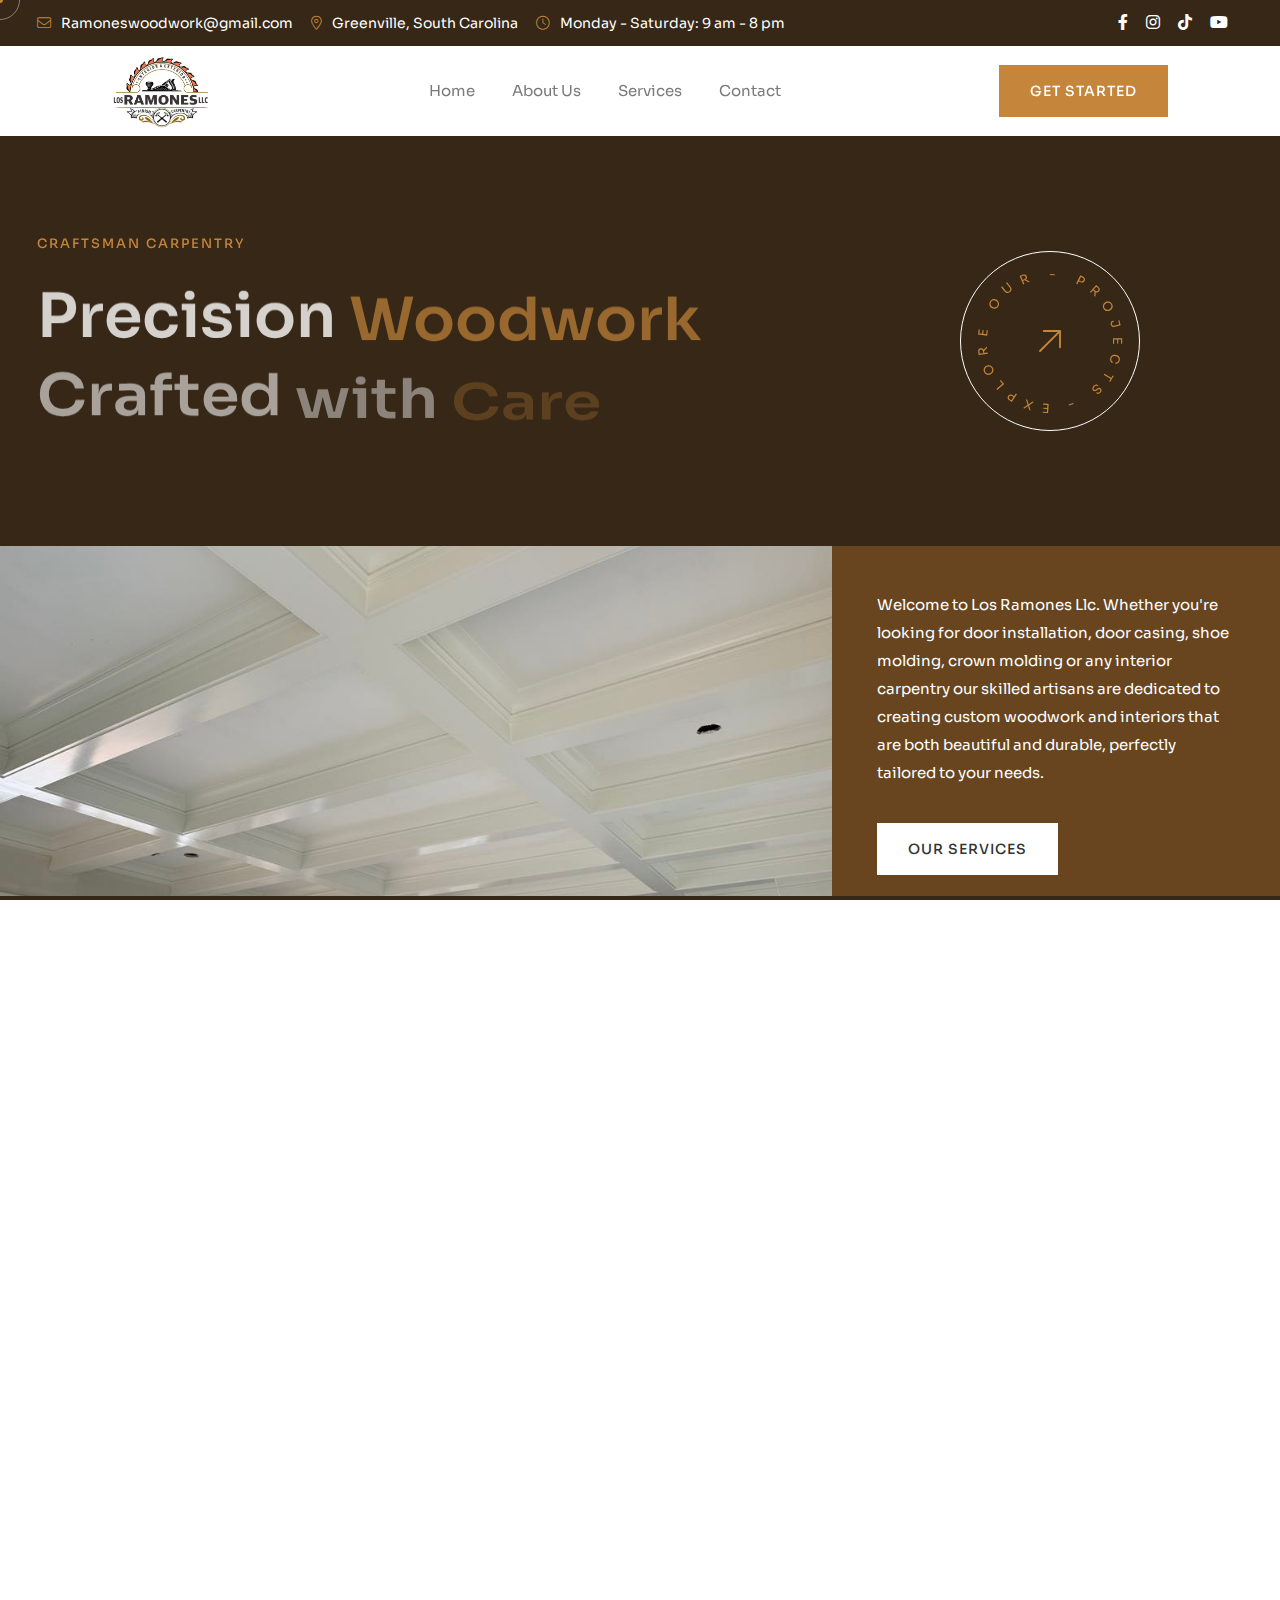
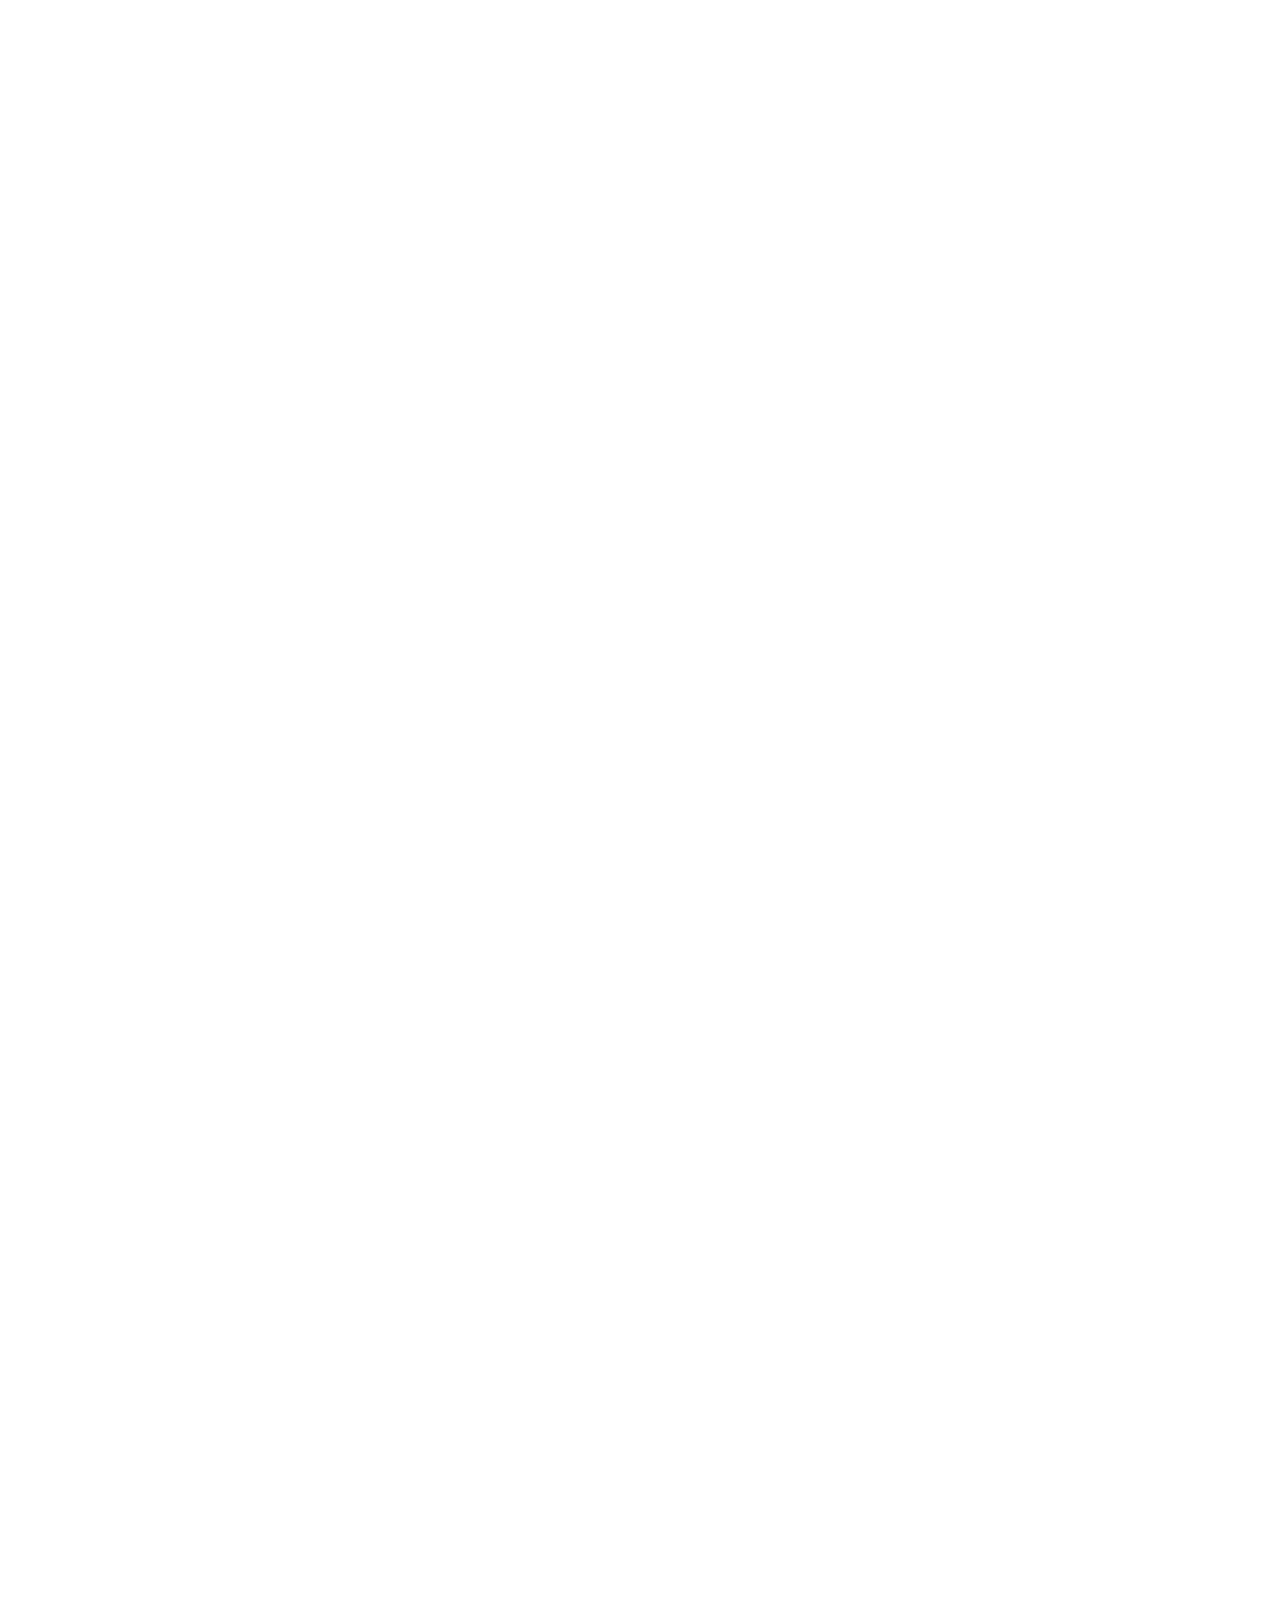
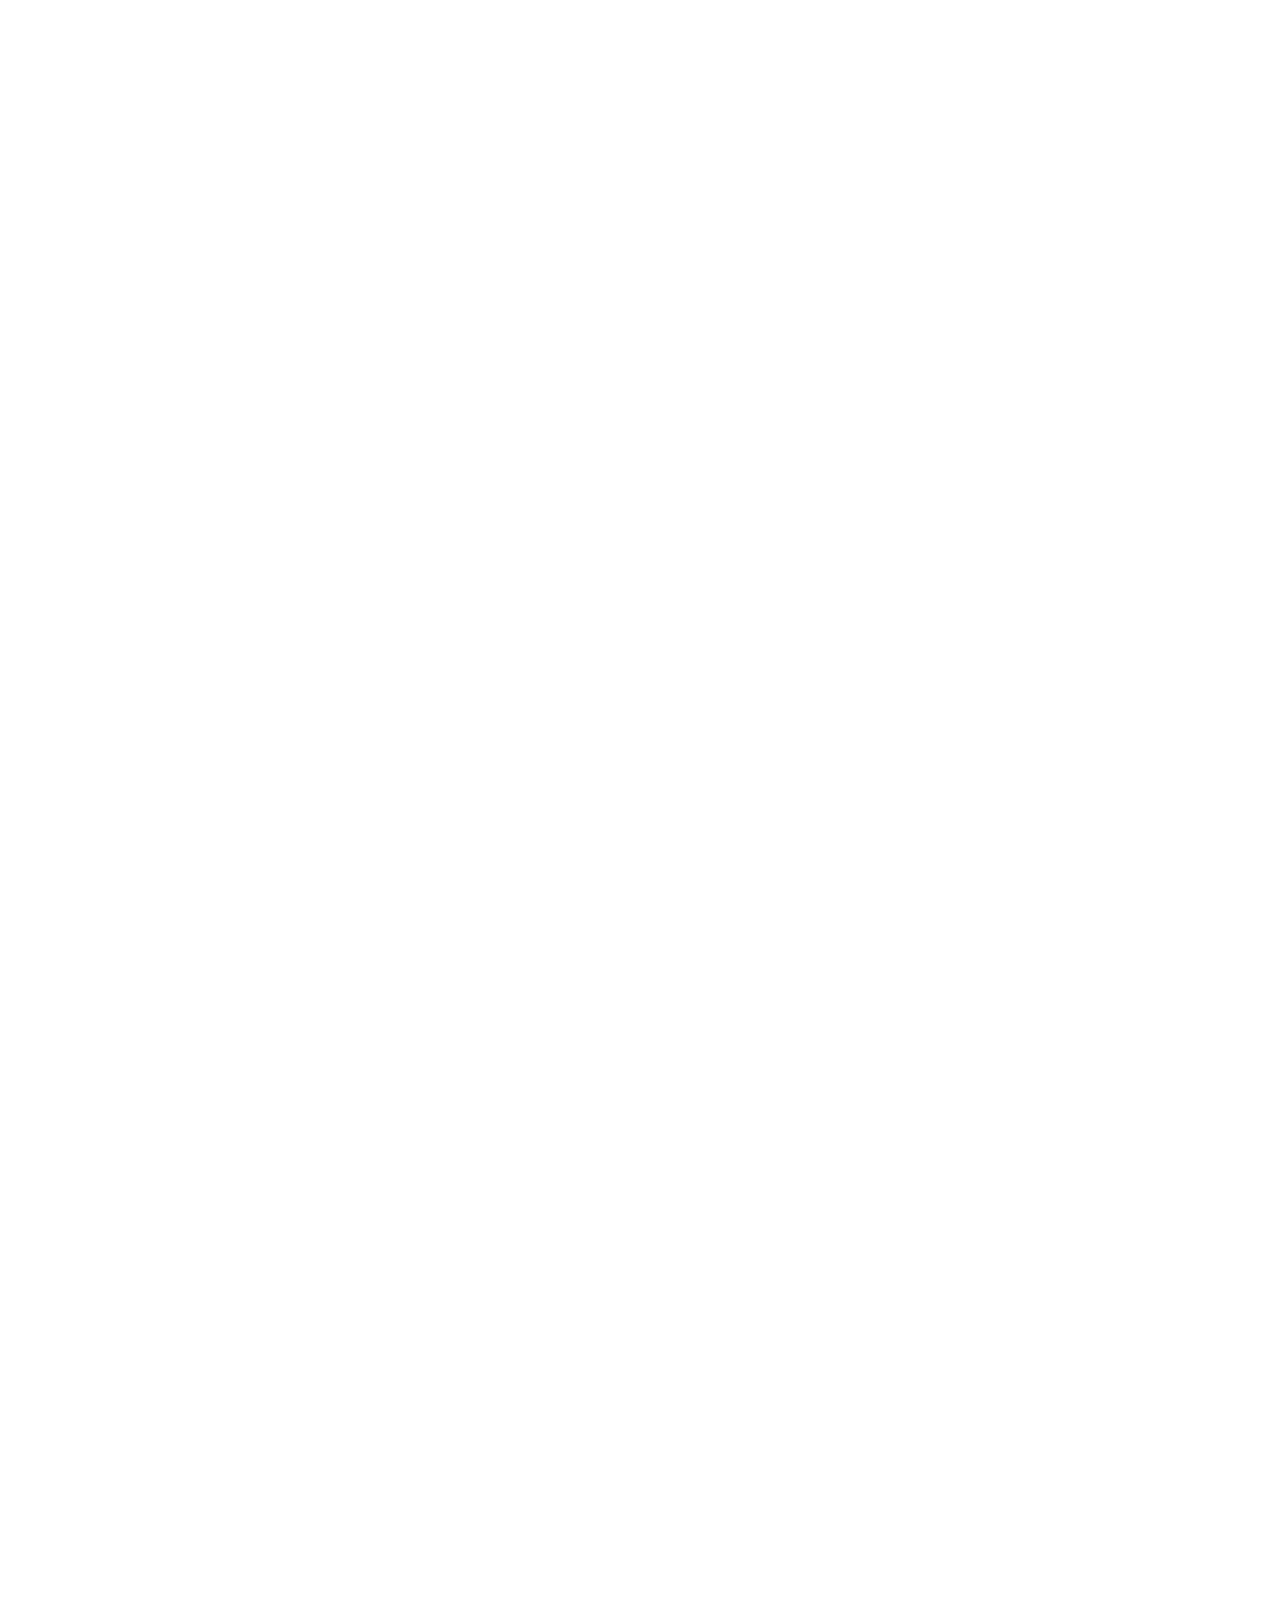
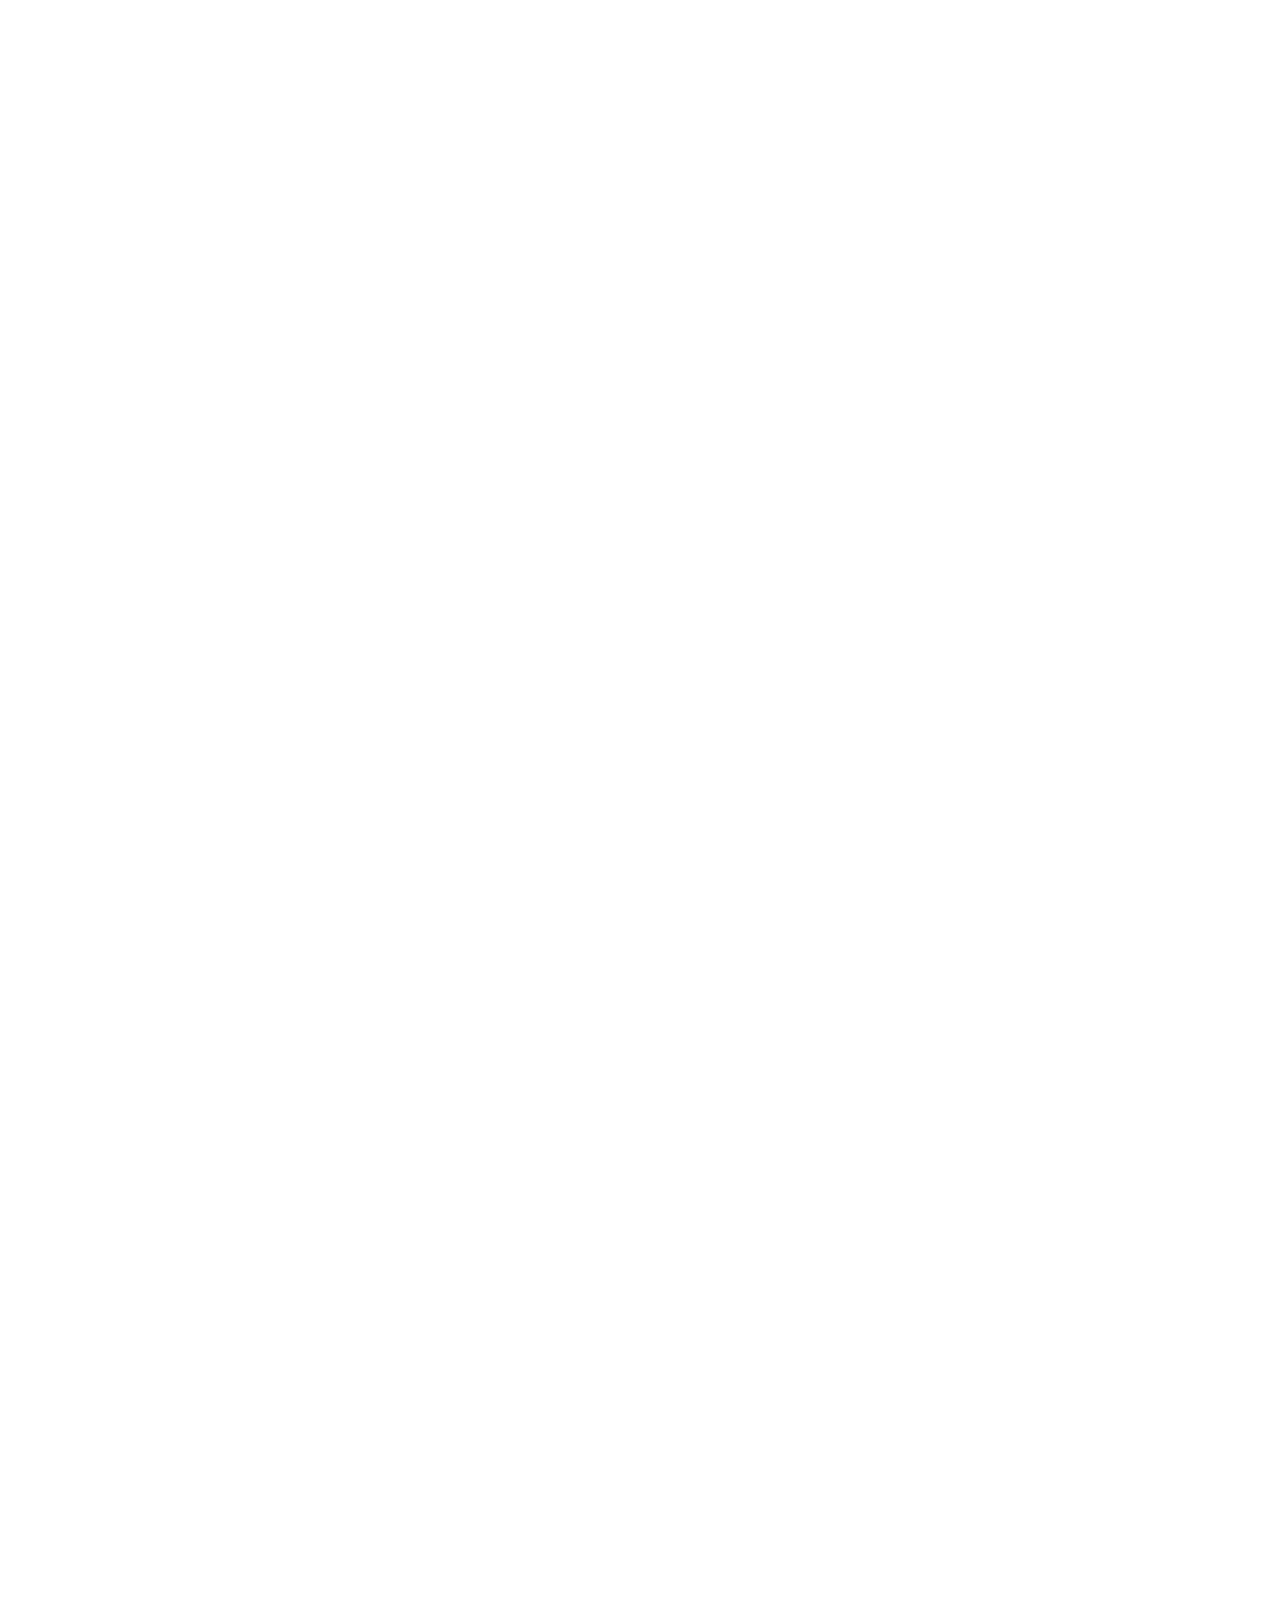
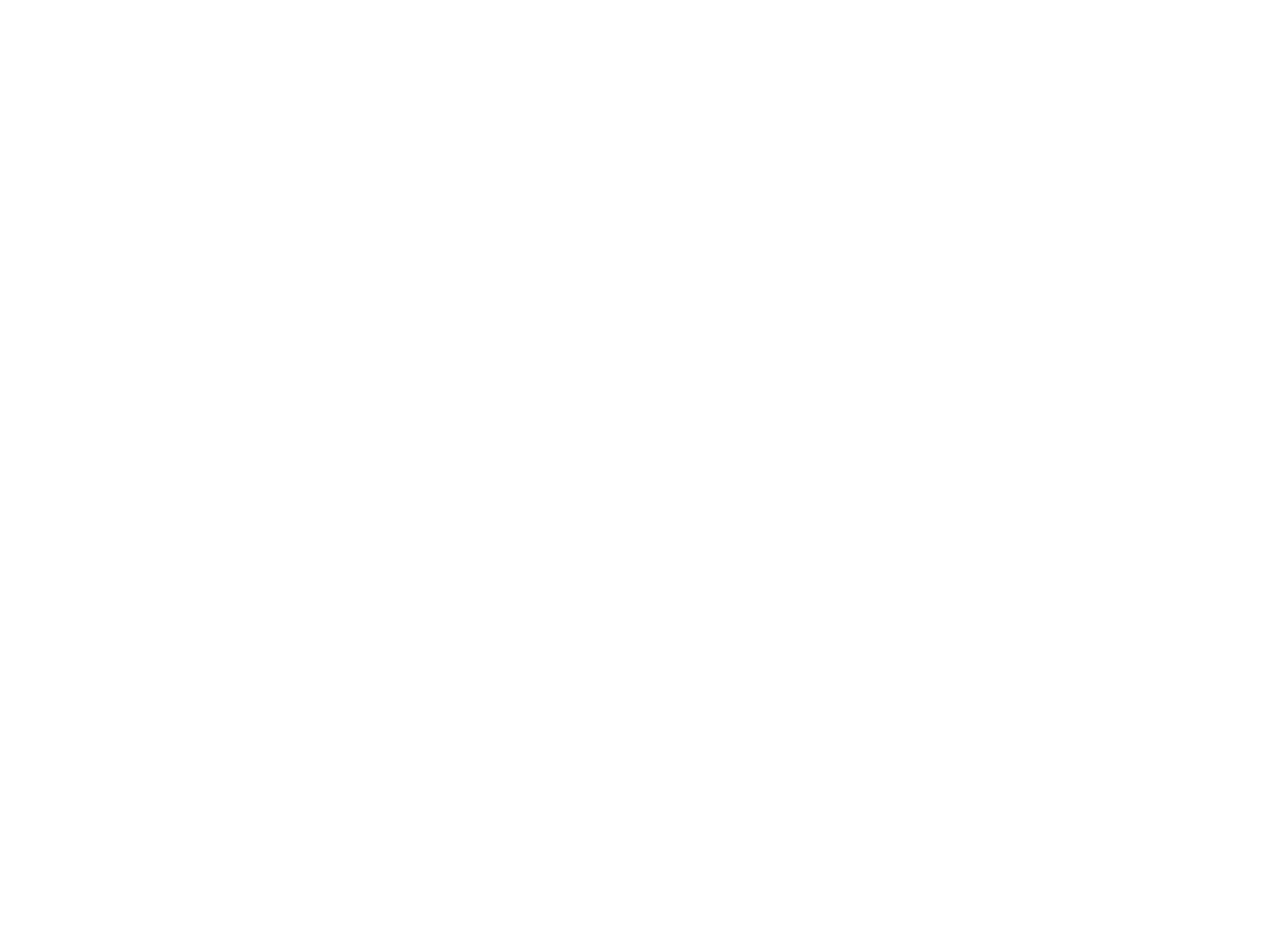
<file: index.html>
<!DOCTYPE html>
<html lang="en">
  <head>
    <meta charset="utf-8" />
    <meta http-equiv="X-UA-Compatible" content="IE=edge" />
    <meta
      name="viewport"
      content="width=device-width, initial-scale=1.0, user-scalable=0"
    />

    <title>Los Ramones Llc</title>

    <!--Favicon-->
    <link rel="icon" href="assets/img/favicon.png" type="image/png" />

    <!-- Bootstrap CSS -->
    <link href="assets/css/bootstrap.min.css" rel="stylesheet" />
    <!-- Line Awesome CSS -->
    <link href="assets/css/line-awesome.min.css" rel="stylesheet" />
    <!-- Font Awesome CSS -->
    <link href="assets/css/fontAwesomePro.css" rel="stylesheet" />
    <!-- Animate CSS-->
    <link href="assets/css/animate.css" rel="stylesheet" />
    <!-- Bar Filler CSS -->
    <link href="assets/css/barfiller.css" rel="stylesheet" />
    <!-- Magnific Popup Video -->
    <link href="assets/css/magnific-popup.css" rel="stylesheet" />
    <!-- Flaticon CSS -->
    <link href="assets/css/flaticon.css" rel="stylesheet" />
    <!-- Owl Carousel CSS -->
    <link href="assets/css/owl.carousel.css" rel="stylesheet" />
    <!-- Slick Slider CSS -->
    <link href="assets/css/slick.css" rel="stylesheet" />
    <!-- Nice Select  -->
    <link href="assets/css/nice-select.css" rel="stylesheet" />
    <!-- Back to Top -->
    <link href="assets/css/backToTop.css" rel="stylesheet" />
    <!-- Metis Menu -->
    <link href="assets/css/metismenu.css" rel="stylesheet" />
    <!-- Odometer CSS -->
    <link href="assets/css/odometer.min.css" rel="stylesheet" />
    <!-- Style CSS -->
    <link href="assets/css/style.css" rel="stylesheet" />

    <!-- jquery -->
    <script src="assets/js/jquery-3.6.0.min.js"></script>
  </head>

  <body>
    <!-- Pre-Loader -->
    <div id="loader"></div>

    <!-- Mouse Cursor  -->
    <div class="mouseCursor cursor-outer"></div>
    <div class="mouseCursor cursor-inner"><span>Drag</span></div>

    <div id="smooth-wrapper">
      <div id="header-sticky">
        <!-- Header Top Area -->
        <div class="header-top-area dark-bg">
          <div class="container">
            <div class="row">
              <div class="col-xl-8 col-lg-8">
                <span
                  ><i class="fa-light fa-envelope"></i
                  >Ramoneswoodwork@gmail.com</span
                >
                <span
                  ><i class="fa-light fa-location-dot"></i>Greenville, South
                  Carolina</span
                >
                <span
                  ><i class="fa-light fa-clock"></i>Monday - Saturday: 9 am - 8
                  pm</span
                >
              </div>
              <div class="col-xl-4 col-lg-4 text-end">
                <div class="social-area">
                  <a
                    href="https://www.facebook.com/share/14p5XgaUQt/?mibextid=wwXIfr"
                    target="_blank"
                    ><i class="fa-brands fa-facebook-f"></i
                  ></a>
                  <a
                    href="https://www.instagram.com/losramonesllc?igsh=cGNldDRjYndzMTkx"
                    target="_blank"
                    ><i class="fa-brands fa-instagram"></i
                  ></a>
                  <a
                    href="https://www.tiktok.com/@losramonesllc?_t=ZT-8uguVd7ZbUQ&_r=1"
                    target="_blank"
                    ><i class="fa-brands fa-tiktok"></i
                  ></a>
                  <a
                    href="https://youtube.com/@losramonesllc?si=oYrhQN-wLioKfBvF"
                    target="_blank"
                    ><i class="fa-brands fa-youtube"></i
                  ></a>
                </div>
              </div>
            </div>
          </div>
        </div>

        <!-- Header Area -->
        <div class="header-area header-two">
          <div class="navigation">
            <div class="container-fluid">
              <div class="header-inner-box">
                <!-- Logo -->
                <div class="logo">
                  <a class="navbar-brand" href="index.html"
                    ><img
                      src="assets/img/ramones-logo.png"
                      alt="Los Ramones logo"
                      style="height: 75px"
                  /></a>
                </div>

                <!-- Main Menu  -->
                <div class="main-menu d-none d-lg-block">
                  <ul>
                    <li>
                      <a class="navlink" href="index.html">Home</a>
                    </li>
                    <li>
                      <a class="navlink" href="about.html">About Us</a>
                    </li>
                    <li>
                      <a class="navlink" href="services.html">Services</a>
                    </li>
                    <li><a class="navlink" href="contact.html">Contact</a></li>
                  </ul>
                </div>

                <div class="header-right">
                  <!-- Header Button -->
                  <a
                    href="contact.html"
                    class="theme-btn d-none d-lg-inline-block"
                    >Get Started</a
                  >
                </div>
                <!-- Mobile Menu -->
                <div class="mobile-nav-bar d-block col-sm-1 col-6 d-lg-none">
                  <div class="mobile-nav-wrap">
                    <div id="hamburger">
                      <i class="las la-bars"></i>
                    </div>
                    <!-- mobile menu - responsive menu  -->
                    <div class="mobile-nav">
                      <button type="button" class="close-nav">
                        <i class="las la-times-circle"></i>
                      </button>
                      <nav class="sidebar-nav">
                        <ul class="metismenu" id="mobile-menu">
                          <li><a href="index.html">Home</a></li>
                          <li>
                            <a class="has-arrow" href="#">Pages</a>
                            <ul class="sub-menu">
                              <li><a href="about.html">About Us</a></li>
                              <li><a href="services.html">Services</a></li>
                            </ul>
                          </li>
                          <li><a href="contact.html">Contact</a></li>
                        </ul>
                      </nav>
                      <div class="action-bar">
                        <a href="mailto:info@carpent.com"
                          ><i class="las la-envelope"></i
                          >Ramoneswoodwork@gmail.com</a
                        >
                        <a href="tel:347-479-6844"
                          ><i class="fal fa-phone"></i>347-479-6844</a
                        >
                        <div class="social-burger">
                          <a
                            href="https://www.facebook.com/share/14p5XgaUQt/?mibextid=wwXIfr"
                            target="_blank"
                            ><i class="lab la-facebook-f"></i></a
                          >
                          <a
                            href="https://www.instagram.com/losramonesllc?igsh=cGNldDRjYndzMTkx"
                            target="_blank"
                            ><i class="lab la-instagram"></i></a
                          >
                          <a
                            href="https://www.tiktok.com/@losramonesllc?_t=ZT-8uguVd7ZbUQ&_r=1"
                            target="_blank"
                            ><i class="lab fa-brands fa-tiktok"></i></a
                          >
                          <a
                            href="https://youtube.com/@losramonesllc?si=oYrhQN-wLioKfBvF"
                            target="_blank"
                            ><i class="lab la-brands la-youtube"></i></a
                          >
                        </div>
                        <a href="contact.html" class="theme-btn">Contact Us</a>
                      </div>
                    </div>
                  </div>
                </div>
              </div>
            </div>
          </div>
        </div>
      </div>

      <div id="smooth-content">
        <!-- Hero Area -->
        <div class="hero-area dark-bg pt-100 pb-100">
          <div class="container">
            <div class="row align-items-center">
              <div class="col-xl-8 col-lg-8 col-md-8">
                <div class="section-title">
                  <h6>Craftsman Carpentry</h6>
                  <div class="heading-animation">
                    <h1 class="text-white">
                      Precision <span>Woodwork</span> Crafted with
                      <span>Care</span>
                    </h1>
                  </div>
                </div>
              </div>
              <div class="col-xl-4 col-lg-4 col-md-4 text-center">
                <a href="services.html">
                  <div class="circle-button in-bord">
                    <div class="rotate-circle fz-30 text-u">
                      <svg class="textcircle" viewBox="0 0 500 500">
                        <defs>
                          <path
                            id="textcircle"
                            d="M250,400 a150,150 0 0,1 0,-300a150,150 0 0,1 0,300Z"
                          ></path>
                        </defs>
                        <text>
                          <textPath xlink:href="#textcircle" textLength="900">
                            Explore Our - Projects -
                          </textPath>
                        </text>
                      </svg>
                    </div>
                    <div class="arrow">
                      <svg
                        width="18"
                        height="18"
                        viewBox="0 0 18 18"
                        fill="none"
                        xmlns="http://www.w3.org/2000/svg"
                      >
                        <path
                          d="M13.922 4.5V11.8125C13.922 11.9244 13.8776 12.0317 13.7985 12.1108C13.7193 12.1899 13.612 12.2344 13.5002 12.2344C13.3883 12.2344 13.281 12.1899 13.2018 12.1108C13.1227 12.0317 13.0783 11.9244 13.0783 11.8125V5.51953L4.79547 13.7953C4.71715 13.8736 4.61092 13.9176 4.50015 13.9176C4.38939 13.9176 4.28316 13.8736 4.20484 13.7953C4.12652 13.717 4.08252 13.6108 4.08252 13.5C4.08252 13.3892 4.12652 13.283 4.20484 13.2047L12.4806 4.92188H6.18765C6.07577 4.92188 5.96846 4.87743 5.88934 4.79831C5.81023 4.71919 5.76578 4.61189 5.76578 4.5C5.76578 4.38811 5.81023 4.28081 5.88934 4.20169C5.96846 4.12257 6.07577 4.07813 6.18765 4.07812H13.5002C13.612 4.07813 13.7193 4.12257 13.7985 4.20169C13.8776 4.28081 13.922 4.38811 13.922 4.5Z"
                          fill="currentColor"
                        ></path>
                      </svg>
                    </div>
                  </div>
                </a>
              </div>
            </div>
          </div>
        </div>

        <!-- Banner Section -->
        <div class="banner-section">
          <div
            class="banner-bg"
            data-background="assets/img/ceiling-white.jpeg"
          ></div>
          <div class="banner-content-wrap">
            <p>
              Welcome to Los Ramones Llc. Whether you're looking for door
              installation, door casing, shoe molding, crown molding or any
              interior carpentry our skilled artisans are dedicated to creating
              custom woodwork and interiors that are both beautiful and durable,
              perfectly tailored to your needs.
            </p>
            <a href="services.html" class="white-btn mt-20">Our Services</a>
          </div>
        </div>

        <!-- Counter Section -->
        <div class="counter-section counter-two dark-bg section-padding">
          <div class="container">
            <div class="row gx-5">
              <div class="col-xl-6 col-lg-6">
                <div class="counter-intro-wrap">
                  <div class="section-title">
                    <h6>How We Work</h6>
                    <div class="heading-animation">
                      <h2 class="text-white">
                        Expert Carpentry <span>Tailored</span> to Your Needs
                      </h2>
                    </div>
                  </div>
                  <p class="text-white">
                    We bring craftsmanship and attention to detail to every
                    project. Whether you're upgrading your home or need a custom
                    woodwork solution, we’re here to make your vision a reality.
                    We are fully insured and liability covered, ensuring peace
                    of mind for every project we take on.
                  </p>
                  <a
                    href="contact.html"
                    class="white-btn mt-20 d-none d-md-inline-block"
                    >Get A Quote</a
                  >
                </div>
              </div>
              <div class="col-xl-6 col-lg-6 col-md-12 align-content-end">
                <div class="counter-item-wrap">
                  <div class="single-counter-box">
                    <p class="counter-number">150</p>
                    <span>+</span>
                    <h6>Satisfied Customers</h6>
                  </div>
                  <div class="single-counter-box">
                    <p class="counter-number">100</p>
                    <span>+</span>
                    <h6>Complete Projects</h6>
                  </div>
                  <div class="single-counter-box">
                    <p class="counter-number">80</p>
                    <span>+</span>
                    <h6>Custom Woodwork Projects</h6>
                  </div>
                  <div class="single-counter-box">
                    <p class="counter-number">20</p>
                    <span>+</span>
                    <h6>Years of Experience</h6>
                  </div>
                </div>
              </div>
            </div>
          </div>
        </div>

        <!-- Feature Section -->
        <div id="feature-2" class="feature-section section-padding pb-90">
          <div class="container">
            <div class="row">
              <div class="col-xl-7 col-lg-7 order-2 order-lg-1">
                <div class="row feature-wrap">
                  <div
                    class="col-xl-4 col-lg-4 col-md-6 wow fadeInUp"
                    data-wow-delay=".2s"
                  >
                    <div class="single-feature-wrap">
                      <div class="feature-icon">
                        <img src="assets/img/services/1.png" alt="" />
                      </div>
                      <h5>Seamless Installation</h5>
                      <p>
                        From door casings to crown molding, we provide smooth,
                        efficient installations with minimal disruption to your
                        home.
                      </p>
                    </div>
                  </div>
                  <div
                    class="col-xl-4 col-lg-4 col-md-6 wow fadeInUp"
                    data-wow-delay=".4s"
                  >
                    <div class="single-feature-wrap">
                      <div class="feature-icon">
                        <img src="assets/img/services/2.png" alt="" />
                      </div>
                      <h5>Designing</h5>
                      <p>
                        Enhancing homes with expert carpentry solutions, from
                        coffered ceiling to baseboard installations. We ensure
                        every detail adds beauty and functionality.
                      </p>
                    </div>
                  </div>
                  <div
                    class="col-xl-4 col-lg-4 col-md-6 wow fadeInUp"
                    data-wow-delay=".6s"
                  >
                    <div class="single-feature-wrap">
                      <div class="feature-icon">
                        <img src="assets/img/services/3.png" alt="" />
                      </div>
                      <h5>Residential</h5>
                      <p>
                        Thoughtfully crafted designs tailored to your space.
                        Whether it's chair rail, wainscoting, faux beam or box
                        beam, we bring your vision to life with precision and
                        creativity.
                      </p>
                    </div>
                  </div>
                  <div
                    class="col-xl-4 col-lg-4 col-md-6 wow fadeInUp"
                    data-wow-delay=".2s"
                  >
                    <div class="single-feature-wrap">
                      <div class="feature-icon">
                        <img src="assets/img/services/4.png" alt="" />
                      </div>
                      <h5>Commercial</h5>
                      <p>
                        Reliable carpentry solutions for businesses. We provide
                        expert craftsmanship for commercial spaces, ensuring
                        quality work that stands the test of time.
                      </p>
                    </div>
                  </div>
                  <div
                    class="col-xl-4 col-lg-4 col-md-6 wow fadeInUp"
                    data-wow-delay=".4s"
                  >
                    <div class="single-feature-wrap">
                      <div class="feature-icon">
                        <img src="assets/img/services/5.png" alt="" />
                      </div>
                      <h5>Maintenance</h5>
                      <p>
                        Keep your woodwork looking its best. We offer repairs,
                        refinishing, and touch-ups to maintain the durability
                        and charm of your interiors.
                      </p>
                    </div>
                  </div>
                  <div
                    class="col-xl-4 col-lg-4 col-md-6 wow fadeInUp"
                    data-wow-delay=".6s"
                  >
                    <div class="single-feature-wrap">
                      <div class="feature-icon">
                        <img src="assets/img/services/6.png" alt="" />
                      </div>
                      <h5>Efficient & Timely Service</h5>
                      <p>
                        We deliver our high-quality woodworking services on
                        schedule, without compromising on craftsmanship.
                      </p>
                    </div>
                  </div>
                </div>
              </div>
              <div class="col-xl-5 col-lg-5 order-1 order-lg-2">
                <div class="feature-intro-wrap">
                  <div class="section-title">
                    <h6>Core Feature</h6>
                    <div class="heading-animation">
                      <h2>Built to <span>Last</span></h2>
                    </div>
                  </div>
                  <p>
                    We take pride in delivering high-quality carpentry services,
                    from custom designs to flawless finishes. Whether it's
                    enhancing your home or upgrading your business, our expert
                    team ensures precision, durability, and style in every
                    project.
                  </p>
                  <div
                    class="feature-img-wrap mt-30 wow fadeInUp"
                    data-wow-delay=".2s"
                  >
                    <img src="assets/img/outdoor.jpeg" alt="" />
                  </div>
                </div>
              </div>
            </div>
          </div>
        </div>

        <!-- Service Section  -->
        <div id="service-2" class="service-section section-padding pt-0 pb-0">
          <div class="container">
            <div class="row justify-content-center">
              <div class="col-xl-8 col-lg-8 text-center">
                <div class="section-title">
                  <h6>Our Service</h6>
                  <div class="heading-animation">
                    <h2>
                      We Offer Cost Efficient <br />
                      <span>Woodworking</span> Services
                    </h2>
                  </div>
                </div>
              </div>
            </div>
            <div class="row mt-40">
              <div
                class="col-xl-4 col-lg-4 col-md-4 wow fadeInUp"
                data-wow-delay=".2s"
              >
                <div class="single-serv-item">
                  <div class="service-bg">
                    <div class="service-icon">
                      <i class="flaticon-carpenter"></i>
                    </div>
                    <img
                      src="assets/img/services/ceiling-wood.jpeg"
                      alt="Ceiling woodwork"
                    />
                  </div>
                  <div class="service-info">
                    <h5>House Renovation</h5>
                    <a href="services.html" class="details-icon"
                      ><i class="fa-light fa-arrow-right-long"></i
                    ></a>
                  </div>
                </div>
              </div>
              <div
                class="col-xl-4 col-lg-4 col-md-4 wow fadeInUp"
                data-wow-delay=".4s"
              >
                <div class="single-serv-item">
                  <div class="service-bg">
                    <div class="service-icon">
                      <i class="flaticon-pencil"></i>
                    </div>
                    <img
                      src="assets/img/services/wood-ceiling.jpeg"
                      alt="Ceiling Woodwork"
                    />
                  </div>
                  <div class="service-info">
                    <h5>Ceiling Woodwork</h5>
                    <a href="services.html" class="details-icon"
                      ><i class="fa-light fa-arrow-right-long"></i
                    ></a>
                  </div>
                </div>
              </div>
              <div
                class="col-xl-4 col-lg-4 col-md-4 wow fadeInUp"
                data-wow-delay=".6s"
              >
                <div class="single-serv-item">
                  <div class="service-bg">
                    <div class="service-icon">
                      <i class="flaticon-tree"></i>
                    </div>
                    <img
                      src="assets/img/services/wooden-door.jpeg"
                      alt="Wooden Door"
                    />
                  </div>
                  <div class="service-info">
                    <h5>Door Installations</h5>
                    <a href="services.html" class="details-icon"
                      ><i class="fa-light fa-arrow-right-long"></i
                    ></a>
                  </div>
                </div>
              </div>
            </div>
          </div>
        </div>

        <!-- Testimonial Section -->
        <div
          id="testimonial-2"
          class="testimonial-section section-padding pb-70"
        >
          <div class="container">
            <div class="row align-items-center">
              <div class="col-xl-5 col-lg-5">
                <div class="section-title">
                  <h6>Testimonials</h6>
                  <div class="heading-animation">
                    <h2>
                      The <span>Endorsements</span> from <br />
                      our clients
                    </h2>
                  </div>
                </div>
              </div>
            </div>
            <div class="row mt-30">
              <div class="testimonial-wrap">
                <div class="testimonial-thumb"></div>
                <div class="testimonial-content">
                  <p>
                    "I hired them to install custom woodwork throughout my home,
                    and the results were breathtaking. Their work is top-tier,
                    and their communication was great throughout the project.
                    Highly recommended!"
                  </p>
                  <h6>Emily S.</h6>
                </div>
              </div>
            </div>
            <div class="row mt-60">
              <div class="testimonial-slider owl-carousel">
                <div
                  class="single-testimonial wow fadeInUp"
                  data-wow-delay=".2s"
                >
                  <div class="testimonial-text">
                    <p>
                      "Top-notch service! They built a beautiful new deck for my
                      backyard. The team was efficient, respectful of my
                      property, and the final product is rock-solid. Definitely
                      hiring again for future projects!"
                    </p>
                  </div>
                  <div class="testimonial-author">
                    <div class="author-info">
                      <h6>Robert P.</h6>
                    </div>
                  </div>
                </div>
                <div
                  class="single-testimonial wow fadeInUp"
                  data-wow-delay=".4s"
                >
                  <div class="testimonial-text">
                    <p>
                      "Absolutely outstanding craftsmanship! The team
                      transformed my living room with custom-built shelves and
                      trim work. They were professional, punctual, and the
                      quality exceeded my expectations. Highly recommend!"
                    </p>
                  </div>
                  <div class="testimonial-author">
                    <div class="author-info">
                      <h6>Michael R.</h6>
                    </div>
                  </div>
                </div>
                <div
                  class="single-testimonial wow fadeInUp"
                  data-wow-delay=".6s"
                >
                  <div class="testimonial-text">
                    <p>
                      "Professional, reliable, and detail-oriented. They built a
                      stunning custom staircase for my home. The attention to
                      detail was incredible, and they kept everything clean and
                      organized. 10/10!"
                    </p>
                  </div>
                  <div class="testimonial-author">
                    <div class="author-info">
                      <h6>David L.</h6>
                    </div>
                  </div>
                </div>
                <div class="single-testimonial">
                  <div class="testimonial-text">
                    <p>
                      "Hired them for a complete interior trim upgrade, and they
                      delivered fantastic results. The attention to detail and
                      quality of work were top-notch. I’ll definitely be using
                      their services again!"
                    </p>
                  </div>
                  <div class="testimonial-author">
                    <div class="author-info">
                      <h6>Anthony V.</h6>
                    </div>
                  </div>
                </div>
              </div>
            </div>
          </div>
        </div>

        <!-- About Section  -->
        <div id="about-2" class="about-section dark-bg section-padding">
          <div class="container">
            <div class="row align-items-center">
              <div class="col-xl-6 col-lg-6">
                <div class="about-img-wrap">
                  <img src="assets/img/about/ceiling-window.jpeg" alt="" />
                  <div class="about-desc">
                    <h4>Efficient & Timely Service</h4>
                  </div>
                </div>
              </div>
              <div class="col-xl-6 col-lg-6">
                <div class="about-content-wrap">
                  <div class="section-title">
                    <h6>About Us</h6>
                    <div class="heading-animation">
                      <h2 class="text-white">
                        Excellent <span>Craftsmanship</span>, You Can Trust
                      </h2>
                    </div>
                  </div>
                  <p class="text-white">
                    At Los Ramones Llc, we specialize in high-quality, custom
                    woodworking that brings warmth and character to your home.
                    From custom carpentry to detailed interior woodwork, we take
                    pride in precision, durability, and timeless design.
                  </p>
                  <div class="about-feature">
                    <h4><span>#</span>General Carpentry</h4>
                    <h4><span>#</span>Indoor & Outdoor Service</h4>
                  </div>
                  <a class="theme-btn mt-20" href="about.html">Learn More</a>
                </div>
              </div>
            </div>
          </div>
        </div>

        <!-- Why Choose Us Section  -->
        <div class="why-choose-us-section section-padding">
          <div class="container">
            <div class="row">
              <div class="col-xl-4 col-lg-4">
                <div class="section-title">
                  <h6>Take a look</h6>
                  <h2>Why choose Los Ramones?</h2>
                </div>
              </div>
              <div class="offset-xl-1 col-xl-7 offset-lg-1 col-lg-7">
                <div class="single-choose-wrap">
                  <div class="single-choose-inner">
                    <h5><span>01</span>Exceptional Service</h5>
                  </div>
                  <div class="choose-img">
                    <img
                      src="assets/img/choose/door-equipment.jpeg"
                      alt="Door Equipment"
                    />
                  </div>
                </div>
                <div class="single-choose-wrap">
                  <div class="single-choose-inner">
                    <h5><span>02</span>Quality Craftsmanship</h5>
                  </div>
                  <div class="choose-img">
                    <img
                      src="assets/img/choose/indoor-work.jpeg"
                      alt="Working Indoors"
                    />
                  </div>
                </div>
                <div class="single-choose-wrap">
                  <div class="single-choose-inner">
                    <h5><span>03</span>Experienced Team</h5>
                  </div>
                  <div class="choose-img">
                    <img
                      src="assets/img/choose/outdoor-railing.jpeg"
                      alt="Outdoor wooden railing"
                    />
                  </div>
                </div>
                <div class="single-choose-wrap">
                  <div class="single-choose-inner">
                    <h5><span>04</span>Fully Insured Covered by Liability</h5>
                  </div>
                  <div class="choose-img">
                    <img
                      src="assets/img/choose/wood-window.jpeg"
                      alt="Wood Ceiling, Window"
                    />
                  </div>
                </div>
              </div>
            </div>
          </div>
        </div>

        <!-- Contact Section -->
        <div class="contact-section gray-bg section-padding">
          <div class="container">
            <div class="row">
              <div class="col-xl-6 col-lg-6 wow fadeInUp" data-wow-delay=".2s">
                <div class="contact-form-wrap">
                  <form method="POST" data-netlify="true" name="contact">
                    <input type="hidden" name="form-name" value="contact" />

                    <div class="row">
                      <div class="col-lg-6">
                        <input
                          type="text"
                          placeholder="First Name"
                          id="name"
                          name="name"
                          required
                        />
                      </div>
                      <div class="col-lg-6">
                        <input
                          type="text"
                          placeholder="Last Name"
                          id="lastName"
                          name="lastName"
                          required
                        />
                      </div>
                      <div class="col-lg-12">
                        <input
                          type="email"
                          placeholder="Email"
                          id="inputEmail"
                          name="email"
                          required
                        />
                      </div>
                      <div class="col-lg-12">
                        <textarea
                          name="message"
                          id="message"
                          placeholder="Messages"
                          required
                        ></textarea>
                      </div>
                      <div class="col-lg-12">
                        <input type="submit" value="Send" />
                      </div>
                    </div>
                  </form>
                </div>
              </div>
              <div class="col-xl-6 col-lg-6 wow fadeInUp" data-wow-delay=".4s">
                <div class="contact-intro-wrap">
                  <div class="section-title">
                    <h6>Contact Us</h6>
                    <div class="heading-animation">
                      <h2>Get in <span>Touch</span></h2>
                    </div>
                  </div>
                  <p>
                    We are here to help! Feel free to send us a message with
                    your problem or simply just leave a comment and we will get
                    back to you as soon as possible.
                  </p>
                </div>
                <div class="contact-info-wrap">
                  <div class="contact-info-inner mt-60">
                    <div class="row">
                      <div class="col-md-6">
                        <div class="single-contact-wrap">
                          <div class="info-icon">
                            <i class="fa-solid fa-phone"></i>
                          </div>
                          <div class="info-content">
                            <h4>Phone</h4>
                            <p>(347) 479-6844</p>
                            <p>+1 (864) 745-3640</p>
                          </div>
                        </div>
                      </div>
                      <div class="col-md-6">
                        <div class="single-contact-wrap">
                          <div class="info-icon">
                            <i class="fa-solid fa-envelope"></i>
                          </div>
                          <div class="info-content">
                            <h4>Email</h4>
                            <p>Ramoneswoodwork@gmail.com</p>
                          </div>
                        </div>
                      </div>
                      <div class="col-12">
                        <div class="single-contact-wrap">
                          <div class="info-icon">
                            <i class="fa-solid fa-location-dot"></i>
                          </div>
                          <div class="info-content">
                            <h4>Location</h4>
                            <p class="mb-10">Greenville, South Carolina</p>
                            <p>and Surrounding Areas</p>
                          </div>
                        </div>
                      </div>
                    </div>
                  </div>
                </div>
              </div>
            </div>
          </div>
        </div>

        <!-- Footer Area -->
        <footer class="footer-area footer-two">
          <div class="container">
            <div class="footer-up">
              <div class="row gy-5">
                <div class="col-lg-4 col-md-6 col-sm-12">
                  <a href="index.html" class="logo">
                    <img
                      src="assets/img/ramones-logo.png"
                      alt="carpent-logo"
                      style="height: 75px"
                    />
                  </a>
                  <p class="text-white">
                    We provide the best carpentery services <br />
                    to deliver wood works. Craftsman services <br />
                    highly customized. <br />
                    Fully Insured & Covered by Liability – Quality You Can
                    Trust.
                  </p>
                </div>
                <div class="col-lg-2 col-md-6">
                  <h5>Location</h5>
                  <p class="text-white">
                    Greenville, SC
                    <br />
                    Surrounding Areas
                  </p>
                  <div class="company-email">
                    <a href="mailto:Ramoneswoodwork@gmail.com"
                      >Ramoneswoodwork@gmail.com</a
                    >
                  </div>
                  <div class="phone-number">
                    <p>(347) 479-6844</p>
                    <p>+1 (864) 745-3640</p>
                  </div>
                </div>
                <div class="col-lg-2 offset-lg-1 col-md-6 com-sm-12">
                  <h5>Links</h5>
                  <ul>
                    <li>
                      <a href="about.html">About</a>
                      <a href="services.html">Services</a>
                      <a href="contact.html">Contact</a>
                    </li>
                  </ul>
                </div>
                <div class="col-lg-3 col-md-6 col-sm-12">
                  <h5>Get in Touch</h5>
                  <ul>
                    <li>
                      <div class="social-area">
                        <a
                          href="https://www.facebook.com/share/14p5XgaUQt/?mibextid=wwXIfr"
                          target="_blank"
                          ><i class="lab la-facebook-f"></i>Facebook</a
                        >
                        <a
                          href="https://www.instagram.com/losramonesllc?igsh=cGNldDRjYndzMTkx"
                          target="_blank"
                          ><i class="lab la-instagram"></i>Instagram</a
                        >
                        <a
                          href="https://www.tiktok.com/@losramonesllc?_t=ZT-8uguVd7ZbUQ&_r=1"
                          target="_blank"
                          ><i class="lab fa-brands fa-tiktok"></i>Tiktok</a
                        >
                        <a
                          href="https://youtube.com/@losramonesllc?si=oYrhQN-wLioKfBvF"
                          target="_blank"
                          ><i class="lab la-brands la-youtube"></i>Youtube</a
                        >
                      </div>
                    </li>
                  </ul>
                </div>
              </div>
            </div>
          </div>
        </footer>

        <!-- Footer Bottom Area -->
        <div class="footer-bottom">
          <div class="container">
            <div
              class="row justify-content-center align-items-center justify-content-center"
            >
              <div class="col-lg-6 col-md-6 col-sm-12">
                <p class="copyright-line">
                  © 2024 Los Ramones Llc. All rights reserved.
                </p>
              </div>
              <div class="col-lg-6 col-md-6 col-xs-12 text-md-end">
                <p class="privacy">Privacy Policy | Terms &amp; Conditions</p>
              </div>
            </div>
          </div>
        </div>

        <!-- back to top start -->
        <div class="progress-wrap">
          <svg
            class="progress-circle svg-content"
            width="100%"
            height="100%"
            viewBox="-1 -1 102 102"
          >
            <path d="M50,1 a49,49 0 0,1 0,98 a49,49 0 0,1 0,-98" />
          </svg>
        </div>

        <!-- Popper JS -->
        <script src="assets/js/popper.min.js"></script>
        <!-- Bootstrap JS -->
        <script src="assets/js/bootstrap.min.js"></script>
        <!-- Wow JS -->
        <script src="assets/js/wow.min.js"></script>
        <!-- Way Points JS -->
        <script src="assets/js/jquery.waypoints.min.js"></script>
        <!-- Counter Up JS -->
        <script src="assets/js/jquery.counterup.min.js"></script>
        <!-- Owl Carousel JS -->
        <script src="assets/js/owl.carousel.min.js"></script>
        <!-- Slick Slider JS -->
        <script src="assets/js/slick.min.js"></script>
        <!-- Magnific Popup JS -->
        <script src="assets/js/magnific-popup.min.js"></script>
        <!-- Isotope JS -->
        <script src="assets/js/isotope-3.0.6-min.js"></script>
        <!-- Nice Select JS -->
        <script src="assets/js/jquery.nice-select.min.js"></script>
        <!-- Back To Top JS -->
        <script src="assets/js/backToTop.js"></script>
        <!-- Metis Menu JS -->
        <script src="assets/js/metismenu.js"></script>
        <!-- Progress Bar JS -->
        <script src="assets/js/jquery.barfiller.js"></script>
        <!-- Appear JS -->
        <script src="assets/js/jquery.appear.min.js"></script>
        <!-- Odometer JS -->
        <script src="assets/js/odometer.min.js"></script>
        <!-- GSAP Animation JS -->
        <script src="assets/js/gsap.min.js"></script>
        <script src="assets/js/gsap-scroll-to-plugin.js"></script>
        <script src="assets/js/SplitText.min.js"></script>
        <script src="assets/js/ScrollSmoother.min.js"></script>
        <script src="assets/js/ScrollTrigger.min.js"></script>
        <script src="assets/js/smoother-script.js"></script>
        <script src="assets/js/heading-animation.js"></script>
        <script src="assets/js/paragraph-animation.js"></script>
        <!-- Main JS -->
        <script src="assets/js/main.js"></script>
      </div>
      <!-- Close #smooth-content -->
    </div>
    <!-- Close #smooth-wrapper -->
  </body>
</html>
</file>
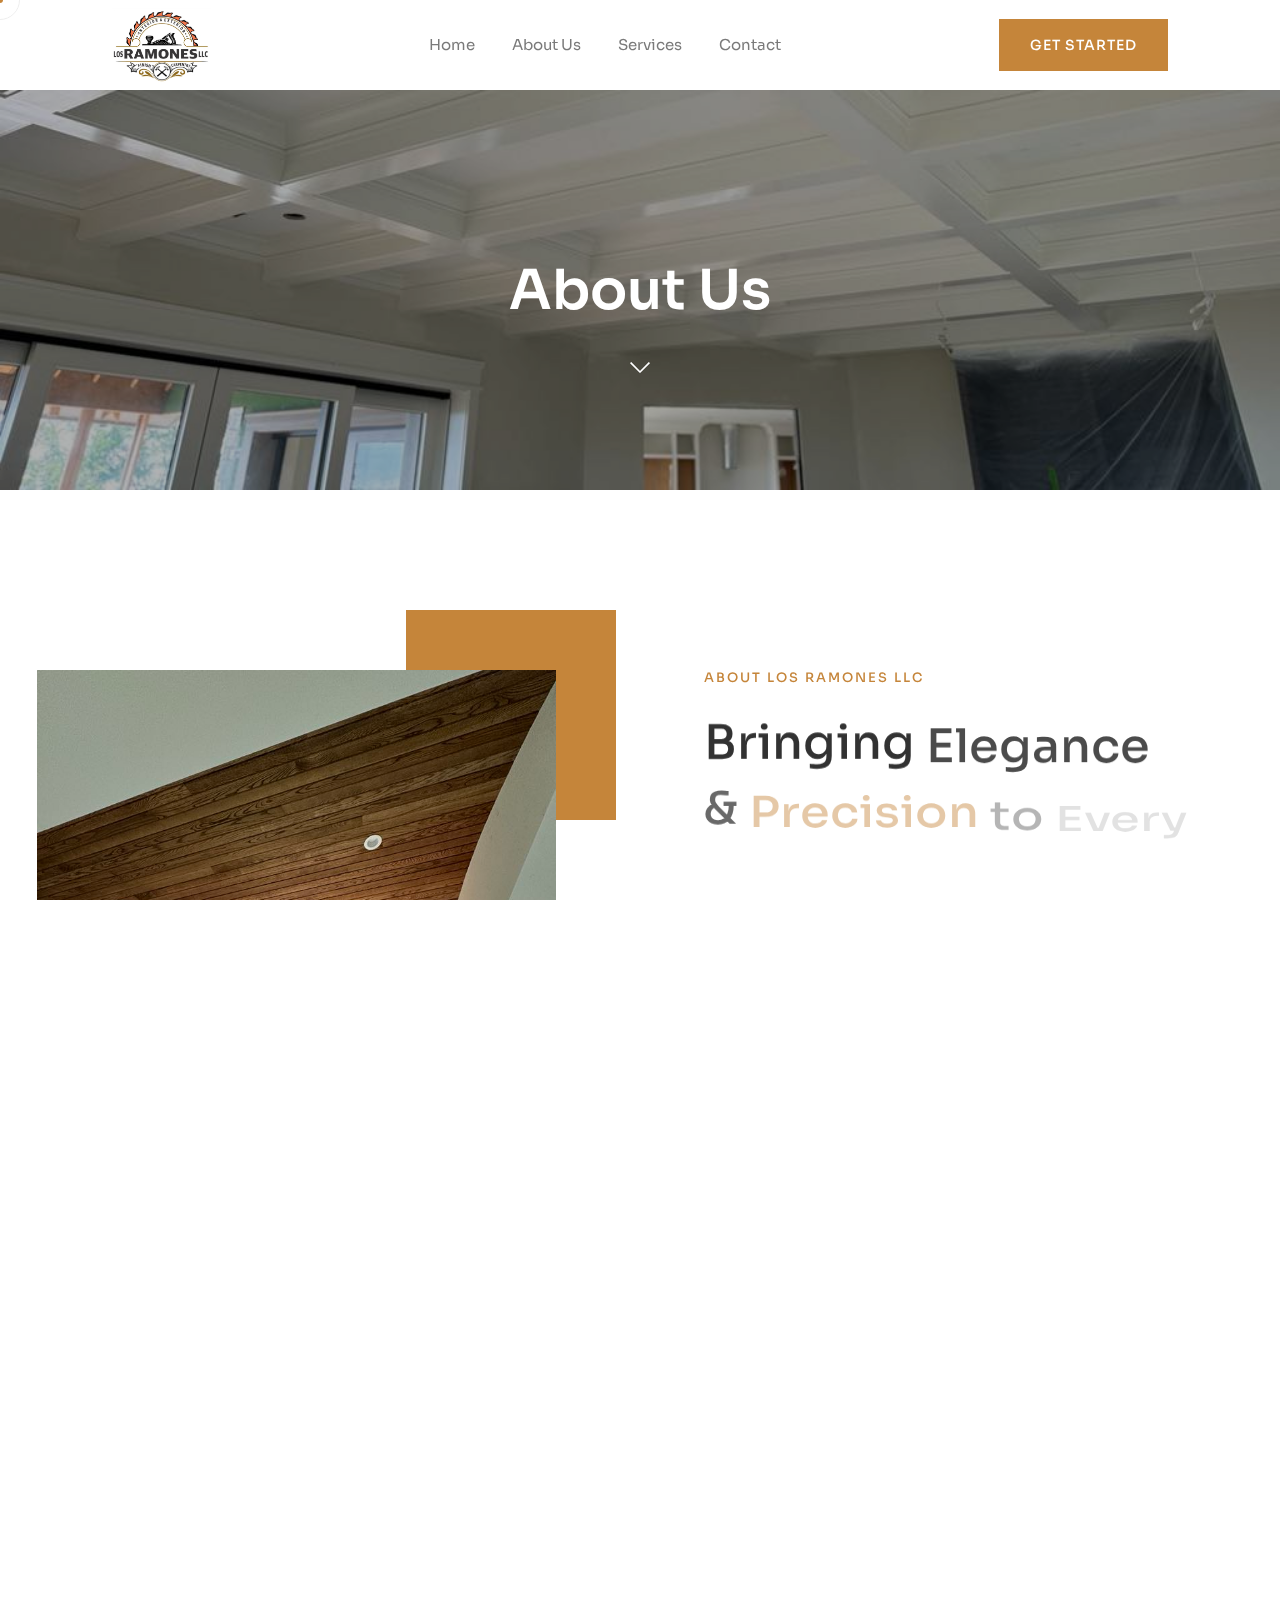
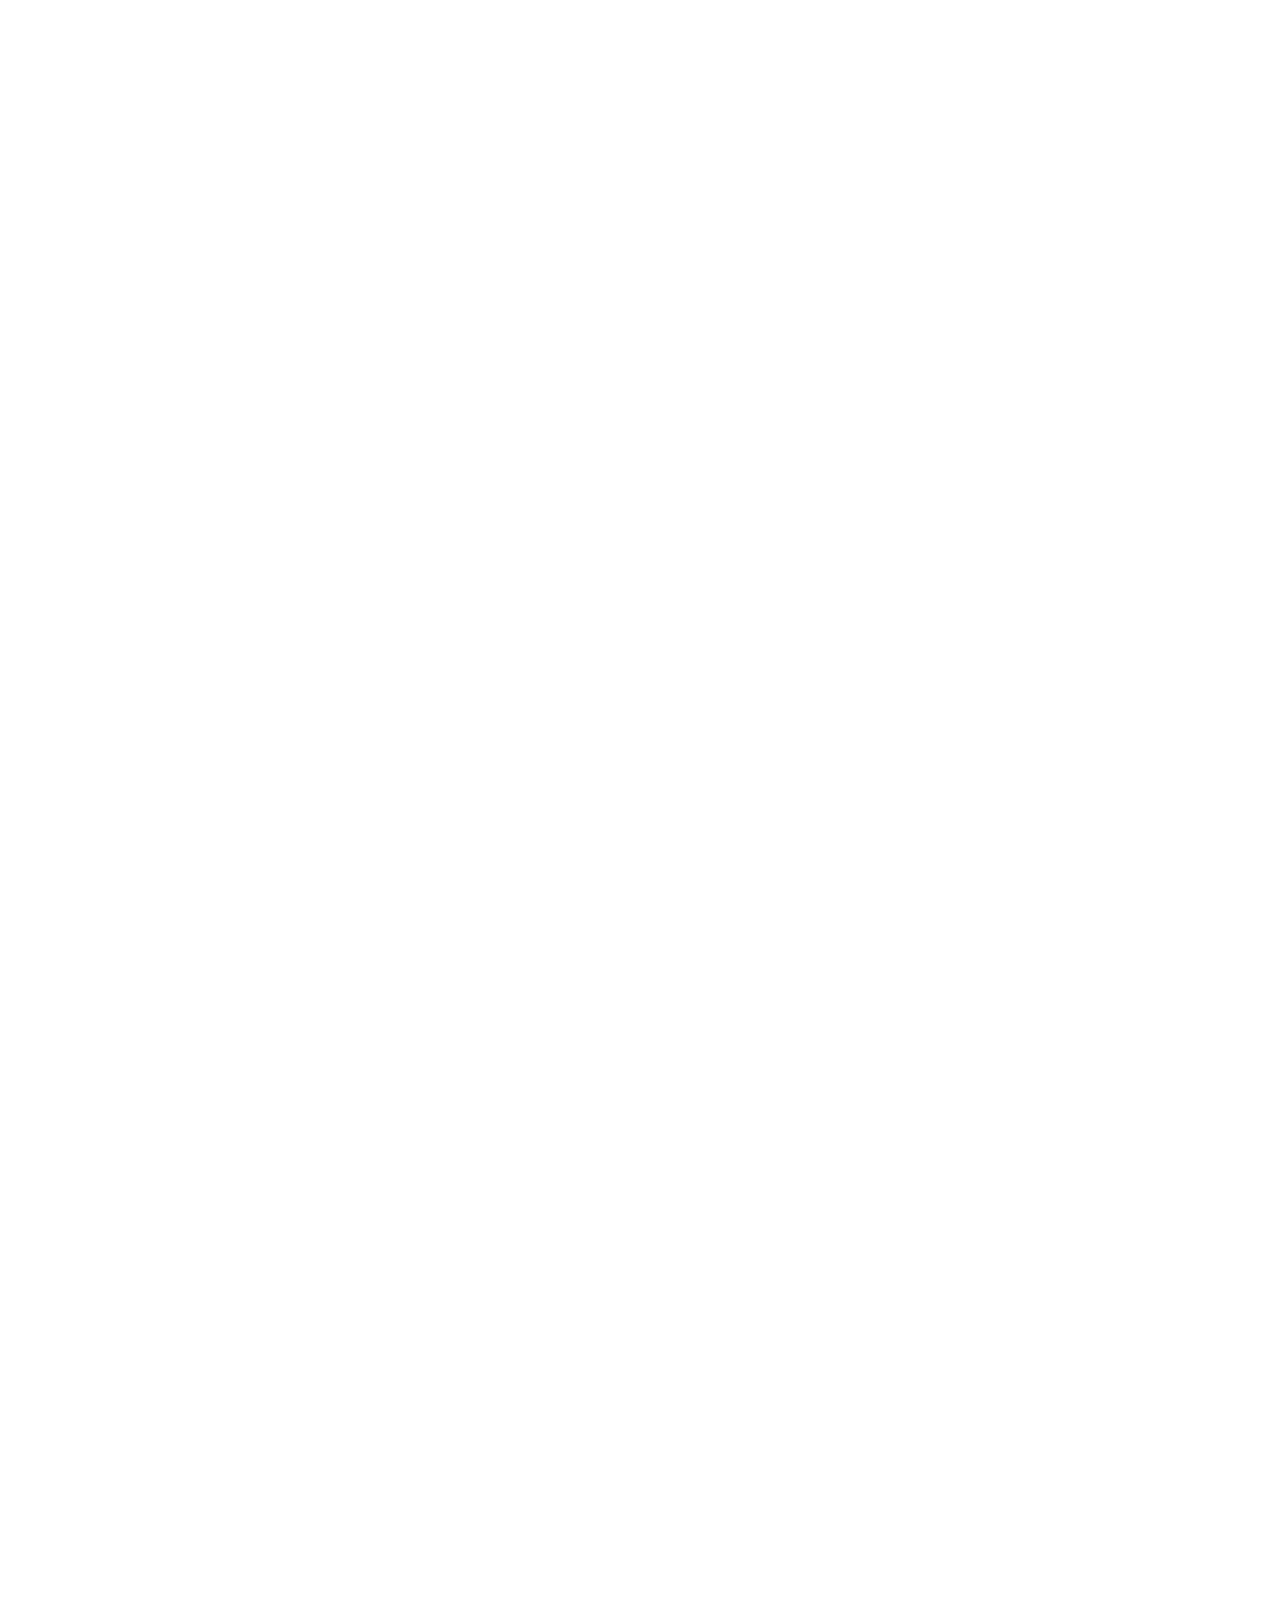
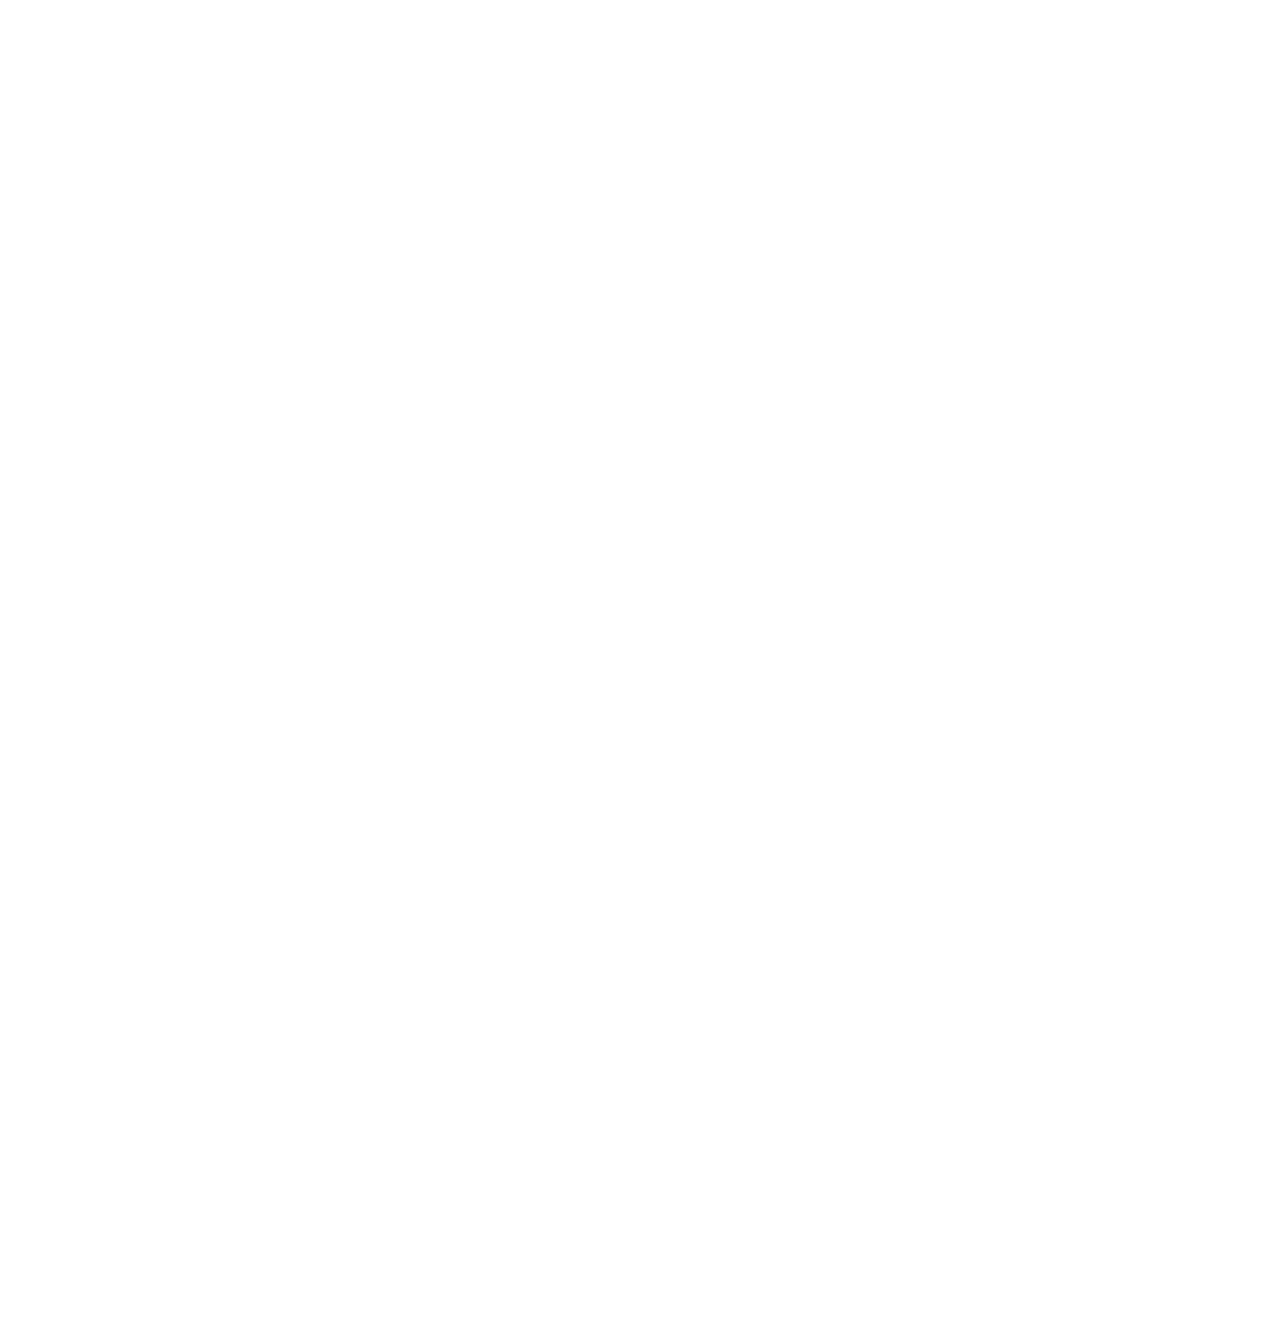
<file: about.html>
<!DOCTYPE html>
<html lang="en">
  <head>
    <meta charset="utf-8" />
    <meta http-equiv="X-UA-Compatible" content="IE=edge" />
    <meta
      name="viewport"
      content="width=device-width, initial-scale=1.0, user-scalable=0"
    />

    <title>Los Ramones Llc</title>

    <!--Favicon-->
    <link rel="icon" href="assets/img/favicon.png" type="image/png" />

    <!-- Bootstrap CSS -->
    <link href="assets/css/bootstrap.min.css" rel="stylesheet" />
    <!-- Line Awesome CSS -->
    <link href="assets/css/line-awesome.min.css" rel="stylesheet" />
    <!-- Font Awesome CSS -->
    <link href="assets/css/fontAwesomePro.css" rel="stylesheet" />
    <!-- Animate CSS-->
    <link href="assets/css/animate.css" rel="stylesheet" />
    <!-- Bar Filler CSS -->
    <link href="assets/css/barfiller.css" rel="stylesheet" />
    <!-- Magnific Popup Video -->
    <link href="assets/css/magnific-popup.css" rel="stylesheet" />
    <!-- Flaticon CSS -->
    <link href="assets/css/flaticon.css" rel="stylesheet" />
    <!-- Owl Carousel CSS -->
    <link href="assets/css/owl.carousel.css" rel="stylesheet" />
    <!-- Slick Slider CSS -->
    <link href="assets/css/slick.css" rel="stylesheet" />
    <!-- Nice Select  -->
    <link href="assets/css/nice-select.css" rel="stylesheet" />
    <!-- Back to Top -->
    <link href="assets/css/backToTop.css" rel="stylesheet" />
    <!-- Metis Menu -->
    <link href="assets/css/metismenu.css" rel="stylesheet" />
    <!-- Odometer CSS -->
    <link href="assets/css/odometer.min.css" rel="stylesheet" />
    <!-- Style CSS -->
    <link href="assets/css/style.css" rel="stylesheet" />

    <!-- jquery -->
    <script src="assets/js/jquery-3.6.0.min.js"></script>
  </head>

  <body>
    <!-- Pre-Loader -->
    <div id="loader"></div>

    <!-- Mouse Cursor  -->
    <div class="mouseCursor cursor-outer"></div>
    <div class="mouseCursor cursor-inner"><span>Drag</span></div>

    <div id="smooth-wrapper">
      <!-- Header Area  -->
      <div class="header-area">
        <div id="header-sticky">
          <div class="navigation">
            <div class="container-fluid">
              <div class="header-inner-box">
                <!-- Logo -->
                <div class="logo">
                  <a class="navbar-brand" href="index.html"
                    ><img
                      src="assets/img/ramones-logo.png"
                      alt="Los Ramones Llc"
                      style="height: 75px"
                  /></a>
                </div>

                <!-- Main Menu  -->
                <div class="main-menu d-none d-lg-block">
                  <ul>
                    <li>
                      <a class="navlink" href="index.html">Home</a>
                    </li>
                    <li>
                      <a class="navlink" href="about.html">About Us</a>
                    </li>
                    <li>
                      <a class="navlink" href="services.html">Services</a>
                    </li>
                    <li><a class="navlink" href="contact.html">Contact</a></li>
                  </ul>
                </div>

                <div class="header-right">
                  <!-- Header Button -->
                  <a
                    href="contact.html"
                    class="theme-btn d-none d-lg-inline-block"
                    >Get Started</a
                  >
                </div>
                <!-- Mobile Menu -->
                <div class="mobile-nav-bar d-block col-sm-1 col-6 d-lg-none">
                  <div class="mobile-nav-wrap">
                    <div id="hamburger">
                      <i class="las la-bars"></i>
                    </div>
                    <!-- mobile menu - responsive menu  -->
                    <div class="mobile-nav">
                      <button type="button" class="close-nav">
                        <i class="las la-times-circle"></i>
                      </button>
                      <nav class="sidebar-nav">
                        <ul class="metismenu" id="mobile-menu">
                          <li><a href="index.html">Home</a></li>
                          <li>
                            <a class="has-arrow" href="#">Pages</a>
                            <ul class="sub-menu">
                              <li><a href="about.html">About Us</a></li>
                              <li><a href="services.html">Services</a></li>
                            </ul>
                          </li>
                          <li><a href="contact.html">Contact</a></li>
                        </ul>
                      </nav>
                      <div class="action-bar">
                        <a href="mailto:info@carpent.com"
                          ><i class="las la-envelope"></i
                          >Ramoneswoodwork@gmail.com</a
                        >
                        <a href="tel:347-479-6844"
                          ><i class="fal fa-phone"></i>347-479-6844</a
                        >
                        <div class="social-burger">
                          <a
                            href="https://www.facebook.com/share/14p5XgaUQt/?mibextid=wwXIfr"
                            target="_blank"
                            ><i class="lab la-facebook-f"></i
                          ></a>
                          <a
                            href="https://www.instagram.com/losramonesllc?igsh=cGNldDRjYndzMTkx"
                            target="_blank"
                            ><i class="lab la-instagram"></i
                          ></a>
                          <a
                            href="https://www.tiktok.com/@losramonesllc?_t=ZT-8uguVd7ZbUQ&_r=1"
                            target="_blank"
                            ><i class="lab fa-brands fa-tiktok"></i
                          ></a>
                          <a
                            href="https://youtube.com/@losramonesllc?si=oYrhQN-wLioKfBvF"
                            target="_blank"
                            ><i class="lab la-brands la-youtube"></i
                          ></a>
                        </div>
                        <a href="contact.html" class="theme-btn">Contact Us</a>
                      </div>
                    </div>
                  </div>
                </div>
              </div>
            </div>
          </div>
        </div>
      </div>

      <div id="smooth-content">
        <!-- Breadcrumb Area  -->

        <div class="breadcrumb-area bread-bg">
          <div class="overlay-3"></div>
          <div class="container">
            <div class="row justify-content-center">
              <div class="col-lg-6 text-center">
                <div class="breadcrumb-title">
                  <h1>About Us</h1>
                </div>
                <div class="breadcrumb-icon">
                  <i class="las la-angle-down"></i>
                </div>
              </div>
            </div>
          </div>
        </div>

        <!-- About Section -->
        <div id="about-3" class="about-section section-padding pt-180">
          <div class="container">
            <div class="row gx-lg-5">
              <div class="col-xl-6 col-lg-6 wow fadeInUp" data-wow-delay=".2s">
                <div class="about-img-wrap">
                  <img
                    src="assets/img/about/curved-ceiling.jpeg"
                    alt="Curved wooden ceiling"
                  />
                </div>
              </div>
              <div class="col-xl-6 col-lg-6">
                <div class="about-content-wrap">
                  <div class="section-title">
                    <h6>About Los Ramones Llc</h6>
                    <div class="heading-animation">
                      <h2>
                        Bringing Elegance <br />& <span>Precision </span> to
                        Every Space
                      </h2>
                    </div>
                  </div>
                  <p>
                    At Los Ramones Llc, we specialize in high-quality
                    woodworking and interior home improvements. With a deep
                    passion for craftsmanship and attention to detail, we create
                    custom solutions tailored to enhance your living space.
                  </p>
                  <div class="about-list-item">
                    <ul>
                      <li>
                        <i class="fa-solid fa-circle-check"></i>Professional
                        Worker
                      </li>
                      <li>
                        <i class="fa-solid fa-circle-check"></i>Trusted Company
                      </li>
                      <li>
                        <i class="fa-solid fa-circle-check"></i>Best Quality
                        Materials
                      </li>
                      <li>
                        <i class="fa-solid fa-circle-check"></i>Affordable Price
                      </li>
                    </ul>
                  </div>
                  <a href="services.html" class="theme-btn mt-20"
                    >Our Services</a
                  >
                </div>
              </div>
            </div>
          </div>
        </div>

        <!-- Counter Section -->
        <div class="counter-section counter-two dark-bg section-padding">
          <div class="container">
            <div class="row gx-5">
              <div class="col-xl-6 col-lg-6">
                <div class="counter-intro-wrap">
                  <div class="section-title">
                    <h6>How We Work</h6>
                    <div class="heading-animation">
                      <h2 class="text-white">
                        Expert Carpentry <span>Tailored</span> to Your Needs
                      </h2>
                    </div>
                  </div>
                  <p class="text-white">
                    We bring craftsmanship and attention to detail to every
                    project. Whether you're upgrading your home or need a custom
                    woodwork solution, we’re here to make your vision a reality.
                    We are fully insured and liability covered, ensuring peace
                    of mind for every project we take on.
                  </p>
                  <a
                    href="contact.html"
                    class="white-btn mt-20 d-none d-md-inline-block"
                    >Get A Quote</a
                  >
                </div>
              </div>
              <div class="col-xl-6 col-lg-6 col-md-12 align-content-end">
                <div class="counter-item-wrap">
                  <div class="single-counter-box">
                    <p class="counter-number">150</p>
                    <span>+</span>
                    <h6>Satisfied Customers</h6>
                  </div>
                  <div class="single-counter-box">
                    <p class="counter-number">100</p>
                    <span>+</span>
                    <h6>Complete Projects</h6>
                  </div>
                  <div class="single-counter-box">
                    <p class="counter-number">80</p>
                    <span>+</span>
                    <h6>Custom Woodwork Projects</h6>
                  </div>
                  <div class="single-counter-box">
                    <p class="counter-number">20</p>
                    <span>+</span>
                    <h6>Years of Experience</h6>
                  </div>
                </div>
              </div>
            </div>
          </div>
        </div>

        <!-- Choose Us Section  -->
        <div class="choose-us-section section-padding">
          <div class="container">
            <div class="row">
              <div class="col-xl-6 col-lg-6">
                <div class="section-title">
                  <h6>Why Choose Us</h6>
                  <div class="heading-animation">
                    <h2>Custom Wood Works for Your Custom Tastes</h2>
                  </div>
                </div>
                <div class="choose-item-wrap mt-60">
                  <div
                    class="single-choose-item wow fadeInUp"
                    data-wow-delay=".2s"
                  >
                    <div class="choose-icon">
                      <i class="las la-adjust"></i>
                    </div>
                    <div class="choose-content">
                      <h5>Years Experiences</h5>
                      <p>
                        With years of hands-on experience in woodworking and
                        interior craftsmanship, we bring expertise and precision
                        to every project. Our dedication to quality ensures that
                        your home improvements stand the test of time.
                      </p>
                    </div>
                  </div>
                  <div
                    class="single-choose-item wow fadeInUp"
                    data-wow-delay=".4s"
                  >
                    <div class="choose-icon">
                      <i class="las la-user-check"></i>
                    </div>
                    <div class="choose-content">
                      <h5>Professional Staffs</h5>
                      <p>
                        Our team consists of highly skilled professionals who
                        take pride in their work. From design to execution, we
                        focus on craftsmanship, attention to detail, and
                        customer satisfaction.
                      </p>
                    </div>
                  </div>
                  <div
                    class="single-choose-item wow fadeInUp"
                    data-wow-delay=".6s"
                  >
                    <div class="choose-icon">
                      <i class="las la-crop-alt"></i>
                    </div>
                    <div class="choose-content">
                      <h5>Insured and Covered by Liability</h5>
                      <p>
                        We prioritize your peace of mind by being fully insured
                        and covered by liability. You can trust us to handle
                        your project with care, ensuring safety and
                        professionalism every step of the way.
                      </p>
                    </div>
                  </div>
                </div>
              </div>
              <div class="col-xl-6 col-lg-6">
                <div
                  class="choose-us-img-wrap wow fadeInRight"
                  data-wow-delay=".2s"
                >
                  <img src="assets/img/wood-work.jpeg" alt="Wooden Ceiling" />
                  <div class="info-founder">
                    <i class="flaticon-carpenter-5"></i>
                    <p>Since 2001</p>
                  </div>
                </div>
              </div>
            </div>
          </div>
        </div>

        <!-- Service Section  -->
        <div id="service-2" class="service-section section-padding pt-0 pb-0">
          <div class="container">
            <div class="row justify-content-center">
              <div class="col-xl-8 col-lg-8 text-center">
                <div class="section-title">
                  <h6>Our Service</h6>
                  <div class="heading-animation">
                    <h2>
                      We Offer Cost Efficient <span>Carpentry</span> Services
                    </h2>
                  </div>
                </div>
              </div>
            </div>
            <div class="row mt-40">
              <div
                class="col-xl-4 col-lg-4 col-md-6 wow fadeInUp"
                data-wow-delay=".2s"
              >
                <div class="single-serv-item">
                  <div class="service-bg">
                    <div class="service-icon">
                      <i class="flaticon-carpenter"></i>
                    </div>
                    <img
                      src="assets/img/services/coffered-ceiling.jpeg"
                      alt="Coffered Ceiling"
                    />
                  </div>
                  <div class="service-info">
                    <h5>Coffered ceiling</h5>
                    <a href="services.html" class="details-icon"
                      ><i class="fa-light fa-arrow-right-long"></i
                    ></a>
                  </div>
                </div>
              </div>
              <div
                class="col-xl-4 col-lg-4 col-md-6 wow fadeInUp"
                data-wow-delay=".4s"
              >
                <div class="single-serv-item">
                  <div class="service-bg">
                    <div class="service-icon">
                      <i class="flaticon-pencil"></i>
                    </div>
                    <img
                      src="assets/img/services/Crown molding .jpeg"
                      alt="Crown Molding"
                    />
                  </div>
                  <div class="service-info">
                    <h5>Crown molding</h5>
                    <a href="services.html" class="details-icon"
                      ><i class="fa-light fa-arrow-right-long"></i
                    ></a>
                  </div>
                </div>
              </div>
              <div
                class="col-xl-4 col-lg-4 col-md-6 wow fadeInUp"
                data-wow-delay=".6s"
              >
                <div class="single-serv-item">
                  <div class="service-bg">
                    <div class="service-icon">
                      <i class="flaticon-tree"></i>
                    </div>
                    <img
                      src="assets/img/services/wall.jpeg"
                      alt="Finished Wall"
                    />
                  </div>
                  <div class="service-info">
                    <h5>Accent walls</h5>
                    <a href="services.html" class="details-icon"
                      ><i class="fa-light fa-arrow-right-long"></i
                    ></a>
                  </div>
                </div>
              </div>
            </div>
          </div>
        </div>

        <!-- Clients Section -->
        <div class="client-section pt-60 pb-60">
          <div class="container">
            <div class="row mt-40">
              <div class="client-wrap owl-carousel">
                <div class="clients-img-inner">
                  <p>Door Installations</p>
                </div>
                <div class="clients-img-inner">
                  <p>Door Casing</p>
                </div>
                <div class="clients-img-inner">
                  <p>Shoe molding</p>
                </div>
                <div class="clients-img-inner">
                  <p>Tongue and grove ceiling</p>
                </div>
                <div class="clients-img-inner">
                  <p>Ship lap</p>
                </div>
                <div class="clients-img-inner">
                  <p>Board and batt</p>
                </div>
                <div class="clients-img-inner">
                  <p>Wainscoting</p>
                </div>
                <div class="clients-img-inner">
                  <p>Faux beam/box beam</p>
                </div>
              </div>
            </div>
          </div>
        </div>

        <!-- Footer Area -->
        <footer class="footer-area footer-two">
          <div class="container">
            <div class="footer-up">
              <div class="row gy-5">
                <div class="col-lg-4 col-md-6 col-sm-12">
                  <a href="index.html" class="logo">
                    <img
                      src="assets/img/ramones-logo.png"
                      alt="carpent-logo"
                      style="height: 75px"
                    />
                  </a>
                  <p class="text-white">
                    We provide the best carpentery services <br />
                    to deliver wood works. Craftsman services <br />
                    highly customized. <br />
                    Fully Insured & Covered by Liability – Quality You Can
                    Trust.
                  </p>
                </div>
                <div class="col-lg-2 col-md-6">
                  <h5>Location</h5>
                  <p class="text-white">
                    Greenville, SC
                    <br />
                    Surrounding Areas
                  </p>
                  <div class="company-email">
                    <a href="mailto:Ramoneswoodwork@gmail.com"
                      >Ramoneswoodwork@gmail.com</a
                    >
                  </div>
                  <div class="phone-number">
                    <p>(347) 479-6844</p>
                    <p>+1 (864) 745-3640</p>
                  </div>
                </div>
                <div class="col-lg-2 offset-lg-1 col-md-6 com-sm-12">
                  <h5>Links</h5>
                  <ul>
                    <li>
                      <a href="about.html">About</a>
                      <a href="services.html">Services</a>
                      <a href="contact.html">Contact</a>
                    </li>
                  </ul>
                </div>
                <div class="col-lg-3 col-md-6 col-sm-12">
                  <h5>Get in Touch</h5>
                  <ul>
                    <li>
                      <div class="social-area">
                        <a
                          href="https://www.facebook.com/share/14p5XgaUQt/?mibextid=wwXIfr"
                          ><i class="lab la-facebook-f"></i>Facebook</a
                        >
                        <a
                          href="https://www.instagram.com/losramonesllc?igsh=cGNldDRjYndzMTkx"
                          ><i class="lab la-instagram"></i>Instagram</a
                        >
                        <a
                          href="https://www.tiktok.com/@losramonesllc?_t=ZT-8uguVd7ZbUQ&_r=1"
                          ><i class="lab fa-brands fa-tiktok"></i>Tiktok</a
                        >
                        <a
                          href="https://youtube.com/@losramonesllc?si=oYrhQN-wLioKfBvF"
                          target="_blank"
                          ><i class="lab la-brands la-youtube"></i>Youtube</a
                        >
                      </div>
                    </li>
                  </ul>
                </div>
              </div>
            </div>
          </div>
        </footer>

        <!-- Footer Bottom Area -->
        <div class="footer-bottom">
          <div class="container">
            <div
              class="row justify-content-center align-items-center justify-content-center"
            >
              <div class="col-lg-6 col-md-6 col-sm-12">
                <p class="copyright-line">
                  © 2024 Los Ramones Llc. All rights reserved.
                </p>
              </div>
              <div class="col-lg-6 col-md-6 col-xs-12 text-md-end">
                <p class="privacy">Privacy Policy | Terms &amp; Conditions</p>
              </div>
            </div>
          </div>
        </div>

        <!-- back to top start -->
        <div class="progress-wrap">
          <svg
            class="progress-circle svg-content"
            width="100%"
            height="100%"
            viewBox="-1 -1 102 102"
          >
            <path d="M50,1 a49,49 0 0,1 0,98 a49,49 0 0,1 0,-98" />
          </svg>
        </div>

        <!-- Popper JS -->
        <script src="assets/js/popper.min.js"></script>
        <!-- Bootstrap JS -->
        <script src="assets/js/bootstrap.min.js"></script>
        <!-- Wow JS -->
        <script src="assets/js/wow.min.js"></script>
        <!-- Way Points JS -->
        <script src="assets/js/jquery.waypoints.min.js"></script>
        <!-- Counter Up JS -->
        <script src="assets/js/jquery.counterup.min.js"></script>
        <!-- Owl Carousel JS -->
        <script src="assets/js/owl.carousel.min.js"></script>
        <!-- Slick Slider JS -->
        <script src="assets/js/slick.min.js"></script>
        <!-- Magnific Popup JS -->
        <script src="assets/js/magnific-popup.min.js"></script>
        <!-- Isotope JS -->
        <script src="assets/js/isotope-3.0.6-min.js"></script>
        <!-- Nice Select JS -->
        <script src="assets/js/jquery.nice-select.min.js"></script>
        <!-- Back To Top JS -->
        <script src="assets/js/backToTop.js"></script>
        <!-- Metis Menu JS -->
        <script src="assets/js/metismenu.js"></script>
        <!-- Progress Bar JS -->
        <script src="assets/js/jquery.barfiller.js"></script>
        <!-- Appear JS -->
        <script src="assets/js/jquery.appear.min.js"></script>
        <!-- Odometer JS -->
        <script src="assets/js/odometer.min.js"></script>
        <!-- GSAP Animation JS -->
        <script src="assets/js/gsap.min.js"></script>
        <script src="assets/js/gsap-scroll-to-plugin.js"></script>
        <script src="assets/js/SplitText.min.js"></script>
        <script src="assets/js/ScrollSmoother.min.js"></script>
        <script src="assets/js/ScrollTrigger.min.js"></script>
        <script src="assets/js/smoother-script.js"></script>
        <script src="assets/js/heading-animation.js"></script>
        <script src="assets/js/paragraph-animation.js"></script>
        <!-- Main JS -->
        <script src="assets/js/main.js"></script>
      </div>
      <!-- Close #smooth-content -->
    </div>
    <!-- Close #smooth-wrapper -->
  </body>
</html>
</file>
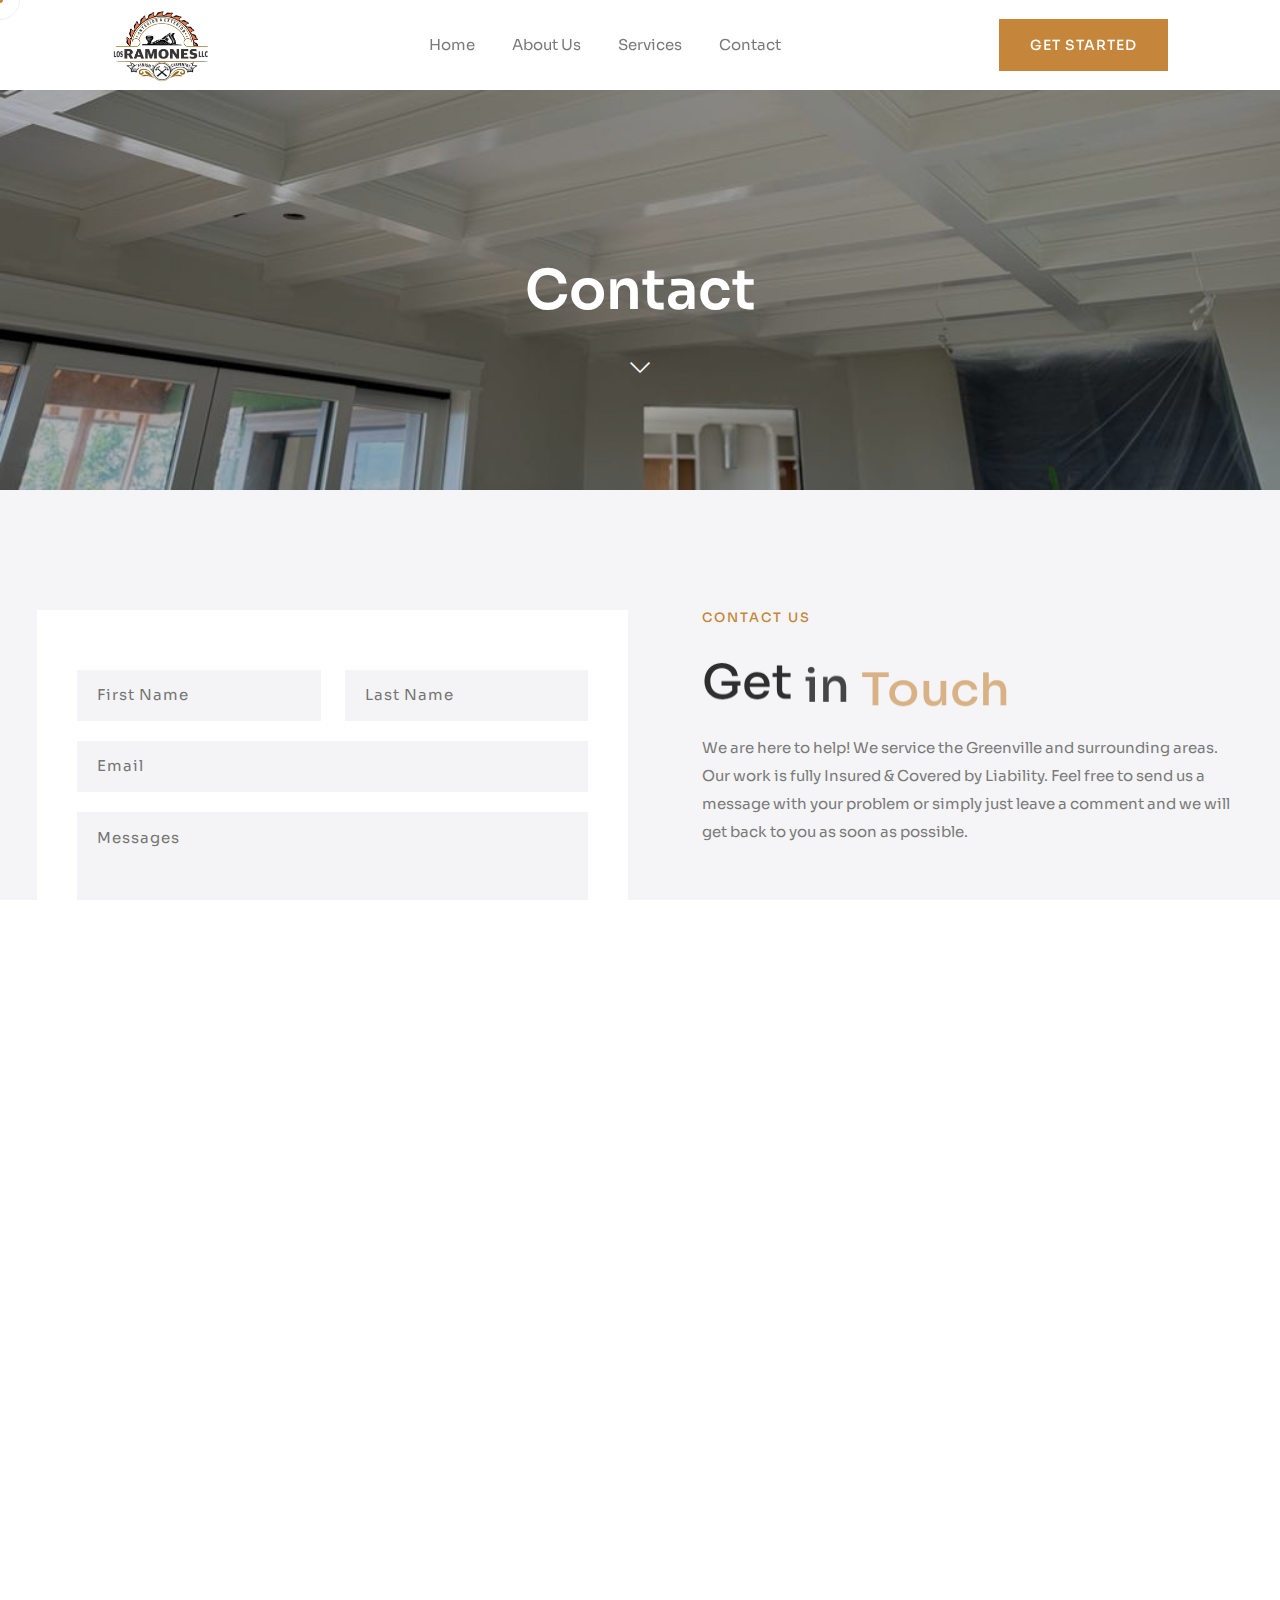
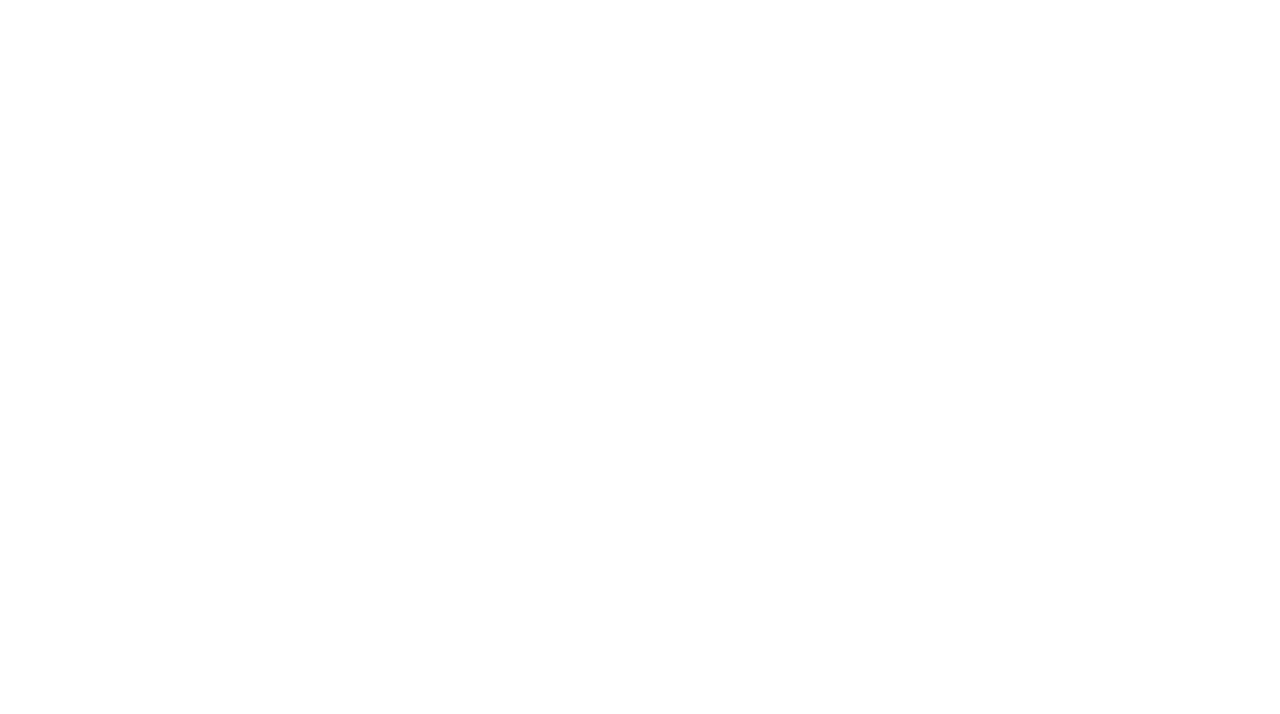
<file: contact.html>
<!DOCTYPE html>
<html lang="en">
  <head>
    <meta charset="utf-8" />
    <meta http-equiv="X-UA-Compatible" content="IE=edge" />
    <meta
      name="viewport"
      content="width=device-width, initial-scale=1.0, user-scalable=0"
    />

    <title>Los Ramones Llc</title>

    <!--Favicon-->
    <link rel="icon" href="assets/img/favicon.png" type="image/png" />

    <!-- Bootstrap CSS -->
    <link href="assets/css/bootstrap.min.css" rel="stylesheet" />
    <!-- Line Awesome CSS -->
    <link href="assets/css/line-awesome.min.css" rel="stylesheet" />
    <!-- Font Awesome CSS -->
    <link href="assets/css/fontAwesomePro.css" rel="stylesheet" />
    <!-- Animate CSS-->
    <link href="assets/css/animate.css" rel="stylesheet" />
    <!-- Bar Filler CSS -->
    <link href="assets/css/barfiller.css" rel="stylesheet" />
    <!-- Magnific Popup Video -->
    <link href="assets/css/magnific-popup.css" rel="stylesheet" />
    <!-- Flaticon CSS -->
    <link href="assets/css/flaticon.css" rel="stylesheet" />
    <!-- Owl Carousel CSS -->
    <link href="assets/css/owl.carousel.css" rel="stylesheet" />
    <!-- Slick Slider CSS -->
    <link href="assets/css/slick.css" rel="stylesheet" />
    <!-- Nice Select  -->
    <link href="assets/css/nice-select.css" rel="stylesheet" />
    <!-- Back to Top -->
    <link href="assets/css/backToTop.css" rel="stylesheet" />
    <!-- Metis Menu -->
    <link href="assets/css/metismenu.css" rel="stylesheet" />
    <!-- Odometer CSS -->
    <link href="assets/css/odometer.min.css" rel="stylesheet" />
    <!-- Style CSS -->
    <link href="assets/css/style.css" rel="stylesheet" />

    <!-- jquery -->
    <script src="assets/js/jquery-3.6.0.min.js"></script>
  </head>

  <body>
    <!-- Pre-Loader -->
    <div id="loader"></div>

    <!-- Mouse Cursor  -->
    <div class="mouseCursor cursor-outer"></div>
    <div class="mouseCursor cursor-inner"><span>Drag</span></div>

    <div id="smooth-wrapper">
      <!-- Header Area  -->
      <div class="header-area">
        <div id="header-sticky">
          <div class="navigation">
            <div class="container-fluid">
              <div class="header-inner-box">
                <!-- Logo -->
                <div class="logo">
                  <a class="navbar-brand" href="index.html"
                    ><img
                      src="assets/img/ramones-logo.png"
                      alt="Los Ramones Llc"
                      style="height: 75px"
                  /></a>
                </div>

                <!-- Main Menu  -->
                <div class="main-menu d-none d-lg-block">
                  <ul>
                    <li>
                      <a class="navlink" href="index.html">Home</a>
                    </li>
                    <li>
                      <a class="navlink" href="about.html">About Us</a>
                    </li>
                    <li>
                      <a class="navlink" href="services.html">Services</a>
                    </li>
                    <li><a class="navlink" href="contact.html">Contact</a></li>
                  </ul>
                </div>

                <div class="header-right">
                  <!-- Header Button -->
                  <a
                    href="contact.html"
                    class="theme-btn d-none d-lg-inline-block"
                    >Get Started</a
                  >
                </div>
                <!-- Mobile Menu -->
                <div class="mobile-nav-bar d-block col-sm-1 col-6 d-lg-none">
                  <div class="mobile-nav-wrap">
                    <div id="hamburger">
                      <i class="las la-bars"></i>
                    </div>
                    <!-- mobile menu - responsive menu  -->
                    <div class="mobile-nav">
                      <button type="button" class="close-nav">
                        <i class="las la-times-circle"></i>
                      </button>
                      <nav class="sidebar-nav">
                        <ul class="metismenu" id="mobile-menu">
                          <li><a href="index.html">Home</a></li>
                          <li>
                            <a class="has-arrow" href="#">Pages</a>
                            <ul class="sub-menu">
                              <li><a href="about.html">About Us</a></li>
                              <li><a href="services.html">Services</a></li>
                            </ul>
                          </li>
                          <li><a href="contact.html">Contact</a></li>
                        </ul>
                      </nav>
                      <div class="action-bar">
                        <a href="mailto:info@carpent.com"
                          ><i class="las la-envelope"></i
                          >Ramoneswoodwork@gmail.com</a
                        >
                        <a href="tel:347-479-6844"
                          ><i class="fal fa-phone"></i>347-479-6844</a
                        >
                        <div class="social-burger">
                          <a
                            href="https://www.facebook.com/share/14p5XgaUQt/?mibextid=wwXIfr"
                            target="_blank"
                            ><i class="lab la-facebook-f"></i
                          ></a>
                          <a
                            href="https://www.instagram.com/losramonesllc?igsh=cGNldDRjYndzMTkx"
                            target="_blank"
                            ><i class="lab la-instagram"></i
                          ></a>
                          <a
                            href="https://www.tiktok.com/@losramonesllc?_t=ZT-8uguVd7ZbUQ&_r=1"
                            target="_blank"
                            ><i class="lab fa-brands fa-tiktok"></i
                          ></a>
                          <a
                            href="https://youtube.com/@losramonesllc?si=oYrhQN-wLioKfBvF"
                            target="_blank"
                            ><i class="lab la-brands la-youtube"></i
                          ></a>
                        </div>
                        <a href="contact.html" class="theme-btn">Contact Us</a>
                      </div>
                    </div>
                  </div>
                </div>
              </div>
            </div>
          </div>
        </div>
      </div>

      <div id="smooth-content">
        <!-- Breadcrumb Area  -->

        <div class="breadcrumb-area bread-bg">
          <div class="overlay-3"></div>
          <div class="container">
            <div class="row justify-content-center">
              <div class="col-lg-6 text-center">
                <div class="breadcrumb-title">
                  <h1>Contact</h1>
                </div>
                <div class="breadcrumb-icon">
                  <i class="las la-angle-down"></i>
                </div>
              </div>
            </div>
          </div>
        </div>

        <!-- Contact Section -->
        <div class="contact-section gray-bg section-padding">
          <div class="container">
            <div class="row">
              <div class="col-xl-6 col-lg-6 wow fadeInUp" data-wow-delay=".2s">
                <div class="contact-form-wrap">
                  <form method="POST" data-netlify="true" name="contact">
                    <input type="hidden" name="form-name" value="contact" />

                    <div class="row">
                      <div class="col-lg-6">
                        <input
                          type="text"
                          placeholder="First Name"
                          id="name"
                          name="name"
                          required
                        />
                      </div>
                      <div class="col-lg-6">
                        <input
                          type="text"
                          placeholder="Last Name"
                          id="lastName"
                          name="lastName"
                          required
                        />
                      </div>
                      <div class="col-lg-12">
                        <input
                          type="email"
                          placeholder="Email"
                          id="inputEmail"
                          name="email"
                          required
                        />
                      </div>
                      <div class="col-lg-12">
                        <textarea
                          name="message"
                          id="message"
                          placeholder="Messages"
                          required
                        ></textarea>
                      </div>
                      <div class="col-lg-12">
                        <input type="submit" value="Send" />
                      </div>
                    </div>
                  </form>
                </div>
              </div>
              <div class="col-xl-6 col-lg-6 wow fadeInUp" data-wow-delay=".4s">
                <div class="contact-intro-wrap">
                  <div class="section-title">
                    <h6>Contact Us</h6>
                    <div class="heading-animation">
                      <h2>Get in <span>Touch</span></h2>
                    </div>
                  </div>
                  <p>
                    We are here to help! We service the Greenville and
                    surrounding areas. Our work is fully Insured & Covered by
                    Liability. Feel free to send us a message with your problem
                    or simply just leave a comment and we will get back to you
                    as soon as possible.
                  </p>
                </div>
                <div class="contact-info-wrap">
                  <div class="contact-info-inner mt-60">
                    <div class="row">
                      <div class="col-md-6">
                        <div class="single-contact-wrap">
                          <div class="info-icon">
                            <i class="fa-solid fa-phone"></i>
                          </div>
                          <div class="info-content">
                            <h4>Phone</h4>
                            <p>(347) 479-6844</p>
                            <p>+1 (864) 745-3640</p>
                          </div>
                        </div>
                      </div>
                      <div class="col-md-6">
                        <div class="single-contact-wrap">
                          <div class="info-icon">
                            <i class="fa-solid fa-envelope"></i>
                          </div>
                          <div class="info-content">
                            <h4>Email</h4>
                            <p>Ramoneswoodwork@gmail.com</p>
                          </div>
                        </div>
                      </div>
                      <div class="col-12">
                        <div class="single-contact-wrap">
                          <div class="info-icon">
                            <i class="fa-solid fa-location-dot"></i>
                          </div>
                          <div class="info-content">
                            <h4>Location</h4>
                            <p class="mb-10">Greenville, South Carolina</p>
                            <p>and Surrounding Areas</p>
                          </div>
                        </div>
                      </div>
                    </div>
                  </div>
                </div>
              </div>
            </div>
          </div>
        </div>

        <!-- Google Map Start-->
        <div class="contact-page google-map">
          <iframe
            src="https://www.google.com/maps/embed?pb=!1m18!1m12!1m3!1d104802.9035108025!2d-82.44320955505992!3d34.82881113654658!2m3!1f0!2f0!3f0!3m2!1i1024!2i768!4f13.1!3m3!1m2!1s0x88578f6662fa1105%3A0xd8aa9d77bf257696!2sGreenville%2C%20SC!5e0!3m2!1sen!2sus!4v1742180340436!5m2!1sen!2sus"
            width="600"
            height="600"
            style="border: 0"
            allowfullscreen=""
            loading="lazy"
            referrerpolicy="no-referrer-when-downgrade"
          ></iframe>
        </div>

        <!-- Footer Area -->
        <footer class="footer-area footer-two">
          <div class="container">
            <div class="footer-up">
              <div class="row gy-5">
                <div class="col-lg-4 col-md-6 col-sm-12">
                  <a href="index.html" class="logo">
                    <img
                      src="assets/img/ramones-logo.png"
                      alt="carpent-logo"
                      style="height: 75px"
                    />
                  </a>
                  <p class="text-white">
                    We provide the best carpentery services <br />
                    to deliver wood works. Craftsman services <br />
                    highly customized. <br />
                    Fully Insured & Covered by Liability – Quality You Can
                    Trust.
                  </p>
                </div>
                <div class="col-lg-2 col-md-6">
                  <h5>Location</h5>
                  <p class="text-white">
                    Greenville, SC
                    <br />
                    Surrounding Areas
                  </p>
                  <div class="company-email">
                    <a href="mailto:Ramoneswoodwork@gmail.com"
                      >Ramoneswoodwork@gmail.com</a
                    >
                  </div>
                  <div class="phone-number">
                    <p>(347) 479-6844</p>
                    <p>+1 (864) 745-3640</p>
                  </div>
                </div>
                <div class="col-lg-2 offset-lg-1 col-md-6 com-sm-12">
                  <h5>Links</h5>
                  <ul>
                    <li>
                      <a href="about.html">About</a>
                      <a href="services.html">Services</a>
                      <a href="contact.html">Contact</a>
                    </li>
                  </ul>
                </div>
                <div class="col-lg-3 col-md-6 col-sm-12">
                  <h5>Get in Touch</h5>
                  <ul>
                    <li>
                      <div class="social-area">
                        <a
                          href="https://www.facebook.com/share/14p5XgaUQt/?mibextid=wwXIfr"
                          ><i class="lab la-facebook-f"></i>Facebook</a
                        >
                        <a
                          href="https://www.instagram.com/losramonesllc?igsh=cGNldDRjYndzMTkx"
                          ><i class="lab la-instagram"></i>Instagram</a
                        >
                        <a
                          href="https://www.tiktok.com/@losramonesllc?_t=ZT-8uguVd7ZbUQ&_r=1"
                          ><i class="lab fa-brands fa-tiktok"></i>Tiktok</a
                        >
                        <a
                          href="https://youtube.com/@losramonesllc?si=oYrhQN-wLioKfBvF"
                          target="_blank"
                          ><i class="lab la-brands la-youtube"></i>Youtube</a
                        >
                      </div>
                    </li>
                  </ul>
                </div>
              </div>
            </div>
          </div>
        </footer>

        <!-- Footer Bottom Area -->
        <div class="footer-bottom">
          <div class="container">
            <div
              class="row justify-content-center align-items-center justify-content-center"
            >
              <div class="col-lg-6 col-md-6 col-sm-12">
                <p class="copyright-line">
                  © 2024 Los Ramones Llc. All rights reserved.
                </p>
              </div>
              <div class="col-lg-6 col-md-6 col-xs-12 text-md-end">
                <p class="privacy">Privacy Policy | Terms &amp; Conditions</p>
              </div>
            </div>
          </div>
        </div>

        <!-- back to top start -->
        <div class="progress-wrap">
          <svg
            class="progress-circle svg-content"
            width="100%"
            height="100%"
            viewBox="-1 -1 102 102"
          >
            <path d="M50,1 a49,49 0 0,1 0,98 a49,49 0 0,1 0,-98" />
          </svg>
        </div>

        <!-- Popper JS -->
        <script src="assets/js/popper.min.js"></script>
        <!-- Bootstrap JS -->
        <script src="assets/js/bootstrap.min.js"></script>
        <!-- Wow JS -->
        <script src="assets/js/wow.min.js"></script>
        <!-- Way Points JS -->
        <script src="assets/js/jquery.waypoints.min.js"></script>
        <!-- Counter Up JS -->
        <script src="assets/js/jquery.counterup.min.js"></script>
        <!-- Owl Carousel JS -->
        <script src="assets/js/owl.carousel.min.js"></script>
        <!-- Slick Slider JS -->
        <script src="assets/js/slick.min.js"></script>
        <!-- Magnific Popup JS -->
        <script src="assets/js/magnific-popup.min.js"></script>
        <!-- Isotope JS -->
        <script src="assets/js/isotope-3.0.6-min.js"></script>
        <!-- Nice Select JS -->
        <script src="assets/js/jquery.nice-select.min.js"></script>
        <!-- Back To Top JS -->
        <script src="assets/js/backToTop.js"></script>
        <!-- Metis Menu JS -->
        <script src="assets/js/metismenu.js"></script>
        <!-- Progress Bar JS -->
        <script src="assets/js/jquery.barfiller.js"></script>
        <!-- Appear JS -->
        <script src="assets/js/jquery.appear.min.js"></script>
        <!-- Odometer JS -->
        <script src="assets/js/odometer.min.js"></script>
        <!-- GSAP Animation JS -->
        <script src="assets/js/gsap.min.js"></script>
        <script src="assets/js/gsap-scroll-to-plugin.js"></script>
        <script src="assets/js/SplitText.min.js"></script>
        <script src="assets/js/ScrollSmoother.min.js"></script>
        <script src="assets/js/ScrollTrigger.min.js"></script>
        <script src="assets/js/smoother-script.js"></script>
        <script src="assets/js/heading-animation.js"></script>
        <script src="assets/js/paragraph-animation.js"></script>
        <!-- Main JS -->
        <script src="assets/js/main.js"></script>
      </div>
      <!-- Close #smooth-content -->
    </div>
    <!-- Close #smooth-wrapper -->
  </body>
</html>
</file>
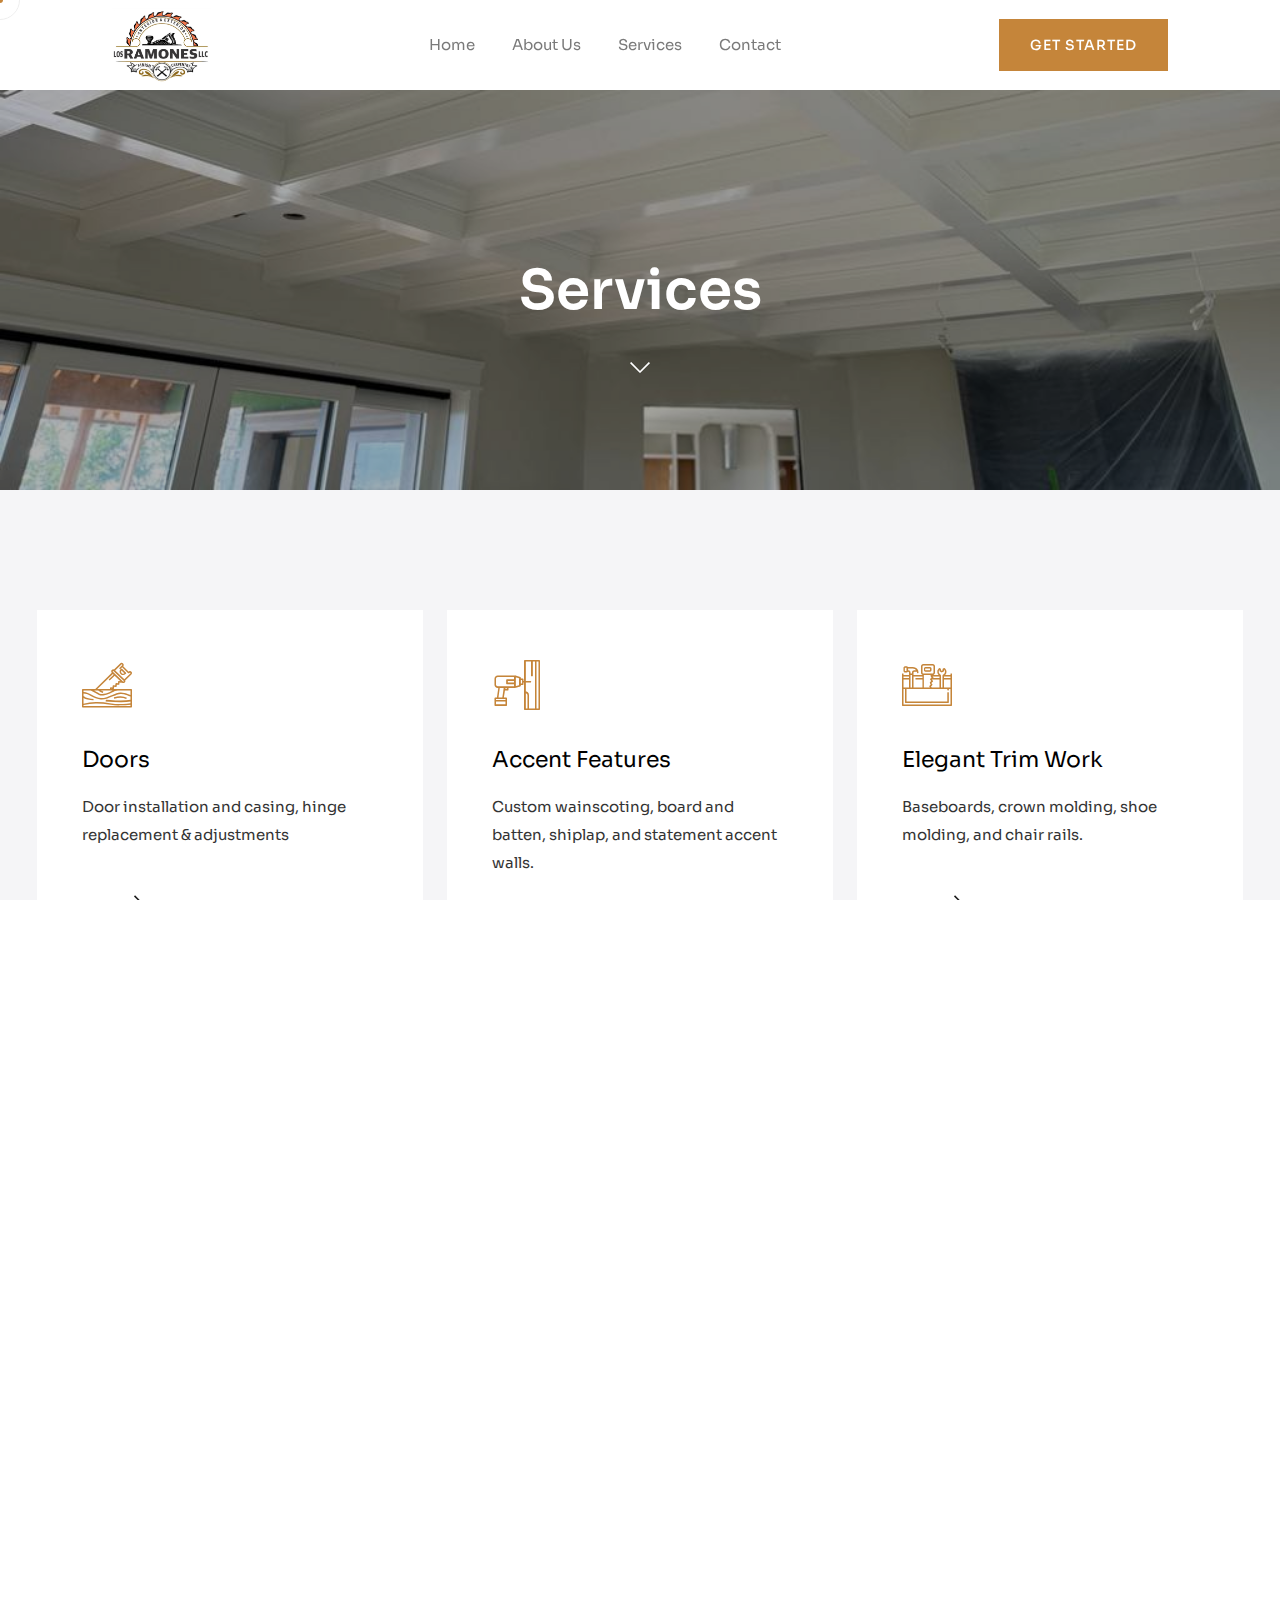
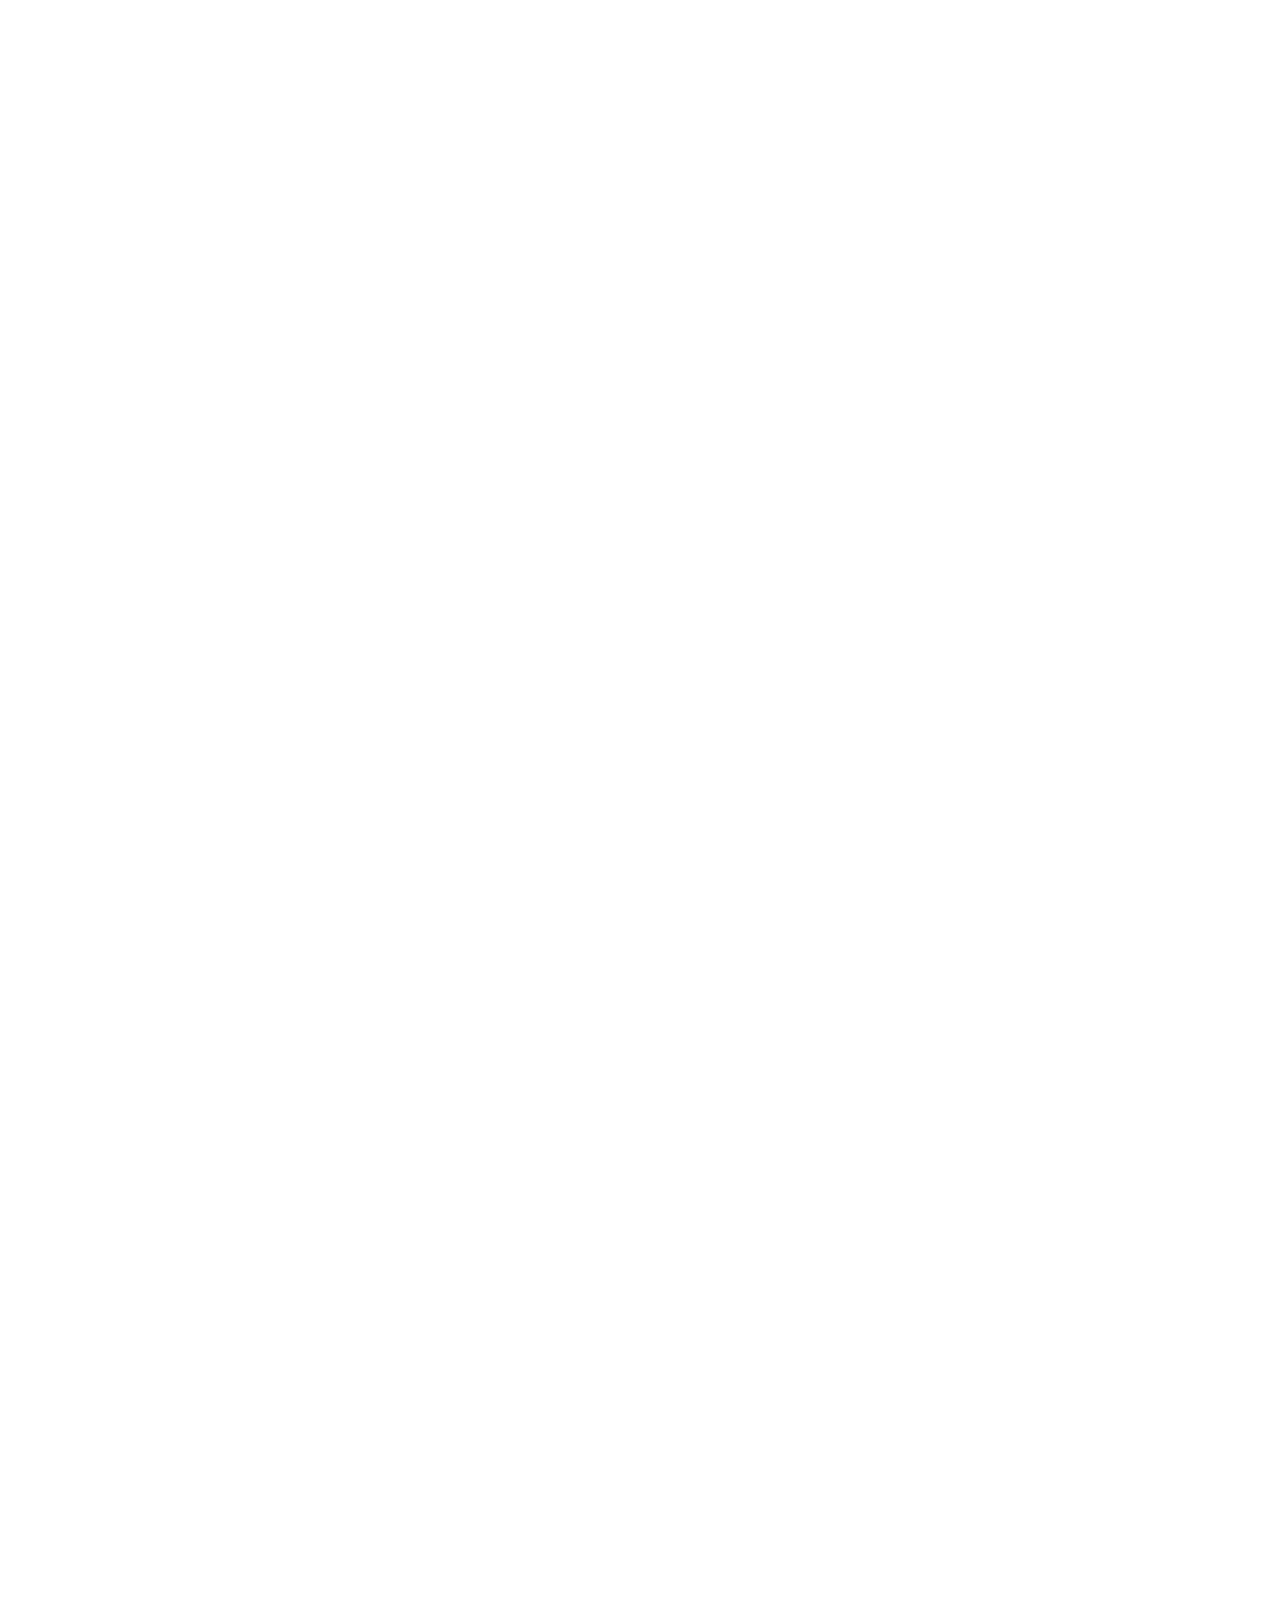
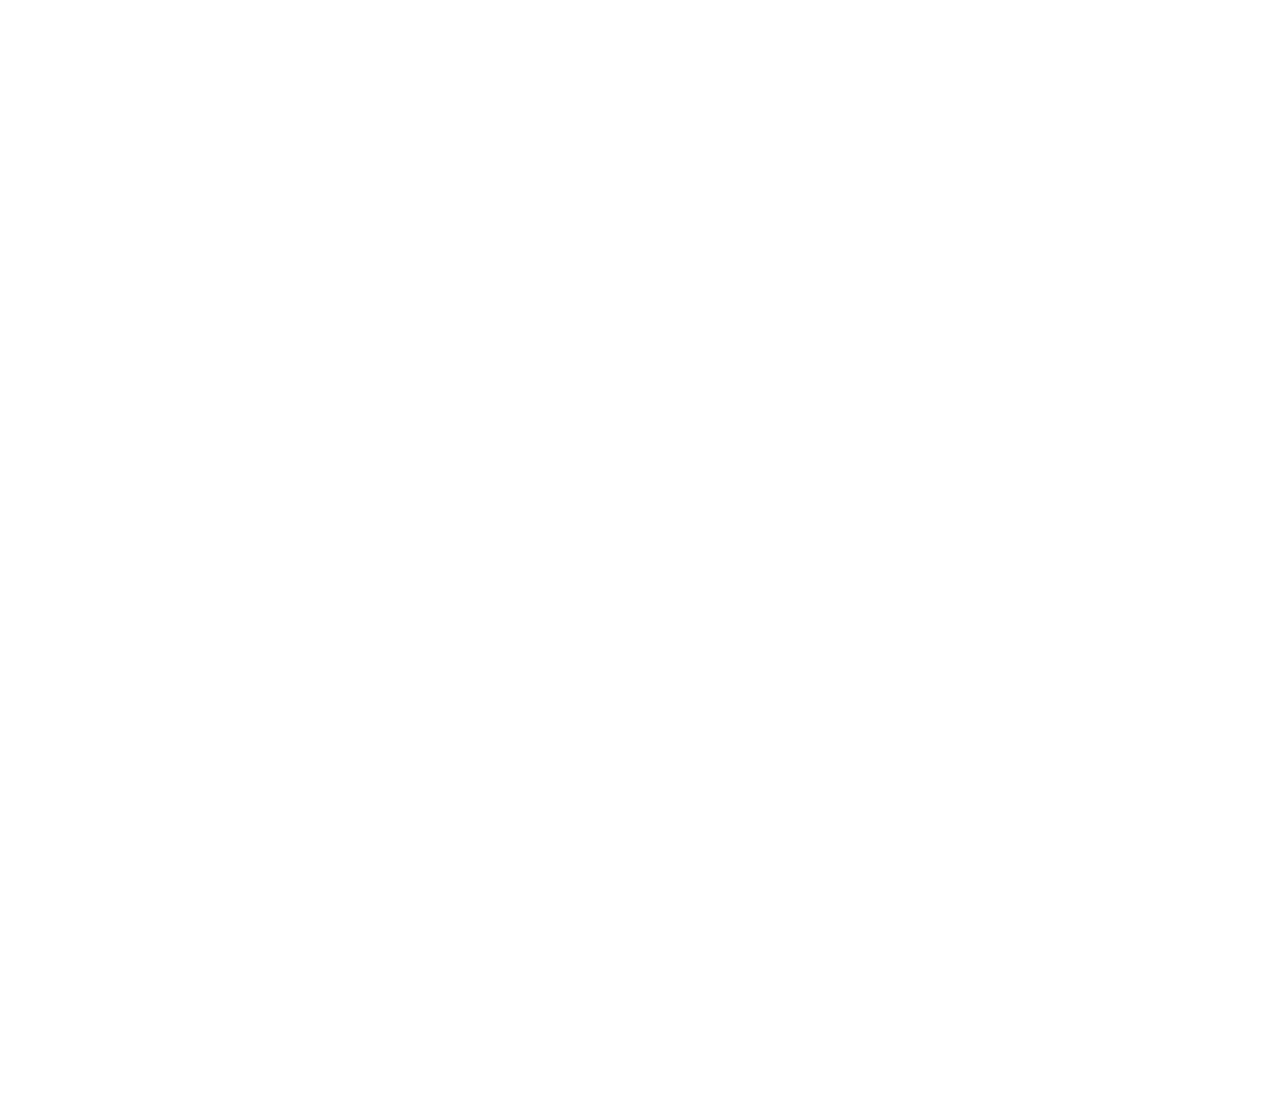
<file: services.html>
<!DOCTYPE html>
<html lang="en">
  <head>
    <meta charset="utf-8" />
    <meta http-equiv="X-UA-Compatible" content="IE=edge" />
    <meta
      name="viewport"
      content="width=device-width, initial-scale=1.0, user-scalable=0"
    />

    <title>Los Ramones Llc</title>

    <!--Favicon-->
    <link rel="icon" href="assets/img/favicon.png" type="image/png" />

    <!-- Bootstrap CSS -->
    <link href="assets/css/bootstrap.min.css" rel="stylesheet" />
    <!-- Line Awesome CSS -->
    <link href="assets/css/line-awesome.min.css" rel="stylesheet" />
    <!-- Font Awesome CSS -->
    <link href="assets/css/fontAwesomePro.css" rel="stylesheet" />
    <!-- Animate CSS-->
    <link href="assets/css/animate.css" rel="stylesheet" />
    <!-- Bar Filler CSS -->
    <link href="assets/css/barfiller.css" rel="stylesheet" />
    <!-- Magnific Popup Video -->
    <link href="assets/css/magnific-popup.css" rel="stylesheet" />
    <!-- Flaticon CSS -->
    <link href="assets/css/flaticon.css" rel="stylesheet" />
    <!-- Owl Carousel CSS -->
    <link href="assets/css/owl.carousel.css" rel="stylesheet" />
    <!-- Slick Slider CSS -->
    <link href="assets/css/slick.css" rel="stylesheet" />
    <!-- Nice Select  -->
    <link href="assets/css/nice-select.css" rel="stylesheet" />
    <!-- Back to Top -->
    <link href="assets/css/backToTop.css" rel="stylesheet" />
    <!-- Metis Menu -->
    <link href="assets/css/metismenu.css" rel="stylesheet" />
    <!-- Odometer CSS -->
    <link href="assets/css/odometer.min.css" rel="stylesheet" />
    <!-- Style CSS -->
    <link href="assets/css/style.css" rel="stylesheet" />

    <!-- jquery -->
    <script src="assets/js/jquery-3.6.0.min.js"></script>
  </head>

  <body>
    <!-- Pre-Loader -->
    <div id="loader"></div>

    <!-- Mouse Cursor  -->
    <div class="mouseCursor cursor-outer"></div>
    <div class="mouseCursor cursor-inner"><span>Drag</span></div>

    <div id="smooth-wrapper">
      <!-- Header Area  -->
      <div class="header-area">
        <div id="header-sticky">
          <div class="navigation">
            <div class="container-fluid">
              <div class="header-inner-box">
                <!-- Logo -->
                <div class="logo">
                  <a class="navbar-brand" href="index.html"
                    ><img
                      src="assets/img/ramones-logo.png"
                      alt="Los Ramones Llc"
                      style="height: 75px"
                  /></a>
                </div>

                <!-- Main Menu  -->
                <div class="main-menu d-none d-lg-block">
                  <ul>
                    <li>
                      <a class="navlink" href="index.html">Home</a>
                    </li>
                    <li>
                      <a class="navlink" href="about.html">About Us</a>
                    </li>
                    <li>
                      <a class="navlink" href="services.html">Services</a>
                    </li>
                    <li><a class="navlink" href="contact.html">Contact</a></li>
                  </ul>
                </div>

                <div class="header-right">
                  <!-- Header Button -->
                  <a
                    href="contact.html"
                    class="theme-btn d-none d-lg-inline-block"
                    >Get Started</a
                  >
                </div>
                <!-- Mobile Menu -->
                <div class="mobile-nav-bar d-block col-sm-1 col-6 d-lg-none">
                  <div class="mobile-nav-wrap">
                    <div id="hamburger">
                      <i class="las la-bars"></i>
                    </div>
                    <!-- mobile menu - responsive menu  -->
                    <div class="mobile-nav">
                      <button type="button" class="close-nav">
                        <i class="las la-times-circle"></i>
                      </button>
                      <nav class="sidebar-nav">
                        <ul class="metismenu" id="mobile-menu">
                          <li><a href="index.html">Home</a></li>
                          <li>
                            <a class="has-arrow" href="#">Pages</a>
                            <ul class="sub-menu">
                              <li><a href="about.html">About Us</a></li>
                              <li><a href="services.html">Services</a></li>
                            </ul>
                          </li>
                          <li><a href="contact.html">Contact</a></li>
                        </ul>
                      </nav>
                      <div class="action-bar">
                        <a href="mailto:info@carpent.com"
                          ><i class="las la-envelope"></i
                          >Ramoneswoodwork@gmail.com</a
                        >
                        <a href="tel:347-479-6844"
                          ><i class="fal fa-phone"></i>347-479-6844</a
                        >
                        <div class="social-burger">
                          <a
                            href="https://www.facebook.com/share/14p5XgaUQt/?mibextid=wwXIfr"
                            target="_blank"
                            ><i class="lab la-facebook-f"></i
                          ></a>
                          <a
                            href="https://www.instagram.com/losramonesllc?igsh=cGNldDRjYndzMTkx"
                            target="_blank"
                            ><i class="lab la-instagram"></i
                          ></a>
                          <a
                            href="https://www.tiktok.com/@losramonesllc?_t=ZT-8uguVd7ZbUQ&_r=1"
                            target="_blank"
                            ><i class="lab fa-brands fa-tiktok"></i
                          ></a>
                          <a
                            href="https://youtube.com/@losramonesllc?si=oYrhQN-wLioKfBvF"
                            target="_blank"
                            ><i class="lab la-brands la-youtube"></i
                          ></a>
                        </div>
                        <a href="contact.html" class="theme-btn">Contact Us</a>
                      </div>
                    </div>
                  </div>
                </div>
              </div>
            </div>
          </div>
        </div>
      </div>

      <div id="smooth-content">
        <!-- Breadcrumb Area  -->

        <div class="breadcrumb-area bread-bg">
          <div class="overlay-3"></div>
          <div class="container">
            <div class="row justify-content-center">
              <div class="col-lg-6 text-center">
                <div class="breadcrumb-title">
                  <h1>Services</h1>
                </div>
                <div class="breadcrumb-icon">
                  <i class="las la-angle-down"></i>
                </div>
              </div>
            </div>
          </div>
        </div>

        <!-- Service Section  -->
        <div class="service-section gray-bg section-padding pb-90">
          <div class="container">
            <div class="row">
              <div
                class="col-xl-4 col-lg-4 col-md-6 wow fadeInUp"
                data-wow-delay=".2s"
              >
                <div class="single-service-item">
                  <div class="service-icon">
                    <i class="flaticon-sawing"></i>
                  </div>
                  <h5>Doors</h5>
                  <p>
                    Door installation and casing, hinge replacement &
                    adjustments
                  </p>
                  <a href="contact.html" class="read_more_link">
                    <span class="link_text">Request Estimate</span>
                    <span class="link_icon"
                      ><i class="las la-arrow-right"></i
                    ></span>
                  </a>
                </div>
              </div>
              <div
                class="col-xl-4 col-lg-4 col-md-6 wow fadeInUp"
                data-wow-delay=".4s"
              >
                <div class="single-service-item">
                  <div class="service-icon">
                    <i class="flaticon-tree"></i>
                  </div>
                  <h5>Accent Features</h5>
                  <p>
                    Custom wainscoting, board and batten, shiplap, and statement
                    accent walls.
                  </p>
                  <a href="contact.html" class="read_more_link">
                    <span class="link_text">Request Estimate</span>
                    <span class="link_icon"
                      ><i class="las la-arrow-right"></i
                    ></span>
                  </a>
                </div>
              </div>
              <div
                class="col-xl-4 col-lg-4 col-md-6 wow fadeInUp"
                data-wow-delay=".6s"
              >
                <div class="single-service-item">
                  <div class="service-icon">
                    <i class="flaticon-toolbox"></i>
                  </div>
                  <h5>Elegant Trim Work</h5>
                  <p>
                    Baseboards, crown molding, shoe molding, and chair rails.
                  </p>
                  <a href="contact.html" class="read_more_link">
                    <span class="link_text">Request Estimate</span>
                    <span class="link_icon"
                      ><i class="las la-arrow-right"></i
                    ></span>
                  </a>
                </div>
              </div>
              <div
                class="col-xl-4 col-lg-4 col-md-6 wow fadeInUp"
                data-wow-delay=".2s"
              >
                <div class="single-service-item">
                  <div class="service-icon">
                    <i class="flaticon-chisel"></i>
                  </div>
                  <h5>Ceilings</h5>
                  <p>
                    Coffered designs, tongue-and-groove paneling, and faux
                    beams.
                  </p>
                  <a href="contact.html" class="read_more_link">
                    <span class="link_text">Request Estimate</span>
                    <span class="link_icon"
                      ><i class="las la-arrow-right"></i
                    ></span>
                  </a>
                </div>
              </div>
              <div
                class="col-xl-4 col-lg-4 col-md-6 wow fadeInUp"
                data-wow-delay=".4s"
              >
                <div class="single-service-item">
                  <div class="service-icon">
                    <i class="flaticon-hammer"></i>
                  </div>
                  <h5>Outdoor Work</h5>
                  <p>
                    Wooden decks, fences, and other exterior wood structures.
                  </p>
                  <a href="contact.html" class="read_more_link">
                    <span class="link_text">Request Estimate</span>
                    <span class="link_icon"
                      ><i class="las la-arrow-right"></i
                    ></span>
                  </a>
                </div>
              </div>
              <div
                class="col-xl-4 col-lg-4 col-md-6 wow fadeInUp"
                data-wow-delay=".6s"
              >
                <div class="single-service-item">
                  <div class="service-icon">
                    <i class="flaticon-toolbox-1"></i>
                  </div>
                  <h5>Enhance Interiors</h5>
                  <p>
                    Detailed accent walls, board and batten, shiplap, and
                    wainscoting.
                  </p>
                  <a href="contact.html" class="read_more_link">
                    <span class="link_text">Request Estimate</span>
                    <span class="link_icon"
                      ><i class="las la-arrow-right"></i
                    ></span>
                  </a>
                </div>
              </div>
            </div>
          </div>
        </div>

        <!-- Project Section  -->
        <div class="project-section project-three section-padding">
          <div class="container">
            <div class="row gy-4">
              <div
                class="col-xl-3 col-lg-3 col-md-6 wow fadeInUp"
                data-wow-delay=".2s"
              >
                <a class="single-project-wrapper">
                  <div class="project-bg">
                    <img
                      src="assets/img/project/ceiling-window.jpeg"
                      alt="Faux Beam"
                    />
                    <div class="project-details">
                      <h4>Interior Woodwork</h4>
                      <p>Faux beam/Box beam</p>
                    </div>
                  </div>
                </a>
              </div>
              <div
                class="col-xl-3 col-lg-3 col-md-6 wow fadeInUp"
                data-wow-delay=".4s"
              >
                <a class="single-project-wrapper">
                  <div class="project-bg">
                    <img
                      src="assets/img/project/ceiling-wood.jpeg"
                      alt="Wooden Ceiling"
                    />
                    <div class="project-details">
                      <h4>Ceiling</h4>
                      <p>Wooden Ceiling</p>
                    </div>
                  </div>
                </a>
              </div>
              <div
                class="col-xl-3 col-lg-3 col-md-6 wow fadeInUp"
                data-wow-delay=".6s"
              >
                <a class="single-project-wrapper">
                  <div class="project-bg">
                    <img
                      src="assets/img/project/coffered-ceiling.jpeg"
                      alt="Coffered Ceiling"
                    />
                    <div class="project-details">
                      <h4>Ceiling</h4>
                      <p>Coffered Ceiling</p>
                    </div>
                  </div>
                </a>
              </div>
              <div
                class="col-xl-3 col-lg-3 col-md-6 wow fadeInUp"
                data-wow-delay=".8s"
              >
                <a class="single-project-wrapper">
                  <div class="project-bg">
                    <img
                      src="assets/img/project/door-casing.jpeg"
                      alt="Door Casing"
                    />
                    <div class="project-details">
                      <h4>Interior Work</h4>
                      <p>Door Casing</p>
                    </div>
                  </div>
                </a>
              </div>
              <div
                class="col-xl-3 col-lg-3 col-md-4 d-none d-lg-block wow fadeInUp"
                data-wow-delay=".2s"
              >
                <a class="single-project-wrapper">
                  <div class="project-bg">
                    <img
                      src="assets/img/project/wooden-ceiling.jpeg"
                      alt="Wood Ceiling"
                    />
                    <div class="project-details">
                      <h4>Ceiling</h4>
                      <p>Wood Ceiling</p>
                    </div>
                  </div>
                </a>
              </div>
              <div
                class="col-xl-3 col-lg-3 col-md-4 d-none d-lg-block wow fadeInUp"
                data-wow-delay=".4s"
              >
                <a class="single-project-wrapper">
                  <div class="project-bg">
                    <img src="assets/img/project/wall.jpeg" alt="White Wall" />
                    <div class="project-details">
                      <h4>Walls</h4>
                      <p>Ship lap</p>
                    </div>
                  </div>
                </a>
              </div>
              <div
                class="col-xl-3 col-lg-3 col-md-4 d-none d-lg-block wow fadeInUp"
                data-wow-delay=".6s"
              >
                <a class="single-project-wrapper">
                  <div class="project-bg">
                    <img
                      src="assets/img/services/wooden-door.jpeg"
                      alt="Wood Door"
                    />
                    <div class="project-details">
                      <h4>Interior Work</h4>
                      <p>Door Installation</p>
                    </div>
                  </div>
                </a>
              </div>
              <div
                class="col-xl-3 col-lg-3 col-md-4 d-none d-lg-block wow fadeInUp"
                data-wow-delay=".6s"
              >
                <a class="single-project-wrapper">
                  <div class="project-bg">
                    <img
                      src="assets/img/services/ceiling-design.jpg"
                      alt="White Ceiling"
                    />
                    <div class="project-details">
                      <h4>Ceiling</h4>
                      <p>Wood Project</p>
                    </div>
                  </div>
                </a>
              </div>
            </div>
          </div>
        </div>

        <!-- Testimonial Section  -->
        <div
          id="testimonial-3"
          class="testimonial-section"
          data-background="assets/img/drill.jpg"
        >
          <div class="row">
            <div class="col-xl-7 col-lg-7">
              <div class="testimonial-wrap dark-bg">
                <div class="section-title">
                  <h6 class="text-white">Testimonial</h6>
                  <div class="heading-animation">
                    <h2 class="text-white">What People Say</h2>
                  </div>
                </div>
                <div class="testimonial-wrapper owl-carousel">
                  <div class="single-testimonial-item">
                    <div class="testimonial-content">
                      <p class="text-white">
                        "I hired them to install custom woodwork throughout my
                        home, and the results were breathtaking. Their work is
                        top-tier, and their communication was great throughout
                        the project. Highly recommended!"
                      </p>
                    </div>
                    <div class="testimonial-author">
                      <h6 class="text-white">Emily S.</h6>
                    </div>
                  </div>
                  <div class="single-testimonial-item">
                    <div class="testimonial-content">
                      <p class="text-white">
                        "Absolutely outstanding craftsmanship! The team
                        transformed my living room with custom-built shelves and
                        trim work. They were professional, punctual, and the
                        quality exceeded my expectations. Highly recommend!"
                      </p>
                    </div>
                    <div class="testimonial-author">
                      <h6 class="text-white">Michael R.</h6>
                    </div>
                  </div>
                  <div class="single-testimonial-item">
                    <div class="testimonial-content">
                      <p class="text-white">
                        "Top-notch service! They built a beautiful new deck for
                        my backyard. The team was efficient, respectful of my
                        property, and the final product is rock-solid.
                        Definitely hiring again for future projects!"
                      </p>
                    </div>
                    <div class="testimonial-author">
                      <h6 class="text-white">Robert P.</h6>
                    </div>
                  </div>
                </div>
              </div>
            </div>
          </div>
        </div>

        <!-- Counter Section -->
        <div
          id="counter-3"
          class="counter-section theme-bg section-padding pb-80 pt-200"
        >
          <div class="container">
            <div class="row gx-5">
              <div class="col-lg-3 col-md-6 col-sm-6">
                <div class="single-counter-box">
                  <p class="counter-number">150</p>
                  <span>+</span>
                  <h6>Satisfied Customers</h6>
                </div>
              </div>
              <div class="col-lg-3 col-md-6 col-sm-6">
                <div class="single-counter-box">
                  <p class="counter-number">100</p>
                  <span>+</span>
                  <h6>Complete Projects</h6>
                </div>
              </div>
              <div class="col-lg-3 col-md-6 col-sm-6">
                <div class="single-counter-box">
                  <p class="counter-number">80</p>
                  <span>+</span>
                  <h6>Custom Woodwork Projects</h6>
                </div>
              </div>
              <div class="col-lg-3 col-md-6 col-sm-6">
                <div class="single-counter-box">
                  <p class="counter-number">20</p>
                  <span>+</span>
                  <h6>Years of Experience</h6>
                </div>
              </div>
            </div>
          </div>
        </div>

        <!-- Pricing Section  -->
        <div class="pricing-section gray-bg section-padding pb-60">
          <div class="container">
            <div class="row justify-content-center">
              <div class="col-xl-8 col-lg-8 text-center">
                <div class="section-title">
                  <h6>Pricing</h6>
                </div>
                <p>
                  Every project is unique, and we tailor our pricing to match
                  your specific needs. To ensure you receive the best value for
                  our craftsmanship, we provide personalized quotes based on
                  your project's details. Contact us today to discuss your
                  vision and get a customized estimate.
                </p>
              </div>
            </div>
          </div>
        </div>

        <!-- Footer Area -->
        <footer class="footer-area footer-two">
          <div class="container">
            <div class="footer-up">
              <div class="row gy-5">
                <div class="col-lg-4 col-md-6 col-sm-12">
                  <a href="index.html" class="logo">
                    <img
                      src="assets/img/ramones-logo.png"
                      alt="carpent-logo"
                      style="height: 75px"
                    />
                  </a>
                  <p class="text-white">
                    We provide the best carpentery services <br />
                    to deliver wood works. Craftsman services <br />
                    highly customized. <br />
                    Fully Insured & Covered by Liability – Quality You Can
                    Trust.
                  </p>
                </div>
                <div class="col-lg-2 col-md-6">
                  <h5>Location</h5>
                  <p class="text-white">
                    Greenville, SC
                    <br />
                    Surrounding Areas
                  </p>
                  <div class="company-email">
                    <a href="mailto:Ramoneswoodwork@gmail.com"
                      >Ramoneswoodwork@gmail.com</a
                    >
                  </div>
                  <div class="phone-number">
                    <p>(347) 479-6844</p>
                    <p>+1 (864) 745-3640</p>
                  </div>
                </div>
                <div class="col-lg-2 offset-lg-1 col-md-6 com-sm-12">
                  <h5>Links</h5>
                  <ul>
                    <li>
                      <a href="about.html">About</a>
                      <a href="services.html">Services</a>
                      <a href="contact.html">Contact</a>
                    </li>
                  </ul>
                </div>
                <div class="col-lg-3 col-md-6 col-sm-12">
                  <h5>Get in Touch</h5>
                  <ul>
                    <li>
                      <div class="social-area">
                        <a
                          href="https://www.facebook.com/share/14p5XgaUQt/?mibextid=wwXIfr"
                          target="_blank"
                          ><i class="lab la-facebook-f"></i>Facebook</a
                        >
                        <a
                          href="https://www.instagram.com/losramonesllc?igsh=cGNldDRjYndzMTkx"
                          target="_blank"
                          ><i class="lab la-instagram"></i>Instagram</a
                        >
                        <a
                          href="https://www.tiktok.com/@losramonesllc?_t=ZT-8uguVd7ZbUQ&_r=1"
                          target="_blank"
                          ><i class="lab fa-brands fa-tiktok"></i>Tiktok</a
                        >
                        <a
                          href="https://youtube.com/@losramonesllc?si=oYrhQN-wLioKfBvF"
                          target="_blank"
                          ><i class="lab la-brands la-youtube"></i>Youtube</a
                        >
                      </div>
                    </li>
                  </ul>
                </div>
              </div>
            </div>
          </div>
        </footer>

        <!-- Footer Bottom Area -->
        <div class="footer-bottom">
          <div class="container">
            <div
              class="row justify-content-center align-items-center justify-content-center"
            >
              <div class="col-lg-6 col-md-6 col-sm-12">
                <p class="copyright-line">
                  © 2024 Los Ramones Llc. All rights reserved.
                </p>
              </div>
              <div class="col-lg-6 col-md-6 col-xs-12 text-md-end">
                <p class="privacy">Privacy Policy | Terms &amp; Conditions</p>
              </div>
            </div>
          </div>
        </div>

        <!-- back to top start -->
        <div class="progress-wrap">
          <svg
            class="progress-circle svg-content"
            width="100%"
            height="100%"
            viewBox="-1 -1 102 102"
          >
            <path d="M50,1 a49,49 0 0,1 0,98 a49,49 0 0,1 0,-98" />
          </svg>
        </div>

        <!-- Popper JS -->
        <script src="assets/js/popper.min.js"></script>
        <!-- Bootstrap JS -->
        <script src="assets/js/bootstrap.min.js"></script>
        <!-- Wow JS -->
        <script src="assets/js/wow.min.js"></script>
        <!-- Way Points JS -->
        <script src="assets/js/jquery.waypoints.min.js"></script>
        <!-- Counter Up JS -->
        <script src="assets/js/jquery.counterup.min.js"></script>
        <!-- Owl Carousel JS -->
        <script src="assets/js/owl.carousel.min.js"></script>
        <!-- Slick Slider JS -->
        <script src="assets/js/slick.min.js"></script>
        <!-- Magnific Popup JS -->
        <script src="assets/js/magnific-popup.min.js"></script>
        <!-- Isotope JS -->
        <script src="assets/js/isotope-3.0.6-min.js"></script>
        <!-- Nice Select JS -->
        <script src="assets/js/jquery.nice-select.min.js"></script>
        <!-- Back To Top JS -->
        <script src="assets/js/backToTop.js"></script>
        <!-- Metis Menu JS -->
        <script src="assets/js/metismenu.js"></script>
        <!-- Progress Bar JS -->
        <script src="assets/js/jquery.barfiller.js"></script>
        <!-- Appear JS -->
        <script src="assets/js/jquery.appear.min.js"></script>
        <!-- Odometer JS -->
        <script src="assets/js/odometer.min.js"></script>
        <!-- GSAP Animation JS -->
        <script src="assets/js/gsap.min.js"></script>
        <script src="assets/js/gsap-scroll-to-plugin.js"></script>
        <script src="assets/js/SplitText.min.js"></script>
        <script src="assets/js/ScrollSmoother.min.js"></script>
        <script src="assets/js/ScrollTrigger.min.js"></script>
        <script src="assets/js/smoother-script.js"></script>
        <script src="assets/js/heading-animation.js"></script>
        <script src="assets/js/paragraph-animation.js"></script>
        <!-- Main JS -->
        <script src="assets/js/main.js"></script>
      </div>
      <!-- Close #smooth-content -->
    </div>
    <!-- Close #smooth-wrapper -->
  </body>
</html>
</file>
<file: assets/css/barfiller.css>
body {
    font-family: Arial;
    background: #eee;
}

.barfiller {
    width: 100%;
    height: 3px;
    background: #eee;
    position: relative;
    margin-bottom: 10px;
}

.barfiller .fill {
    display: block;
    position: relative;
    width: 0px;
    height: 100%;
    background: #171717;
    z-index: 1;
}

.barfiller .tipWrap {
    display: none;
}

.barfiller .tip {
    margin-top: -30px;
    padding: 2px 4px;
    font-size: 12px;
    font-weight: 600;
    color: #fff;
    left: 40%;
    position: absolute;
    z-index: 2;
    background:#C5853A;
    display: none;
}

.single-bar-item {
    display: flex;
    justify-content: space-between;
    align-items: center;
}

.single-bar-item h5 {
    font-size: 18px;
    font-weight: 400;
    margin: 15px 0;
}

.bar-parcentage {
    font-size: 16px;
    font-weight: 600;
}
</file>
<file: assets/css/flaticon.css>
/*!
*    ______ _       _   _
*    |  ____| |     | | (_)
*    | |__  | | __ _| |_ _  ___ ___  _ __
*    |  __| | |/ _` | __| |/ __/ _ \| '_ \
*    | |    | | (_| | |_| | (_| (_) | | | |
*    |_|    |_|\__,_|\__|_|\___\___/|_| |_|
*
*         https://www.flaticon.com
*/

@font-face {
    font-family: "flaticon_carpenter";
    src: url("../fonts/flaticon_carpenter.woff2?d3ac3162da249c8433e535130182c48d") format("woff2"),
url("../fonts/flaticon_carpenter.woff?d3ac3162da249c8433e535130182c48d") format("woff"),
url("../fonts/flaticon_carpenter.eot?d3ac3162da249c8433e535130182c48d#iefix") format("embedded-opentype"),
url("../fonts/flaticon_carpenter.ttf?d3ac3162da249c8433e535130182c48d") format("truetype"),
url("../fonts/flaticon_carpenter.svg?d3ac3162da249c8433e535130182c48d#flaticon_carpenter") format("svg")
}

i[class^="flaticon-"]:before, i[class*=" flaticon-"]:before {
    font-family: flaticon_carpenter !important;
    font-style: normal;
    font-weight: normal !important;
    font-variant: normal;
    text-transform: none;
    line-height: 1;
    -webkit-font-smoothing: antialiased;
    -moz-osx-font-smoothing: grayscale;
}

.flaticon-carpenter:before {
    content: "\f101";
}
.flaticon-carpenter-1:before {
    content: "\f102";
}
.flaticon-hammer:before {
    content: "\f103";
}
.flaticon-hand-saw:before {
    content: "\f104";
}
.flaticon-carpenter-2:before {
    content: "\f105";
}
.flaticon-carpentry:before {
    content: "\f106";
}
.flaticon-carpenter-3:before {
    content: "\f107";
}
.flaticon-carpenter-4:before {
    content: "\f108";
}
.flaticon-pencil:before {
    content: "\f109";
}
.flaticon-hand-saw-1:before {
    content: "\f10a";
}
.flaticon-carpenter-5:before {
    content: "\f10b";
}
.flaticon-circular:before {
    content: "\f10c";
}
.flaticon-hammers:before {
    content: "\f10d";
}
.flaticon-circular-saw:before {
    content: "\f10e";
}
.flaticon-toolbox:before {
    content: "\f10f";
}
.flaticon-construction-and-tools:before {
    content: "\f110";
}
.flaticon-sawing:before {
    content: "\f111";
}
.flaticon-saw:before {
    content: "\f112";
}
.flaticon-hammer-1:before {
    content: "\f113";
}
.flaticon-drill:before {
    content: "\f114";
}
.flaticon-chisel:before {
    content: "\f115";
}
.flaticon-carpenter-6:before {
    content: "\f116";
}
.flaticon-carpenter-7:before {
    content: "\f117";
}
.flaticon-carpenter-8:before {
    content: "\f118";
}
.flaticon-measure-tape:before {
    content: "\f119";
}
.flaticon-toolbox-1:before {
    content: "\f11a";
}
.flaticon-nails:before {
    content: "\f11b";
}
.flaticon-electric:before {
    content: "\f11c";
}
.flaticon-circular-saw-1:before {
    content: "\f11d";
}
.flaticon-construction-and-tools-1:before {
    content: "\f11e";
}
.flaticon-toolbox-2:before {
    content: "\f11f";
}
.flaticon-axe:before {
    content: "\f120";
}
.flaticon-tool:before {
    content: "\f121";
}
.flaticon-tree:before {
    content: "\f122";
}
.flaticon-tree-1:before {
    content: "\f123";
}
.flaticon-circular-saw-2:before {
    content: "\f124";
}
.flaticon-repair:before {
    content: "\f125";
}
.flaticon-wood-work:before {
    content: "\f126";
}
.flaticon-paint-bucket:before {
    content: "\f127";
}
.flaticon-saw-1:before {
    content: "\f128";
}
</file>
<file: assets/css/nice-select.css>
.nice-select {
	-webkit-tap-highlight-color: transparent;
	background-color: #fff;
	color: #777;
	border-radius: 5px;
	border: solid 1px #e8e8e8;
	box-sizing: border-box;
	clear: both;
	cursor: pointer;
	display: block;
	float: left;
	font-family: inherit;
	font-size: 16px;
	font-weight: normal;
	height: 42px;
	line-height: 40px;
	outline: none;
	padding-left: 18px;
	padding-right: 30px;
	position: relative;
	text-align: left !important;
	-webkit-transition: all 0.2s ease-in-out;
	transition: all 0.2s ease-in-out;
	-webkit-user-select: none;
	-moz-user-select: none;
	-ms-user-select: none;
	user-select: none;
	white-space: nowrap;
	width: auto;
}

.nice-select:hover {
	border-color: #dbdbdb;
}

.nice-select:active,
.nice-select.open,
.nice-select:focus {
	border-color: #999;
}

.nice-select:after {
	border-bottom: 2px solid #999;
	border-right: 2px solid #999;
	content: '';
	display: block;
	height: 5px;
	margin-top: -4px;
	pointer-events: none;
	position: absolute;
	right: 12px;
	top: 50%;
	-webkit-transform-origin: 66% 66%;
	-ms-transform-origin: 66% 66%;
	transform-origin: 66% 66%;
	-webkit-transform: rotate(45deg);
	-ms-transform: rotate(45deg);
	transform: rotate(45deg);
	-webkit-transition: all 0.15s ease-in-out;
	transition: all 0.15s ease-in-out;
	width: 5px;
}

.nice-select.open:after {
	-webkit-transform: rotate(-135deg);
	-ms-transform: rotate(-135deg);
	transform: rotate(-135deg);
}

.nice-select.open .list {
	opacity: 1;
	pointer-events: auto;
	-webkit-transform: scale(1) translateY(0);
	-ms-transform: scale(1) translateY(0);
	transform: scale(1) translateY(0);
}

.nice-select.disabled {
	border-color: #ededed;
	color: #999;
	pointer-events: none;
}

.nice-select.disabled:after {
	border-color: #cccccc;
}

.nice-select.wide {
	width: 100%;
}

.nice-select.wide .list {
	left: 0 !important;
	right: 0 !important;
}

.nice-select.right {
	float: right;
}

.nice-select.right .list {
	left: auto;
	right: 0;
}

.nice-select.small {
	font-size: 12px;
	height: 36px;
	line-height: 34px;
}

.nice-select.small:after {
	height: 4px;
	width: 4px;
}

.nice-select.small .option {
	line-height: 34px;
	min-height: 34px;
}

.nice-select .list {
	background-color: #fff;
	border-radius: 5px;
	box-shadow: 0 0 0 1px rgba(68, 68, 68, 0.11);
	box-sizing: border-box;
	margin-top: 4px;
	opacity: 0;
	overflow: hidden;
	padding: 0;
	pointer-events: none;
	position: absolute;
	top: 100%;
	left: 0;
	-webkit-transform-origin: 50% 0;
	-ms-transform-origin: 50% 0;
	transform-origin: 50% 0;
	-webkit-transform: scale(0.75) translateY(-21px);
	-ms-transform: scale(0.75) translateY(-21px);
	transform: scale(0.75) translateY(-21px);
	-webkit-transition: all 0.2s cubic-bezier(0.5, 0, 0, 1.25), opacity 0.15s ease-out;
	transition: all 0.2s cubic-bezier(0.5, 0, 0, 1.25), opacity 0.15s ease-out;
	z-index: 9;
}

.nice-select .list:hover .option:not(:hover) {
	background-color: transparent !important;
}

.nice-select .option {
	cursor: pointer;
	font-weight: 400;
	line-height: 40px;
	list-style: none;
	min-height: 40px;
	outline: none;
	padding-left: 18px;
	padding-right: 29px;
	text-align: left;
	-webkit-transition: all 0.2s;
	transition: all 0.2s;
}

.nice-select .option:hover,
.nice-select .option.focus,
.nice-select .option.selected.focus {
	background-color: #f6f6f6;
}

.nice-select .option.selected {
	font-weight: bold;
}

.nice-select .option.disabled {
	background-color: transparent;
	color: #999;
	cursor: default;
}

.no-csspointerevents .nice-select .list {
	display: none;
}

.no-csspointerevents .nice-select.open .list {
	display: block;
}
</file>
<file: assets/css/backToTop.css>
.progress-wrap {
    position: fixed;
    right: 50px;
    bottom: 80px;
    height: 46px;
    width: 46px;
    cursor: pointer;
    display: block;
    border-radius: 50px;
    box-shadow: inset 0 0 0 2px rgba(95, 58, 252, 0.2);
    z-index: 99;
    opacity: 0;
    visibility: hidden;
    transform: translateY(15px);
    -webkit-transition: all 200ms linear;
    transition: all 200ms linear;    
}

@media only screen and (min-width: 768px) and (max-width: 991px) {
    .progress-wrap {
      right: 20px;
      bottom: 80px;
    }
  }
  @media (max-width: 767px) {
    .progress-wrap {
        right: 20px;
        bottom: 100px;
    }
  }

.progress-wrap.active-progress {
    opacity: 1;
    visibility: visible;
    transform: translateY(0);
}

.progress-wrap::after {
    position: absolute;
    content: "\f176";
    font-family: "Font Awesome 5 Pro";
    text-align: center;
    line-height: 46px;
    font-size: 20px;
    color: #ddd;
    left: 0;
    top: 0;
    height: 46px;
    width: 46px;
    cursor: pointer;
    display: block;
    z-index: 1;
    -webkit-transition: all 200ms linear;
    transition: all 200ms linear;
}

.progress-wrap svg path {
    fill: none;
}

.progress-wrap svg.progress-circle path {
    stroke: #C5853A;
    stroke-width: 4;
    box-sizing: border-box;
    -webkit-transition: all 200ms linear;
    transition: all 200ms linear;
}
</file>
<file: assets/css/style.css>
@charset "UTF-8";
/*
Template Name: Carpent
Template URI: 
Description: Carpenter & Craftsman HTML Template 
Author: Capricorn Studio
Author URI: 
Version: 1.0
 */
/*-- Google Font Import 
-----------------------------------------*/
@import url("https://fonts.googleapis.com/css2?family=Sora:wght@100..800&display=swap");
/*------------Typography----------------- */
html,
body {
  height: 100%;
  -moz-osx-font-smoothing: grayscale;
  -webkit-font-smoothing: antialiased;
  scroll-behavior: smooth;
}

body {
  font-family: "Sora", sans-serif;
  font-size: 15px;
  line-height: 25px;
  font-weight: 400;
  position: relative;
  z-index: 1;
  background: #fff;
  overflow-x: hidden;
}

h1,
h2,
h3,
h4,
h5,
h6 {
  position: relative;
  color: #000000;
  font-family: "Sora", sans-serif;
  font-weight: 400;
  margin: 0;
}

a {
  text-decoration: none;
  cursor: pointer;
  font-size: 12px;
  font-weight: 400;
  -webkit-transition: 0.5s;
  transition: 0.5s;
  color: #000000;
}
a:hover {
  color: #1b1e22;
}

p {
  font-family: "Sora", sans-serif;
  font-size: 15px;
  font-weight: 400;
  line-height: 28px;
  position: relative;
  color: #7a7a7a;
}
@media only screen and (min-width: 992px) and (max-width: 1200px) {
  p {
    font-size: 16px;
  }
}
@media only screen and (min-width: 768px) and (max-width: 991px) {
  p {
    font-size: 15px;
    line-height: 25px;
  }
}
@media (max-width: 767px) {
  p {
    font-size: 15px;
    line-height: 25px;
  }
}

button,
input,
textarea,
a:hover,
a:focus,
a:visited {
  text-decoration: none;
  outline: none;
  outline-width: 0 !important;
}

input:focus::-webkit-input-placeholder,
textarea:focus::-webkit-input-placeholder {
  color: transparent;
}

img {
  display: inline-block;
  max-width: 100%;
}

i,
span,
a {
  display: inline-block;
}

ul {
  list-style: none;
  margin: 0px;
  padding: 0px;
}

table,
th,
tr,
td {
  border: 1px solid #ddd;
}

th,
tr,
td {
  padding: 10px;
}

hr {
  border-top: 1px solid #777;
}

.fix {
  overflow: hidden;
}

/*Section Padding CSS*/
.section-padding {
  padding: 120px 0;
}
@media only screen and (min-width: 992px) and (max-width: 1200px) {
  .section-padding {
    padding: 100px 10px;
  }
}
@media only screen and (min-width: 768px) and (max-width: 991px) {
  .section-padding {
    padding: 90px 30px !important;
  }
}
@media (max-width: 767px) {
  .section-padding {
    padding: 60px 10px !important;
  }
}

/*Section Title */
.section-title {
  position: relative;
  margin-bottom: 30px;
}
@media only screen and (min-width: 768px) and (max-width: 991px) {
  .section-title {
    margin-bottom: 20px;
  }
}
@media (max-width: 767px) {
  .section-title {
    margin-bottom: 10px;
  }
}

.section-title h1 {
  font-size: 62px;
  font-weight: 600;
  line-height: 72px;
}
@media only screen and (min-width: 992px) and (max-width: 1200px) {
  .section-title h1 {
    font-size: 55px;
    line-height: 65px;
  }
}
@media only screen and (min-width: 768px) and (max-width: 991px) {
  .section-title h1 {
    font-size: 44px;
    line-height: 60px;
  }
}
@media (max-width: 767px) {
  .section-title h1 {
    font-size: 30px;
    line-height: 40px;
  }
}

@media (max-width: 767px) {
  .green-bg .section-title h1 {
    font-size: 30px;
    line-height: 40px;
  }
}

.section-title h2 {
  font-size: 48px;
  font-weight: 500;
  line-height: 58px;
  color: #000000;
}
@media only screen and (min-width: 992px) and (max-width: 1200px) {
  .section-title h2 {
    font-size: 40px;
    line-height: 50px;
    margin: 0;
  }
}
@media only screen and (min-width: 768px) and (max-width: 991px) {
  .section-title h2 {
    font-size: 40px;
    line-height: 50px;
    margin: 0;
  }
}
@media (max-width: 767px) {
  .section-title h2 {
    font-size: 24px;
    line-height: 34px;
    margin: 15px 0;
  }
}

.section-title h3 {
  font-size: 30px;
  line-height: 40px;
}
@media only screen and (min-width: 992px) and (max-width: 1200px) {
  .section-title h3 {
    font-size: 30px;
    line-height: 30px;
  }
}
@media only screen and (min-width: 768px) and (max-width: 991px) {
  .section-title h3 {
    font-size: 36px;
    line-height: 40px;
  }
}
@media (max-width: 767px) {
  .section-title h3 {
    font-size: 24px;
    line-height: 30px;
  }
}

.section-title h6 {
  text-transform: uppercase;
  font-size: 13px;
  font-weight: 500;
  letter-spacing: 2px;
  margin-bottom: 20px;
  color: #c5853a;
}

.section-title p {
  margin: 0;
}

.section-title span {
  color: #c5853a;
}

.section-title img {
  border-radius: 50px;
  height: 55px;
  position: relative;
  bottom: 5px;
}
@media (max-width: 767px) {
  .section-title img {
    display: none;
  }
}

/*Button Style */
.theme-btn,
.white-btn,
.primary-btn {
  display: inline-flex;
  background: #c5853a;
  color: #fff;
  font-size: 14px;
  font-weight: 500;
  line-height: 1;
  letter-spacing: 1px;
  text-transform: uppercase;
  padding: 18px 30px;
  border: 1px solid #c5853a;
  text-align: center;
  cursor: pointer;
  -webkit-transition: 0.3s;
  transition: 0.3s;
}
@media (max-width: 767px) {
  .theme-btn,
  .white-btn,
  .primary-btn {
    padding: 15px 32px;
  }
}
.theme-btn:hover,
.white-btn:hover,
.primary-btn:hover {
  background: #000000;
  border-color: #000000;
  color: #fff;
}

.primary-btn {
  background: #000000;
  border-color: #000000;
  color: #fff;
}
.primary-btn:hover {
  background: #fff;
  color: #000000;
  border-color: #000000;
}

.white-btn {
  background: #fff;
  border-color: #fff;
  color: #333;
}
.white-btn:hover {
  background: #c5853a;
  color: #fff;
  border-color: #c5853a;
}

/*Form Style CSS */
input,
textarea,
select {
  width: 100%;
  background: transparent;
  border: 1px solid #ddd;
  padding: 13px 20px;
  font-size: 14px;
  letter-spacing: 1px;
  -webkit-transition: 0.3s;
  transition: 0.3s;
}

textarea {
  height: 200px;
}

input[type="submit"],
button[type="submit"] {
  background: #c5853a;
  border-color: #c5853a;
  border-radius: 0;
  display: inline-block;
  color: #fff;
  width: 30%;
  -webkit-transition: 0.3s;
  transition: 0.3s;
  cursor: pointer;
  font-size: 15px;
  font-weight: 600;
}
@media (max-width: 767px) {
  input[type="submit"],
  button[type="submit"] {
    width: 100%;
  }
}

input[type="submit"]:hover,
button[type="submit"]:hover {
  background: #000000;
  color: #fff;
}

input::placeholder,
textarea::placeholder {
  font-size: 15px;
  font-weight: 400;
}

input.form-control {
  padding: 12px 20px;
  line-height: 1.2;
}

/*Bootstrap Customize CSS*/
@media (max-width: 767px) {
  .container-fluid {
    padding: 0 10px;
  }
}

.container {
  max-width: 1230px;
}

.btn:focus,
.btn:active {
  outline: none !important;
  box-shadow: none;
}

/* Bacground Color & Overlay CSS 
============== */
.theme-bg {
  background: #c5853a;
}

.dark-bg {
  background: #362716;
}

.gray-bg {
  background: #f5f5f7;
}

.white-bg {
  background: #fff !important;
}

.bg-cover {
  background-size: cover;
  background-position: center;
  background-repeat: no-repeat;
  width: 100%;
}

.overlay,
.overlay-5,
.overlay-4,
.overlay-3,
.overlay-2 {
  position: absolute;
  content: "";
  width: 100%;
  height: 100%;
  background-color: #000000;
  opacity: 0.1;
  top: 0;
  left: 0;
  z-index: -1;
}

.overlay-2 {
  opacity: 0.2;
}

.overlay-3 {
  opacity: 0.3;
}

.overlay-4 {
  opacity: 0.4;
}

.overlay-5 {
  opacity: 0.5;
}

.overlay.active,
.active.overlay-2,
.active.overlay-3,
.active.overlay-4,
.active.overlay-5 {
  position: fixed;
  right: 0;
  top: 0;
  height: 100%;
  width: 100%;
  content: "";
  background-color: #000;
  z-index: 99;
  opacity: 0.5;
  visibility: visible;
}

.text-dark {
  color: #181818 !important;
}

.text-white {
  color: #fff !important;
}

.fix {
  overflow: hidden;
}

.separator {
  display: block;
  background-color: #ddd;
  width: 30px;
  height: 3px;
  margin: auto;
  margin-top: 20px;
  margin-bottom: 20px;
}

.b-none {
  border: none !important;
}

/* clears the ‘X’ from Chrome */
input[type="search"]::-webkit-search-decoration,
input[type="search"]::-webkit-search-cancel-button,
input[type="search"]::-webkit-search-results-button,
input[type="search"]::-webkit-search-results-decoration {
  display: none;
}

.header-sticky {
  position: fixed;
  top: 0;
  left: 0;
  right: 0;
  background-color: #fff;
  opacity: 1;
  visibility: visible;
  width: 100%;
  box-shadow: rgba(149, 157, 165, 0.2) 0px 8px 24px;
  animation: 0.5s ease-in-out 0s normal none 1 running fadeInDown;
  z-index: 999;
}

.absolute-header .header-sticky {
  background: #000;
}

.circle-button {
  position: relative;
  display: inline-block;
}
@media (max-width: 767px) {
  .circle-button {
    display: none;
  }
}

.circle-button.in-bord:before {
  content: "";
  position: absolute;
  top: 15px;
  left: 15px;
  right: 15px;
  bottom: 15px;
  border: 1px solid #fff;
  border-radius: 50%;
}

.circle-button .rotate-circle svg {
  width: 210px;
  fill: #c5853a;
}

.circle-button .arrow {
  position: absolute;
  top: 50%;
  left: 50%;
  -webkit-transform: translateX(-20px) translateY(-20px);
  -ms-transform: translateX(-20px) translateY(-20px);
  transform: translateX(-20px) translateY(-20px);
  display: inline-block;
  width: 0;
  height: 0;
  color: #c5853a;
}

.circle-button .arrow svg {
  width: 40px;
  height: 40px;
}

.circle-button .icon {
  position: absolute;
  top: 50%;
  left: 50%;
  -webkit-transform: translateX(-50%) translateY(-50%);
  -ms-transform: translateX(-50%) translateY(-50%);
  transform: translateX(-50%) translateY(-50%);
}

.circle-button .in-circle {
  position: absolute;
  top: 50%;
  left: 50%;
  -webkit-transform: translateX(-50%) translateY(-50%);
  -ms-transform: translateX(-50%) translateY(-50%);
  transform: translateX(-50%) translateY(-50%);
}

.circle-button.no-animate .rotate-circle {
  -webkit-animation: none;
  animation: none;
}

.rotate-circle {
  -webkit-animation-name: rotateCircle;
  animation-name: rotateCircle;
  -webkit-animation-duration: 20s;
  animation-duration: 20s;
  -webkit-animation-iteration-count: infinite;
  animation-iteration-count: infinite;
  -webkit-animation-timing-function: linear;
  animation-timing-function: linear;
}

.fz-30 {
  font-size: 30px !important;
}

.text-u {
  text-transform: uppercase !important;
}

.hover-this .hover-anim {
  pointer-events: none;
  -webkit-transition: -webkit-transform 0.2s linear;
  transition: -webkit-transform 0.2s linear;
  -o-transition: transform 0.2s linear;
  transition: transform 0.2s linear;
  transition: transform 0.2s linear, -webkit-transform 0.2s linear;
}

.rotate-circle {
  -webkit-animation-name: rotateCircle;
  animation-name: rotateCircle;
  -webkit-animation-duration: 20s;
  animation-duration: 20s;
  -webkit-animation-iteration-count: infinite;
  animation-iteration-count: infinite;
  -webkit-animation-timing-function: linear;
  animation-timing-function: linear;
}

@-webkit-keyframes rotateCircle {
  0% {
    -webkit-transform: rotate(0deg);
    transform: rotate(0deg);
  }
  100% {
    -webkit-transform: rotate(360deg);
    transform: rotate(360deg);
  }
}
@keyframes rotateCircle {
  0% {
    -webkit-transform: rotate(0deg);
    transform: rotate(0deg);
  }
  100% {
    -webkit-transform: rotate(360deg);
    transform: rotate(360deg);
  }
}
/*Margin & Padding */
.pt-0 {
  padding-top: 0;
}

.pb-0 {
  padding-bottom: 0;
}

.pt-10 {
  padding-top: 10px;
}

.pb-10 {
  padding-bottom: 10px;
}

.pt-15 {
  padding-top: 15px;
}

.pb-15 {
  padding-bottom: 15px;
}

.pt-20 {
  padding-top: 20px;
}

.pb-20 {
  padding-bottom: 20px;
}

.pt-25 {
  padding-top: 25px;
}

.pb-25 {
  padding-bottom: 25px;
}

.pt-30 {
  padding-top: 30px;
}

.pb-30 {
  padding-bottom: 30px;
}

.pt-35 {
  padding-top: 35px;
}

.pb-35 {
  padding-bottom: 35px;
}

.pt-40 {
  padding-top: 40px;
}

.pb-40 {
  padding-bottom: 40px;
}

.pt-45 {
  padding-top: 45px;
}

.pb-45 {
  padding-bottom: 45px;
}

.pt-50 {
  padding-top: 50px;
}

.pb-50 {
  padding-bottom: 50px;
}

.pt-55 {
  padding-top: 55px;
}

.pb-55 {
  padding-bottom: 55px;
}

.pt-60 {
  padding-top: 60px;
}

.pb-60 {
  padding-bottom: 60px;
}

.pt-65 {
  padding-top: 65px;
}

.pb-65 {
  padding-bottom: 65px;
}

.pt-70 {
  padding-top: 70px;
}

.pb-70 {
  padding-bottom: 70px;
}

.pt-75 {
  padding-top: 75px;
}

.pb-75 {
  padding-bottom: 75px;
}

.pt-80 {
  padding-top: 80px;
}

.pb-80 {
  padding-bottom: 80px;
}

.pt-85 {
  padding-top: 85px;
}

.pb-85 {
  padding-bottom: 85px;
}

.pt-90 {
  padding-top: 90px;
}

.pb-90 {
  padding-bottom: 90px;
}

.pt-95 {
  padding-top: 95px;
}

.pb-95 {
  padding-bottom: 95px;
}

.pt-100 {
  padding-top: 100px;
}

.pb-100 {
  padding-bottom: 100px;
}

.pt-110 {
  padding-top: 110px;
}

.pb-110 {
  padding-bottom: 110px;
}

.pt-120 {
  padding-top: 120px;
}

.pb-120 {
  padding-bottom: 120px;
}

.pt-130 {
  padding-top: 130px;
}

.pb-130 {
  padding-bottom: 130px;
}

.pt-140 {
  padding-top: 140px;
}

.pb-140 {
  padding-bottom: 140px;
}

.pt-150 {
  padding-top: 150px;
}

.pb-150 {
  padding-bottom: 150px;
}

.pt-160 {
  padding-top: 160px;
}

.pb-160 {
  padding-bottom: 160px;
}

.pt-170 {
  padding-top: 170px;
}

.pb-170 {
  padding-bottom: 170px;
}

.pt-180 {
  padding-top: 180px;
}

.pb-180 {
  padding-bottom: 180px;
}

.pt-190 {
  padding-top: 190px;
}

.pb-190 {
  padding-bottom: 190px;
}

.pt-200 {
  padding-top: 200px;
}

.pb-200 {
  padding-bottom: 200px;
}

.pt-300 {
  padding-top: 300px;
}

.pb-300 {
  padding-bottom: 300px;
}

.pt-400 {
  padding-top: 400px;
}

.pb-400 {
  padding-bottom: 400px;
}

.pl-10 {
  padding-left: 10px;
}

.pr-10 {
  padding-right: 10px;
}

.pl-15 {
  padding-left: 15px;
}

.pr-15 {
  padding-right: 15px;
}

.pl-20 {
  padding-left: 20px;
}

.pr-20 {
  padding-right: 20px;
}

.pl-25 {
  padding-left: 25px;
}

.pr-25 {
  padding-right: 25px;
}

.pl-30 {
  padding-left: 30px;
}

.pr-30 {
  padding-right: 30px;
}

.pl-35 {
  padding-left: 35px;
}

.pr-35 {
  padding-right: 35px;
}

.pl-40 {
  padding-left: 40px;
}

.pr-40 {
  padding-right: 40px;
}

.pl-45 {
  padding-left: 45px;
}

.pr-45 {
  padding-right: 45px;
}

.pl-45 {
  padding-left: 45px;
}

.pr-45 {
  padding-right: 45px;
}

.pl-50 {
  padding-left: 50px;
}

.pr-50 {
  padding-right: 50px;
}

.pl-55 {
  padding-left: 55px;
}

.pr-55 {
  padding-right: 55px;
}

.pl-60 {
  padding-left: 60px;
}

.pr-60 {
  padding-right: 60px;
}

.pl-65 {
  padding-left: 65px;
}

.pr-65 {
  padding-right: 65px;
}

.pl-70 {
  padding-left: 70px;
}

.pr-70 {
  padding-right: 70px;
}

.pl-75 {
  padding-left: 75px;
}

.pr-75 {
  padding-right: 75px;
}

.pl-80 {
  padding-left: 80px;
}

.pr-80 {
  padding-right: 80px;
}

.pl-85 {
  padding-left: 85px;
}

.pr-85 {
  padding-right: 85px;
}

.pl-90 {
  padding-left: 90px;
}

.pr-90 {
  padding-right: 90px;
}

.pl-95 {
  padding-left: 95px;
}

.pr-95 {
  padding-right: 95px;
}

.pl-100 {
  padding-left: 100px;
}

.pr-100 {
  padding-right: 100px;
}

.pl-150 {
  padding-left: 150px;
}

.pr-150 {
  padding-right: 150px;
}

.pl-200 {
  padding-left: 200px;
}

.pr-200 {
  padding-right: 200px;
}

.pl-250 {
  padding-left: 250px;
}

.pr-250 {
  padding-right: 250px;
}

.pl-300 {
  padding-left: 300px;
}

.pr-300 {
  padding-right: 300px;
}

.pl-350 {
  padding-left: 350px;
}

.pr-350 {
  padding-right: 350px;
}

.pl-400 {
  padding-left: 400px;
}

.pr-400 {
  padding-right: 400px;
}

.pl-450 {
  padding-left: 450px;
}

.pr-450 {
  padding-right: 450px;
}

.pl-500 {
  padding-left: 500px;
}

.pr-500 {
  padding-right: 500px;
}

.mt-10 {
  margin-top: 10px;
}

.mb-10 {
  margin-bottom: 10px;
}

.mt-15 {
  margin-top: 15px;
}

.mb-15 {
  margin-bottom: 15px;
}

.mt-20 {
  margin-top: 20px;
}

.mb-20 {
  margin-bottom: 20px;
}

.mt-25 {
  margin-top: 25px;
}

.mb-25 {
  margin-bottom: 25px;
}

.mt-30 {
  margin-top: 30px;
}

.mb-30 {
  margin-bottom: 30px;
}

.mt-35 {
  margin-top: 35px;
}

.mb-35 {
  margin-bottom: 35px;
}

.mt-40 {
  margin-top: 40px;
}

.mb-40 {
  margin-bottom: 40px;
}

.mt-45 {
  margin-top: 45px;
}

.mb-45 {
  margin-bottom: 45px;
}

.mt-50 {
  margin-top: 50px;
}

.mb-50 {
  margin-bottom: 50px;
}

.mt-55 {
  margin-top: 55px;
}

.mb-55 {
  margin-bottom: 55px;
}

.mt-60 {
  margin-top: 60px;
}

.mb-60 {
  margin-bottom: 60px;
}

.mt-65 {
  margin-top: 65px;
}

.mb-65 {
  margin-bottom: 65px;
}

.mt-70 {
  margin-top: 70px;
}

.mb-70 {
  margin-bottom: 70px;
}

.mt-75 {
  margin-top: 75px;
}

.mb-75 {
  margin-bottom: 75px;
}

.mt-80 {
  margin-top: 80px;
}

.mb-80 {
  margin-bottom: 80px;
}

.mt-85 {
  margin-top: 85px;
}

.mb-85 {
  margin-bottom: 85px;
}

.mt-90 {
  margin-top: 90px;
}

.mb-90 {
  margin-bottom: 90px;
}

.mt-95 {
  margin-top: 95px;
}

.mb-95 {
  margin-bottom: 95px;
}

.mt-100 {
  margin-top: 100px;
}

.mb-100 {
  margin-bottom: 100px;
}

.mt-110 {
  margin-top: 110px;
}

.mb-110 {
  margin-bottom: 110px;
}

.mt-120 {
  margin-top: 120px;
}

.mb-120 {
  margin-bottom: 120px;
}

.mt-130 {
  margin-top: 130px;
}

.mb-130 {
  margin-bottom: 130px;
}

.mt-140 {
  margin-top: 140px;
}

.mb-140 {
  margin-bottom: 140px;
}

.mt-150 {
  margin-top: 150px;
}

.mb-150 {
  margin-bottom: 150px;
}

.mt-160 {
  margin-top: 160px;
}

.mb-160 {
  margin-bottom: 160px;
}

.mt-170 {
  margin-top: 170px;
}

.mb-170 {
  margin-bottom: 170px;
}

.mt-180 {
  margin-top: 180px;
}

.mb-180 {
  margin-bottom: 180px;
}

.mt-190 {
  margin-top: 190px;
}

.mb-190 {
  margin-bottom: 190px;
}

.mt-200 {
  margin-top: 200px;
}

.mb-200 {
  margin-bottom: 200px;
}

.mt-250 {
  margin-top: 250px;
}

.mb-250 {
  margin-bottom: 250px;
}

.mt-300 {
  margin-top: 300px;
}

.mb-300 {
  margin-bottom: 300px;
}

.mt-350 {
  margin-top: 350px;
}

.mb-350 {
  margin-bottom: 350px;
}

.mt-400 {
  margin-top: 400px;
}

.mb-400 {
  margin-bottom: 400px;
}

.mt-450 {
  margin-top: 450px;
}

.mb-450 {
  margin-bottom: 450px;
}

.mt-500 {
  margin-top: 500px;
}

.mb-500 {
  margin-bottom: 500px;
}

.ml-10 {
  margin-left: 10px;
}

.mr-10 {
  margin-right: 10px;
}

.ml-15 {
  margin-left: 15px;
}

.mr-15 {
  margin-right: 15px;
}

.ml-20 {
  margin-left: 20px;
}

.mr-20 {
  margin-right: 20px;
}

.ml-25 {
  margin-left: 25px;
}

.mr-25 {
  margin-right: 25px;
}

.ml-30 {
  margin-left: 30px;
}

.mr-30 {
  margin-right: 30px;
}

.ml-35 {
  margin-left: 35px;
}

.mr-35 {
  margin-right: 35px;
}

.ml-40 {
  margin-left: 40px;
}

.mr-40 {
  margin-right: 40px;
}

.ml-45 {
  margin-left: 45px;
}

.mr-45 {
  margin-right: 45px;
}

.ml-45 {
  margin-left: 45px;
}

.mr-45 {
  margin-right: 45px;
}

.ml-50 {
  margin-left: 50px;
}

.mr-50 {
  margin-right: 50px;
}

.ml-55 {
  margin-left: 55px;
}

.mr-55 {
  margin-right: 55px;
}

.ml-60 {
  margin-left: 60px;
}

.mr-60 {
  margin-right: 60px;
}

.ml-65 {
  margin-left: 65px;
}

.mr-65 {
  margin-right: 65px;
}

.ml-70 {
  margin-left: 70px;
}

.mr-70 {
  margin-right: 70px;
}

.ml-75 {
  margin-left: 75px;
}

.mr-75 {
  margin-right: 75px;
}

.ml-80 {
  margin-left: 80px;
}

.mr-80 {
  margin-right: 80px;
}

.ml-85 {
  margin-left: 85px;
}

.mr-85 {
  margin-right: 85px;
}

.ml-90 {
  margin-left: 90px;
}

.mr-90 {
  margin-right: 90px;
}

.ml-95 {
  margin-left: 95px;
}

.mr-95 {
  margin-right: 95px;
}

.ml-100 {
  margin-left: 100px;
}

.mr-100 {
  margin-right: 100px;
}

.ml-150 {
  margin-left: 150px;
}

.mr-150 {
  margin-right: 150px;
}

.ml-200 {
  margin-left: 200px;
}

.mr-200 {
  margin-right: 200px;
}

.ml-250 {
  margin-left: 250px;
}

.mr-250 {
  margin-right: 250px;
}

.ml-300 {
  margin-left: 300px;
}

.mr-300 {
  margin-right: 300px;
}

.ml-350 {
  margin-left: 350px;
}

.mr-350 {
  margin-right: 350px;
}

.ml-400 {
  margin-left: 400px;
}

.mr-400 {
  margin-right: 400px;
}

.ml-450 {
  margin-left: 450px;
}

.mr-450 {
  margin-right: 450px;
}

.ml-500 {
  margin-left: 500px;
}

.mr-500 {
  margin-right: 500px;
}

.mtm-30 {
  margin-top: -30px;
}

/* Preloader*/
#loader {
  position: fixed;
  top: 0;
  right: 0;
  left: 0;
  bottom: 0;
  background-color: #fff;
  z-index: 1000;
  -webkit-transition: 0.3s ease opacity;
  transition: 0.3s ease opacity;
}

#loader:before,
#loader:after {
  content: "";
  width: 80px;
  height: 80px;
  border: 2px solid #c5853a;
  display: block;
  border-radius: 50%;
  position: absolute;
  top: 50%;
  left: 50%;
  opacity: 0;
  transform: translate(-50%, -50%);
  animation-name: loaderCircleAnim;
  animation-duration: 2s;
  animation-iteration-count: infinite;
  animation-timing-function: linear;
}

#loader:after {
  animation-delay: 1s;
}

@keyframes loaderCircleAnim {
  0% {
    width: 0;
    height: 0;
    opacity: 0;
  }
  10% {
    width: 10px;
    height: 10px;
    opacity: 1;
  }
  80% {
    width: 60px;
    height: 60px;
    opacity: 0.1;
  }
  100% {
    width: 70px;
    height: 70px;
    opacity: 0;
  }
}
/* Mouse Cursor */
.mouseCursor {
  position: fixed;
  left: 0;
  top: 0;
  right: 0;
  bottom: 0;
  pointer-events: none;
  border-radius: 50%;
  transform: translateZ(0);
  visibility: hidden;
  text-align: center;
}
@media (max-width: 767px) {
  .mouseCursor {
    display: none;
  }
}

.cursor-outer {
  margin-left: -20px;
  margin-top: -20px;
  width: 40px;
  height: 40px;
  border: 1px solid #ddd;
  box-sizing: border-box;
  z-index: 10000000;
  opacity: 0.5;
  transition: all 0.08s ease-out;
}

.cursor-inner {
  margin-left: -3px;
  margin-top: -3px;
  width: 6px;
  height: 6px;
  z-index: 10000001;
  background-color: #c5853a;
  transition: width 0.3s ease-in-out, height 0.3s ease-in-out;
  margin: 0.3s ease-in-out, opacity 0.3s ease-in-out;
}

.cursor-inner span {
  color: #fff;
  line-height: 80px;
  opacity: 0;
  text-transform: uppercase;
  letter-spacing: 1px;
  font-size: 12px;
}

.cursor-inner.cursor-big span {
  opacity: 1;
}

.mouseCursor.cursor-big {
  width: 80px;
  height: 80px;
}

.mouseCursor.cursor-big.cursor-outer {
  display: none;
}

.tp-cursor-point-area {
  cursor: none;
}

/*-- Search Form --*/
.search-box button {
  text-decoration: none;
  outline: none;
  outline-width: 0 !important;
  border: none;
  background: none;
  position: absolute;
  top: 32px;
  right: 10px;
  font-size: 20px;
}

.search-box button:before {
  position: absolute;
  content: "";
  top: 50%;
  left: -40px;
  height: 40px;
  border-left: 2px solid #eee;
  margin-top: -20px;
}

.search-box button:hover {
  cursor: pointer;
}

.search-popup {
  position: fixed;
  left: 0;
  top: 0;
  height: 100vh;
  width: 100%;
  z-index: 999;
  opacity: 0;
  visibility: hidden;
  -webkit-transition: all 500ms ease;
  transition: all 500ms ease;
}

.search-popup .search-back-drop {
  position: absolute;
  left: 0;
  top: 0;
  height: 100%;
  width: 100%;
  background: rgba(0, 0, 0, 0.5);
}

.search-active .search-popup {
  opacity: 1;
  visibility: visible;
}

.search-popup .search-inner {
  position: relative;
  background: #000000;
  padding: 45px 0 30px;
  z-index: 1;
  -webkit-transform: translateY(-100%);
  transform: translateY(-100%);
  -webkit-transition: all 300ms ease;
  transition: all 300ms ease;
  height: 400px;
}

.search-active .search-popup .search-inner {
  -webkit-transform: translateY(0);
  transform: translateY(0);
}

.search-popup .upper-text {
  position: relative;
  display: -webkit-box;
  display: -ms-flexbox;
  display: flex;
  -webkit-box-align: center;
  -ms-flex-align: center;
  align-items: center;
  -webkit-box-pack: justify;
  -ms-flex-pack: justify;
  justify-content: space-between;
  margin-bottom: 15px;
}

.search-popup .upper-text .text {
  font-family: "Sora", sans-serif;
  font-size: 18px;
  letter-spacing: 1px;
}

.search-popup .close-search {
  position: absolute;
  right: 80px;
  top: 60px;
  font-size: 30px;
  line-height: 27px;
  z-index: 3;
  -webkit-transition: all 500ms ease;
  transition: all 500ms ease;
  border: none;
  background: none;
  color: #fff;
}

.search-popup .form-group form {
  position: relative;
}

.search-popup .form-group {
  position: relative;
  margin: 0px;
  overflow: hidden;
  border-bottom: 1px solid #888e9b;
  width: 100%;
  padding-top: 140px;
}

.search-popup .form-group input[type="text"],
.search-popup .form-group input[type="search"] {
  position: relative;
  display: block;
  font-size: 18px;
  line-height: 25px;
  color: #fff;
  padding: 10px 14px;
  height: 45px;
  width: 100%;
  background-color: transparent;
  -webkit-transition: all 500ms ease;
  transition: all 500ms ease;
  border: none;
  margin-bottom: 5px;
}

.search-popup .form-group input[type="submit"],
.search-popup .form-group button {
  position: absolute;
  right: -140px;
  bottom: 5px;
  background: transparent !important;
  text-align: center;
  font-size: 24px;
  line-height: 45px;
  color: #888e9b;
  padding: 0;
  background: none;
  border: none;
  -webkit-transition: all 500ms ease;
  transition: all 500ms ease;
}

.form-group input::placeholder {
  font-size: 30px;
  color: #888e9b;
}

/* Off Canvas Menu CSS */
.menu-trigger span {
  background-color: #333;
  display: block;
  height: 2px;
  margin: 8px auto;
  margin-left: 5px;
  width: 30px;
  transition: all 0.1s;
}

.menu-trigger span:nth-child(2) {
  margin-left: 0px;
}

.menu-trigger:hover span:nth-child(2) {
  margin-left: 5px;
}

.header-area.absolute-header .menu-trigger span {
  background: #fff;
}

.menu-trigger span:nth-child(2) {
  margin-left: 0px;
}

.off-canvas-menu {
  position: fixed;
  top: 0;
  right: -320px;
  background: #fff;
  box-shadow: -6px -3px 16px -8px rgba(0, 0, 0, 0.25);
  width: 350px;
  padding: 50px;
  height: 100%;
  z-index: 999;
  opacity: 0;
  visibility: hidden;
  transition: 0.3s;
}

.off-canvas-menu.show-off-canvas-menu {
  right: 0;
  opacity: 1;
  visibility: visible;
}

.off-canvas-menu p {
  font-size: 16px;
  color: #b4afaf;
  font-weight: 400;
  position: absolute;
  bottom: 15px;
  opacity: 0.5;
}

.menu-close {
  position: absolute;
  right: 25px;
  top: 25px;
  color: #777;
  padding: 7px;
  cursor: pointer;
  font-size: 30px;
  font-weight: 300;
}

.menu-close:hover {
  color: #333;
}

.extra-info {
  background: #000000 none repeat scroll 0 0;
  height: 100%;
  padding: 40px;
  position: fixed;
  right: 0;
  top: 0;
  -webkit-transition: all 0.7s ease 0s;
  -o-transition: all 0.7s ease 0s;
  transition: all 0.7s ease 0s;
  width: 400px;
  z-index: 999;
  overflow-y: scroll;
  -webkit-transform: translateX(100%);
  -ms-transform: translateX(100%);
  transform: translateX(100%);
  opacity: 0;
  visibility: hidden;
}

.extra-info.active {
  -webkit-transform: translateX(0);
  -ms-transform: translateX(0);
  transform: translateX(0);
  opacity: 1;
  visibility: visible;
}

.close-icon {
  margin-top: 0;
  text-align: right;
}

.close-icon > button {
  background: rgba(0, 0, 0, 0) none repeat scroll 0 0;
  border: 0 none;
  cursor: pointer;
  font-size: 20px;
  padding: 0;
}

.close-icon > button i {
  color: #fff;
  font-size: 30px;
}

.side-info {
  padding-top: 10px;
}

.contact-list h4 {
  color: #fff;
  font-weight: 400;
  font-size: 20px;
  margin-bottom: 20px;
}

.contact-list p {
  color: #fff;
  margin-top: 10px;
  margin-bottom: 15px;
  line-height: 30px;
  font-size: 15px;
}

.contact-list p i {
  float: left;
  margin-top: 6px;
  width: 25px;
}

.contact-list p span {
  display: block;
  overflow: hidden;
}

.offcanvas-overlay {
  position: fixed;
  background: #000;
  top: 0;
  left: 0;
  height: 100%;
  width: 100%;
  z-index: 99;
  opacity: 0;
  visibility: hidden;
  -webkit-transition: 0.3s;
  -o-transition: 0.3s;
  transition: 0.3s;
}

.offcanvas-overlay.active {
  opacity: 0.5;
  visibility: visible;
}

.extra-info .site-logo-2 {
  width: 220px;
  text-align: center;
  margin-top: 20px;
}

.social-area-wrap a i {
  font-size: 16px;
}

.social-area-wrap a {
  width: 40px;
  height: 40px;
  background: #1c1e36;
  color: #fff;
  border-radius: 50%;
  display: inline-flex;
  align-items: center;
  justify-content: center;
  margin-left: 10px;
}

.social-area-wrap a:hover {
  opacity: 0.5;
}

/* Header Top Area */
.header-top-area {
  padding: 10px 0;
  position: relative;
  z-index: 9;
}
@media only screen and (min-width: 768px) and (max-width: 991px),
  (max-width: 767px) {
  .header-top-area {
    display: none;
  }
}
.header-top-area span {
  font-size: 14px;
  margin-right: 15px;
}
.header-top-area span i {
  color: #c5853a;
  margin-right: 10px;
}
.header-top-area .social-area a i {
  font-size: 16px;
  color: #181818;
  margin-right: 15px;
}
.header-top-area .social-area a i:hover {
  color: #c5853a;
}
.header-top-area.dark-bg span {
  color: #fff;
}
.header-top-area.dark-bg .social-area a i {
  color: #fff;
}
.header-top-area.dark-bg .social-area a i:hover {
  color: #c5853a;
}

/* Header Area  */
.header-area .navigation {
  height: 90px;
  position: relative;
  z-index: 9;
  display: flex;
  align-items: center;
  background: #fff;
}
.header-area .header-inner-box {
  display: flex;
  justify-content: space-around;
  align-items: center;
}
@media only screen and (min-width: 768px) and (max-width: 991px) {
  .header-area .header-inner-box {
    justify-content: space-between;
  }
}
.header-area .header-inner-box .logo {
  height: 90px;
  display: flex;
  align-items: center;
  font-family: "Sora", sans-serif;
  font-size: 30px;
  font-weight: 500;
  letter-spacing: 1px;
  color: #000000;
}
@media (max-width: 767px) {
  .header-area .header-inner-box .logo {
    font-size: 30px;
  }
}

/* Menu Area  */
.main-menu ul {
  line-height: 1;
}
.main-menu ul > li {
  display: inline-block;
  line-height: 1;
  margin: 0 17px;
  position: relative;
}
.main-menu ul > li > a {
  display: inline-block;
  font-size: 15px;
  font-weight: 400;
  text-transform: capitalize;
  line-height: 1;
  padding: 40px 0;
  overflow: hidden;
  color: #7a7a7a;
}
.main-menu ul > li:hover > ul {
  opacity: 1;
  visibility: visible;
  transform: translateY(0);
}
.main-menu ul > li > ul {
  position: absolute;
  top: 100%;
  width: 235px;
  background-color: #0a0a0a;
  left: 0;
  z-index: 999;
  box-shadow: 0 13px 35px -12px rgba(35, 35, 35, 0.15);
  visibility: hidden;
  opacity: 0;
  transform: translateY(40px);
  transition: all 0.5s ease-in-out;
  padding: 15px 0px;
}
.main-menu ul > li > ul li {
  display: block;
  margin-right: 0;
}
.main-menu ul > li > ul li a {
  display: block;
  color: #7a7a7a !important;
  padding: 12px 25px;
  font-size: 14px;
  font-weight: 400;
}
.main-menu ul > li > ul li a:hover {
  color: #fff !important;
}
.main-menu ul > li > ul li a i {
  transform: rotate(-45deg);
  font-size: 15px;
  position: absolute;
  right: 20px;
  bottom: 11px;
  transition: 0.3s;
}
.main-menu ul > li > ul li a:hover i {
  transform: rotate(0);
}
.main-menu ul > li > ul ul {
  left: 100%;
  top: 0;
}

.main-menu ul li {
  position: relative;
}
.main-menu ul li a.navlink:before {
  position: absolute;
  content: "";
  bottom: 30px;
  left: 0;
  width: 0%;
  height: 2px;
  background: #171717;
  visibility: hidden;
  opacity: 0;
  transition: all 0.5s ease 0s;
}
.main-menu ul li a.navlink:hover:before {
  visibility: visible;
  opacity: 1;
  width: 100%;
}

.main-menu ul li.active {
  position: relative;
}

.main-menu ul li.active a {
  color: #000000;
}

.main-menu ul li.active:before {
  position: absolute;
  content: "";
  bottom: 30px;
  left: 0;
  width: 100%;
  height: 2px;
  background: #171717;
}

.main-menu ul > li > ul li a.active {
  color: #fff !important;
  position: relative;
  padding-left: 50px;
}

.main-menu ul > li > ul li a.active:before {
  position: absolute;
  content: "";
  bottom: 50%;
  left: 25px;
  width: 16px;
  height: 2px;
  background: #fff;
  margin-bottom: -1px;
  transition: 0.2s ease-out;
}

/* Mobile Nav */
.mobile-nav {
  position: fixed;
  right: -380px;
  top: 0;
  width: 320px;
  height: 100vh;
  scroll-behavior: smooth;
  overflow-y: scroll;
  transition: right 0.5s ease-in;
  background-color: #000000;
  padding: 20px;
  z-index: 9999;
  box-shadow: 0 13px 35px -12px rgba(35, 35, 35, 0.15);
  /* Vertical Menu Style */
}
.mobile-nav.show {
  right: 0px;
}
.mobile-nav .close-nav {
  border: 0;
  background: transparent;
  color: #fff;
  border-radius: 30px;
  font-size: 30px;
  position: absolute;
  left: 20px;
  top: 10px;
}
.mobile-nav .sidebar-nav {
  margin-top: 60px;
}
.mobile-nav .sidebar-nav ul {
  margin: 0;
  padding: 0;
  list-style: none;
  background-color: transparent;
}
.mobile-nav .sidebar-nav .metismenu {
  display: flex;
  flex-direction: column;
}
.mobile-nav .sidebar-nav .metismenu > li {
  position: relative;
  display: flex;
  flex-direction: column;
}
.mobile-nav .sidebar-nav .metismenu a {
  position: relative;
  display: block;
  padding: 10px 15px;
  transition: all 0.3s ease-out;
  text-decoration: none;
  color: rgba(255, 255, 255, 0.7);
  outline-width: 0;
  font-size: 12px;
  font-weight: 400;
  text-transform: uppercase;
  letter-spacing: 1px;
  border-bottom: 1px solid #2a2d36;
}
.mobile-nav .sidebar-nav .metismenu ul li {
  display: block;
}
.mobile-nav .sidebar-nav .metismenu ul a {
  padding: 10px 15px 10px 35px;
  position: relative;
}
.mobile-nav .sidebar-nav .metismenu ul a:hover {
  padding-left: 40px;
}
.mobile-nav .sidebar-nav .metismenu ul a:hover::before {
  background-color: #fff;
}
.mobile-nav .sidebar-nav .metismenu ul a::before {
  position: absolute;
  left: 15px;
  width: 10px;
  height: 10px;
  border-radius: 50%;
  border: 2px solid #fff;
  content: "";
  top: 50%;
  transition: all 0.3s ease-in-out;
  transform: translateY(-50%);
}
.mobile-nav .sidebar-nav .metismenu ul ul {
  list-style-type: circle !important;
}
.mobile-nav .sidebar-nav .metismenu ul ul a {
  padding: 10px 15px 10px 45px;
}
.mobile-nav .sidebar-nav .metismenu a:hover,
.mobile-nav .sidebar-nav .metismenu a:focus,
.mobile-nav .sidebar-nav .metismenu a:active {
  text-decoration: none;
  color: #f8f9fa;
  background: #000000;
}

.header-area .container {
  background: #fff;
}

.header-area.absolute-header .container {
  background: transparent;
}

#hamburger {
  color: #171717;
  font-size: 32px;
  line-height: 1;
  text-align: right;
  display: none;
}
#hamburger i {
  cursor: pointer;
}
@media (max-width: 1199px) {
  #hamburger {
    display: block;
  }
}

.dark-bg #hamburger i {
  color: #fff;
}

.absolute-header #hamburger i {
  color: #fff;
}

.action-bar {
  margin-top: 60px;
  padding-left: 20px;
}

.action-bar a {
  color: #fff;
  display: block;
  margin-top: 12px;
  font-size: 15px;
}

.action-bar a i {
  margin-right: 10px;
}

.action-bar .theme-btn,
.action-bar .primary-btn,
.action-bar .white-btn {
  margin-top: 30px;
  display: inline-block;
}

/* Header Right  */
.header-right {
  display: flex;
  align-items: center;
}

.header-right .search-trigger i {
  font-size: 24px;
  margin-right: 40px;
  position: relative;
  top: 2px;
}
.header-right .search-trigger i:hover {
  cursor: pointer;
}
@media (max-width: 767px),
  only screen and (min-width: 768px) and (max-width: 991px) {
  .header-right .search-trigger i {
    display: none;
  }
}

.contact-number {
  align-items: center;
  gap: 15px;
  margin-right: 30px;
}
.contact-number .icon i {
  font-size: 24px;
  background: #eee;
  width: 45px;
  height: 45px;
  display: inline-flex;
  align-items: center;
  justify-content: center;
  border-radius: 50%;
}
.contact-number .title h4 {
  font-size: 22px;
  font-weight: 500;
}

.social-area a i {
  font-size: 22px;
  color: #fff;
  margin-right: 20px;
}

.shop-icon {
  position: relative;
  z-index: 1;
}
.shop-icon i {
  font-size: 24px;
  margin-right: 40px;
}
.shop-icon .icon-notify {
  width: 18px;
  height: 18px;
  background: #fa4729;
  color: #fff;
  font-size: 12px;
  font-weight: 400;
  line-height: 1;
  display: flex;
  align-items: center;
  justify-content: center;
  border-radius: 50%;
  position: absolute;
  bottom: -4px;
  right: 32px;
}
@media (max-width: 767px),
  only screen and (min-width: 768px) and (max-width: 991px) {
  .shop-icon {
    display: none;
  }
}

.absolute-header .shop-icon i {
  color: #fff;
}

.header-btn {
  display: flex;
  align-items: center;
  justify-content: center;
  cursor: pointer;
}
@media (max-width: 767px) {
  .header-btn {
    display: none;
  }
}

@media only screen and (min-width: 768px) and (max-width: 991px) {
  .menu-trigger {
    display: none;
  }
}
@media (max-width: 767px) {
  .menu-trigger {
    display: none;
  }
}

/* Absolute/Transparent Header  */
.header-area.absolute-header {
  position: absolute;
  top: 0;
  width: 100%;
  z-index: 99;
  -webkit-transition: 0.3s;
  transition: 0.3s;
}

.header-area.absolute-header .navigation {
  background: inherit;
}

.header-area.absolute-header .logo {
  color: #fff;
}

.header-area.absolute-header .main-menu ul > li > a {
  color: #fff;
}

.header-area.absolute-header .main-menu ul li a:before {
  background: #fff;
}

.header-area.absolute-header .main-menu ul li.active:before {
  background: #fff;
}

.header-area.absolute-header .search-trigger i {
  color: #fff;
}

.header-area.absolute-header .contact-number .title h4 {
  color: #fff;
}

.hero-area {
  position: relative;
  z-index: 1;
}
.hero-area .video-wrap {
  display: inline-flex;
  align-items: center;
  gap: 20px;
}
@media (max-width: 767px) {
  .hero-area .video-wrap {
    margin-top: 30px;
  }
}
.hero-area .video-play-btn {
  width: 60px;
  height: 60px;
  border: 1px solid #ddd;
  border-radius: 50%;
  display: inline-flex;
  justify-content: center;
  align-items: center;
  transition: 0.4s;
  position: relative;
  z-index: 999;
  font-size: 20px;
  line-height: 1;
  color: #c5853a;
}
.hero-area .video-play-btn:hover {
  background: #c5853a;
  color: #fff;
}

.hero-img-wrap {
  position: absolute;
  top: 0;
  right: 0;
  width: 48%;
  height: 100%;
  background-size: cover;
  background-position: center;
}
@media (max-width: 767px) {
  .hero-img-wrap {
    display: none;
  }
}

/* Hero Area # 03 */
#home-3 .single-slide-item {
  background-image: url(../img/slider/slide-1.png);
  background-size: cover;
  background-position: center;
  background-color: #ddd;
  color: #fff;
  width: 100%;
  height: 800px;
  position: relative;
  z-index: 1;
}
#home-3 .hero-area-content {
  padding-left: 80px;
}
@media (max-width: 767px) {
  #home-3 .hero-area-content {
    padding-left: 0;
  }
}

.homepage-slides .owl-nav button.owl-prev,
.homepage-slides .owl-nav button.owl-next {
  width: 50px;
  height: 50px;
  border: 2px solid;
  font-size: 20px;
  font-weight: 100;
  line-height: 16px;
  position: absolute;
  left: 15px;
  top: 50%;
  margin-top: -25px;
  color: #c5853a;
  border-radius: 50%;
  visibility: hidden;
  opacity: 0;
  -webkit-transition: all 0.3s ease-out 0s;
  transition: all 0.3s ease-out 0s;
}

.homepage-slides .owl-nav button.owl-next {
  left: auto;
  right: 15px;
}

.homepage-slides:hover .owl-nav button.owl-prev,
.homepage-slides:hover .owl-nav button.owl-next {
  visibility: visible;
  opacity: 0.3;
}

.homepage-slides .owl-nav button.owl-prev:hover,
.homepage-slides .owl-nav button.owl-next:hover {
  background: #c5853a;
  color: #fff;
  border-color: #c5853a;
  opacity: 1;
}

/* Feature # 01 */
.single-feature-item {
  display: flex;
  gap: 40px;
  margin-bottom: 60px;
}
@media (max-width: 767px) {
  .single-feature-item {
    flex-direction: column;
    margin-bottom: 30px;
  }
}
.single-feature-item .feature-icon {
  width: 90px;
}
@media (max-width: 767px) {
  .single-feature-item .feature-icon {
    width: 64px;
  }
}
.single-feature-item .feature-content h5 {
  font-size: 20px;
  font-weight: 400;
  margin-bottom: 15px;
}

/* Feature # 02 */
@media only screen and (min-width: 768px) and (max-width: 991px) {
  #feature-2 .feature-wrap {
    margin-top: 60px;
  }
}
@media (max-width: 767px) {
  #feature-2 .feature-wrap {
    margin-top: 60px;
  }
}
#feature-2 .single-feature-wrap {
  background: #e9eceb;
  padding: 30px;
  text-align: center;
  margin-bottom: 30px;
}
#feature-2 .single-feature-wrap .feature-icon {
  width: 50px;
  height: auto;
  display: inline-block;
}
#feature-2 .single-feature-wrap h5 {
  font-size: 20px;
  margin: 20px 0;
}
#feature-2 .single-feature-wrap p {
  margin: 0;
}
@media only screen and (min-width: 992px) and (max-width: 1200px) {
  #feature-2 .single-feature-wrap p {
    font-size: 14px;
  }
}
#feature-2 .feature-intro-wrap {
  padding-left: 40px;
}
@media (max-width: 767px) {
  #feature-2 .feature-intro-wrap {
    padding-left: 0;
  }
}

/* Feature # 03 */
.single-feature-wrap {
  text-align: center;
  padding: 30px;
}
@media only screen and (min-width: 768px) and (max-width: 991px) {
  .single-feature-wrap {
    padding: 0;
  }
}
@media (max-width: 767px) {
  .single-feature-wrap {
    margin-bottom: 30px;
  }
}
.single-feature-wrap .feat-num span {
  font-size: 120px;
  font-weight: 600;
  -webkit-text-stroke: 0.8px #ddd;
  -webkit-text-stroke-width: 1px;
  color: transparent;
}
.single-feature-wrap h5 {
  font-size: 28px;
  margin-bottom: 20px;
  margin-top: -40px;
}
@media only screen and (min-width: 768px) and (max-width: 991px) {
  .single-feature-wrap h5 {
    font-size: 24px;
  }
}
@media (max-width: 767px) {
  .single-feature-wrap h5 {
    font-size: 24px;
  }
}
.single-feature-wrap a {
  font-size: 16px;
  color: #c3863d;
  text-decoration: underline;
  text-underline-offset: 5px;
  text-decoration-thickness: 2px;
}

/* About # 01 */
.about-img-wrap {
  position: relative;
}
.image-one {
  position: absolute;
  left: 0;
  top: 0;
  width: 50%;
  height: 500px;
  background-size: cover;
  background-position: center;
}
@media (max-width: 767px) {
  .image-one {
    position: relative;
  }
}

.image-two {
  position: absolute;
  right: 0;
  top: 0;
  width: 50%;
  height: 500px;
  background-size: cover;
  background-position: center;
  margin: 50px;
}
@media (max-width: 767px) {
  .image-two {
    right: -30px;
  }
}

.single-counter-box {
  margin-bottom: 60px;
}
.single-counter-box h6 {
  font-size: 16px;
  font-weight: 500;
}
@media (max-width: 767px) {
  .single-counter-box h6 {
    font-size: 16px;
  }
}
@media only screen and (min-width: 768px) and (max-width: 991px) {
  .single-counter-box {
    margin-bottom: 30px;
  }
}

.single-counter-box p.counter-number {
  font-size: 50px;
  font-weight: 500;
  line-height: 1;
  letter-spacing: 1px;
  color: #171717;
}

@media (max-width: 767px) {
  .about-content-wrap {
    margin-top: 80px;
  }
}

@media only screen and (min-width: 768px) and (max-width: 991px) {
  #about-1 .mt-60 {
    margin-top: 30px;
  }
}

@media only screen and (min-width: 768px) and (max-width: 991px) {
  #about-1.pb-200 {
    padding-bottom: 90px;
  }
}

/* About # 02 */
#about-2 .about-img-wrap {
  padding-right: 40px;
}
#about-2 .about-content-wrap {
  padding-left: 60px;
}
@media only screen and (min-width: 768px) and (max-width: 991px) {
  #about-2 .about-content-wrap {
    margin-top: 60px;
    padding-left: 0;
  }
}
@media (max-width: 767px) {
  #about-2 .about-content-wrap {
    margin-top: 60px;
    padding-left: 0;
  }
}

.about-feature {
  margin-top: 40px;
}
.about-feature h4 {
  color: #fff;
  font-weight: 500;
  border-bottom: 1px solid #443524;
  padding-bottom: 25px;
  margin-top: 25px;
}
.about-feature h4 span {
  color: #c5853a;
  margin-right: 10px;
}
.about-feature h4:nth-of-type(2) {
  border-bottom: none;
}

.about-desc {
  position: absolute;
  bottom: 0;
  right: 0;
  width: 240px;
  height: 200px;
  display: inline-flex;
  align-items: center;
  justify-content: start;
  background: #c5853a;
}
@media (max-width: 767px) {
  .about-desc {
    width: 200px;
    height: 200px;
  }
}

.about-desc h4 {
  font-size: 30px;
  color: #fff;
  padding: 28px;
}
@media (max-width: 767px) {
  .about-desc h4 {
    font-size: 24px;
    padding: 15px;
  }
}

/* About # 03 */
#about-3 .about-content-wrap {
  padding-left: 40px;
}
@media only screen and (min-width: 768px) and (max-width: 991px) {
  #about-3 .about-content-wrap {
    margin-top: 60px;
    padding-left: 0;
    padding-right: 60px;
  }
}
@media (max-width: 767px) {
  #about-3 .about-content-wrap {
    margin-top: 60px;
    padding-left: 0;
  }
}
#about-3 .about-img-wrap {
  position: relative;
  z-index: 1;
  max-width: calc(100% - 60px);
}
@media only screen and (min-width: 768px) and (max-width: 991px) {
  #about-3 .about-img-wrap {
    margin-top: 60px;
  }
}
@media (max-width: 767px) {
  #about-3 .about-img-wrap {
    margin-top: 60px;
  }
}
#about-3 .about-img-wrap:before {
  position: absolute;
  content: "";
  top: -60px;
  right: -60px;
  width: 210px;
  height: 210px;
  background: #c5853a;
  z-index: -1;
}
#about-3 .about-list-item {
  margin-top: 30px;
}
@media only screen and (min-width: 992px) and (max-width: 1200px) {
  #about-3 .about-list-item {
    margin-top: 15px;
  }
}
#about-3 .about-list-item ul li {
  display: inline-block;
  width: 45%;
  margin-right: 18px;
  margin-bottom: 15px;
}
@media only screen and (min-width: 992px) and (max-width: 1200px) {
  #about-3 .about-list-item ul li {
    margin-bottom: 10px;
  }
}
@media (max-width: 767px) {
  #about-3 .about-list-item ul li {
    width: 100%;
  }
}
#about-3 .about-list-item i {
  color: #c5853a;
  margin-right: 15px;
}

/* Service # 01 */
.service-section {
  position: relative;
  z-index: 1;
  background-size: cover;
  background-position: center;
}

.single-service-item {
  background: #fff;
  padding: 50px 45px;
  position: relative;
  z-index: 1;
  margin-bottom: 30px;
}
@media (max-width: 767px) {
  .single-service-item {
    padding: 40px;
  }
}
.single-service-item:before {
  position: absolute;
  content: "";
  top: 0;
  right: 0;
  width: 60px;
  height: 60px;
  background: #c5853a;
  background-size: cover;
  background-position: center;
  visibility: hidden;
  opacity: 0;
  transition: 0.4s;
}
.single-service-item .service-icon img {
  width: 60px;
  height: auto;
}
.single-service-item .service-icon i:before {
  font-size: 50px;
  color: #c5853a;
}
.single-service-item h5 {
  font-size: 22px;
  margin: 30px 0 20px;
}
.single-service-item p {
  color: #333;
}
.single-service-item:hover:before {
  opacity: 0.5;
  visibility: visible;
  z-index: -1;
}
.single-service-item .read_more_link {
  position: relative;
  display: inline-block;
  top: auto;
  left: auto;
  height: auto;
  width: auto;
  font-size: 16px;
  font-weight: 500;
  line-height: 21px;
  color: #181818;
  z-index: 1;
  overflow: hidden;
  margin-top: 20px;
}
.single-service-item .read_more_link .link_text {
  position: relative;
  margin-right: 0;
  display: inline-block;
  vertical-align: middle;
  font-size: 16px;
  font-weight: 500;
  text-indent: -110px;
  visibility: hidden;
  white-space: nowrap;
  opacity: 0;
  transition: visibility 0.4s ease, margin-right 0.4s ease-out,
    text-indent 0.5s ease-out, opacity 0.4s ease;
  will-change: visibility, margin-right, text-indent, opacity;
}
.single-service-item .read_more_link .link_icon i {
  position: relative;
  display: inline-block;
  vertical-align: middle;
  overflow: hidden;
  font-size: 24px;
  line-height: 34px;
  text-align: center;
}
.single-service-item:hover .read_more_link .link_text {
  opacity: 1;
  text-indent: 0;
  margin-right: 6px;
  visibility: visible;
  transition: visibility 0.4s ease, margin-right 0.3s ease-out,
    text-indent 0.4s ease-out, opacity 0.4s ease;
}

#service-2 .service-section {
  position: relative;
  z-index: 1;
}
#service-2 .service-bg {
  position: relative;
  z-index: 1;
}
#service-2 .service-icon {
  position: absolute;
  top: 20px;
  right: 20px;
  background: #e7a85f;
  width: 80px;
  height: 80px;
  border-radius: 50%;
  display: inline-flex;
  align-items: center;
  justify-content: center;
}
#service-2 .service-icon i:before {
  font-size: 40px;
  color: #fff;
}
#service-2 .service-info {
  position: absolute;
  bottom: 0;
  left: 0;
  background: #fff;
  z-index: 9;
  padding: 30px;
  margin: 5%;
  width: 90%;
}
@media only screen and (min-width: 768px) and (max-width: 991px) {
  #service-2 .service-info {
    padding: 16px;
  }
}
#service-2 .service-info h5 {
  font-size: 22px;
  font-weight: 500;
  margin-bottom: 5px;
}
@media only screen and (min-width: 768px) and (max-width: 991px) {
  #service-2 .service-info h5 {
    font-size: 16px;
  }
}
#service-2 .single-serv-item {
  position: relative;
  z-index: 1;
}
@media only screen and (min-width: 768px) and (max-width: 991px) {
  #service-2 .single-serv-item {
    margin-bottom: 30px;
  }
}
@media (max-width: 767px) {
  #service-2 .single-serv-item {
    margin-bottom: 30px;
  }
}
#service-2 .details-icon {
  position: absolute;
  right: 30px;
  bottom: 30px;
}
#service-2 .details-icon i {
  font-size: 24px;
  color: #c3863d;
  transform: rotate(-45deg);
}
@media only screen and (min-width: 768px) and (max-width: 991px) {
  #service-2 .details-icon {
    display: none;
  }
}
@media (max-width: 767px) {
  #service-2 .details-icon {
    display: none;
  }
}

/* Service # 03 */
#service-3 .single-service-item:before {
  background: none;
}
#service-3 .service-icon i:before {
  font-size: 50px;
  color: #c28640;
}

.service-section .owl-dots button.owl-dot span {
  width: 10px;
  height: 10px;
  background: #ddd;
  margin-right: 10px;
  margin-top: 20px;
}

.service-section .owl-dots button.owl-dot.active span {
  width: 35px;
  height: 10px;
  background: #c5853a;
}

.service-section .owl-dots {
  text-align: center;
  margin-top: 20px;
}

/* Service Details  */
.service-details-area {
  background: #f6f6f6;
}

.feature-img {
  margin-bottom: 30px;
}
.feature-img img {
  width: 100%;
}

.service-details-wrap h5 {
  font-size: 22px;
  font-weight: 600;
  line-height: 32px;
  margin: 20px 0;
}

.service-details-wrap p {
  text-align: justify;
}

.service-details-img {
  margin-bottom: 30px;
}

.sidebar-wrap {
  padding: 45px 35px;
  position: sticky;
  top: 100px;
  transition: top 0.3s ease;
}
@media (max-width: 767px) {
  .sidebar-wrap {
    padding: 45px 30px;
  }
}
.sidebar-wrap h5 {
  font-size: 20px;
  font-weight: 600;
}
.sidebar-wrap input,
.sidebar-wrap textarea {
  border: none;
  border-bottom: 1px solid #ddd;
  padding-left: 0;
}
.sidebar-wrap textarea {
  height: 150px;
}
.sidebar-wrap form {
  margin-top: 30px;
}

.sidebar-wrap input[type="submit"] {
  width: 180px;
  margin-top: 30px;
}

.contact-info {
  margin-top: 50px;
}

.contact-list-item {
  margin-top: 20px;
}
.contact-list-item li {
  position: relative;
  padding-left: 40px;
  margin-bottom: 20px;
  font-size: 17px;
}
.contact-list-item li i {
  position: absolute;
  top: 2px;
  left: 0;
  font-size: 24px;
  color: #c5853a;
}

.service-page .play-btn a i {
  font-size: 30px;
  color: #fff;
}
.service-page .play-btn {
  background: #c5853a;
  width: 90px;
  height: 90px;
}

.single-choose-item {
  display: flex;
  gap: 30px;
  margin-bottom: 20px;
}
@media (max-width: 767px) {
  .single-choose-item {
    flex-direction: column;
  }
}

.choose-icon i {
  font-size: 36px;
  color: #c5853a;
}

.choose-content h5 {
  font-size: 22px;
  margin-bottom: 15px;
}
@media (max-width: 767px) {
  .choose-content h5 {
    font-size: 18px;
  }
}

.choose-us-img-wrap {
  padding-left: 40px;
  position: relative;
  z-index: 1;
}
@media (max-width: 767px) {
  .choose-us-img-wrap {
    padding-left: 0;
  }
}

.choose-item-wrap {
  padding-right: 40px;
}
@media (max-width: 767px) {
  .choose-item-wrap {
    padding-right: 0;
  }
}

@media only screen and (min-width: 992px) and (max-width: 1200px) {
  .choose-item-wrap.mt-60 {
    margin-top: 10px !important;
  }
}

.info-founder {
  background: #c5853a;
  padding: 30px;
  position: absolute;
  right: 0px;
  bottom: 0;
  border: 8px solid #fff;
  text-align: center;
}
.info-founder p {
  font-size: 20px;
  font-weight: 500;
  line-height: 25px;
  color: #fff;
  margin-top: 10px;
}
.info-founder i:before {
  font-size: 50px;
  color: #fff;
}

/* Process Section  */
.single-process-item {
  text-align: center;
  margin-bottom: 60px;
}
.single-process-item .process-icon {
  display: inline-flex;
  width: 60px;
  height: 60px;
  border: 1px solid #c5853a;
  align-items: center;
  justify-content: center;
  padding: 32px;
}
.single-process-item .process-icon i {
  font-size: 30px;
  color: #c5853a;
}
.single-process-item .process-content h5 {
  font-size: 20px;
  margin: 40px 0 30px;
}

/* Video Section  */
.video-section {
  background-image: url(../img/video-bg.jpg);
  background-size: cover;
  background-position: center;
  height: 550px;
  position: relative;
  z-index: 1;
}
@media only screen and (min-width: 768px) and (max-width: 991px) {
  .video-section {
    height: 500px;
  }
}
@media (max-width: 767px) {
  .video-section {
    height: 300px;
  }
}

.video-section {
  position: relative;
  z-index: 1;
}

.play-btn {
  width: 100px;
  height: 100px;
  background: #fff;
  border: 1px solid #fff;
  border-radius: 50%;
  display: inline-flex;
  justify-content: center;
  align-items: center;
  padding: 30px;
  position: absolute;
  left: 50%;
  top: 50%;
  transition: 0.4s;
  z-index: 99;
  transform: translate(-50px, -50px);
}
@media only screen and (min-width: 768px) and (max-width: 991px) {
  .play-btn {
    width: 100px;
    height: 100px;
    top: 50%;
  }
}
@media (max-width: 767px) {
  .play-btn {
    width: 100px;
    height: 100px;
  }
}

.play-btn a {
  font-size: 16px;
  line-height: 1;
  font-weight: 600;
  z-index: 999;
}
.play-btn a i {
  font-size: 24px;
  color: #c5853a;
}
.play-btn a:hover {
  color: #c5853a;
}

@keyframes btnIconRipple {
  0% {
    border-width: 4px;
    -webkit-transform: scale(1);
    transform: scale(1);
  }
  80% {
    border-width: 1px;
    -webkit-transform: scale(1.35);
    transform: scale(1.35);
  }
  100% {
    opacity: 0;
  }
}
.play-btn::before {
  content: "";
  display: inline-block;
  position: absolute;
  top: -2px;
  left: -2px;
  bottom: -2px;
  right: -2px;
  border-radius: inherit;
  border: 1px solid #ddd;
  -webkit-animation: btnIconRipple 2s cubic-bezier(0.23, 1, 0.32, 1) both
    infinite;
  animation: btnIconRipple 2s cubic-bezier(0.23, 1, 0.32, 1) both infinite;
}

/* Project # 01 */
.project-section {
  position: relative;
  z-index: 1;
}

.single-project-wrapper:hover .project-details {
  transition: all 0.4s;
  transform: translateY(0);
  bottom: 40px;
  opacity: 1;
}

.single-project-wrapper {
  position: relative;
  overflow: hidden;
}

.single-project-wrapper:hover .project-bg {
  transform: scale(1.07);
}

.project-bg {
  transition: all 0.5s ease;
  transform: scale(1);
}

.project-details {
  position: absolute;
  transition: all 0.4s;
  transform: translateY(100%);
  bottom: 0;
  left: 0;
  right: 0;
  margin: 0 auto;
  padding: 20px 0 0;
  width: 85%;
  max-width: 100%;
  background-color: #fff;
  opacity: 0;
  text-align: center;
}
.project-details h4 {
  font-size: 18px;
  font-weight: 500;
}
@media only screen and (min-width: 992px) and (max-width: 1200px) {
  .project-details h4 {
    font-size: 20px;
  }
}
@media only screen and (min-width: 768px) and (max-width: 991px) {
  .project-details h4 {
    font-size: 16px;
  }
}
@media (max-width: 767px) {
  .project-details {
    width: 85%;
    max-width: 85%;
  }
}
.project-details p {
  color: #c5853a;
}

@media (max-width: 767px) {
  .project-section .mt-40 {
    margin-top: 0;
  }
}

/* Project # 02 */
.single-project-wrap {
  position: relative;
  z-index: 1;
}
@media (max-width: 767px) {
  .single-project-wrap {
    width: 100%;
  }
}
.single-project-wrap img {
  width: 100%;
  object-fit: cover;
}
.single-project-wrap.big img {
  height: 700px;
}
@media (max-width: 767px) {
  .single-project-wrap.big img {
    height: 350px;
  }
}
.single-project-wrap.small img {
  height: 350px;
}
.single-project-wrap.wide img {
  height: 350px;
}

.single-project-wrap .details {
  background: #e7a85f;
  width: 100%;
  height: 100%;
  padding: 50px 35px;
  text-align: center;
  position: absolute;
  left: 0;
  top: 0;
  visibility: hidden;
  opacity: 0;
  -webkit-transition: all 0.3s;
  transition: all 0.3s;
}

.single-project-wrap .info {
  position: absolute;
  left: 50%;
  top: 50%;
  -webkit-transform: translate(-50%, -50%);
  transform: translate(-50%, -50%);
  opacity: 0;
  margin-top: -20px;
  -webkit-transition: all 0.5s;
  transition: all 0.5s;
}

.single-project-wrap h5 {
  font-size: 22px;
  color: #fff;
  margin-bottom: 10px;
}

.single-project-wrap h6 {
  font-size: 18px;
  color: #fff;
}

.single-project-wrap:hover .details {
  opacity: 1;
  visibility: visible;
  top: 0;
}

.single-project-wrap:hover .details .info {
  opacity: 1;
  margin-top: 0;
}

/* Project # 03 */
.project-content {
  text-align: center;
}

.project-content h5 {
  font-size: 24px;
  font-weight: 400;
  margin-top: 20px;
  margin-bottom: 5px;
}

.single-project-item {
  position: relative;
  z-index: 1;
  margin-bottom: 60px;
}
@media only screen and (min-width: 768px) and (max-width: 991px) {
  .single-project-item {
    margin-bottom: 60px;
  }
}
@media (max-width: 767px) {
  .single-project-item {
    margin-bottom: 60px;
  }
}
.single-project-item:before {
  position: absolute;
  content: "";
  top: 70px;
  left: 0;
  width: 100%;
  height: 315px;
  background: rgba(243, 209, 170, 0.7490196078);
  z-index: -1;
  transition: 0.3s;
}
@media (max-width: 767px) {
  .single-project-item:before {
    height: 275px;
  }
}
.single-project-item:hover:before {
  background: #c5853a;
}
.single-project-item:hover .project-content h5 {
  color: #fff;
}
.single-project-item:hover .project-content p {
  color: #fff;
}

.project-img {
  padding: 20px;
}

/* Project Details  */
.project-details-content h3 {
  font-weight: 400;
  margin: 30px 0;
}

.project-details-content p {
  font-size: 16px;
  margin-bottom: 30px;
}

@media (max-width: 767px) {
  .project-details-inner {
    margin-top: 60px;
  }
}

.project-details-inner p {
  text-align: justify;
}

.single-details-item h5 {
  font-size: 18px;
  font-weight: 400;
}

.single-details-item span {
  font-size: 16px;
  color: #777;
}

.project-details-info h3 {
  font-size: 30px;
}

.project-details-info p {
  font-size: 16px;
  margin: 30px 0;
}

.project-details-info {
  position: sticky;
  top: 150px;
  transition: top 0.3s ease;
}

.project-details-wrap .nav-links {
  display: flex;
  align-items: center;
  justify-content: space-between;
}
.project-details-wrap .nav-links a {
  font-size: 18px;
  font-weight: 500;
}
.project-details-wrap .nav-links span i {
  font-size: 22px;
}
.project-details-wrap .nav-previous i {
  margin-right: 20px;
}
.project-details-wrap .nav-next i {
  margin-left: 20px;
}

.project-desc h3 {
  margin: 20px 0;
}

/* Testimonial # 01 */
#testimonial-1 .single-testimonial-item p {
  font-size: 20px;
  line-height: 30px;
}
@media only screen and (min-width: 768px) and (max-width: 991px) {
  #testimonial-1 .single-testimonial-item p {
    font-size: 18px;
  }
}
@media (max-width: 767px) {
  #testimonial-1 .single-testimonial-item p {
    font-size: 16px;
  }
}
#testimonial-1 .testimonial-author h6 {
  color: #fff;
  font-size: 20px;
  margin-top: 30px;
}
#testimonial-1 .testimonial-author h6 span {
  display: block;
  opacity: 0.5;
  font-size: 85%;
  margin-top: 5px;
}
#testimonial-1 .single-testimonial-item img {
  width: inherit !important;
}
#testimonial-1 .testimonial-author {
  margin-top: 30px;
}
#testimonial-1 .testimonial-author img {
  width: 80px !important;
  height: 80px !important;
  border-radius: 50%;
  display: inline-block !important;
}
#testimonial-1 .testimonial-wrapper .owl-nav button.owl-prev,
#testimonial-1 .testimonial-wrapper .owl-nav button.owl-next {
  width: 45px;
  height: 45px;
  border-radius: 50%;
  font-size: 20px;
  font-weight: 100;
  line-height: 16px;
  position: absolute;
  left: -150px;
  top: 15px;
  background: #fff;
  -webkit-transition: all 0.3s ease-out 0s;
  transition: all 0.3s ease-out 0s;
}
#testimonial-1 .testimonial-wrapper .owl-nav button.owl-next {
  left: auto;
  right: -150px;
}
#testimonial-1 .testimonial-wrapper .owl-nav button.owl-prev:hover,
#testimonial-1 .testimonial-wrapper .owl-nav button.owl-next:hover {
  background: #c5853a;
  color: #fff;
  border-color: #c5853a;
}
#testimonial-1 .testimonial-wrapper .owl-nav i {
  font-size: 22px;
}

/* Testimonial # 02 */
#testimonial-2 .testimonial-wrap {
  display: flex;
  gap: 40px;
}
@media (max-width: 767px) {
  #testimonial-2 .testimonial-wrap {
    flex-direction: column;
  }
}
#testimonial-2 .testimonial-thumb {
  width: 500px;
}
#testimonial-2 .testimonial-thumb img {
  border-radius: 50%;
}
@media (max-width: 767px) {
  #testimonial-2 .testimonial-thumb {
    width: 150px;
  }
}
#testimonial-2 .testimonial-content p {
  font-size: 22px;
  line-height: 36px;
}
@media only screen and (min-width: 992px) and (max-width: 1200px) {
  #testimonial-2 .testimonial-content p {
    font-size: 18px;
  }
}
@media only screen and (min-width: 768px) and (max-width: 991px) {
  #testimonial-2 .testimonial-content p {
    font-size: 18px;
  }
}
@media (max-width: 767px) {
  #testimonial-2 .testimonial-content p {
    font-size: 16px;
    line-height: 30px;
  }
}
#testimonial-2 .testimonial-content h5 {
  font-size: 20px;
  margin-top: 20px;
  margin-bottom: 5px;
}
@media (max-width: 767px) {
  #testimonial-2 .testimonial-content h5 {
    font-size: 18px;
    margin-top: 20px;
  }
}
#testimonial-2 .single-testimonial {
  border: 1px solid #ddd;
  padding: 35px;
  border-radius: 8px;
}
@media (max-width: 767px) {
  #testimonial-2 .single-testimonial {
    padding: 20px;
  }
}
#testimonial-2 .testimonial-author {
  display: flex;
  align-items: center;
  gap: 25px;
  margin-top: 40px;
}
#testimonial-2 .author-img {
  width: 80px;
}
#testimonial-2 .author-img img {
  border-radius: 50%;
}
#testimonial-2 .author-info h5 {
  font-size: 20px;
  margin-bottom: 6px;
}
@media (max-width: 767px) {
  #testimonial-2 .author-info h5 {
    font-size: 18px;
  }
}

.testimonial-section .owl-dots button.owl-dot span {
  width: 10px;
  height: 10px;
  background: #ddd;
  margin-right: 10px;
  margin-top: 20px;
}

.testimonial-section .owl-dots button.owl-dot.active span {
  width: 35px;
  height: 10px;
  background: #c5853a;
}

.testimonial-section .owl-dots {
  text-align: center;
  margin-top: 50px;
}

/* Testimonial # 03 */
#testimonial-3.testimonial-section {
  height: 600px;
  background-size: cover;
  background-position: center;
  background-repeat: no-repeat;
}
@media only screen and (min-width: 992px) and (max-width: 1200px) {
  #testimonial-3.testimonial-section {
    height: 600px;
  }
}
@media (max-width: 767px) {
  #testimonial-3.testimonial-section {
    height: 600px;
  }
}

@media only screen and (min-width: 768px) and (max-width: 991px) {
  #testimonial-3 .single-testimonial-item {
    padding: 0;
  }
}
@media (max-width: 767px) {
  #testimonial-3 .single-testimonial-item {
    padding: 0;
  }
}

.testimonial-wrap.dark-bg {
  padding: 100px 150px;
  margin-top: 100px;
}
@media only screen and (min-width: 992px) and (max-width: 1200px) {
  .testimonial-wrap.dark-bg {
    padding: 100px;
  }
}
@media (max-width: 767px) {
  .testimonial-wrap.dark-bg {
    padding: 50px;
  }
}

#testimonial-3 .testimonial-wrap .owl-nav {
  position: absolute;
  bottom: 60px;
  right: 0;
  display: flex;
}
@media (max-width: 767px) {
  #testimonial-3 .testimonial-wrap .owl-nav {
    right: 0px;
  }
}
#testimonial-3 .testimonial-wrapper .owl-nav button.owl-prev {
  left: 35px;
}
#testimonial-3 .testimonial-wrapper .owl-nav button.owl-prev:hover,
#testimonial-3 .testimonial-wrapper .owl-nav button.owl-next:hover {
  background: #c5853a;
  color: rgb(255, 255, 255);
  border-color: #c5853a;
}
#testimonial-3 .single-testimonial-item img {
  width: inherit !important;
}
#testimonial-3 .testimonial-author {
  margin-top: 30px;
}
#testimonial-3 .testimonial-author img {
  width: 80px !important;
  height: 80px !important;
  border-radius: 50%;
  display: inline-block !important;
}
#testimonial-3 .testimonial-wrapper .owl-nav button.owl-prev,
#testimonial-3 .testimonial-wrapper .owl-nav button.owl-next {
  width: 45px;
  height: 45px;
  border-radius: 50%;
  font-size: 20px;
  font-weight: 100;
  line-height: 16px;
  position: absolute;
  left: -110px;
  top: 15px;
  background: #fff;
  -webkit-transition: all 0.3s ease-out 0s;
  transition: all 0.3s ease-out 0s;
}
#testimonial-3 .testimonial-wrapper .owl-nav button.owl-next {
  left: auto;
  right: 0;
}
#testimonial-3 .testimonial-wrapper .owl-nav button.owl-prev:hover,
#testimonial-3 .testimonial-wrapper .owl-nav button.owl-next:hover {
  background: #c5853a;
  color: #fff;
  border-color: #c5853a;
}
#testimonial-3 .testimonial-wrapper .owl-nav i {
  font-size: 22px;
}
#testimonial-3 .testimonial-author h6 span {
  display: block;
  font-size: 15px;
}
#testimonial-3 .testimonial-author h6 {
  font-size: 18px;
  margin-top: 20px;
}

.cp-custom-accordion .accordion-items {
  margin-bottom: 20px;
}
@media (max-width: 767px) {
  .cp-custom-accordion .accordion-items {
    margin-top: 30px;
  }
}

.cp-custom-accordion .accordion-buttons {
  position: relative;
  width: 100%;
  padding: 20px 0px 20px 20px;
  background-color: #fff;
  text-align: left;
  font-weight: 400;
  font-size: 16px;
  background: #eee;
  color: #000000;
  border: none;
  border-bottom: 1px solid #eee;
}

.cp-custom-accordion .accordion-buttons span {
  font-size: 15px;
  margin-right: 15px;
}

@media only screen and (min-width: 992px) and (max-width: 1199px) {
  .cp-custom-accordion .accordion-buttons {
    padding: 20px 28px;
  }
}
@media (max-width: 767px) {
  .cp-custom-accordion .accordion-buttons {
    padding-right: 50px;
    line-height: 25px;
    font-size: 16px;
  }
}
.cp-custom-accordion .accordion-buttons::after {
  position: absolute;
  content: "\f061";
  font-family: "Line Awesome Free";
  top: 25%;
  transform: rotate(-45deg);
  right: 30px;
  font-size: 24px;
  font-weight: 500;
  opacity: 1;
  color: #c5853a;
}

@media (max-width: 767px) {
  .cp-custom-accordion .accordion-buttons::after {
    top: 35px;
    right: 25px;
    font-size: 16px;
  }
}
.cp-custom-accordion .accordion-buttons.collapsed::after {
  content: "\f061";
  transform: rotate(45deg);
}

.cp-custom-accordion .collapsed {
  position: relative;
  z-index: 9;
}

.cp-custom-accordion .accordion-body {
  background-color: #fff;
  color: #878787;
  padding: 20px 0;
  padding-left: 30px;
  position: relative;
  font-size: 16px;
  font-weight: 400;
  line-height: 28px;
  z-index: 1;
}

@media only screen and (min-width: 992px) and (max-width: 1199px) {
  .cp-custom-accordion .accordion-body {
    padding-right: 25px;
    padding-bottom: 0;
  }
}
@media only screen and (min-width: 768px) and (max-width: 991px) {
  .cp-custom-accordion .accordion-body {
    padding-right: 30px;
    padding-bottom: 0;
  }
}
@media (max-width: 767px) {
  .cp-custom-accordion .accordion-body {
    padding-right: 30px;
    padding-left: 30px;
  }
}
@media only screen and (min-width: 768px) and (max-width: 991px) {
  .cp-custom-accordion {
    margin-top: 30px;
  }
}
@media (max-width: 767px) {
  .cp-custom-accordion {
    margin-top: 30px;
  }
}

.faq-content-wrap {
  padding-left: 40px;
}
@media only screen and (min-width: 768px) and (max-width: 991px) {
  .faq-content-wrap {
    padding-left: 0;
    margin-top: 60px;
  }
}
@media (max-width: 767px) {
  .faq-content-wrap {
    padding-left: 0;
    margin-top: 60px;
  }
}

@media (max-width: 767px) {
  .faq-intro-wrap.pr-60 {
    padding-right: 0;
  }
}

.clients-img-inner img {
  width: 150px !important;
  filter: grayscale(1);
  opacity: 0.5;
}

@media (max-width: 767px) {
  .client-area.pt-100 {
    padding-top: 50px;
  }
}

.single-client {
  display: flex;
  align-items: center;
  justify-content: space-around;
  width: 215px;
}
.single-client img {
  max-width: inherit;
  width: 150px !important;
  opacity: 0.5;
}
@media only screen and (min-width: 992px) and (max-width: 1200px) {
  .single-client {
    margin-left: 0;
    width: inherit;
  }
}
@media only screen and (min-width: 768px) and (max-width: 991px) {
  .single-client {
    margin-left: 0;
    width: inherit;
  }
}
@media (max-width: 767px) {
  .single-client {
    margin-left: 0;
    width: inherit;
  }
}

@media (max-width: 767px) {
  .progress-bar-area {
    margin-top: 30px;
  }
}

.client-area .owl-dots {
  display: none;
}

.banner-section {
  position: relative;
  z-index: 1;
  display: flex;
}
@media only screen and (min-width: 768px) and (max-width: 991px) {
  .banner-section {
    flex-direction: column;
  }
}
@media (max-width: 767px) {
  .banner-section {
    flex-direction: column;
  }
}

.banner-bg {
  width: 65%;
  height: 350px;
  background-size: cover;
  background-position: center;
}
@media only screen and (min-width: 768px) and (max-width: 991px) {
  .banner-bg {
    width: 100%;
  }
}
@media (max-width: 767px) {
  .banner-bg {
    width: 100%;
  }
}

.banner-content-wrap {
  width: 35%;
  height: 350px;
  right: 0;
  top: 0;
  padding: 45px;
  background: #68451f;
}
@media only screen and (min-width: 768px) and (max-width: 991px) {
  .banner-content-wrap {
    width: 100%;
    height: auto;
  }
}
@media (max-width: 767px) {
  .banner-content-wrap {
    width: 100%;
    height: auto;
    padding: 30px;
  }
}
.banner-content-wrap p {
  color: #fff;
}

/* Counter # 02 */
.counter-two .counter-intro-wrap {
  padding-right: 50px;
}
@media (max-width: 767px) {
  .counter-two .counter-intro-wrap {
    padding-right: 20px;
  }
}
.counter-two .counter-item-wrap {
  display: flex;
  flex-wrap: wrap;
  gap: 60px;
}
@media only screen and (min-width: 768px) and (max-width: 991px) {
  .counter-two .counter-item-wrap {
    margin-top: 60px;
    flex-wrap: nowrap;
    gap: 15px;
  }
}
@media (max-width: 767px) {
  .counter-two .counter-item-wrap {
    margin-top: 60px;
  }
}
.counter-two .single-counter-box {
  flex: 0 0 230px;
  margin-bottom: 0;
}
@media only screen and (min-width: 768px) and (max-width: 991px) {
  .counter-two .single-counter-box {
    flex: 0 0 185px;
  }
}
.counter-two .single-counter-box p.counter-number {
  font-size: 50px;
  font-weight: 500;
  line-height: 1;
  letter-spacing: 1px;
  color: #fff;
  display: inline-block;
}
@media (max-width: 767px) {
  .counter-two .single-counter-box p.counter-number {
    font-size: 35px;
  }
}
.counter-two .single-counter-box h6 {
  font-size: 16px;
  font-weight: 400;
  color: #fff;
}
.counter-two .single-counter-box span {
  font-size: 50px;
  font-weight: 400;
  color: #fff;
  margin-left: 5px;
}

/* Counter # 03 */
#counter-3 .single-counter-box {
  text-align: center;
}
@media only screen and (min-width: 768px) and (max-width: 991px) {
  #counter-3 .single-counter-box {
    margin-bottom: 60px;
  }
}
@media (max-width: 767px) {
  #counter-3 .single-counter-box {
    margin-bottom: 60px;
    text-align: center;
  }
}
#counter-3 .single-counter-box h6 {
  font-size: 16px;
  font-weight: 400;
  color: #fff;
  margin-bottom: 15px;
}
@media (max-width: 767px) {
  #counter-3 .single-counter-box h6 {
    font-size: 17px;
  }
}
#counter-3 .single-counter-box .counter-number span {
  font-size: 50px;
  font-weight: 500;
  line-height: 1.5;
  letter-spacing: 1px;
  color: #fff;
}
@media only screen and (min-width: 992px) and (max-width: 1200px) {
  #counter-3 .single-counter-box .counter-number span {
    font-size: 60px;
  }
}
@media only screen and (min-width: 768px) and (max-width: 991px) {
  #counter-3 .single-counter-box .counter-number span {
    font-size: 40px;
  }
}
@media (max-width: 767px) {
  #counter-3 .single-counter-box .counter-number span {
    font-size: 40px;
  }
}
#counter-3 .single-counter-box p.counter-number {
  font-size: 60px;
  color: #fff;
  display: inline-block;
}
@media only screen and (min-width: 992px) and (max-width: 1200px) {
  #counter-3 .single-counter-box p.counter-number {
    font-size: 65px;
  }
}
@media only screen and (min-width: 768px) and (max-width: 991px) {
  #counter-3 .single-counter-box p.counter-number {
    font-size: 50px;
  }
}
@media (max-width: 767px) {
  #counter-3 .single-counter-box p.counter-number {
    font-size: 40px;
  }
}
#counter-3 .single-counter-box span {
  font-size: 50px;
  font-weight: 400;
  color: #fff;
  margin-left: 5px;
}

#counter-3.pt-100 {
  padding-top: 50px;
}

@media only screen and (min-width: 768px) and (max-width: 991px) {
  #counter-3.pt-200 {
    padding-top: 100px;
    padding-bottom: 60px;
  }
}
@media (max-width: 767px) {
  #counter-3.pt-200 {
    padding-top: 100px;
    padding-bottom: 60px;
  }
}

.cta-section {
  background-size: cover;
  background-position: center;
  background-attachment: fixed;
  width: 100%;
  height: 600px;
}

/* Service Slider  */
.service_slider_wrap {
  border-bottom: 1px solid #ddd;
}

.slider_item {
  display: flex;
  align-items: center;
  height: 100px;
  gap: 80px;
}
@media (max-width: 767px) {
  .slider_item {
    height: 100px;
  }
}

.slider_item h5 {
  font-size: 24px;
  font-weight: 500;
}

.slider_item h5.stroke {
  -webkit-text-stroke: 0.8px #fff;
  -webkit-text-fill-color: #c5853a;
}

.slider_item img {
  display: inline-block;
  margin-right: 20px;
}

.slider_item h5 img {
  width: 30px;
}

.slider_item {
  animation: abotech-scroller 27s linear infinite;
  will-change: transform;
  white-space: nowrap;
}

@keyframes abotech-scroller {
  0% {
    transform: translate(0, 0);
  }
  100% {
    transform: translate(-100%, 0);
  }
}
@keyframes migency-scroller-reverse {
  0% {
    transform: translate(0, 0);
  }
  100% {
    transform: translate(100%, 0);
  }
}
.single-price-item {
  padding: 60px 45px 60px;
  background: #fff;
  margin-bottom: 60px;
}
@media only screen and (min-width: 768px) and (max-width: 991px) {
  .single-price-item {
    padding: 60px 30px 60px;
  }
}
@media (max-width: 767px) {
  .single-price-item {
    padding: 60px 30px 60px;
  }
}

.price-amount {
  position: relative;
  line-height: 1;
  margin-top: 30px;
}
.price-amount span.currency {
  font-size: 30px;
  position: relative;
  top: -25px;
}
.price-amount span.value {
  font-size: 50px;
}

.price-inner {
  margin-bottom: 30px;
}

.price-period {
  text-transform: uppercase;
  margin-top: 20px;
  letter-spacing: 1px;
}

.single-price-item a {
  text-transform: uppercase;
  font-size: 15px;
  color: #c5853a;
  letter-spacing: 1px;
  margin-top: 20px;
  text-decoration: underline;
  text-underline-offset: 5px;
}

.price-feature {
  margin-top: 30px;
}
.price-feature ul li {
  display: block;
  margin-bottom: 15px;
  font-size: 16px;
}
.price-feature ul li i {
  margin-right: 15px;
  color: #c5853a;
}

.price-btn {
  margin-top: 30px;
}

/* Team # 01 */
.single-team-member {
  position: relative;
  z-index: 1;
  margin-bottom: 30px;
  overflow: hidden;
}
.single-team-member:before {
  position: absolute;
  content: "";
  top: 0;
  left: 0;
  width: 100%;
  height: 100%;
  background: #c5853a;
  opacity: 0;
  visibility: hidden;
  z-index: -1;
}
.single-team-member .team-bg {
  transition: transform 0.3s ease;
}
.single-team-member .team-hover-info {
  position: absolute;
  top: 50%;
  left: 50%;
  z-index: 9;
  transform: translate(-50%, -50%);
  text-align: center;
}
.single-team-member .team-hover-info h5 {
  position: relative;
  font-size: 18px;
  color: #fff;
  top: 10px;
  transition: all 0.3s ease;
  opacity: 0;
  visibility: hidden;
}
.single-team-member .team-hover-info span {
  position: relative;
  font-size: 16px;
  color: #fff;
  opacity: 0;
  transition: all 0.3s ease;
  top: 10px;
}
.single-team-member .social-icon {
  position: absolute;
  left: 50%;
  -webkit-transform: translateX(-50%);
  -ms-transform: translateX(-50%);
  transform: translateX(-50%);
  width: 100%;
  bottom: 30px;
  z-index: 9;
  text-align: center;
}
.single-team-member .social-icon i {
  position: relative;
  font-size: 18px;
  color: #fff;
  margin: 6px;
  opacity: 0;
  transition-property: all;
  transition-duration: 0.3s;
}

.single-team-member:hover::before {
  visibility: visible;
  opacity: 0.5;
  z-index: 9;
}

.single-team-member:hover .team-hover-info h5 {
  visibility: visible;
  opacity: 1;
  top: 0;
  transition-delay: 0.2s;
}

.single-team-member:hover .team-hover-info span {
  visibility: visible;
  opacity: 1;
  top: 0;
  transition-delay: 0.3s;
}

.single-team-member:hover .social-icon i:nth-of-type(1) {
  opacity: 1;
  transition-delay: 0.4s;
}

.single-team-member:hover .social-icon i:nth-of-type(2) {
  opacity: 1;
  transition-delay: 0.5s;
}

.single-team-member:hover .social-icon i:nth-of-type(3) {
  opacity: 1;
  transition-delay: 0.6s;
}

.single-team-member:hover .social-icon i:nth-of-type(4) {
  opacity: 1;
  transition-delay: 0.7s;
}

.single-team-member:hover .team-bg {
  transform: scale(1.1, 1.1);
}

/* Team # 02 */
@media (max-width: 767px) {
  .single-team-wrap {
    margin-bottom: 30px;
  }
}

.team-info {
  margin-top: 20px;
}

.single-blog-item {
  margin-bottom: 30px;
}
.single-blog-item:hover h4 {
  color: #0b0d26;
}

.blog-content {
  background: #f5f5f7;
  padding: 30px;
  box-shadow: 0 3px 30px rgba(0, 0, 0, 0.03);
}

.blog-img {
  position: relative;
  overflow: hidden;
  transition: all 0.5s ease;
  transform: scale(1, 1);
}
.blog-img img {
  width: 100%;
  height: 270px;
  transition: all 0.35s ease-in-out;
}
.blog-img img:hover {
  transform: scale(1.07);
}

.blog-meta {
  font-size: 15px;
  font-weight: 400;
  color: #c5853a;
  margin: 20px 0;
}
@media (max-width: 767px) {
  .blog-meta {
    margin: 0;
  }
}

.blog-title h4 {
  font-size: 20px;
  font-weight: 500;
  line-height: 32px;
}

.blog-info {
  font-size: 14px;
  opacity: 0.5;
  display: flex;
  align-items: center;
  gap: 20px;
  margin-top: 20px;
}

.blog-meta {
  display: flex;
  align-items: center;
  justify-content: space-between;
}

.blog-content p {
  margin-top: 20px;
}

.blog-content .link_icon i {
  position: relative;
  display: inline-block;
  vertical-align: middle;
  overflow: hidden;
  font-size: 24px;
  line-height: 34px;
  text-align: center;
}

.pagination {
  margin-top: 30px;
}

.page-link {
  margin-right: 15px;
  width: 50px;
  height: 50px;
  display: flex;
  align-items: center;
  justify-content: center;
  background: #c5853a;
  border-color: #c5853a;
  color: #fff;
}

.page-item:first-child .page-link {
  display: inline-flex;
  background: #c5853a;
  border-color: #c5853a;
  border-radius: 0;
}

.page-link,
.page-link.active {
  border-radius: 0;
  margin-right: 15px;
  width: 50px;
  height: 50px;
  display: flex;
  align-items: center;
  justify-content: center;
  background: #ddd;
  border-color: #ddd;
  color: #000000;
}
.page-link:hover,
.page-link.active:hover {
  background: #c5853a;
  border-color: #c5853a;
  color: #fff;
}

.blog-meta-wrap {
  display: flex;
  align-items: center;
  justify-content: center;
  margin-top: 20px;
}
@media (max-width: 767px) {
  .blog-meta-wrap {
    flex-direction: column;
  }
}
.blog-meta-wrap .blog-meta p {
  font-size: 16px;
  margin: 0;
  margin-right: 15px;
}
@media (max-width: 767px) {
  .blog-meta-wrap .blog-meta p {
    margin-top: 10px;
  }
}
.blog-meta-wrap .blog-meta p i {
  font-size: 18px;
  margin-right: 10px;
}

.blog-content-wrap {
  max-width: calc(100% - 15px);
}
@media (max-width: 767px) {
  .blog-content-wrap {
    max-width: calc(100% - 0px);
  }
}
.blog-content-wrap h2 {
  font-size: 36px;
}
@media only screen and (min-width: 992px) and (max-width: 1200px) {
  .blog-content-wrap h2 {
    font-size: 30px;
  }
}
@media only screen and (min-width: 768px) and (max-width: 991px) {
  .blog-content-wrap h2 {
    font-size: 28px;
  }
}
@media (max-width: 767px) {
  .blog-content-wrap h2 {
    font-size: 24px;
  }
}
.blog-content-wrap p {
  text-align: justify;
}
.blog-content-wrap .social-icon i {
  font-size: 18px;
  color: #fff;
  margin-right: 10px;
  background: #000000;
  border-color: #000000;
  border-radius: 50%;
  padding: 10px;
}
.blog-content-wrap .social-icon i:hover {
  background: #c5853a;
  border-color: #c5853a;
  color: #fff;
}

.blog-content-wrap h3 {
  line-height: 35px;
}

.blog-quote-wrap {
  background: #eee;
  padding: 40px 50px;
  display: flex;
  align-items: start;
  justify-content: space-around;
  height: 250px;
  margin-bottom: 30px;
}
@media only screen and (min-width: 992px) and (max-width: 1200px) {
  .blog-quote-wrap {
    padding: 40px 35px;
  }
}
@media (max-width: 767px) {
  .blog-quote-wrap {
    flex-direction: column;
    padding: 30px;
    height: auto;
  }
}
.blog-quote-wrap .quote-icon {
  width: 100px;
}
.blog-quote-wrap .quote-icon i {
  font-size: 45px;
}
.blog-quote-wrap .blog-quote-text {
  padding-left: 50px;
}
@media (max-width: 767px) {
  .blog-quote-wrap .blog-quote-text {
    padding-left: 0;
  }
}
.blog-quote-wrap .blog-quote-text p {
  font-size: 17px;
  font-weight: 500;
  margin: 0;
}
@media (max-width: 767px) {
  .blog-quote-wrap .blog-quote-text p {
    margin-top: 20px;
    font-size: 17px;
  }
}
.blog-quote-wrap h6.blog-author {
  font-size: 18px;
  font-weight: 600;
  position: relative;
  padding-left: 80px;
  margin-top: 30px;
}
@media (max-width: 767px) {
  .blog-quote-wrap h6.blog-author {
    padding-left: 0px;
  }
}
.blog-quote-wrap h6.blog-author:before {
  position: absolute;
  content: "";
  top: 50%;
  left: 0;
  width: 60px;
  height: 2px;
  background: #061815;
  margin-top: -1px;
}
@media (max-width: 767px) {
  .blog-quote-wrap h6.blog-author:before {
    display: none;
  }
}
.blog-quote-wrap h6.blog-author span {
  font-weight: 400;
}
.blog-quote-wrap h2 {
  margin: 30px 0;
}

.blog-tag-wrap span {
  background: #fff;
  padding: 10px 16px;
  margin-left: 15px;
}

.pagination-wrap {
  padding: 35px 0;
  border-top: 1px solid #eee;
  border-bottom: 1px solid #eee;
  display: flex;
  align-items: center;
  justify-content: space-between;
  margin-top: 60px;
}

.pagination-wrap a {
  font-size: 16px;
  color: #061815;
  display: flex;
  align-items: center;
}

.pagination-wrap a i {
  font-size: 25px;
  margin-right: 15px;
}

.commetns-section-wrap {
  margin-top: 30px;
}

.single-comments-wrap {
  background: #eee;
  padding: 35px 25px;
  margin: 35px 0px;
  position: relative;
}
.single-comments-wrap .single-comments-inner {
  display: flex;
}
@media (max-width: 767px) {
  .single-comments-wrap .single-comments-inner {
    flex-direction: column;
  }
}
.single-comments-wrap .single-comments-inner .comments-autor-thumb {
  flex: 0 0 130px;
}
@media only screen and (min-width: 992px) and (max-width: 1200px) {
  .single-comments-wrap .single-comments-inner .comments-autor-thumb {
    flex: 0 0 140px;
  }
}
@media only screen and (min-width: 768px) and (max-width: 991px) {
  .single-comments-wrap .single-comments-inner .comments-autor-thumb {
    flex: 0 0 140px;
  }
}
.single-comments-wrap .single-comments-inner .comments-content {
  padding-left: 25px;
}
@media (max-width: 767px) {
  .single-comments-wrap .single-comments-inner .comments-content {
    padding-left: 0;
    margin-top: 20px;
  }
}
.single-comments-wrap .single-comments-inner .comments-content h6 {
  font-size: 20px;
}
.single-comments-wrap .single-comments-inner .comments-content p.comments-date {
  font-size: 16px;
  color: #171717;
  font-weight: 500;
  text-decoration: underline;
  margin: 14px 0;
}
.single-comments-wrap a.reply-btn {
  background: #0b0d26;
  color: #fff;
  padding: 6px 15px;
  position: absolute;
  top: 35px;
  right: 55px;
  font-size: 16px;
}
@media (max-width: 767px) {
  .single-comments-wrap a.reply-btn {
    right: 25px;
  }
}
.single-comments-wrap a.reply-btn:hover {
  background: #000000;
  color: #fff;
}

.comments-form-wrap {
  background: #fff;
  padding: 35px;
}
.comments-form-wrap h3 {
  margin: 0 0 30px;
}
.comments-form-wrap .comments-form input,
.comments-form-wrap .comments-form textarea {
  border: none;
  border-bottom: 1px solid #eee;
  margin-bottom: 30px;
}
.comments-form-wrap .comments-form textarea {
  height: 130px;
}

.blog-sidebar {
  position: sticky;
  top: 150px;
}

.blog-sidebar h5 {
  font-size: 24px;
  margin-bottom: 25px;
}

.search-bar-wrap {
  background: #eee;
  padding: 35px;
}
.search-bar-wrap input {
  border: none;
  background: #fff;
  padding: 15px;
  border-radius: 0;
}
.search-bar-wrap i {
  font-size: 18px;
  background: #171717;
  border: 0;
  padding: 15px;
  color: #fff;
  display: flex;
  align-items: center;
}
.search-bar-wrap i:hover {
  cursor: pointer;
}

.blog-category {
  border: 1px solid #eee;
  margin: 30px 0;
  padding: 35px;
}

.blog-category ul li {
  display: block;
}

.blog-category ul li a {
  font-size: 17px;
  font-weight: 500;
  color: #061815;
  margin-bottom: 25px;
}
.blog-category ul li a:hover {
  color: #c5853a;
}

.blog-category ul li i {
  margin-right: 15px;
}

.recent-post-wrap {
  margin: 30px 0;
  border: 1px solid #eee;
  padding: 30px;
}
@media (max-width: 767px) {
  .recent-post-wrap {
    padding: 30px;
  }
}

.single-recent-post {
  padding: 25px 0;
  display: flex;
  align-items: center;
  border-bottom: 1px solid #eee;
}
@media (max-width: 767px) {
  .single-recent-post {
    flex-direction: column;
    gap: 20px;
  }
}

.recent-post-thumbs {
  flex: 0 0 100px;
}

.recent-post-content {
  padding-left: 15px;
}
@media (max-width: 767px) {
  .recent-post-content {
    padding-left: 0;
  }
}
.recent-post-content p {
  color: #000000;
}
@media only screen and (min-width: 992px) and (max-width: 1200px) {
  .recent-post-content p {
    margin: 0;
  }
}
@media (max-width: 767px) {
  .recent-post-content p {
    margin: 0;
    font-size: 16px;
  }
}
.recent-post-content a h6 {
  font-size: 18px;
  color: #061815;
}
@media (max-width: 767px) {
  .recent-post-content a h6 {
    font-size: 18px;
    line-height: 28px;
  }
}
.recent-post-content a h6:hover {
  color: #000000;
}

.popular-tag-wrap {
  border: 1px solid #eee;
  margin: 30px 0;
  padding: 35px;
}
.popular-tag-wrap span {
  font-size: 16px;
  font-weight: 500;
  border: 1px solid #eee;
  color: #061815;
  padding: 10px 15px;
  margin: 5px;
}
.popular-tag-wrap span:hover {
  background: #c5853a;
  border-color: #c5853a;
  color: #fff;
  cursor: pointer;
}

.contact-form-wrap {
  background: #fff;
  padding: 40px;
  padding-top: 60px;
}
@media (max-width: 767px) {
  .contact-form-wrap {
    padding: 20px;
  }
}
.contact-form-wrap input {
  border: none;
  background: #f4f4f6;
  margin-bottom: 20px;
}
.contact-form-wrap textarea {
  border: none;
  background: #f4f4f6;
  margin-bottom: 20px;
}
.contact-form-wrap input[type="submit"] {
  background: #c5853a;
  margin-top: 15px;
}

.contact-intro-wrap {
  padding-left: 50px;
}
@media only screen and (min-width: 768px) and (max-width: 991px) {
  .contact-intro-wrap {
    margin-top: 60px;
    padding-left: 0;
  }
}
@media (max-width: 767px) {
  .contact-intro-wrap {
    margin-top: 60px;
    padding-left: 0;
  }
}

.contact-info-wrap {
  padding-left: 50px;
}
@media only screen and (min-width: 992px) and (max-width: 1200px) {
  .contact-info-wrap {
    padding: 50px 30px;
  }
}
@media (max-width: 767px) {
  .contact-info-wrap {
    padding-left: 0;
  }
}
.contact-info-wrap p {
  margin-top: 15px;
}
.contact-info-wrap h3 {
  font-size: 30px;
  font-weight: 600;
}

.info-icon {
  background: #fff;
  display: inline-flex;
  width: 45px;
  height: 45px;
  align-items: center;
  justify-content: center;
  border-radius: 50%;
  position: absolute;
  top: 0;
  left: 0;
}
.info-icon i {
  color: #c5853a;
  font-size: 20px;
}
@media (max-width: 767px) {
  .info-icon {
    position: static;
  }
}

.single-contact-wrap {
  position: relative;
  margin-bottom: 45px;
}

.info-content {
  padding-left: 70px;
}
@media (max-width: 767px) {
  .info-content {
    padding-left: 0;
    margin-top: 30px;
  }
}
.info-content p {
  margin: 0;
}
.info-content h4 {
  margin-bottom: 12px;
}

.contact-page iframe {
  width: 100%;
  height: 600px;
  position: relative;
  z-index: -1;
  filter: grayscale(1);
}

/* Footer Area  */
.footer-area {
  background: #000000;
  color: #fff;
  position: relative;
  z-index: -1;
}
@media only screen and (min-width: 768px) and (max-width: 991px) {
  .footer-area {
    padding: 100px 50px;
  }
}
@media (max-width: 767px) {
  .footer-area {
    padding: 50px 30px;
    margin-top: 0;
  }
}
.footer-area .logo {
  height: 90px;
  display: flex;
  align-items: center;
  padding-right: 30px;
  font-size: 30px;
  font-weight: 500;
  color: #fff;
  letter-spacing: 1px;
}
.footer-area h5 {
  font-size: 20px;
  font-weight: 600;
  color: #fff;
  margin: 20px 0;
}
.footer-area p {
  margin-top: 5px;
  color: #7a7a7a;
}
.footer-area ul li a {
  font-size: 15px;
  display: block;
  color: #7a7a7a;
  padding: 10px 0;
  position: relative;
}

.social-burger {
  display: flex;
  padding: .75rem 0;
  gap: 1rem;
}

@media (max-width: 767px) {
  .footer-area ul li a {
    padding: 6px 0;
  }
}
.footer-area ul li a:hover {
  opacity: 0.5;
}

.footer-up {
  padding: 80px 0;
}
.footer-up .social-area i {
  color: #eee;
  font-size: 20px;
  margin-right: 10px;
}

@media only screen and (min-width: 768px) and (max-width: 991px) {
  .footer-up {
    padding-bottom: 0;
    padding-top: 0;
  }
}
@media (max-width: 767px) {
  .footer-up {
    padding: 0;
  }
}

.footer-bottom {
  font-size: 14px;
  font-weight: 400;
  padding: 15px 0;
  background: #000000;
  border-top: 1px solid #222;
}
.footer-bottom p {
  margin: 0;
  font-size: 14px;
  color: #fff;
}
@media (max-width: 767px) {
  .footer-bottom {
    text-align: center;
  }
}

.company-email a {
  color: #f6f6f6;
  font-size: 16px;
  font-weight: 400;
  text-decoration: underline;
  margin-top: 10px;
}
.company-email a:hover {
  color: #fff;
}

.phone-number p {
  font-size: 18px;
  color: #fff;
  margin-top: 10px;
}

.footer-two ul li a {
  color: #fff;
}

@media (max-width: 767px) {
  .footer-area p br {
    display: none;
  }
}

/* Breadcrumb Section  */
.breadcrumb-area {
  background-image: url(../img/ceiling-white.jpeg);
}

.breadcrumb-area {
  height: 400px;
  background-size: cover;
  background-position: center bottom;
  background-color: #ddd;
  display: flex;
  justify-content: center;
  align-items: center;
  position: relative;
  z-index: 1;
}
.breadcrumb-area .breadcrumb-title {
  position: relative;
  z-index: 999;
  margin-top: 60px;
}
.breadcrumb-area .breadcrumb-title h1 {
  font-size: 55px;
  font-weight: 600;
  color: #fff;
  margin: 0;
}
@media only screen and (min-width: 768px) and (max-width: 991px) {
  .breadcrumb-area .breadcrumb-title h1 {
    font-size: 50px;
  }
}
@media only screen and (min-width: 540px) and (max-width: 767px) {
  .breadcrumb-area .breadcrumb-title h1 {
    font-size: 35px;
  }
}
@media (max-width: 767px) {
  .breadcrumb-area .breadcrumb-title h1 {
    font-size: 40px;
  }
}
.breadcrumb-area .breadcrumb-icon i {
  font-size: 24px;
  color: #fff;
  margin-top: 30px;
}

.breadcrumb-area.white-bg {
  height: 300px;
}

.breadcrumb-area.white-bg .breadcrumb-icon i {
  color: inherit;
  font-weight: 600;
}

.blog-dtl-bg {
  background: url(../img/blog/blog-details.jpg);
  background-size: cover;
  background-position: center;
  background-repeat: no-repeat;
  height: 500px;
  position: relative;
  z-index: 1;
}
@media (max-width: 767px) {
  .blog-dtl-bg {
    height: 600px;
  }
}
.blog-dtl-bg:after {
  position: absolute;
  content: "";
  width: 100%;
  height: 100%;
  background-color: #090a1a;
  opacity: 0.5;
  top: 0;
  left: 0;
  z-index: -1;
}

@media (max-width: 767px) {
  .blog-banner-wrap {
    padding-top: 80px;
  }
}

@media (max-width: 767px) {
  .blog-banner-wrap h2 {
    font-size: 30px;
    line-height: 36px;
  }
}

.banner-section span {
  text-transform: uppercase;
  font-size: 14px;
  background: #c5853a;
  padding: 6px 14px;
  letter-spacing: 1px;
}

.banner-section .blog-meta p {
  color: #fff;
}

.mission-section {
  background-size: cover;
  background-position: center;
  background-repeat: no-repeat;
  position: relative;
  z-index: 1;
}

.author-info h6 {
  opacity: 0.5;
}

.author-info h5 {
  margin-bottom: 5px;
}

/* Why Choose Us Section  */
.single-choose-inner {
  border-bottom: 1px solid #ddd;
  position: relative;
  z-index: 1;
  padding: 40px 0;
}
.single-choose-inner h5 {
  font-size: 30px;
  font-weight: 500;
  letter-spacing: -1px;
}
.single-choose-inner h5 span {
  font-size: 20px;
  position: relative;
  top: -45px;
  color: #ddd;
}
@media (max-width: 767px) {
  .single-choose-inner h5 span {
    font-size: 16px;
    line-height: 1;
  }
}
@media (max-width: 767px) {
  .single-choose-inner h5 {
    font-size: 24px;
    line-height: 34px;
  }
}
.single-choose-inner p {
  font-size: 18px;
  font-weight: 400;
  margin: 26px 0;
  padding-right: 50px;
}
@media only screen and (min-width: 992px) and (max-width: 1200px) {
  .single-choose-inner p {
    margin: 20px 0;
  }
}
@media (max-width: 767px) {
  .single-choose-inner p {
    padding-right: 75px;
  }
}
.single-choose-inner .details-link {
  border: 1px solid #ddd;
  border-radius: 50%;
  width: 45px;
  height: 45px;
  display: flex;
  align-items: center;
  justify-content: center;
  position: absolute;
  right: 0;
  top: 50%;
  transform: translate(0, -50%);
}
.single-choose-inner .details-link i {
  font-size: 25px;
  color: #ddd;
  transform: rotate(-45deg);
  transition: 0.3s;
}
.single-choose-inner:nth-of-type(4) .details-link {
  bottom: 30px;
}
.single-choose-inner:hover h5 a {
  color: #000000;
}
.single-choose-inner:hover .details-link i {
  transform: rotate(180deg);
}

.choose-content-wrap p {
  font-size: 18px;
  margin: 40px 0;
}

.single-choose-wrap {
  position: relative;
}
@media (max-width: 767px) {
  .single-choose-wrap {
    margin-top: 30px;
  }
}

.choose-img {
  width: 32.5%;
  height: 100%;
  object-fit: cover;
  position: absolute;
  inset-inline-end: 10%;
  top: 80px;
  transform: translateY(-50%);
  opacity: 0;
  visibility: hidden;
  transition: 0.4s linear;
  z-index: 9;
}

.choose-img .img {
  width: 100%;
  height: 100%;
  object-fit: cover;
}

.single-choose-wrap:last-child .choose-img {
  bottom: 0;
}
@media only screen and (min-width: 992px) and (max-width: 1200px) {
  .single-choose-wrap:last-child .choose-img {
    top: -100px;
  }
}
@media only screen and (min-width: 768px) and (max-width: 991px) {
  .single-choose-wrap:last-child .choose-img {
    top: -50px;
  }
}

.single-choose-wrap .choose-img img {
  width: 100%;
}

.single-choose-wrap:hover .choose-img {
  opacity: 1;
  visibility: visible;
  inset-inline-end: 0;
}
@media only screen and (min-width: 768px) and (max-width: 991px) {
  .single-choose-wrap:hover .choose-img {
    inset-inline-end: 10%;
  }
}

.skill-content-wrap {
  padding-right: 60px;
}

/*








 */
</file>
<file: assets/css/line-awesome.min.css>
.la,
.lab,
.lad,
.lal,
.lar,
.las {
    -moz-osx-font-smoothing: grayscale;
    -webkit-font-smoothing: antialiased;
    display: inline-block;
    font-style: normal;
    font-variant: normal;
    text-rendering: auto;
    line-height: 1
}

.la-lg {
    font-size: 1.33333em;
    line-height: .75em;
    vertical-align: -.0667em
}

.la-xs {
    font-size: .75em
}

.la-sm {
    font-size: .875em
}

.la-1x {
    font-size: 1em
}

.la-2x {
    font-size: 2em
}

.la-3x {
    font-size: 3em
}

.la-4x {
    font-size: 4em
}

.la-5x {
    font-size: 5em
}

.la-6x {
    font-size: 6em
}

.la-7x {
    font-size: 7em
}

.la-8x {
    font-size: 8em
}

.la-9x {
    font-size: 9em
}

.la-10x {
    font-size: 10em
}

.la-fw {
    text-align: center;
    width: 1.25em
}

.la-ul {
    list-style-type: none;
    margin-left: 2.5em;
    padding-left: 0
}

.la-ul>li {
    position: relative
}

.la-li {
    left: -2em;
    position: absolute;
    text-align: center;
    width: 2em;
    line-height: inherit
}

.la-border {
    border: solid .08em #eee;
    border-radius: .1em;
    padding: .2em .25em .15em
}

.la-pull-left {
    float: left
}

.la-pull-right {
    float: right
}

.la.la-pull-left,
.lab.la-pull-left,
.lal.la-pull-left,
.lar.la-pull-left,
.las.la-pull-left {
    margin-right: .3em
}

.la.la-pull-right,
.lab.la-pull-right,
.lal.la-pull-right,
.lar.la-pull-right,
.las.la-pull-right {
    margin-left: .3em
}

.la-spin {
    -webkit-animation: la-spin 2s infinite linear;
    animation: la-spin 2s infinite linear
}

.la-pulse {
    -webkit-animation: la-spin 1s infinite steps(8);
    animation: la-spin 1s infinite steps(8)
}

@-webkit-keyframes la-spin {
    0% {
        -webkit-transform: rotate(0);
        transform: rotate(0)
    }

    100% {
        -webkit-transform: rotate(360deg);
        transform: rotate(360deg)
    }
}

@keyframes la-spin {
    0% {
        -webkit-transform: rotate(0);
        transform: rotate(0)
    }

    100% {
        -webkit-transform: rotate(360deg);
        transform: rotate(360deg)
    }
}

.la-rotate-90 {
    -webkit-transform: rotate(90deg);
    transform: rotate(90deg)
}

.la-rotate-180 {
    -webkit-transform: rotate(180deg);
    transform: rotate(180deg)
}

.la-rotate-270 {
    -webkit-transform: rotate(270deg);
    transform: rotate(270deg)
}

.la-flip-horizontal {
    -webkit-transform: scale(-1, 1);
    transform: scale(-1, 1)
}

.la-flip-vertical {
    -webkit-transform: scale(1, -1);
    transform: scale(1, -1)
}

.la-flip-both,
.la-flip-horizontal.la-flip-vertical {
    -webkit-transform: scale(-1, -1);
    transform: scale(-1, -1)
}

:root .la-flip-both,
:root .la-flip-horizontal,
:root .la-flip-vertical,
:root .la-rotate-180,
:root .la-rotate-270,
:root .la-rotate-90 {
    -webkit-filter: none;
    filter: none
}

.la-stack {
    display: inline-block;
    height: 2em;
    line-height: 2em;
    position: relative;
    vertical-align: middle;
    width: 2.5em
}

.la-stack-1x,
.la-stack-2x {
    left: 0;
    position: absolute;
    text-align: center;
    width: 100%
}

.la-stack-1x {
    line-height: inherit
}

.la-stack-2x {
    font-size: 2em
}

.la-inverse {
    color: #fff
}

.la-500px:before {
    content: "\f26e"
}

.la-accessible-icon:before {
    content: "\f368"
}

.la-accusoft:before {
    content: "\f369"
}

.la-acquisitions-incorporated:before {
    content: "\f6af"
}

.la-ad:before {
    content: "\f641"
}

.la-address-book:before {
    content: "\f2b9"
}

.la-address-card:before {
    content: "\f2bb"
}

.la-adjust:before {
    content: "\f042"
}

.la-adn:before {
    content: "\f170"
}

.la-adobe:before {
    content: "\f778"
}

.la-adversal:before {
    content: "\f36a"
}

.la-affiliatetheme:before {
    content: "\f36b"
}

.la-air-freshener:before {
    content: "\f5d0"
}

.la-airbnb:before {
    content: "\f834"
}

.la-algolia:before {
    content: "\f36c"
}

.la-align-center:before {
    content: "\f037"
}

.la-align-justify:before {
    content: "\f039"
}

.la-align-left:before {
    content: "\f036"
}

.la-align-right:before {
    content: "\f038"
}

.la-alipay:before {
    content: "\f642"
}

.la-allergies:before {
    content: "\f461"
}

.la-amazon:before {
    content: "\f270"
}

.la-amazon-pay:before {
    content: "\f42c"
}

.la-ambulance:before {
    content: "\f0f9"
}

.la-american-sign-language-interpreting:before {
    content: "\f2a3"
}

.la-amilia:before {
    content: "\f36d"
}

.la-anchor:before {
    content: "\f13d"
}

.la-android:before {
    content: "\f17b"
}

.la-angellist:before {
    content: "\f209"
}

.la-angle-double-down:before {
    content: "\f103"
}

.la-angle-double-left:before {
    content: "\f100"
}

.la-angle-double-right:before {
    content: "\f101"
}

.la-angle-double-up:before {
    content: "\f102"
}

.la-angle-down:before {
    content: "\f107"
}

.la-angle-left:before {
    content: "\f104"
}

.la-angle-right:before {
    content: "\f105"
}

.la-angle-up:before {
    content: "\f106"
}

.la-angry:before {
    content: "\f556"
}

.la-angrycreative:before {
    content: "\f36e"
}

.la-angular:before {
    content: "\f420"
}

.la-ankh:before {
    content: "\f644"
}

.la-app-store:before {
    content: "\f36f"
}

.la-app-store-ios:before {
    content: "\f370"
}

.la-apper:before {
    content: "\f371"
}

.la-apple:before {
    content: "\f179"
}

.la-apple-alt:before {
    content: "\f5d1"
}

.la-apple-pay:before {
    content: "\f415"
}

.la-archive:before {
    content: "\f187"
}

.la-archway:before {
    content: "\f557"
}

.la-arrow-alt-circle-down:before {
    content: "\f358"
}

.la-arrow-alt-circle-left:before {
    content: "\f359"
}

.la-arrow-alt-circle-right:before {
    content: "\f35a"
}

.la-arrow-alt-circle-up:before {
    content: "\f35b"
}

.la-arrow-circle-down:before {
    content: "\f0ab"
}

.la-arrow-circle-left:before {
    content: "\f0a8"
}

.la-arrow-circle-right:before {
    content: "\f0a9"
}

.la-arrow-circle-up:before {
    content: "\f0aa"
}

.la-arrow-down:before {
    content: "\f063"
}

.la-arrow-left:before {
    content: "\f060"
}

.la-arrow-right:before {
    content: "\f061"
}

.la-arrow-up:before {
    content: "\f062"
}

.la-arrows-alt:before {
    content: "\f0b2"
}

.la-arrows-alt-h:before {
    content: "\f337"
}

.la-arrows-alt-v:before {
    content: "\f338"
}

.la-artstation:before {
    content: "\f77a"
}

.la-assistive-listening-systems:before {
    content: "\f2a2"
}

.la-asterisk:before {
    content: "\f069"
}

.la-asymmetrik:before {
    content: "\f372"
}

.la-at:before {
    content: "\f1fa"
}

.la-atlas:before {
    content: "\f558"
}

.la-atlassian:before {
    content: "\f77b"
}

.la-atom:before {
    content: "\f5d2"
}

.la-audible:before {
    content: "\f373"
}

.la-audio-description:before {
    content: "\f29e"
}

.la-autoprefixer:before {
    content: "\f41c"
}

.la-avianex:before {
    content: "\f374"
}

.la-aviato:before {
    content: "\f421"
}

.la-award:before {
    content: "\f559"
}

.la-aws:before {
    content: "\f375"
}

.la-baby:before {
    content: "\f77c"
}

.la-baby-carriage:before {
    content: "\f77d"
}

.la-backspace:before {
    content: "\f55a"
}

.la-backward:before {
    content: "\f04a"
}

.la-bacon:before {
    content: "\f7e5"
}

.la-balance-scale:before {
    content: "\f24e"
}

.la-balance-scale-left:before {
    content: "\f515"
}

.la-balance-scale-right:before {
    content: "\f516"
}

.la-ban:before {
    content: "\f05e"
}

.la-band-aid:before {
    content: "\f462"
}

.la-bandcamp:before {
    content: "\f2d5"
}

.la-barcode:before {
    content: "\f02a"
}

.la-bars:before {
    content: "\f0c9"
}

.la-baseball-ball:before {
    content: "\f433"
}

.la-basketball-ball:before {
    content: "\f434"
}

.la-bath:before {
    content: "\f2cd"
}

.la-battery-empty:before {
    content: "\f244"
}

.la-battery-full:before {
    content: "\f240"
}

.la-battery-half:before {
    content: "\f242"
}

.la-battery-quarter:before {
    content: "\f243"
}

.la-battery-three-quarters:before {
    content: "\f241"
}

.la-battle-net:before {
    content: "\f835"
}

.la-bed:before {
    content: "\f236"
}

.la-beer:before {
    content: "\f0fc"
}

.la-behance:before {
    content: "\f1b4"
}

.la-behance-square:before {
    content: "\f1b5"
}

.la-bell:before {
    content: "\f0f3"
}

.la-bell-slash:before {
    content: "\f1f6"
}

.la-bezier-curve:before {
    content: "\f55b"
}

.la-bible:before {
    content: "\f647"
}

.la-bicycle:before {
    content: "\f206"
}

.la-biking:before {
    content: "\f84a"
}

.la-bimobject:before {
    content: "\f378"
}

.la-binoculars:before {
    content: "\f1e5"
}

.la-biohazard:before {
    content: "\f780"
}

.la-birthday-cake:before {
    content: "\f1fd"
}

.la-bitbucket:before {
    content: "\f171"
}

.la-bitcoin:before {
    content: "\f379"
}

.la-bity:before {
    content: "\f37a"
}

.la-black-tie:before {
    content: "\f27e"
}

.la-blackberry:before {
    content: "\f37b"
}

.la-blender:before {
    content: "\f517"
}

.la-blender-phone:before {
    content: "\f6b6"
}

.la-blind:before {
    content: "\f29d"
}

.la-blog:before {
    content: "\f781"
}

.la-blogger:before {
    content: "\f37c"
}

.la-blogger-b:before {
    content: "\f37d"
}

.la-bluetooth:before {
    content: "\f293"
}

.la-bluetooth-b:before {
    content: "\f294"
}

.la-bold:before {
    content: "\f032"
}

.la-bolt:before {
    content: "\f0e7"
}

.la-bomb:before {
    content: "\f1e2"
}

.la-bone:before {
    content: "\f5d7"
}

.la-bong:before {
    content: "\f55c"
}

.la-book:before {
    content: "\f02d"
}

.la-book-dead:before {
    content: "\f6b7"
}

.la-book-medical:before {
    content: "\f7e6"
}

.la-book-open:before {
    content: "\f518"
}

.la-book-reader:before {
    content: "\f5da"
}

.la-bookmark:before {
    content: "\f02e"
}

.la-bootstrap:before {
    content: "\f836"
}

.la-border-all:before {
    content: "\f84c"
}

.la-border-none:before {
    content: "\f850"
}

.la-border-style:before {
    content: "\f853"
}

.la-bowling-ball:before {
    content: "\f436"
}

.la-box:before {
    content: "\f466"
}

.la-box-open:before {
    content: "\f49e"
}

.la-boxes:before {
    content: "\f468"
}

.la-braille:before {
    content: "\f2a1"
}

.la-brain:before {
    content: "\f5dc"
}

.la-bread-slice:before {
    content: "\f7ec"
}

.la-briefcase:before {
    content: "\f0b1"
}

.la-briefcase-medical:before {
    content: "\f469"
}

.la-broadcast-tower:before {
    content: "\f519"
}

.la-broom:before {
    content: "\f51a"
}

.la-brush:before {
    content: "\f55d"
}

.la-btc:before {
    content: "\f15a"
}

.la-buffer:before {
    content: "\f837"
}

.la-bug:before {
    content: "\f188"
}

.la-building:before {
    content: "\f1ad"
}

.la-bullhorn:before {
    content: "\f0a1"
}

.la-bullseye:before {
    content: "\f140"
}

.la-burn:before {
    content: "\f46a"
}

.la-buromobelexperte:before {
    content: "\f37f"
}

.la-bus:before {
    content: "\f207"
}

.la-bus-alt:before {
    content: "\f55e"
}

.la-business-time:before {
    content: "\f64a"
}

.la-buy-n-large:before {
    content: "\f8a6"
}

.la-buysellads:before {
    content: "\f20d"
}

.la-calculator:before {
    content: "\f1ec"
}

.la-calendar:before {
    content: "\f133"
}

.la-calendar-alt:before {
    content: "\f073"
}

.la-calendar-check:before {
    content: "\f274"
}

.la-calendar-day:before {
    content: "\f783"
}

.la-calendar-minus:before {
    content: "\f272"
}

.la-calendar-plus:before {
    content: "\f271"
}

.la-calendar-times:before {
    content: "\f273"
}

.la-calendar-week:before {
    content: "\f784"
}

.la-camera:before {
    content: "\f030"
}

.la-camera-retro:before {
    content: "\f083"
}

.la-campground:before {
    content: "\f6bb"
}

.la-canadian-maple-leaf:before {
    content: "\f785"
}

.la-candy-cane:before {
    content: "\f786"
}

.la-cannabis:before {
    content: "\f55f"
}

.la-capsules:before {
    content: "\f46b"
}

.la-car:before {
    content: "\f1b9"
}

.la-car-alt:before {
    content: "\f5de"
}

.la-car-battery:before {
    content: "\f5df"
}

.la-car-crash:before {
    content: "\f5e1"
}

.la-car-side:before {
    content: "\f5e4"
}

.la-caret-down:before {
    content: "\f0d7"
}

.la-caret-left:before {
    content: "\f0d9"
}

.la-caret-right:before {
    content: "\f0da"
}

.la-caret-square-down:before {
    content: "\f150"
}

.la-caret-square-left:before {
    content: "\f191"
}

.la-caret-square-right:before {
    content: "\f152"
}

.la-caret-square-up:before {
    content: "\f151"
}

.la-caret-up:before {
    content: "\f0d8"
}

.la-carrot:before {
    content: "\f787"
}

.la-cart-arrow-down:before {
    content: "\f218"
}

.la-cart-plus:before {
    content: "\f217"
}

.la-cash-register:before {
    content: "\f788"
}

.la-cat:before {
    content: "\f6be"
}

.la-cc-amazon-pay:before {
    content: "\f42d"
}

.la-cc-amex:before {
    content: "\f1f3"
}

.la-cc-apple-pay:before {
    content: "\f416"
}

.la-cc-diners-club:before {
    content: "\f24c"
}

.la-cc-discover:before {
    content: "\f1f2"
}

.la-cc-jcb:before {
    content: "\f24b"
}

.la-cc-mastercard:before {
    content: "\f1f1"
}

.la-cc-paypal:before {
    content: "\f1f4"
}

.la-cc-stripe:before {
    content: "\f1f5"
}

.la-cc-visa:before {
    content: "\f1f0"
}

.la-centercode:before {
    content: "\f380"
}

.la-centos:before {
    content: "\f789"
}

.la-certificate:before {
    content: "\f0a3"
}

.la-chair:before {
    content: "\f6c0"
}

.la-chalkboard:before {
    content: "\f51b"
}

.la-chalkboard-teacher:before {
    content: "\f51c"
}

.la-charging-station:before {
    content: "\f5e7"
}

.la-chart-area:before {
    content: "\f1fe"
}

.la-chart-bar:before {
    content: "\f080"
}

.la-chart-line:before {
    content: "\f201"
}

.la-chart-pie:before {
    content: "\f200"
}

.la-check:before {
    content: "\f00c"
}

.la-check-circle:before {
    content: "\f058"
}

.la-check-double:before {
    content: "\f560"
}

.la-check-square:before {
    content: "\f14a"
}

.la-cheese:before {
    content: "\f7ef"
}

.la-chess:before {
    content: "\f439"
}

.la-chess-bishop:before {
    content: "\f43a"
}

.la-chess-board:before {
    content: "\f43c"
}

.la-chess-king:before {
    content: "\f43f"
}

.la-chess-knight:before {
    content: "\f441"
}

.la-chess-pawn:before {
    content: "\f443"
}

.la-chess-queen:before {
    content: "\f445"
}

.la-chess-rook:before {
    content: "\f447"
}

.la-chevron-circle-down:before {
    content: "\f13a"
}

.la-chevron-circle-left:before {
    content: "\f137"
}

.la-chevron-circle-right:before {
    content: "\f138"
}

.la-chevron-circle-up:before {
    content: "\f139"
}

.la-chevron-down:before {
    content: "\f078"
}

.la-chevron-left:before {
    content: "\f053"
}

.la-chevron-right:before {
    content: "\f054"
}

.la-chevron-up:before {
    content: "\f077"
}

.la-child:before {
    content: "\f1ae"
}

.la-chrome:before {
    content: "\f268"
}

.la-chromecast:before {
    content: "\f838"
}

.la-church:before {
    content: "\f51d"
}

.la-circle:before {
    content: "\f111"
}

.la-circle-notch:before {
    content: "\f1ce"
}

.la-city:before {
    content: "\f64f"
}

.la-clinic-medical:before {
    content: "\f7f2"
}

.la-clipboard:before {
    content: "\f328"
}

.la-clipboard-check:before {
    content: "\f46c"
}

.la-clipboard-list:before {
    content: "\f46d"
}

.la-clock:before {
    content: "\f017"
}

.la-clone:before {
    content: "\f24d"
}

.la-closed-captioning:before {
    content: "\f20a"
}

.la-cloud:before {
    content: "\f0c2"
}

.la-cloud-download-alt:before {
    content: "\f381"
}

.la-cloud-meatball:before {
    content: "\f73b"
}

.la-cloud-moon:before {
    content: "\f6c3"
}

.la-cloud-moon-rain:before {
    content: "\f73c"
}

.la-cloud-rain:before {
    content: "\f73d"
}

.la-cloud-showers-heavy:before {
    content: "\f740"
}

.la-cloud-sun:before {
    content: "\f6c4"
}

.la-cloud-sun-rain:before {
    content: "\f743"
}

.la-cloud-upload-alt:before {
    content: "\f382"
}

.la-cloudscale:before {
    content: "\f383"
}

.la-cloudsmith:before {
    content: "\f384"
}

.la-cloudversify:before {
    content: "\f385"
}

.la-cocktail:before {
    content: "\f561"
}

.la-code:before {
    content: "\f121"
}

.la-code-branch:before {
    content: "\f126"
}

.la-codepen:before {
    content: "\f1cb"
}

.la-codiepie:before {
    content: "\f284"
}

.la-coffee:before {
    content: "\f0f4"
}

.la-cog:before {
    content: "\f013"
}

.la-cogs:before {
    content: "\f085"
}

.la-coins:before {
    content: "\f51e"
}

.la-columns:before {
    content: "\f0db"
}

.la-comment:before {
    content: "\f075"
}

.la-comment-alt:before {
    content: "\f27a"
}

.la-comment-dollar:before {
    content: "\f651"
}

.la-comment-dots:before {
    content: "\f4ad"
}

.la-comment-medical:before {
    content: "\f7f5"
}

.la-comment-slash:before {
    content: "\f4b3"
}

.la-comments:before {
    content: "\f086"
}

.la-comments-dollar:before {
    content: "\f653"
}

.la-compact-disc:before {
    content: "\f51f"
}

.la-compass:before {
    content: "\f14e"
}

.la-compress:before {
    content: "\f066"
}

.la-compress-arrows-alt:before {
    content: "\f78c"
}

.la-concierge-bell:before {
    content: "\f562"
}

.la-confluence:before {
    content: "\f78d"
}

.la-connectdevelop:before {
    content: "\f20e"
}

.la-contao:before {
    content: "\f26d"
}

.la-cookie:before {
    content: "\f563"
}

.la-cookie-bite:before {
    content: "\f564"
}

.la-copy:before {
    content: "\f0c5"
}

.la-copyright:before {
    content: "\f1f9"
}

.la-cotton-bureau:before {
    content: "\f89e"
}

.la-couch:before {
    content: "\f4b8"
}

.la-cpanel:before {
    content: "\f388"
}

.la-creative-commons:before {
    content: "\f25e"
}

.la-creative-commons-by:before {
    content: "\f4e7"
}

.la-creative-commons-nc:before {
    content: "\f4e8"
}

.la-creative-commons-nc-eu:before {
    content: "\f4e9"
}

.la-creative-commons-nc-jp:before {
    content: "\f4ea"
}

.la-creative-commons-nd:before {
    content: "\f4eb"
}

.la-creative-commons-pd:before {
    content: "\f4ec"
}

.la-creative-commons-pd-alt:before {
    content: "\f4ed"
}

.la-creative-commons-remix:before {
    content: "\f4ee"
}

.la-creative-commons-sa:before {
    content: "\f4ef"
}

.la-creative-commons-sampling:before {
    content: "\f4f0"
}

.la-creative-commons-sampling-plus:before {
    content: "\f4f1"
}

.la-creative-commons-share:before {
    content: "\f4f2"
}

.la-creative-commons-zero:before {
    content: "\f4f3"
}

.la-credit-card:before {
    content: "\f09d"
}

.la-critical-role:before {
    content: "\f6c9"
}

.la-crop:before {
    content: "\f125"
}

.la-crop-alt:before {
    content: "\f565"
}

.la-cross:before {
    content: "\f654"
}

.la-crosshairs:before {
    content: "\f05b"
}

.la-crow:before {
    content: "\f520"
}

.la-crown:before {
    content: "\f521"
}

.la-crutch:before {
    content: "\f7f7"
}

.la-css3:before {
    content: "\f13c"
}

.la-css3-alt:before {
    content: "\f38b"
}

.la-cube:before {
    content: "\f1b2"
}

.la-cubes:before {
    content: "\f1b3"
}

.la-cut:before {
    content: "\f0c4"
}

.la-cuttlefish:before {
    content: "\f38c"
}

.la-d-and-d:before {
    content: "\f38d"
}

.la-d-and-d-beyond:before {
    content: "\f6ca"
}

.la-dashcube:before {
    content: "\f210"
}

.la-database:before {
    content: "\f1c0"
}

.la-deaf:before {
    content: "\f2a4"
}

.la-delicious:before {
    content: "\f1a5"
}

.la-democrat:before {
    content: "\f747"
}

.la-deploydog:before {
    content: "\f38e"
}

.la-deskpro:before {
    content: "\f38f"
}

.la-desktop:before {
    content: "\f108"
}

.la-dev:before {
    content: "\f6cc"
}

.la-deviantart:before {
    content: "\f1bd"
}

.la-dharmachakra:before {
    content: "\f655"
}

.la-dhl:before {
    content: "\f790"
}

.la-diagnoses:before {
    content: "\f470"
}

.la-diaspora:before {
    content: "\f791"
}

.la-dice:before {
    content: "\f522"
}

.la-dice-d20:before {
    content: "\f6cf"
}

.la-dice-d6:before {
    content: "\f6d1"
}

.la-dice-five:before {
    content: "\f523"
}

.la-dice-four:before {
    content: "\f524"
}

.la-dice-one:before {
    content: "\f525"
}

.la-dice-six:before {
    content: "\f526"
}

.la-dice-three:before {
    content: "\f527"
}

.la-dice-two:before {
    content: "\f528"
}

.la-digg:before {
    content: "\f1a6"
}

.la-digital-ocean:before {
    content: "\f391"
}

.la-digital-tachograph:before {
    content: "\f566"
}

.la-directions:before {
    content: "\f5eb"
}

.la-discord:before {
    content: "\f392"
}

.la-discourse:before {
    content: "\f393"
}

.la-divide:before {
    content: "\f529"
}

.la-dizzy:before {
    content: "\f567"
}

.la-dna:before {
    content: "\f471"
}

.la-dochub:before {
    content: "\f394"
}

.la-docker:before {
    content: "\f395"
}

.la-dog:before {
    content: "\f6d3"
}

.la-dollar-sign:before {
    content: "\f155"
}

.la-dolly:before {
    content: "\f472"
}

.la-dolly-flatbed:before {
    content: "\f474"
}

.la-donate:before {
    content: "\f4b9"
}

.la-door-closed:before {
    content: "\f52a"
}

.la-door-open:before {
    content: "\f52b"
}

.la-dot-circle:before {
    content: "\f192"
}

.la-dove:before {
    content: "\f4ba"
}

.la-download:before {
    content: "\f019"
}

.la-draft2digital:before {
    content: "\f396"
}

.la-drafting-compass:before {
    content: "\f568"
}

.la-dragon:before {
    content: "\f6d5"
}

.la-draw-polygon:before {
    content: "\f5ee"
}

.la-dribbble:before {
    content: "\f17d"
}

.la-dribbble-square:before {
    content: "\f397"
}

.la-dropbox:before {
    content: "\f16b"
}

.la-drum:before {
    content: "\f569"
}

.la-drum-steelpan:before {
    content: "\f56a"
}

.la-drumstick-bite:before {
    content: "\f6d7"
}

.la-drupal:before {
    content: "\f1a9"
}

.la-dumbbell:before {
    content: "\f44b"
}

.la-dumpster:before {
    content: "\f793"
}

.la-dumpster-fire:before {
    content: "\f794"
}

.la-dungeon:before {
    content: "\f6d9"
}

.la-dyalog:before {
    content: "\f399"
}

.la-earlybirds:before {
    content: "\f39a"
}

.la-ebay:before {
    content: "\f4f4"
}

.la-edge:before {
    content: "\f282"
}

.la-edit:before {
    content: "\f044"
}

.la-egg:before {
    content: "\f7fb"
}

.la-eject:before {
    content: "\f052"
}

.la-elementor:before {
    content: "\f430"
}

.la-ellipsis-h:before {
    content: "\f141"
}

.la-ellipsis-v:before {
    content: "\f142"
}

.la-ello:before {
    content: "\f5f1"
}

.la-ember:before {
    content: "\f423"
}

.la-empire:before {
    content: "\f1d1"
}

.la-envelope:before {
    content: "\f0e0"
}

.la-envelope-open:before {
    content: "\f2b6"
}

.la-envelope-open-text:before {
    content: "\f658"
}

.la-envelope-square:before {
    content: "\f199"
}

.la-envira:before {
    content: "\f299"
}

.la-equals:before {
    content: "\f52c"
}

.la-eraser:before {
    content: "\f12d"
}

.la-erlang:before {
    content: "\f39d"
}

.la-ethereum:before {
    content: "\f42e"
}

.la-ethernet:before {
    content: "\f796"
}

.la-etsy:before {
    content: "\f2d7"
}

.la-euro-sign:before {
    content: "\f153"
}

.la-evernote:before {
    content: "\f839"
}

.la-exchange-alt:before {
    content: "\f362"
}

.la-exclamation:before {
    content: "\f12a"
}

.la-exclamation-circle:before {
    content: "\f06a"
}

.la-exclamation-triangle:before {
    content: "\f071"
}

.la-expand:before {
    content: "\f065"
}

.la-expand-arrows-alt:before {
    content: "\f31e"
}

.la-expeditedssl:before {
    content: "\f23e"
}

.la-external-link-alt:before {
    content: "\f35d"
}

.la-external-link-square-alt:before {
    content: "\f360"
}

.la-eye:before {
    content: "\f06e"
}

.la-eye-dropper:before {
    content: "\f1fb"
}

.la-eye-slash:before {
    content: "\f070"
}

.la-facebook:before {
    content: "\f09a"
}

.la-facebook-f:before {
    content: "\f39e"
}

.la-facebook-messenger:before {
    content: "\f39f"
}

.la-facebook-square:before {
    content: "\f082"
}

.la-fan:before {
    content: "\f863"
}

.la-fantasy-flight-games:before {
    content: "\f6dc"
}

.la-fast-backward:before {
    content: "\f049"
}

.la-fast-forward:before {
    content: "\f050"
}

.la-fax:before {
    content: "\f1ac"
}

.la-feather:before {
    content: "\f52d"
}

.la-feather-alt:before {
    content: "\f56b"
}

.la-fedex:before {
    content: "\f797"
}

.la-fedora:before {
    content: "\f798"
}

.la-female:before {
    content: "\f182"
}

.la-fighter-jet:before {
    content: "\f0fb"
}

.la-figma:before {
    content: "\f799"
}

.la-file:before {
    content: "\f15b"
}

.la-file-alt:before {
    content: "\f15c"
}

.la-file-archive:before {
    content: "\f1c6"
}

.la-file-audio:before {
    content: "\f1c7"
}

.la-file-code:before {
    content: "\f1c9"
}

.la-file-contract:before {
    content: "\f56c"
}

.la-file-csv:before {
    content: "\f6dd"
}

.la-file-download:before {
    content: "\f56d"
}

.la-file-excel:before {
    content: "\f1c3"
}

.la-file-export:before {
    content: "\f56e"
}

.la-file-image:before {
    content: "\f1c5"
}

.la-file-import:before {
    content: "\f56f"
}

.la-file-invoice:before {
    content: "\f570"
}

.la-file-invoice-dollar:before {
    content: "\f571"
}

.la-file-medical:before {
    content: "\f477"
}

.la-file-medical-alt:before {
    content: "\f478"
}

.la-file-pdf:before {
    content: "\f1c1"
}

.la-file-powerpoint:before {
    content: "\f1c4"
}

.la-file-prescription:before {
    content: "\f572"
}

.la-file-signature:before {
    content: "\f573"
}

.la-file-upload:before {
    content: "\f574"
}

.la-file-video:before {
    content: "\f1c8"
}

.la-file-word:before {
    content: "\f1c2"
}

.la-fill:before {
    content: "\f575"
}

.la-fill-drip:before {
    content: "\f576"
}

.la-film:before {
    content: "\f008"
}

.la-filter:before {
    content: "\f0b0"
}

.la-fingerprint:before {
    content: "\f577"
}

.la-fire:before {
    content: "\f06d"
}

.la-fire-alt:before {
    content: "\f7e4"
}

.la-fire-extinguisher:before {
    content: "\f134"
}

.la-firefox:before {
    content: "\f269"
}

.la-first-aid:before {
    content: "\f479"
}

.la-first-order:before {
    content: "\f2b0"
}

.la-first-order-alt:before {
    content: "\f50a"
}

.la-firstdraft:before {
    content: "\f3a1"
}

.la-fish:before {
    content: "\f578"
}

.la-fist-raised:before {
    content: "\f6de"
}

.la-flag:before {
    content: "\f024"
}

.la-flag-checkered:before {
    content: "\f11e"
}

.la-flag-usa:before {
    content: "\f74d"
}

.la-flask:before {
    content: "\f0c3"
}

.la-flickr:before {
    content: "\f16e"
}

.la-flipboard:before {
    content: "\f44d"
}

.la-flushed:before {
    content: "\f579"
}

.la-fly:before {
    content: "\f417"
}

.la-folder:before {
    content: "\f07b"
}

.la-folder-minus:before {
    content: "\f65d"
}

.la-folder-open:before {
    content: "\f07c"
}

.la-folder-plus:before {
    content: "\f65e"
}

.la-font:before {
    content: "\f031"
}

.la-font-awesome:before {
    content: "\f2b4"
}

.la-font-awesome-alt:before {
    content: "\f35c"
}

.la-font-awesome-flag:before {
    content: "\f425"
}

.la-font-awesome-logo-full:before {
    content: "\f4e6"
}

.la-fonticons:before {
    content: "\f280"
}

.la-fonticons-fi:before {
    content: "\f3a2"
}

.la-football-ball:before {
    content: "\f44e"
}

.la-fort-awesome:before {
    content: "\f286"
}

.la-fort-awesome-alt:before {
    content: "\f3a3"
}

.la-forumbee:before {
    content: "\f211"
}

.la-forward:before {
    content: "\f04e"
}

.la-foursquare:before {
    content: "\f180"
}

.la-free-code-camp:before {
    content: "\f2c5"
}

.la-freebsd:before {
    content: "\f3a4"
}

.la-frog:before {
    content: "\f52e"
}

.la-frown:before {
    content: "\f119"
}

.la-frown-open:before {
    content: "\f57a"
}

.la-fulcrum:before {
    content: "\f50b"
}

.la-funnel-dollar:before {
    content: "\f662"
}

.la-futbol:before {
    content: "\f1e3"
}

.la-galactic-republic:before {
    content: "\f50c"
}

.la-galactic-senate:before {
    content: "\f50d"
}

.la-gamepad:before {
    content: "\f11b"
}

.la-gas-pump:before {
    content: "\f52f"
}

.la-gavel:before {
    content: "\f0e3"
}

.la-gem:before {
    content: "\f3a5"
}

.la-genderless:before {
    content: "\f22d"
}

.la-get-pocket:before {
    content: "\f265"
}

.la-gg:before {
    content: "\f260"
}

.la-gg-circle:before {
    content: "\f261"
}

.la-ghost:before {
    content: "\f6e2"
}

.la-gift:before {
    content: "\f06b"
}

.la-gifts:before {
    content: "\f79c"
}

.la-git:before {
    content: "\f1d3"
}

.la-git-alt:before {
    content: "\f841"
}

.la-git-square:before {
    content: "\f1d2"
}

.la-github:before {
    content: "\f09b"
}

.la-github-alt:before {
    content: "\f113"
}

.la-github-square:before {
    content: "\f092"
}

.la-gitkraken:before {
    content: "\f3a6"
}

.la-gitlab:before {
    content: "\f296"
}

.la-gitter:before {
    content: "\f426"
}

.la-glass-cheers:before {
    content: "\f79f"
}

.la-glass-martini:before {
    content: "\f000"
}

.la-glass-martini-alt:before {
    content: "\f57b"
}

.la-glass-whiskey:before {
    content: "\f7a0"
}

.la-glasses:before {
    content: "\f530"
}

.la-glide:before {
    content: "\f2a5"
}

.la-glide-g:before {
    content: "\f2a6"
}

.la-globe:before {
    content: "\f0ac"
}

.la-globe-africa:before {
    content: "\f57c"
}

.la-globe-americas:before {
    content: "\f57d"
}

.la-globe-asia:before {
    content: "\f57e"
}

.la-globe-europe:before {
    content: "\f7a2"
}

.la-gofore:before {
    content: "\f3a7"
}

.la-golf-ball:before {
    content: "\f450"
}

.la-goodreads:before {
    content: "\f3a8"
}

.la-goodreads-g:before {
    content: "\f3a9"
}

.la-google:before {
    content: "\f1a0"
}

.la-google-drive:before {
    content: "\f3aa"
}

.la-google-play:before {
    content: "\f3ab"
}

.la-google-plus:before {
    content: "\f2b3"
}

.la-google-plus-g:before {
    content: "\f0d5"
}

.la-google-plus-square:before {
    content: "\f0d4"
}

.la-google-wallet:before {
    content: "\f1ee"
}

.la-gopuram:before {
    content: "\f664"
}

.la-graduation-cap:before {
    content: "\f19d"
}

.la-gratipay:before {
    content: "\f184"
}

.la-grav:before {
    content: "\f2d6"
}

.la-greater-than:before {
    content: "\f531"
}

.la-greater-than-equal:before {
    content: "\f532"
}

.la-grimace:before {
    content: "\f57f"
}

.la-grin:before {
    content: "\f580"
}

.la-grin-alt:before {
    content: "\f581"
}

.la-grin-beam:before {
    content: "\f582"
}

.la-grin-beam-sweat:before {
    content: "\f583"
}

.la-grin-hearts:before {
    content: "\f584"
}

.la-grin-squint:before {
    content: "\f585"
}

.la-grin-squint-tears:before {
    content: "\f586"
}

.la-grin-stars:before {
    content: "\f587"
}

.la-grin-tears:before {
    content: "\f588"
}

.la-grin-tongue:before {
    content: "\f589"
}

.la-grin-tongue-squint:before {
    content: "\f58a"
}

.la-grin-tongue-wink:before {
    content: "\f58b"
}

.la-grin-wink:before {
    content: "\f58c"
}

.la-grip-horizontal:before {
    content: "\f58d"
}

.la-grip-lines:before {
    content: "\f7a4"
}

.la-grip-lines-vertical:before {
    content: "\f7a5"
}

.la-grip-vertical:before {
    content: "\f58e"
}

.la-gripfire:before {
    content: "\f3ac"
}

.la-grunt:before {
    content: "\f3ad"
}

.la-guitar:before {
    content: "\f7a6"
}

.la-gulp:before {
    content: "\f3ae"
}

.la-h-square:before {
    content: "\f0fd"
}

.la-hacker-news:before {
    content: "\f1d4"
}

.la-hacker-news-square:before {
    content: "\f3af"
}

.la-hackerrank:before {
    content: "\f5f7"
}

.la-hamburger:before {
    content: "\f805"
}

.la-hammer:before {
    content: "\f6e3"
}

.la-hamsa:before {
    content: "\f665"
}

.la-hand-holding:before {
    content: "\f4bd"
}

.la-hand-holding-heart:before {
    content: "\f4be"
}

.la-hand-holding-usd:before {
    content: "\f4c0"
}

.la-hand-lizard:before {
    content: "\f258"
}

.la-hand-middle-finger:before {
    content: "\f806"
}

.la-hand-paper:before {
    content: "\f256"
}

.la-hand-peace:before {
    content: "\f25b"
}

.la-hand-point-down:before {
    content: "\f0a7"
}

.la-hand-point-left:before {
    content: "\f0a5"
}

.la-hand-point-right:before {
    content: "\f0a4"
}

.la-hand-point-up:before {
    content: "\f0a6"
}

.la-hand-pointer:before {
    content: "\f25a"
}

.la-hand-rock:before {
    content: "\f255"
}

.la-hand-scissors:before {
    content: "\f257"
}

.la-hand-spock:before {
    content: "\f259"
}

.la-hands:before {
    content: "\f4c2"
}

.la-hands-helping:before {
    content: "\f4c4"
}

.la-handshake:before {
    content: "\f2b5"
}

.la-hanukiah:before {
    content: "\f6e6"
}

.la-hard-hat:before {
    content: "\f807"
}

.la-hashtag:before {
    content: "\f292"
}

.la-hat-cowboy:before {
    content: "\f8c0"
}

.la-hat-cowboy-side:before {
    content: "\f8c1"
}

.la-hat-wizard:before {
    content: "\f6e8"
}

.la-haykal:before {
    content: "\f666"
}

.la-hdd:before {
    content: "\f0a0"
}

.la-heading:before {
    content: "\f1dc"
}

.la-headphones:before {
    content: "\f025"
}

.la-headphones-alt:before {
    content: "\f58f"
}

.la-headset:before {
    content: "\f590"
}

.la-heart:before {
    content: "\f004"
}

.la-heart-broken:before {
    content: "\f7a9"
}

.la-heartbeat:before {
    content: "\f21e"
}

.la-helicopter:before {
    content: "\f533"
}

.la-highlighter:before {
    content: "\f591"
}

.la-hiking:before {
    content: "\f6ec"
}

.la-hippo:before {
    content: "\f6ed"
}

.la-hips:before {
    content: "\f452"
}

.la-hire-a-helper:before {
    content: "\f3b0"
}

.la-history:before {
    content: "\f1da"
}

.la-hockey-puck:before {
    content: "\f453"
}

.la-holly-berry:before {
    content: "\f7aa"
}

.la-home:before {
    content: "\f015"
}

.la-hooli:before {
    content: "\f427"
}

.la-hornbill:before {
    content: "\f592"
}

.la-horse:before {
    content: "\f6f0"
}

.la-horse-head:before {
    content: "\f7ab"
}

.la-hospital:before {
    content: "\f0f8"
}

.la-hospital-alt:before {
    content: "\f47d"
}

.la-hospital-symbol:before {
    content: "\f47e"
}

.la-hot-tub:before {
    content: "\f593"
}

.la-hotdog:before {
    content: "\f80f"
}

.la-hotel:before {
    content: "\f594"
}

.la-hotjar:before {
    content: "\f3b1"
}

.la-hourglass:before {
    content: "\f254"
}

.la-hourglass-end:before {
    content: "\f253"
}

.la-hourglass-half:before {
    content: "\f252"
}

.la-hourglass-start:before {
    content: "\f251"
}

.la-house-damage:before {
    content: "\f6f1"
}

.la-houzz:before {
    content: "\f27c"
}

.la-hryvnia:before {
    content: "\f6f2"
}

.la-html5:before {
    content: "\f13b"
}

.la-hubspot:before {
    content: "\f3b2"
}

.la-i-cursor:before {
    content: "\f246"
}

.la-ice-cream:before {
    content: "\f810"
}

.la-icicles:before {
    content: "\f7ad"
}

.la-icons:before {
    content: "\f86d"
}

.la-id-badge:before {
    content: "\f2c1"
}

.la-id-card:before {
    content: "\f2c2"
}

.la-id-card-alt:before {
    content: "\f47f"
}

.la-igloo:before {
    content: "\f7ae"
}

.la-image:before {
    content: "\f03e"
}

.la-images:before {
    content: "\f302"
}

.la-imdb:before {
    content: "\f2d8"
}

.la-inbox:before {
    content: "\f01c"
}

.la-indent:before {
    content: "\f03c"
}

.la-industry:before {
    content: "\f275"
}

.la-infinity:before {
    content: "\f534"
}

.la-info:before {
    content: "\f129"
}

.la-info-circle:before {
    content: "\f05a"
}

.la-instagram:before {
    content: "\f16d"
}

.la-intercom:before {
    content: "\f7af"
}

.la-internet-explorer:before {
    content: "\f26b"
}

.la-invision:before {
    content: "\f7b0"
}

.la-ioxhost:before {
    content: "\f208"
}

.la-italic:before {
    content: "\f033"
}

.la-itch-io:before {
    content: "\f83a"
}

.la-itunes:before {
    content: "\f3b4"
}

.la-itunes-note:before {
    content: "\f3b5"
}

.la-java:before {
    content: "\f4e4"
}

.la-jedi:before {
    content: "\f669"
}

.la-jedi-order:before {
    content: "\f50e"
}

.la-jenkins:before {
    content: "\f3b6"
}

.la-jira:before {
    content: "\f7b1"
}

.la-joget:before {
    content: "\f3b7"
}

.la-joint:before {
    content: "\f595"
}

.la-joomla:before {
    content: "\f1aa"
}

.la-journal-whills:before {
    content: "\f66a"
}

.la-js:before {
    content: "\f3b8"
}

.la-js-square:before {
    content: "\f3b9"
}

.la-jsfiddle:before {
    content: "\f1cc"
}

.la-kaaba:before {
    content: "\f66b"
}

.la-kaggle:before {
    content: "\f5fa"
}

.la-key:before {
    content: "\f084"
}

.la-keybase:before {
    content: "\f4f5"
}

.la-keyboard:before {
    content: "\f11c"
}

.la-keycdn:before {
    content: "\f3ba"
}

.la-khanda:before {
    content: "\f66d"
}

.la-kickstarter:before {
    content: "\f3bb"
}

.la-kickstarter-k:before {
    content: "\f3bc"
}

.la-kiss:before {
    content: "\f596"
}

.la-kiss-beam:before {
    content: "\f597"
}

.la-kiss-wink-heart:before {
    content: "\f598"
}

.la-kiwi-bird:before {
    content: "\f535"
}

.la-korvue:before {
    content: "\f42f"
}

.la-landmark:before {
    content: "\f66f"
}

.la-language:before {
    content: "\f1ab"
}

.la-laptop:before {
    content: "\f109"
}

.la-laptop-code:before {
    content: "\f5fc"
}

.la-laptop-medical:before {
    content: "\f812"
}

.la-laravel:before {
    content: "\f3bd"
}

.la-lastfm:before {
    content: "\f202"
}

.la-lastfm-square:before {
    content: "\f203"
}

.la-laugh:before {
    content: "\f599"
}

.la-laugh-beam:before {
    content: "\f59a"
}

.la-laugh-squint:before {
    content: "\f59b"
}

.la-laugh-wink:before {
    content: "\f59c"
}

.la-layer-group:before {
    content: "\f5fd"
}

.la-leaf:before {
    content: "\f06c"
}

.la-leanpub:before {
    content: "\f212"
}

.la-lemon:before {
    content: "\f094"
}

.la-less:before {
    content: "\f41d"
}

.la-less-than:before {
    content: "\f536"
}

.la-less-than-equal:before {
    content: "\f537"
}

.la-level-down-alt:before {
    content: "\f3be"
}

.la-level-up-alt:before {
    content: "\f3bf"
}

.la-life-ring:before {
    content: "\f1cd"
}

.la-lightbulb:before {
    content: "\f0eb"
}

.la-line:before {
    content: "\f3c0"
}

.la-link:before {
    content: "\f0c1"
}

.la-linkedin:before {
    content: "\f08c"
}

.la-linkedin-in:before {
    content: "\f0e1"
}

.la-linode:before {
    content: "\f2b8"
}

.la-linux:before {
    content: "\f17c"
}

.la-lira-sign:before {
    content: "\f195"
}

.la-list:before {
    content: "\f03a"
}

.la-list-alt:before {
    content: "\f022"
}

.la-list-ol:before {
    content: "\f0cb"
}

.la-list-ul:before {
    content: "\f0ca"
}

.la-location-arrow:before {
    content: "\f124"
}

.la-lock:before {
    content: "\f023"
}

.la-lock-open:before {
    content: "\f3c1"
}

.la-long-arrow-alt-down:before {
    content: "\f309"
}

.la-long-arrow-alt-left:before {
    content: "\f30a"
}

.la-long-arrow-alt-right:before {
    content: "\f30b"
}

.la-long-arrow-alt-up:before {
    content: "\f30c"
}

.la-low-vision:before {
    content: "\f2a8"
}

.la-luggage-cart:before {
    content: "\f59d"
}

.la-lyft:before {
    content: "\f3c3"
}

.la-magento:before {
    content: "\f3c4"
}

.la-magic:before {
    content: "\f0d0"
}

.la-magnet:before {
    content: "\f076"
}

.la-mail-bulk:before {
    content: "\f674"
}

.la-mailchimp:before {
    content: "\f59e"
}

.la-male:before {
    content: "\f183"
}

.la-mandalorian:before {
    content: "\f50f"
}

.la-map:before {
    content: "\f279"
}

.la-map-marked:before {
    content: "\f59f"
}

.la-map-marked-alt:before {
    content: "\f5a0"
}

.la-map-marker:before {
    content: "\f041"
}

.la-map-marker-alt:before {
    content: "\f3c5"
}

.la-map-pin:before {
    content: "\f276"
}

.la-map-signs:before {
    content: "\f277"
}

.la-markdown:before {
    content: "\f60f"
}

.la-marker:before {
    content: "\f5a1"
}

.la-mars:before {
    content: "\f222"
}

.la-mars-double:before {
    content: "\f227"
}

.la-mars-stroke:before {
    content: "\f229"
}

.la-mars-stroke-h:before {
    content: "\f22b"
}

.la-mars-stroke-v:before {
    content: "\f22a"
}

.la-mask:before {
    content: "\f6fa"
}

.la-mastodon:before {
    content: "\f4f6"
}

.la-maxcdn:before {
    content: "\f136"
}

.la-mdb:before {
    content: "\f8ca"
}

.la-medal:before {
    content: "\f5a2"
}

.la-medapps:before {
    content: "\f3c6"
}

.la-medium:before {
    content: "\f23a"
}

.la-medium-m:before {
    content: "\f3c7"
}

.la-medkit:before {
    content: "\f0fa"
}

.la-medrt:before {
    content: "\f3c8"
}

.la-meetup:before {
    content: "\f2e0"
}

.la-megaport:before {
    content: "\f5a3"
}

.la-meh:before {
    content: "\f11a"
}

.la-meh-blank:before {
    content: "\f5a4"
}

.la-meh-rolling-eyes:before {
    content: "\f5a5"
}

.la-memory:before {
    content: "\f538"
}

.la-mendeley:before {
    content: "\f7b3"
}

.la-menorah:before {
    content: "\f676"
}

.la-mercury:before {
    content: "\f223"
}

.la-meteor:before {
    content: "\f753"
}

.la-microchip:before {
    content: "\f2db"
}

.la-microphone:before {
    content: "\f130"
}

.la-microphone-alt:before {
    content: "\f3c9"
}

.la-microphone-alt-slash:before {
    content: "\f539"
}

.la-microphone-slash:before {
    content: "\f131"
}

.la-microscope:before {
    content: "\f610"
}

.la-microsoft:before {
    content: "\f3ca"
}

.la-minus:before {
    content: "\f068"
}

.la-minus-circle:before {
    content: "\f056"
}

.la-minus-square:before {
    content: "\f146"
}

.la-mitten:before {
    content: "\f7b5"
}

.la-mix:before {
    content: "\f3cb"
}

.la-mixcloud:before {
    content: "\f289"
}

.la-mizuni:before {
    content: "\f3cc"
}

.la-mobile:before {
    content: "\f10b"
}

.la-mobile-alt:before {
    content: "\f3cd"
}

.la-modx:before {
    content: "\f285"
}

.la-monero:before {
    content: "\f3d0"
}

.la-money-bill:before {
    content: "\f0d6"
}

.la-money-bill-alt:before {
    content: "\f3d1"
}

.la-money-bill-wave:before {
    content: "\f53a"
}

.la-money-bill-wave-alt:before {
    content: "\f53b"
}

.la-money-check:before {
    content: "\f53c"
}

.la-money-check-alt:before {
    content: "\f53d"
}

.la-monument:before {
    content: "\f5a6"
}

.la-moon:before {
    content: "\f186"
}

.la-mortar-pestle:before {
    content: "\f5a7"
}

.la-mosque:before {
    content: "\f678"
}

.la-motorcycle:before {
    content: "\f21c"
}

.la-mountain:before {
    content: "\f6fc"
}

.la-mouse:before {
    content: "\f8cc"
}

.la-mouse-pointer:before {
    content: "\f245"
}

.la-mug-hot:before {
    content: "\f7b6"
}

.la-music:before {
    content: "\f001"
}

.la-napster:before {
    content: "\f3d2"
}

.la-neos:before {
    content: "\f612"
}

.la-network-wired:before {
    content: "\f6ff"
}

.la-neuter:before {
    content: "\f22c"
}

.la-newspaper:before {
    content: "\f1ea"
}

.la-nimblr:before {
    content: "\f5a8"
}

.la-node:before {
    content: "\f419"
}

.la-node-js:before {
    content: "\f3d3"
}

.la-not-equal:before {
    content: "\f53e"
}

.la-notes-medical:before {
    content: "\f481"
}

.la-npm:before {
    content: "\f3d4"
}

.la-ns8:before {
    content: "\f3d5"
}

.la-nutritionix:before {
    content: "\f3d6"
}

.la-object-group:before {
    content: "\f247"
}

.la-object-ungroup:before {
    content: "\f248"
}

.la-odnoklassniki:before {
    content: "\f263"
}

.la-odnoklassniki-square:before {
    content: "\f264"
}

.la-oil-can:before {
    content: "\f613"
}

.la-old-republic:before {
    content: "\f510"
}

.la-om:before {
    content: "\f679"
}

.la-opencart:before {
    content: "\f23d"
}

.la-openid:before {
    content: "\f19b"
}

.la-opera:before {
    content: "\f26a"
}

.la-optin-monster:before {
    content: "\f23c"
}

.la-orcid:before {
    content: "\f8d2"
}

.la-osi:before {
    content: "\f41a"
}

.la-otter:before {
    content: "\f700"
}

.la-outdent:before {
    content: "\f03b"
}

.la-page4:before {
    content: "\f3d7"
}

.la-pagelines:before {
    content: "\f18c"
}

.la-pager:before {
    content: "\f815"
}

.la-paint-brush:before {
    content: "\f1fc"
}

.la-paint-roller:before {
    content: "\f5aa"
}

.la-palette:before {
    content: "\f53f"
}

.la-palfed:before {
    content: "\f3d8"
}

.la-pallet:before {
    content: "\f482"
}

.la-paper-plane:before {
    content: "\f1d8"
}

.la-paperclip:before {
    content: "\f0c6"
}

.la-parachute-box:before {
    content: "\f4cd"
}

.la-paragraph:before {
    content: "\f1dd"
}

.la-parking:before {
    content: "\f540"
}

.la-passport:before {
    content: "\f5ab"
}

.la-pastafarianism:before {
    content: "\f67b"
}

.la-paste:before {
    content: "\f0ea"
}

.la-patreon:before {
    content: "\f3d9"
}

.la-pause:before {
    content: "\f04c"
}

.la-pause-circle:before {
    content: "\f28b"
}

.la-paw:before {
    content: "\f1b0"
}

.la-paypal:before {
    content: "\f1ed"
}

.la-peace:before {
    content: "\f67c"
}

.la-pen:before {
    content: "\f304"
}

.la-pen-alt:before {
    content: "\f305"
}

.la-pen-fancy:before {
    content: "\f5ac"
}

.la-pen-nib:before {
    content: "\f5ad"
}

.la-pen-square:before {
    content: "\f14b"
}

.la-pencil-alt:before {
    content: "\f303"
}

.la-pencil-ruler:before {
    content: "\f5ae"
}

.la-penny-arcade:before {
    content: "\f704"
}

.la-people-carry:before {
    content: "\f4ce"
}

.la-pepper-hot:before {
    content: "\f816"
}

.la-percent:before {
    content: "\f295"
}

.la-percentage:before {
    content: "\f541"
}

.la-periscope:before {
    content: "\f3da"
}

.la-person-booth:before {
    content: "\f756"
}

.la-phabricator:before {
    content: "\f3db"
}

.la-phoenix-framework:before {
    content: "\f3dc"
}

.la-phoenix-squadron:before {
    content: "\f511"
}

.la-phone:before {
    content: "\f095"
}

.la-phone-alt:before {
    content: "\f879"
}

.la-phone-slash:before {
    content: "\f3dd"
}

.la-phone-square:before {
    content: "\f098"
}

.la-phone-square-alt:before {
    content: "\f87b"
}

.la-phone-volume:before {
    content: "\f2a0"
}

.la-photo-video:before {
    content: "\f87c"
}

.la-php:before {
    content: "\f457"
}

.la-pied-piper:before {
    content: "\f2ae"
}

.la-pied-piper-alt:before {
    content: "\f1a8"
}

.la-pied-piper-hat:before {
    content: "\f4e5"
}

.la-pied-piper-pp:before {
    content: "\f1a7"
}

.la-piggy-bank:before {
    content: "\f4d3"
}

.la-pills:before {
    content: "\f484"
}

.la-pinterest:before {
    content: "\f0d2"
}

.la-pinterest-p:before {
    content: "\f231"
}

.la-pinterest-square:before {
    content: "\f0d3"
}

.la-pizza-slice:before {
    content: "\f818"
}

.la-place-of-worship:before {
    content: "\f67f"
}

.la-plane:before {
    content: "\f072"
}

.la-plane-arrival:before {
    content: "\f5af"
}

.la-plane-departure:before {
    content: "\f5b0"
}

.la-play:before {
    content: "\f04b"
}

.la-play-circle:before {
    content: "\f144"
}

.la-playstation:before {
    content: "\f3df"
}

.la-plug:before {
    content: "\f1e6"
}

.la-plus:before {
    content: "\f067"
}

.la-plus-circle:before {
    content: "\f055"
}

.la-plus-square:before {
    content: "\f0fe"
}

.la-podcast:before {
    content: "\f2ce"
}

.la-poll:before {
    content: "\f681"
}

.la-poll-h:before {
    content: "\f682"
}

.la-poo:before {
    content: "\f2fe"
}

.la-poo-storm:before {
    content: "\f75a"
}

.la-poop:before {
    content: "\f619"
}

.la-portrait:before {
    content: "\f3e0"
}

.la-pound-sign:before {
    content: "\f154"
}

.la-power-off:before {
    content: "\f011"
}

.la-pray:before {
    content: "\f683"
}

.la-praying-hands:before {
    content: "\f684"
}

.la-prescription:before {
    content: "\f5b1"
}

.la-prescription-bottle:before {
    content: "\f485"
}

.la-prescription-bottle-alt:before {
    content: "\f486"
}

.la-print:before {
    content: "\f02f"
}

.la-procedures:before {
    content: "\f487"
}

.la-product-hunt:before {
    content: "\f288"
}

.la-project-diagram:before {
    content: "\f542"
}

.la-pushed:before {
    content: "\f3e1"
}

.la-puzzle-piece:before {
    content: "\f12e"
}

.la-python:before {
    content: "\f3e2"
}

.la-qq:before {
    content: "\f1d6"
}

.la-qrcode:before {
    content: "\f029"
}

.la-question:before {
    content: "\f128"
}

.la-question-circle:before {
    content: "\f059"
}

.la-quidditch:before {
    content: "\f458"
}

.la-quinscape:before {
    content: "\f459"
}

.la-quora:before {
    content: "\f2c4"
}

.la-quote-left:before {
    content: "\f10d"
}

.la-quote-right:before {
    content: "\f10e"
}

.la-quran:before {
    content: "\f687"
}

.la-r-project:before {
    content: "\f4f7"
}

.la-radiation:before {
    content: "\f7b9"
}

.la-radiation-alt:before {
    content: "\f7ba"
}

.la-rainbow:before {
    content: "\f75b"
}

.la-random:before {
    content: "\f074"
}

.la-raspberry-pi:before {
    content: "\f7bb"
}

.la-ravelry:before {
    content: "\f2d9"
}

.la-react:before {
    content: "\f41b"
}

.la-reacteurope:before {
    content: "\f75d"
}

.la-readme:before {
    content: "\f4d5"
}

.la-rebel:before {
    content: "\f1d0"
}

.la-receipt:before {
    content: "\f543"
}

.la-record-vinyl:before {
    content: "\f8d9"
}

.la-recycle:before {
    content: "\f1b8"
}

.la-red-river:before {
    content: "\f3e3"
}

.la-reddit:before {
    content: "\f1a1"
}

.la-reddit-alien:before {
    content: "\f281"
}

.la-reddit-square:before {
    content: "\f1a2"
}

.la-redhat:before {
    content: "\f7bc"
}

.la-redo:before {
    content: "\f01e"
}

.la-redo-alt:before {
    content: "\f2f9"
}

.la-registered:before {
    content: "\f25d"
}

.la-remove-format:before {
    content: "\f87d"
}

.la-renren:before {
    content: "\f18b"
}

.la-reply:before {
    content: "\f3e5"
}

.la-reply-all:before {
    content: "\f122"
}

.la-replyd:before {
    content: "\f3e6"
}

.la-republican:before {
    content: "\f75e"
}

.la-researchgate:before {
    content: "\f4f8"
}

.la-resolving:before {
    content: "\f3e7"
}

.la-restroom:before {
    content: "\f7bd"
}

.la-retweet:before {
    content: "\f079"
}

.la-rev:before {
    content: "\f5b2"
}

.la-ribbon:before {
    content: "\f4d6"
}

.la-ring:before {
    content: "\f70b"
}

.la-road:before {
    content: "\f018"
}

.la-robot:before {
    content: "\f544"
}

.la-rocket:before {
    content: "\f135"
}

.la-rocketchat:before {
    content: "\f3e8"
}

.la-rockrms:before {
    content: "\f3e9"
}

.la-route:before {
    content: "\f4d7"
}

.la-rss:before {
    content: "\f09e"
}

.la-rss-square:before {
    content: "\f143"
}

.la-ruble-sign:before {
    content: "\f158"
}

.la-ruler:before {
    content: "\f545"
}

.la-ruler-combined:before {
    content: "\f546"
}

.la-ruler-horizontal:before {
    content: "\f547"
}

.la-ruler-vertical:before {
    content: "\f548"
}

.la-running:before {
    content: "\f70c"
}

.la-rupee-sign:before {
    content: "\f156"
}

.la-sad-cry:before {
    content: "\f5b3"
}

.la-sad-tear:before {
    content: "\f5b4"
}

.la-safari:before {
    content: "\f267"
}

.la-salesforce:before {
    content: "\f83b"
}

.la-sass:before {
    content: "\f41e"
}

.la-satellite:before {
    content: "\f7bf"
}

.la-satellite-dish:before {
    content: "\f7c0"
}

.la-save:before {
    content: "\f0c7"
}

.la-schlix:before {
    content: "\f3ea"
}

.la-school:before {
    content: "\f549"
}

.la-screwdriver:before {
    content: "\f54a"
}

.la-scribd:before {
    content: "\f28a"
}

.la-scroll:before {
    content: "\f70e"
}

.la-sd-card:before {
    content: "\f7c2"
}

.la-search:before {
    content: "\f002"
}

.la-search-dollar:before {
    content: "\f688"
}

.la-search-location:before {
    content: "\f689"
}

.la-search-minus:before {
    content: "\f010"
}

.la-search-plus:before {
    content: "\f00e"
}

.la-searchengin:before {
    content: "\f3eb"
}

.la-seedling:before {
    content: "\f4d8"
}

.la-sellcast:before {
    content: "\f2da"
}

.la-sellsy:before {
    content: "\f213"
}

.la-server:before {
    content: "\f233"
}

.la-servicestack:before {
    content: "\f3ec"
}

.la-shapes:before {
    content: "\f61f"
}

.la-share:before {
    content: "\f064"
}

.la-share-alt:before {
    content: "\f1e0"
}

.la-share-alt-square:before {
    content: "\f1e1"
}

.la-share-square:before {
    content: "\f14d"
}

.la-shekel-sign:before {
    content: "\f20b"
}

.la-shield-alt:before {
    content: "\f3ed"
}

.la-ship:before {
    content: "\f21a"
}

.la-shipping-fast:before {
    content: "\f48b"
}

.la-shirtsinbulk:before {
    content: "\f214"
}

.la-shoe-prints:before {
    content: "\f54b"
}

.la-shopping-bag:before {
    content: "\f290"
}

.la-shopping-basket:before {
    content: "\f291"
}

.la-shopping-cart:before {
    content: "\f07a"
}

.la-shopware:before {
    content: "\f5b5"
}

.la-shower:before {
    content: "\f2cc"
}

.la-shuttle-van:before {
    content: "\f5b6"
}

.la-sign:before {
    content: "\f4d9"
}

.la-sign-in-alt:before {
    content: "\f2f6"
}

.la-sign-language:before {
    content: "\f2a7"
}

.la-sign-out-alt:before {
    content: "\f2f5"
}

.la-signal:before {
    content: "\f012"
}

.la-signature:before {
    content: "\f5b7"
}

.la-sim-card:before {
    content: "\f7c4"
}

.la-simplybuilt:before {
    content: "\f215"
}

.la-sistrix:before {
    content: "\f3ee"
}

.la-sitemap:before {
    content: "\f0e8"
}

.la-sith:before {
    content: "\f512"
}

.la-skating:before {
    content: "\f7c5"
}

.la-sketch:before {
    content: "\f7c6"
}

.la-skiing:before {
    content: "\f7c9"
}

.la-skiing-nordic:before {
    content: "\f7ca"
}

.la-skull:before {
    content: "\f54c"
}

.la-skull-crossbones:before {
    content: "\f714"
}

.la-skyatlas:before {
    content: "\f216"
}

.la-skype:before {
    content: "\f17e"
}

.la-slack:before {
    content: "\f198"
}

.la-slack-hash:before {
    content: "\f3ef"
}

.la-slash:before {
    content: "\f715"
}

.la-sleigh:before {
    content: "\f7cc"
}

.la-sliders-h:before {
    content: "\f1de"
}

.la-slideshare:before {
    content: "\f1e7"
}

.la-smile:before {
    content: "\f118"
}

.la-smile-beam:before {
    content: "\f5b8"
}

.la-smile-wink:before {
    content: "\f4da"
}

.la-smog:before {
    content: "\f75f"
}

.la-smoking:before {
    content: "\f48d"
}

.la-smoking-ban:before {
    content: "\f54d"
}

.la-sms:before {
    content: "\f7cd"
}

.la-snapchat:before {
    content: "\f2ab"
}

.la-snapchat-ghost:before {
    content: "\f2ac"
}

.la-snapchat-square:before {
    content: "\f2ad"
}

.la-snowboarding:before {
    content: "\f7ce"
}

.la-snowflake:before {
    content: "\f2dc"
}

.la-snowman:before {
    content: "\f7d0"
}

.la-snowplow:before {
    content: "\f7d2"
}

.la-socks:before {
    content: "\f696"
}

.la-solar-panel:before {
    content: "\f5ba"
}

.la-sort:before {
    content: "\f0dc"
}

.la-sort-alpha-down:before {
    content: "\f15d"
}

.la-sort-alpha-down-alt:before {
    content: "\f881"
}

.la-sort-alpha-up:before {
    content: "\f15e"
}

.la-sort-alpha-up-alt:before {
    content: "\f882"
}

.la-sort-amount-down:before {
    content: "\f160"
}

.la-sort-amount-down-alt:before {
    content: "\f884"
}

.la-sort-amount-up:before {
    content: "\f161"
}

.la-sort-amount-up-alt:before {
    content: "\f885"
}

.la-sort-down:before {
    content: "\f0dd"
}

.la-sort-numeric-down:before {
    content: "\f162"
}

.la-sort-numeric-down-alt:before {
    content: "\f886"
}

.la-sort-numeric-up:before {
    content: "\f163"
}

.la-sort-numeric-up-alt:before {
    content: "\f887"
}

.la-sort-up:before {
    content: "\f0de"
}

.la-soundcloud:before {
    content: "\f1be"
}

.la-sourcetree:before {
    content: "\f7d3"
}

.la-spa:before {
    content: "\f5bb"
}

.la-space-shuttle:before {
    content: "\f197"
}

.la-speakap:before {
    content: "\f3f3"
}

.la-speaker-deck:before {
    content: "\f83c"
}

.la-spell-check:before {
    content: "\f891"
}

.la-spider:before {
    content: "\f717"
}

.la-spinner:before {
    content: "\f110"
}

.la-splotch:before {
    content: "\f5bc"
}

.la-spotify:before {
    content: "\f1bc"
}

.la-spray-can:before {
    content: "\f5bd"
}

.la-square:before {
    content: "\f0c8"
}

.la-square-full:before {
    content: "\f45c"
}

.la-square-root-alt:before {
    content: "\f698"
}

.la-squarespace:before {
    content: "\f5be"
}

.la-stack-exchange:before {
    content: "\f18d"
}

.la-stack-overflow:before {
    content: "\f16c"
}

.la-stackpath:before {
    content: "\f842"
}

.la-stamp:before {
    content: "\f5bf"
}

.la-star:before {
    content: "\f005"
}

.la-star-and-crescent:before {
    content: "\f699"
}

.la-star-half:before {
    content: "\f089"
}

.la-star-half-alt:before {
    content: "\f5c0"
}

.la-star-of-david:before {
    content: "\f69a"
}

.la-star-of-life:before {
    content: "\f621"
}

.la-staylinked:before {
    content: "\f3f5"
}

.la-steam:before {
    content: "\f1b6"
}

.la-steam-square:before {
    content: "\f1b7"
}

.la-steam-symbol:before {
    content: "\f3f6"
}

.la-step-backward:before {
    content: "\f048"
}

.la-step-forward:before {
    content: "\f051"
}

.la-stethoscope:before {
    content: "\f0f1"
}

.la-sticker-mule:before {
    content: "\f3f7"
}

.la-sticky-note:before {
    content: "\f249"
}

.la-stop:before {
    content: "\f04d"
}

.la-stop-circle:before {
    content: "\f28d"
}

.la-stopwatch:before {
    content: "\f2f2"
}

.la-store:before {
    content: "\f54e"
}

.la-store-alt:before {
    content: "\f54f"
}

.la-strava:before {
    content: "\f428"
}

.la-stream:before {
    content: "\f550"
}

.la-street-view:before {
    content: "\f21d"
}

.la-strikethrough:before {
    content: "\f0cc"
}

.la-stripe:before {
    content: "\f429"
}

.la-stripe-s:before {
    content: "\f42a"
}

.la-stroopwafel:before {
    content: "\f551"
}

.la-studiovinari:before {
    content: "\f3f8"
}

.la-stumbleupon:before {
    content: "\f1a4"
}

.la-stumbleupon-circle:before {
    content: "\f1a3"
}

.la-subscript:before {
    content: "\f12c"
}

.la-subway:before {
    content: "\f239"
}

.la-suitcase:before {
    content: "\f0f2"
}

.la-suitcase-rolling:before {
    content: "\f5c1"
}

.la-sun:before {
    content: "\f185"
}

.la-superpowers:before {
    content: "\f2dd"
}

.la-superscript:before {
    content: "\f12b"
}

.la-supple:before {
    content: "\f3f9"
}

.la-surprise:before {
    content: "\f5c2"
}

.la-suse:before {
    content: "\f7d6"
}

.la-swatchbook:before {
    content: "\f5c3"
}

.la-swift:before {
    content: "\f8e1"
}

.la-swimmer:before {
    content: "\f5c4"
}

.la-swimming-pool:before {
    content: "\f5c5"
}

.la-symfony:before {
    content: "\f83d"
}

.la-synagogue:before {
    content: "\f69b"
}

.la-sync:before {
    content: "\f021"
}

.la-sync-alt:before {
    content: "\f2f1"
}

.la-syringe:before {
    content: "\f48e"
}

.la-table:before {
    content: "\f0ce"
}

.la-table-tennis:before {
    content: "\f45d"
}

.la-tablet:before {
    content: "\f10a"
}

.la-tablet-alt:before {
    content: "\f3fa"
}

.la-tablets:before {
    content: "\f490"
}

.la-tachometer-alt:before {
    content: "\f3fd"
}

.la-tag:before {
    content: "\f02b"
}

.la-tags:before {
    content: "\f02c"
}

.la-tape:before {
    content: "\f4db"
}

.la-tasks:before {
    content: "\f0ae"
}

.la-taxi:before {
    content: "\f1ba"
}

.la-teamspeak:before {
    content: "\f4f9"
}

.la-teeth:before {
    content: "\f62e"
}

.la-teeth-open:before {
    content: "\f62f"
}

.la-telegram:before {
    content: "\f2c6"
}

.la-telegram-plane:before {
    content: "\f3fe"
}

.la-temperature-high:before {
    content: "\f769"
}

.la-temperature-low:before {
    content: "\f76b"
}

.la-tencent-weibo:before {
    content: "\f1d5"
}

.la-tenge:before {
    content: "\f7d7"
}

.la-terminal:before {
    content: "\f120"
}

.la-text-height:before {
    content: "\f034"
}

.la-text-width:before {
    content: "\f035"
}

.la-th:before {
    content: "\f00a"
}

.la-th-large:before {
    content: "\f009"
}

.la-th-list:before {
    content: "\f00b"
}

.la-the-red-yeti:before {
    content: "\f69d"
}

.la-theater-masks:before {
    content: "\f630"
}

.la-themeco:before {
    content: "\f5c6"
}

.la-themeisle:before {
    content: "\f2b2"
}

.la-thermometer:before {
    content: "\f491"
}

.la-thermometer-empty:before {
    content: "\f2cb"
}

.la-thermometer-full:before {
    content: "\f2c7"
}

.la-thermometer-half:before {
    content: "\f2c9"
}

.la-thermometer-quarter:before {
    content: "\f2ca"
}

.la-thermometer-three-quarters:before {
    content: "\f2c8"
}

.la-think-peaks:before {
    content: "\f731"
}

.la-thumbs-down:before {
    content: "\f165"
}

.la-thumbs-up:before {
    content: "\f164"
}

.la-thumbtack:before {
    content: "\f08d"
}

.la-ticket-alt:before {
    content: "\f3ff"
}

.la-times:before {
    content: "\f00d"
}

.la-times-circle:before {
    content: "\f057"
}

.la-tint:before {
    content: "\f043"
}

.la-tint-slash:before {
    content: "\f5c7"
}

.la-tired:before {
    content: "\f5c8"
}

.la-toggle-off:before {
    content: "\f204"
}

.la-toggle-on:before {
    content: "\f205"
}

.la-toilet:before {
    content: "\f7d8"
}

.la-toilet-paper:before {
    content: "\f71e"
}

.la-toolbox:before {
    content: "\f552"
}

.la-tools:before {
    content: "\f7d9"
}

.la-tooth:before {
    content: "\f5c9"
}

.la-torah:before {
    content: "\f6a0"
}

.la-torii-gate:before {
    content: "\f6a1"
}

.la-tractor:before {
    content: "\f722"
}

.la-trade-federation:before {
    content: "\f513"
}

.la-trademark:before {
    content: "\f25c"
}

.la-traffic-light:before {
    content: "\f637"
}

.la-train:before {
    content: "\f238"
}

.la-tram:before {
    content: "\f7da"
}

.la-transgender:before {
    content: "\f224"
}

.la-transgender-alt:before {
    content: "\f225"
}

.la-trash:before {
    content: "\f1f8"
}

.la-trash-alt:before {
    content: "\f2ed"
}

.la-trash-restore:before {
    content: "\f829"
}

.la-trash-restore-alt:before {
    content: "\f82a"
}

.la-tree:before {
    content: "\f1bb"
}

.la-trello:before {
    content: "\f181"
}

.la-tripadvisor:before {
    content: "\f262"
}

.la-trophy:before {
    content: "\f091"
}

.la-truck:before {
    content: "\f0d1"
}

.la-truck-loading:before {
    content: "\f4de"
}

.la-truck-monster:before {
    content: "\f63b"
}

.la-truck-moving:before {
    content: "\f4df"
}

.la-truck-pickup:before {
    content: "\f63c"
}

.la-tshirt:before {
    content: "\f553"
}

.la-tty:before {
    content: "\f1e4"
}

.la-tumblr:before {
    content: "\f173"
}

.la-tumblr-square:before {
    content: "\f174"
}

.la-tv:before {
    content: "\f26c"
}

.la-twitch:before {
    content: "\f1e8"
}

.la-linkedin:before {
    content: "\f099"
}

.la-linkedin-square:before {
    content: "\f081"
}

.la-typo3:before {
    content: "\f42b"
}

.la-uber:before {
    content: "\f402"
}

.la-ubuntu:before {
    content: "\f7df"
}

.la-uikit:before {
    content: "\f403"
}

.la-umbraco:before {
    content: "\f8e8"
}

.la-umbrella:before {
    content: "\f0e9"
}

.la-umbrella-beach:before {
    content: "\f5ca"
}

.la-underline:before {
    content: "\f0cd"
}

.la-undo:before {
    content: "\f0e2"
}

.la-undo-alt:before {
    content: "\f2ea"
}

.la-uniregistry:before {
    content: "\f404"
}

.la-universal-access:before {
    content: "\f29a"
}

.la-university:before {
    content: "\f19c"
}

.la-unlink:before {
    content: "\f127"
}

.la-unlock:before {
    content: "\f09c"
}

.la-unlock-alt:before {
    content: "\f13e"
}

.la-untappd:before {
    content: "\f405"
}

.la-upload:before {
    content: "\f093"
}

.la-ups:before {
    content: "\f7e0"
}

.la-usb:before {
    content: "\f287"
}

.la-user:before {
    content: "\f007"
}

.la-user-alt:before {
    content: "\f406"
}

.la-user-alt-slash:before {
    content: "\f4fa"
}

.la-user-astronaut:before {
    content: "\f4fb"
}

.la-user-check:before {
    content: "\f4fc"
}

.la-user-circle:before {
    content: "\f2bd"
}

.la-user-clock:before {
    content: "\f4fd"
}

.la-user-cog:before {
    content: "\f4fe"
}

.la-user-edit:before {
    content: "\f4ff"
}

.la-user-friends:before {
    content: "\f500"
}

.la-user-graduate:before {
    content: "\f501"
}

.la-user-injured:before {
    content: "\f728"
}

.la-user-lock:before {
    content: "\f502"
}

.la-user-md:before {
    content: "\f0f0"
}

.la-user-minus:before {
    content: "\f503"
}

.la-user-ninja:before {
    content: "\f504"
}

.la-user-nurse:before {
    content: "\f82f"
}

.la-user-plus:before {
    content: "\f234"
}

.la-user-secret:before {
    content: "\f21b"
}

.la-user-shield:before {
    content: "\f505"
}

.la-user-slash:before {
    content: "\f506"
}

.la-user-tag:before {
    content: "\f507"
}

.la-user-tie:before {
    content: "\f508"
}

.la-user-times:before {
    content: "\f235"
}

.la-users:before {
    content: "\f0c0"
}

.la-users-cog:before {
    content: "\f509"
}

.la-usps:before {
    content: "\f7e1"
}

.la-ussunnah:before {
    content: "\f407"
}

.la-utensil-spoon:before {
    content: "\f2e5"
}

.la-utensils:before {
    content: "\f2e7"
}

.la-vaadin:before {
    content: "\f408"
}

.la-vector-square:before {
    content: "\f5cb"
}

.la-venus:before {
    content: "\f221"
}

.la-venus-double:before {
    content: "\f226"
}

.la-venus-mars:before {
    content: "\f228"
}

.la-viacoin:before {
    content: "\f237"
}

.la-viadeo:before {
    content: "\f2a9"
}

.la-viadeo-square:before {
    content: "\f2aa"
}

.la-vial:before {
    content: "\f492"
}

.la-vials:before {
    content: "\f493"
}

.la-viber:before {
    content: "\f409"
}

.la-video:before {
    content: "\f03d"
}

.la-video-slash:before {
    content: "\f4e2"
}

.la-vihara:before {
    content: "\f6a7"
}

.la-vimeo:before {
    content: "\f40a"
}

.la-vimeo-square:before {
    content: "\f194"
}

.la-vimeo-v:before {
    content: "\f27d"
}

.la-vine:before {
    content: "\f1ca"
}

.la-vk:before {
    content: "\f189"
}

.la-vnv:before {
    content: "\f40b"
}

.la-voicemail:before {
    content: "\f897"
}

.la-volleyball-ball:before {
    content: "\f45f"
}

.la-volume-down:before {
    content: "\f027"
}

.la-volume-mute:before {
    content: "\f6a9"
}

.la-volume-off:before {
    content: "\f026"
}

.la-volume-up:before {
    content: "\f028"
}

.la-vote-yea:before {
    content: "\f772"
}

.la-vr-cardboard:before {
    content: "\f729"
}

.la-vuejs:before {
    content: "\f41f"
}

.la-walking:before {
    content: "\f554"
}

.la-wallet:before {
    content: "\f555"
}

.la-warehouse:before {
    content: "\f494"
}

.la-water:before {
    content: "\f773"
}

.la-wave-square:before {
    content: "\f83e"
}

.la-waze:before {
    content: "\f83f"
}

.la-weebly:before {
    content: "\f5cc"
}

.la-weibo:before {
    content: "\f18a"
}

.la-weight:before {
    content: "\f496"
}

.la-weight-hanging:before {
    content: "\f5cd"
}

.la-weixin:before {
    content: "\f1d7"
}

.la-whatsapp:before {
    content: "\f232"
}

.la-whatsapp-square:before {
    content: "\f40c"
}

.la-wheelchair:before {
    content: "\f193"
}

.la-whmcs:before {
    content: "\f40d"
}

.la-wifi:before {
    content: "\f1eb"
}

.la-wikipedia-w:before {
    content: "\f266"
}

.la-wind:before {
    content: "\f72e"
}

.la-window-close:before {
    content: "\f410"
}

.la-window-maximize:before {
    content: "\f2d0"
}

.la-window-minimize:before {
    content: "\f2d1"
}

.la-window-restore:before {
    content: "\f2d2"
}

.la-windows:before {
    content: "\f17a"
}

.la-wine-bottle:before {
    content: "\f72f"
}

.la-wine-glass:before {
    content: "\f4e3"
}

.la-wine-glass-alt:before {
    content: "\f5ce"
}

.la-wix:before {
    content: "\f5cf"
}

.la-wizards-of-the-coast:before {
    content: "\f730"
}

.la-wolf-pack-battalion:before {
    content: "\f514"
}

.la-won-sign:before {
    content: "\f159"
}

.la-wordpress:before {
    content: "\f19a"
}

.la-wordpress-simple:before {
    content: "\f411"
}

.la-wpbeginner:before {
    content: "\f297"
}

.la-wpexplorer:before {
    content: "\f2de"
}

.la-wpforms:before {
    content: "\f298"
}

.la-wpressr:before {
    content: "\f3e4"
}

.la-wrench:before {
    content: "\f0ad"
}

.la-x-ray:before {
    content: "\f497"
}

.la-xbox:before {
    content: "\f412"
}

.la-xing:before {
    content: "\f168"
}

.la-xing-square:before {
    content: "\f169"
}

.la-y-combinator:before {
    content: "\f23b"
}

.la-yahoo:before {
    content: "\f19e"
}

.la-yammer:before {
    content: "\f840"
}

.la-yandex:before {
    content: "\f413"
}

.la-yandex-international:before {
    content: "\f414"
}

.la-yarn:before {
    content: "\f7e3"
}

.la-yelp:before {
    content: "\f1e9"
}

.la-yen-sign:before {
    content: "\f157"
}

.la-yin-yang:before {
    content: "\f6ad"
}

.la-yoast:before {
    content: "\f2b1"
}

.la-youtube:before {
    content: "\f167"
}

.la-youtube-square:before {
    content: "\f431"
}

.la-zhihu:before {
    content: "\f63f"
}

.sr-only {
    border: 0;
    clip: rect(0, 0, 0, 0);
    height: 1px;
    margin: -1px;
    overflow: hidden;
    padding: 0;
    position: absolute;
    width: 1px
}

.sr-only-focusable:active,
.sr-only-focusable:focus {
    clip: auto;
    height: auto;
    margin: 0;
    overflow: visible;
    position: static;
    width: auto
}

@font-face {
    font-family: 'Line Awesome Brands';
    font-style: normal;
    font-weight: 400;
    font-display: auto;
    src: url(../fonts/la-brands-400.eot);
    src: url(../fonts/la-brands-400.eot?#iefix) format("embedded-opentype"), url(../fonts/la-brands-400.woff2) format("woff2"), url(../fonts/la-brands-400.woff) format("woff"), url(../fonts/la-brands-400.ttf) format("truetype"), url(../fonts/la-brands-400.svg#lineawesome) format("svg")
}

.lab {
    font-family: 'Line Awesome Brands'
}

@font-face {
    font-family: 'Line Awesome Free';
    font-style: normal;
    font-weight: 400;
    font-display: auto;
    src: url(../fonts/la-regular-400.eot);
    src: url(../fonts/la-regular-400.eot?#iefix) format("embedded-opentype"), url(../fonts/la-regular-400.woff2) format("woff2"), url(../fonts/la-regular-400.woff) format("woff"), url(../fonts/la-regular-400.ttf) format("truetype"), url(../fonts/la-regular-400.svg#lineawesome) format("svg")
}

.lar {
    font-family: 'Line Awesome Free';
    font-weight: 400
}

@font-face {
    font-family: 'Line Awesome Free';
    font-style: normal;
    font-weight: 400;
    font-display: auto;
    src: url(../fonts/la-solid-900.eot);
    src: url(../fonts/la-solid-900.eot?#iefix) format("embedded-opentype"), url(../fonts/la-solid-900.woff2) format("woff2"), url(../fonts/la-solid-900.woff) format("woff"), url(../fonts/la-solid-900.ttf) format("truetype"), url(../fonts/la-solid-900.svg#lineawesome) format("svg")
}

.la,
.las {
    font-family: 'Line Awesome Free';
    font-weight: 400
}

.la.la-glass:before {
    content: "\f000"
}

.la.la-meetup {
    font-family: 'Line Awesome Brands';
    font-weight: 400
}

.la.la-star-o {
    font-family: 'Line Awesome Free';
    font-weight: 400
}

.la.la-star-o:before {
    content: "\f005"
}

.la.la-remove:before {
    content: "\f00d"
}

.la.la-close:before {
    content: "\f00d"
}

.la.la-gear:before {
    content: "\f013"
}

.la.la-trash-o {
    font-family: 'Line Awesome Free';
    font-weight: 400
}

.la.la-trash-o:before {
    content: "\f2ed"
}

.la.la-file-o {
    font-family: 'Line Awesome Free';
    font-weight: 400
}

.la.la-file-o:before {
    content: "\f15b"
}

.la.la-clock-o {
    font-family: 'Line Awesome Free';
    font-weight: 400
}

.la.la-clock-o:before {
    content: "\f017"
}

.la.la-arrow-circle-o-down {
    font-family: 'Line Awesome Free';
    font-weight: 400
}

.la.la-arrow-circle-o-down:before {
    content: "\f358"
}

.la.la-arrow-circle-o-up {
    font-family: 'Line Awesome Free';
    font-weight: 400
}

.la.la-arrow-circle-o-up:before {
    content: "\f35b"
}

.la.la-play-circle-o {
    font-family: 'Line Awesome Free';
    font-weight: 400
}

.la.la-play-circle-o:before {
    content: "\f144"
}

.la.la-repeat:before {
    content: "\f01e"
}

.la.la-rotate-right:before {
    content: "\f01e"
}

.la.la-refresh:before {
    content: "\f021"
}

.la.la-list-alt {
    font-family: 'Line Awesome Free';
    font-weight: 400
}

.la.la-dedent:before {
    content: "\f03b"
}

.la.la-video-camera:before {
    content: "\f03d"
}

.la.la-picture-o {
    font-family: 'Line Awesome Free';
    font-weight: 400
}

.la.la-picture-o:before {
    content: "\f03e"
}

.la.la-photo {
    font-family: 'Line Awesome Free';
    font-weight: 400
}

.la.la-photo:before {
    content: "\f03e"
}

.la.la-image {
    font-family: 'Line Awesome Free';
    font-weight: 400
}

.la.la-image:before {
    content: "\f03e"
}

.la.la-pencil:before {
    content: "\f303"
}

.la.la-map-marker:before {
    content: "\f3c5"
}

.la.la-pencil-square-o {
    font-family: 'Line Awesome Free';
    font-weight: 400
}

.la.la-pencil-square-o:before {
    content: "\f044"
}

.la.la-share-square-o {
    font-family: 'Line Awesome Free';
    font-weight: 400
}

.la.la-share-square-o:before {
    content: "\f14d"
}

.la.la-check-square-o {
    font-family: 'Line Awesome Free';
    font-weight: 400
}

.la.la-check-square-o:before {
    content: "\f14a"
}

.la.la-arrows:before {
    content: "\f0b2"
}

.la.la-times-circle-o {
    font-family: 'Line Awesome Free';
    font-weight: 400
}

.la.la-times-circle-o:before {
    content: "\f057"
}

.la.la-check-circle-o {
    font-family: 'Line Awesome Free';
    font-weight: 400
}

.la.la-check-circle-o:before {
    content: "\f058"
}

.la.la-mail-forward:before {
    content: "\f064"
}

.la.la-eye {
    font-family: 'Line Awesome Free';
    font-weight: 400
}

.la.la-eye-slash {
    font-family: 'Line Awesome Free';
    font-weight: 400
}

.la.la-warning:before {
    content: "\f071"
}

.la.la-calendar:before {
    content: "\f073"
}

.la.la-arrows-v:before {
    content: "\f338"
}

.la.la-arrows-h:before {
    content: "\f337"
}

.la.la-bar-chart {
    font-family: 'Line Awesome Free';
    font-weight: 400
}

.la.la-bar-chart:before {
    content: "\f080"
}

.la.la-bar-chart-o {
    font-family: 'Line Awesome Free';
    font-weight: 400
}

.la.la-bar-chart-o:before {
    content: "\f080"
}

.la.la-linkedin-square {
    font-family: 'Line Awesome Brands';
    font-weight: 400
}

.la.la-facebook-square {
    font-family: 'Line Awesome Brands';
    font-weight: 400
}

.la.la-gears:before {
    content: "\f085"
}

.la.la-thumbs-o-up {
    font-family: 'Line Awesome Free';
    font-weight: 400
}

.la.la-thumbs-o-up:before {
    content: "\f164"
}

.la.la-thumbs-o-down {
    font-family: 'Line Awesome Free';
    font-weight: 400
}

.la.la-thumbs-o-down:before {
    content: "\f165"
}

.la.la-heart-o {
    font-family: 'Line Awesome Free';
    font-weight: 400
}

.la.la-heart-o:before {
    content: "\f004"
}

.la.la-sign-out:before {
    content: "\f2f5"
}

.la.la-linkedin-square {
    font-family: 'Line Awesome Brands';
    font-weight: 400
}

.la.la-linkedin-square:before {
    content: "\f08c"
}

.la.la-thumb-tack:before {
    content: "\f08d"
}

.la.la-external-link:before {
    content: "\f35d"
}

.la.la-sign-in:before {
    content: "\f2f6"
}

.la.la-github-square {
    font-family: 'Line Awesome Brands';
    font-weight: 400
}

.la.la-lemon-o {
    font-family: 'Line Awesome Free';
    font-weight: 400
}

.la.la-lemon-o:before {
    content: "\f094"
}

.la.la-square-o {
    font-family: 'Line Awesome Free';
    font-weight: 400
}

.la.la-square-o:before {
    content: "\f0c8"
}

.la.la-bookmark-o {
    font-family: 'Line Awesome Free';
    font-weight: 400
}

.la.la-bookmark-o:before {
    content: "\f02e"
}

.la.la-linkedin {
    font-family: 'Line Awesome Brands';
    font-weight: 400
}

.la.la-facebook {
    font-family: 'Line Awesome Brands';
    font-weight: 400
}

.la.la-facebook:before {
    content: "\f39e"
}

.la.la-facebook-f {
    font-family: 'Line Awesome Brands';
    font-weight: 400
}

.la.la-facebook-f:before {
    content: "\f39e"
}

.la.la-github {
    font-family: 'Line Awesome Brands';
    font-weight: 400
}

.la.la-credit-card {
    font-family: 'Line Awesome Free';
    font-weight: 400
}

.la.la-feed:before {
    content: "\f09e"
}

.la.la-hdd-o {
    font-family: 'Line Awesome Free';
    font-weight: 400
}

.la.la-hdd-o:before {
    content: "\f0a0"
}

.la.la-hand-o-right {
    font-family: 'Line Awesome Free';
    font-weight: 400
}

.la.la-hand-o-right:before {
    content: "\f0a4"
}

.la.la-hand-o-left {
    font-family: 'Line Awesome Free';
    font-weight: 400
}

.la.la-hand-o-left:before {
    content: "\f0a5"
}

.la.la-hand-o-up {
    font-family: 'Line Awesome Free';
    font-weight: 400
}

.la.la-hand-o-up:before {
    content: "\f0a6"
}

.la.la-hand-o-down {
    font-family: 'Line Awesome Free';
    font-weight: 400
}

.la.la-hand-o-down:before {
    content: "\f0a7"
}

.la.la-arrows-alt:before {
    content: "\f31e"
}

.la.la-group:before {
    content: "\f0c0"
}

.la.la-chain:before {
    content: "\f0c1"
}

.la.la-scissors:before {
    content: "\f0c4"
}

.la.la-files-o {
    font-family: 'Line Awesome Free';
    font-weight: 400
}

.la.la-files-o:before {
    content: "\f0c5"
}

.la.la-floppy-o {
    font-family: 'Line Awesome Free';
    font-weight: 400
}

.la.la-floppy-o:before {
    content: "\f0c7"
}

.la.la-navicon:before {
    content: "\f0c9"
}

.la.la-reorder:before {
    content: "\f0c9"
}

.la.la-pinterest {
    font-family: 'Line Awesome Brands';
    font-weight: 400
}

.la.la-pinterest-square {
    font-family: 'Line Awesome Brands';
    font-weight: 400
}

.la.la-google-plus-square {
    font-family: 'Line Awesome Brands';
    font-weight: 400
}

.la.la-google-plus {
    font-family: 'Line Awesome Brands';
    font-weight: 400
}

.la.la-google-plus:before {
    content: "\f0d5"
}

.la.la-money {
    font-family: 'Line Awesome Free';
    font-weight: 400
}

.la.la-money:before {
    content: "\f3d1"
}

.la.la-unsorted:before {
    content: "\f0dc"
}

.la.la-sort-desc:before {
    content: "\f0dd"
}

.la.la-sort-asc:before {
    content: "\f0de"
}

.la.la-linkedin {
    font-family: 'Line Awesome Brands';
    font-weight: 400
}

.la.la-linkedin:before {
    content: "\f0e1"
}

.la.la-rotate-left:before {
    content: "\f0e2"
}

.la.la-legal:before {
    content: "\f0e3"
}

.la.la-tachometer:before {
    content: "\f3fd"
}

.la.la-dashboard:before {
    content: "\f3fd"
}

.la.la-comment-o {
    font-family: 'Line Awesome Free';
    font-weight: 400
}

.la.la-comment-o:before {
    content: "\f075"
}

.la.la-comments-o {
    font-family: 'Line Awesome Free';
    font-weight: 400
}

.la.la-comments-o:before {
    content: "\f086"
}

.la.la-flash:before {
    content: "\f0e7"
}

.la.la-clipboard {
    font-family: 'Line Awesome Free';
    font-weight: 400
}

.la.la-paste {
    font-family: 'Line Awesome Free';
    font-weight: 400
}

.la.la-paste:before {
    content: "\f328"
}

.la.la-lightbulb-o {
    font-family: 'Line Awesome Free';
    font-weight: 400
}

.la.la-lightbulb-o:before {
    content: "\f0eb"
}

.la.la-exchange:before {
    content: "\f362"
}

.la.la-cloud-download:before {
    content: "\f381"
}

.la.la-cloud-upload:before {
    content: "\f382"
}

.la.la-bell-o {
    font-family: 'Line Awesome Free';
    font-weight: 400
}

.la.la-bell-o:before {
    content: "\f0f3"
}

.la.la-cutlery:before {
    content: "\f2e7"
}

.la.la-file-text-o {
    font-family: 'Line Awesome Free';
    font-weight: 400
}

.la.la-file-text-o:before {
    content: "\f15c"
}

.la.la-building-o {
    font-family: 'Line Awesome Free';
    font-weight: 400
}

.la.la-building-o:before {
    content: "\f1ad"
}

.la.la-hospital-o {
    font-family: 'Line Awesome Free';
    font-weight: 400
}

.la.la-hospital-o:before {
    content: "\f0f8"
}

.la.la-tablet:before {
    content: "\f3fa"
}

.la.la-mobile:before {
    content: "\f3cd"
}

.la.la-mobile-phone:before {
    content: "\f3cd"
}

.la.la-circle-o {
    font-family: 'Line Awesome Free';
    font-weight: 400
}

.la.la-circle-o:before {
    content: "\f111"
}

.la.la-mail-reply:before {
    content: "\f3e5"
}

.la.la-github-alt {
    font-family: 'Line Awesome Brands';
    font-weight: 400
}

.la.la-folder-o {
    font-family: 'Line Awesome Free';
    font-weight: 400
}

.la.la-folder-o:before {
    content: "\f07b"
}

.la.la-folder-open-o {
    font-family: 'Line Awesome Free';
    font-weight: 400
}

.la.la-folder-open-o:before {
    content: "\f07c"
}

.la.la-smile-o {
    font-family: 'Line Awesome Free';
    font-weight: 400
}

.la.la-smile-o:before {
    content: "\f118"
}

.la.la-frown-o {
    font-family: 'Line Awesome Free';
    font-weight: 400
}

.la.la-frown-o:before {
    content: "\f119"
}

.la.la-meh-o {
    font-family: 'Line Awesome Free';
    font-weight: 400
}

.la.la-meh-o:before {
    content: "\f11a"
}

.la.la-keyboard-o {
    font-family: 'Line Awesome Free';
    font-weight: 400
}

.la.la-keyboard-o:before {
    content: "\f11c"
}

.la.la-flag-o {
    font-family: 'Line Awesome Free';
    font-weight: 400
}

.la.la-flag-o:before {
    content: "\f024"
}

.la.la-mail-reply-all:before {
    content: "\f122"
}

.la.la-star-half-o {
    font-family: 'Line Awesome Free';
    font-weight: 400
}

.la.la-star-half-o:before {
    content: "\f089"
}

.la.la-star-half-empty {
    font-family: 'Line Awesome Free';
    font-weight: 400
}

.la.la-star-half-empty:before {
    content: "\f089"
}

.la.la-star-half-full {
    font-family: 'Line Awesome Free';
    font-weight: 400
}

.la.la-star-half-full:before {
    content: "\f089"
}

.la.la-code-fork:before {
    content: "\f126"
}

.la.la-chain-broken:before {
    content: "\f127"
}

.la.la-shield:before {
    content: "\f3ed"
}

.la.la-calendar-o {
    font-family: 'Line Awesome Free';
    font-weight: 400
}

.la.la-calendar-o:before {
    content: "\f133"
}

.la.la-maxcdn {
    font-family: 'Line Awesome Brands';
    font-weight: 400
}

.la.la-html5 {
    font-family: 'Line Awesome Brands';
    font-weight: 400
}

.la.la-css3 {
    font-family: 'Line Awesome Brands';
    font-weight: 400
}

.la.la-ticket:before {
    content: "\f3ff"
}

.la.la-minus-square-o {
    font-family: 'Line Awesome Free';
    font-weight: 400
}

.la.la-minus-square-o:before {
    content: "\f146"
}

.la.la-level-up:before {
    content: "\f3bf"
}

.la.la-level-down:before {
    content: "\f3be"
}

.la.la-pencil-square:before {
    content: "\f14b"
}

.la.la-external-link-square:before {
    content: "\f360"
}

.la.la-compass {
    font-family: 'Line Awesome Free';
    font-weight: 400
}

.la.la-caret-square-o-down {
    font-family: 'Line Awesome Free';
    font-weight: 400
}

.la.la-caret-square-o-down:before {
    content: "\f150"
}

.la.la-toggle-down {
    font-family: 'Line Awesome Free';
    font-weight: 400
}

.la.la-toggle-down:before {
    content: "\f150"
}

.la.la-caret-square-o-up {
    font-family: 'Line Awesome Free';
    font-weight: 400
}

.la.la-caret-square-o-up:before {
    content: "\f151"
}

.la.la-toggle-up {
    font-family: 'Line Awesome Free';
    font-weight: 400
}

.la.la-toggle-up:before {
    content: "\f151"
}

.la.la-caret-square-o-right {
    font-family: 'Line Awesome Free';
    font-weight: 400
}

.la.la-caret-square-o-right:before {
    content: "\f152"
}

.la.la-toggle-right {
    font-family: 'Line Awesome Free';
    font-weight: 400
}

.la.la-toggle-right:before {
    content: "\f152"
}

.la.la-eur:before {
    content: "\f153"
}

.la.la-euro:before {
    content: "\f153"
}

.la.la-gbp:before {
    content: "\f154"
}

.la.la-usd:before {
    content: "\f155"
}

.la.la-dollar:before {
    content: "\f155"
}

.la.la-inr:before {
    content: "\f156"
}

.la.la-rupee:before {
    content: "\f156"
}

.la.la-jpy:before {
    content: "\f157"
}

.la.la-cny:before {
    content: "\f157"
}

.la.la-rmb:before {
    content: "\f157"
}

.la.la-yen:before {
    content: "\f157"
}

.la.la-rub:before {
    content: "\f158"
}

.la.la-ruble:before {
    content: "\f158"
}

.la.la-rouble:before {
    content: "\f158"
}

.la.la-krw:before {
    content: "\f159"
}

.la.la-won:before {
    content: "\f159"
}

.la.la-btc {
    font-family: 'Line Awesome Brands';
    font-weight: 400
}

.la.la-bitcoin {
    font-family: 'Line Awesome Brands';
    font-weight: 400
}

.la.la-bitcoin:before {
    content: "\f15a"
}

.la.la-file-text:before {
    content: "\f15c"
}

.la.la-sort-alpha-asc:before {
    content: "\f15d"
}

.la.la-sort-alpha-desc:before {
    content: "\f881"
}

.la.la-sort-amount-asc:before {
    content: "\f160"
}

.la.la-sort-amount-desc:before {
    content: "\f884"
}

.la.la-sort-numeric-asc:before {
    content: "\f162"
}

.la.la-sort-numeric-desc:before {
    content: "\f886"
}

.la.la-youtube-square {
    font-family: 'Line Awesome Brands';
    font-weight: 400
}

.la.la-youtube {
    font-family: 'Line Awesome Brands';
    font-weight: 400
}

.la.la-xing {
    font-family: 'Line Awesome Brands';
    font-weight: 400
}

.la.la-xing-square {
    font-family: 'Line Awesome Brands';
    font-weight: 400
}

.la.la-youtube-play {
    font-family: 'Line Awesome Brands';
    font-weight: 400
}

.la.la-youtube-play:before {
    content: "\f167"
}

.la.la-dropbox {
    font-family: 'Line Awesome Brands';
    font-weight: 400
}

.la.la-stack-overflow {
    font-family: 'Line Awesome Brands';
    font-weight: 400
}

.la.la-instagram {
    font-family: 'Line Awesome Brands';
    font-weight: 400
}

.la.la-flickr {
    font-family: 'Line Awesome Brands';
    font-weight: 400
}

.la.la-adn {
    font-family: 'Line Awesome Brands';
    font-weight: 400
}

.la.la-bitbucket {
    font-family: 'Line Awesome Brands';
    font-weight: 400
}

.la.la-bitbucket-square {
    font-family: 'Line Awesome Brands';
    font-weight: 400
}

.la.la-bitbucket-square:before {
    content: "\f171"
}

.la.la-tumblr {
    font-family: 'Line Awesome Brands';
    font-weight: 400
}

.la.la-tumblr-square {
    font-family: 'Line Awesome Brands';
    font-weight: 400
}

.la.la-long-arrow-down:before {
    content: "\f309"
}

.la.la-long-arrow-up:before {
    content: "\f30c"
}

.la.la-long-arrow-left:before {
    content: "\f30a"
}

.la.la-long-arrow-right:before {
    content: "\f30b"
}

.la.la-apple {
    font-family: 'Line Awesome Brands';
    font-weight: 400
}

.la.la-windows {
    font-family: 'Line Awesome Brands';
    font-weight: 400
}

.la.la-android {
    font-family: 'Line Awesome Brands';
    font-weight: 400
}

.la.la-linux {
    font-family: 'Line Awesome Brands';
    font-weight: 400
}

.la.la-dribbble {
    font-family: 'Line Awesome Brands';
    font-weight: 400
}

.la.la-skype {
    font-family: 'Line Awesome Brands';
    font-weight: 400
}

.la.la-foursquare {
    font-family: 'Line Awesome Brands';
    font-weight: 400
}

.la.la-trello {
    font-family: 'Line Awesome Brands';
    font-weight: 400
}

.la.la-gratipay {
    font-family: 'Line Awesome Brands';
    font-weight: 400
}

.la.la-gittip {
    font-family: 'Line Awesome Brands';
    font-weight: 400
}

.la.la-gittip:before {
    content: "\f184"
}

.la.la-sun-o {
    font-family: 'Line Awesome Free';
    font-weight: 400
}

.la.la-sun-o:before {
    content: "\f185"
}

.la.la-moon-o {
    font-family: 'Line Awesome Free';
    font-weight: 400
}

.la.la-moon-o:before {
    content: "\f186"
}

.la.la-vk {
    font-family: 'Line Awesome Brands';
    font-weight: 400
}

.la.la-weibo {
    font-family: 'Line Awesome Brands';
    font-weight: 400
}

.la.la-renren {
    font-family: 'Line Awesome Brands';
    font-weight: 400
}

.la.la-pagelines {
    font-family: 'Line Awesome Brands';
    font-weight: 400
}

.la.la-stack-exchange {
    font-family: 'Line Awesome Brands';
    font-weight: 400
}

.la.la-arrow-circle-o-right {
    font-family: 'Line Awesome Free';
    font-weight: 400
}

.la.la-arrow-circle-o-right:before {
    content: "\f35a"
}

.la.la-arrow-circle-o-left {
    font-family: 'Line Awesome Free';
    font-weight: 400
}

.la.la-arrow-circle-o-left:before {
    content: "\f359"
}

.la.la-caret-square-o-left {
    font-family: 'Line Awesome Free';
    font-weight: 400
}

.la.la-caret-square-o-left:before {
    content: "\f191"
}

.la.la-toggle-left {
    font-family: 'Line Awesome Free';
    font-weight: 400
}

.la.la-toggle-left:before {
    content: "\f191"
}

.la.la-dot-circle-o {
    font-family: 'Line Awesome Free';
    font-weight: 400
}

.la.la-dot-circle-o:before {
    content: "\f192"
}

.la.la-vimeo-square {
    font-family: 'Line Awesome Brands';
    font-weight: 400
}

.la.la-try:before {
    content: "\f195"
}

.la.la-turkish-lira:before {
    content: "\f195"
}

.la.la-plus-square-o {
    font-family: 'Line Awesome Free';
    font-weight: 400
}

.la.la-plus-square-o:before {
    content: "\f0fe"
}

.la.la-slack {
    font-family: 'Line Awesome Brands';
    font-weight: 400
}

.la.la-wordpress {
    font-family: 'Line Awesome Brands';
    font-weight: 400
}

.la.la-openid {
    font-family: 'Line Awesome Brands';
    font-weight: 400
}

.la.la-institution:before {
    content: "\f19c"
}

.la.la-bank:before {
    content: "\f19c"
}

.la.la-mortar-board:before {
    content: "\f19d"
}

.la.la-yahoo {
    font-family: 'Line Awesome Brands';
    font-weight: 400
}

.la.la-google {
    font-family: 'Line Awesome Brands';
    font-weight: 400
}

.la.la-reddit {
    font-family: 'Line Awesome Brands';
    font-weight: 400
}

.la.la-reddit-square {
    font-family: 'Line Awesome Brands';
    font-weight: 400
}

.la.la-stumbleupon-circle {
    font-family: 'Line Awesome Brands';
    font-weight: 400
}

.la.la-stumbleupon {
    font-family: 'Line Awesome Brands';
    font-weight: 400
}

.la.la-delicious {
    font-family: 'Line Awesome Brands';
    font-weight: 400
}

.la.la-digg {
    font-family: 'Line Awesome Brands';
    font-weight: 400
}

.la.la-pied-piper-pp {
    font-family: 'Line Awesome Brands';
    font-weight: 400
}

.la.la-pied-piper-alt {
    font-family: 'Line Awesome Brands';
    font-weight: 400
}

.la.la-drupal {
    font-family: 'Line Awesome Brands';
    font-weight: 400
}

.la.la-joomla {
    font-family: 'Line Awesome Brands';
    font-weight: 400
}

.la.la-spoon:before {
    content: "\f2e5"
}

.la.la-behance {
    font-family: 'Line Awesome Brands';
    font-weight: 400
}

.la.la-behance-square {
    font-family: 'Line Awesome Brands';
    font-weight: 400
}

.la.la-steam {
    font-family: 'Line Awesome Brands';
    font-weight: 400
}

.la.la-steam-square {
    font-family: 'Line Awesome Brands';
    font-weight: 400
}

.la.la-automobile:before {
    content: "\f1b9"
}

.la.la-cab:before {
    content: "\f1ba"
}

.la.la-envelope-o {
    font-family: 'Line Awesome Free';
    font-weight: 400
}

.la.la-envelope-o:before {
    content: "\f0e0"
}

.la.la-deviantart {
    font-family: 'Line Awesome Brands';
    font-weight: 400
}

.la.la-soundcloud {
    font-family: 'Line Awesome Brands';
    font-weight: 400
}

.la.la-file-pdf-o {
    font-family: 'Line Awesome Free';
    font-weight: 400
}

.la.la-file-pdf-o:before {
    content: "\f1c1"
}

.la.la-file-word-o {
    font-family: 'Line Awesome Free';
    font-weight: 400
}

.la.la-file-word-o:before {
    content: "\f1c2"
}

.la.la-file-excel-o {
    font-family: 'Line Awesome Free';
    font-weight: 400
}

.la.la-file-excel-o:before {
    content: "\f1c3"
}

.la.la-file-powerpoint-o {
    font-family: 'Line Awesome Free';
    font-weight: 400
}

.la.la-file-powerpoint-o:before {
    content: "\f1c4"
}

.la.la-file-image-o {
    font-family: 'Line Awesome Free';
    font-weight: 400
}

.la.la-file-image-o:before {
    content: "\f1c5"
}

.la.la-file-photo-o {
    font-family: 'Line Awesome Free';
    font-weight: 400
}

.la.la-file-photo-o:before {
    content: "\f1c5"
}

.la.la-file-picture-o {
    font-family: 'Line Awesome Free';
    font-weight: 400
}

.la.la-file-picture-o:before {
    content: "\f1c5"
}

.la.la-file-archive-o {
    font-family: 'Line Awesome Free';
    font-weight: 400
}

.la.la-file-archive-o:before {
    content: "\f1c6"
}

.la.la-file-zip-o {
    font-family: 'Line Awesome Free';
    font-weight: 400
}

.la.la-file-zip-o:before {
    content: "\f1c6"
}

.la.la-file-audio-o {
    font-family: 'Line Awesome Free';
    font-weight: 400
}

.la.la-file-audio-o:before {
    content: "\f1c7"
}

.la.la-file-sound-o {
    font-family: 'Line Awesome Free';
    font-weight: 400
}

.la.la-file-sound-o:before {
    content: "\f1c7"
}

.la.la-file-video-o {
    font-family: 'Line Awesome Free';
    font-weight: 400
}

.la.la-file-video-o:before {
    content: "\f1c8"
}

.la.la-file-movie-o {
    font-family: 'Line Awesome Free';
    font-weight: 400
}

.la.la-file-movie-o:before {
    content: "\f1c8"
}

.la.la-file-code-o {
    font-family: 'Line Awesome Free';
    font-weight: 400
}

.la.la-file-code-o:before {
    content: "\f1c9"
}

.la.la-vine {
    font-family: 'Line Awesome Brands';
    font-weight: 400
}

.la.la-codepen {
    font-family: 'Line Awesome Brands';
    font-weight: 400
}

.la.la-jsfiddle {
    font-family: 'Line Awesome Brands';
    font-weight: 400
}

.la.la-life-ring {
    font-family: 'Line Awesome Free';
    font-weight: 400
}

.la.la-life-bouy {
    font-family: 'Line Awesome Free';
    font-weight: 400
}

.la.la-life-bouy:before {
    content: "\f1cd"
}

.la.la-life-buoy {
    font-family: 'Line Awesome Free';
    font-weight: 400
}

.la.la-life-buoy:before {
    content: "\f1cd"
}

.la.la-life-saver {
    font-family: 'Line Awesome Free';
    font-weight: 400
}

.la.la-life-saver:before {
    content: "\f1cd"
}

.la.la-support {
    font-family: 'Line Awesome Free';
    font-weight: 400
}

.la.la-support:before {
    content: "\f1cd"
}

.la.la-circle-o-notch:before {
    content: "\f1ce"
}

.la.la-rebel {
    font-family: 'Line Awesome Brands';
    font-weight: 400
}

.la.la-ra {
    font-family: 'Line Awesome Brands';
    font-weight: 400
}

.la.la-ra:before {
    content: "\f1d0"
}

.la.la-resistance {
    font-family: 'Line Awesome Brands';
    font-weight: 400
}

.la.la-resistance:before {
    content: "\f1d0"
}

.la.la-empire {
    font-family: 'Line Awesome Brands';
    font-weight: 400
}

.la.la-ge {
    font-family: 'Line Awesome Brands';
    font-weight: 400
}

.la.la-ge:before {
    content: "\f1d1"
}

.la.la-git-square {
    font-family: 'Line Awesome Brands';
    font-weight: 400
}

.la.la-git {
    font-family: 'Line Awesome Brands';
    font-weight: 400
}

.la.la-hacker-news {
    font-family: 'Line Awesome Brands';
    font-weight: 400
}

.la.la-y-combinator-square {
    font-family: 'Line Awesome Brands';
    font-weight: 400
}

.la.la-y-combinator-square:before {
    content: "\f1d4"
}

.la.la-yc-square {
    font-family: 'Line Awesome Brands';
    font-weight: 400
}

.la.la-yc-square:before {
    content: "\f1d4"
}

.la.la-tencent-weibo {
    font-family: 'Line Awesome Brands';
    font-weight: 400
}

.la.la-qq {
    font-family: 'Line Awesome Brands';
    font-weight: 400
}

.la.la-weixin {
    font-family: 'Line Awesome Brands';
    font-weight: 400
}

.la.la-wechat {
    font-family: 'Line Awesome Brands';
    font-weight: 400
}

.la.la-wechat:before {
    content: "\f1d7"
}

.la.la-send:before {
    content: "\f1d8"
}

.la.la-paper-plane-o {
    font-family: 'Line Awesome Free';
    font-weight: 400
}

.la.la-paper-plane-o:before {
    content: "\f1d8"
}

.la.la-send-o {
    font-family: 'Line Awesome Free';
    font-weight: 400
}

.la.la-send-o:before {
    content: "\f1d8"
}

.la.la-circle-thin {
    font-family: 'Line Awesome Free';
    font-weight: 400
}

.la.la-circle-thin:before {
    content: "\f111"
}

.la.la-header:before {
    content: "\f1dc"
}

.la.la-sliders:before {
    content: "\f1de"
}

.la.la-futbol-o {
    font-family: 'Line Awesome Free';
    font-weight: 400
}

.la.la-futbol-o:before {
    content: "\f1e3"
}

.la.la-soccer-ball-o {
    font-family: 'Line Awesome Free';
    font-weight: 400
}

.la.la-soccer-ball-o:before {
    content: "\f1e3"
}

.la.la-slideshare {
    font-family: 'Line Awesome Brands';
    font-weight: 400
}

.la.la-twitch {
    font-family: 'Line Awesome Brands';
    font-weight: 400
}

.la.la-yelp {
    font-family: 'Line Awesome Brands';
    font-weight: 400
}

.la.la-newspaper-o {
    font-family: 'Line Awesome Free';
    font-weight: 400
}

.la.la-newspaper-o:before {
    content: "\f1ea"
}

.la.la-paypal {
    font-family: 'Line Awesome Brands';
    font-weight: 400
}

.la.la-google-wallet {
    font-family: 'Line Awesome Brands';
    font-weight: 400
}

.la.la-cc-visa {
    font-family: 'Line Awesome Brands';
    font-weight: 400
}

.la.la-cc-mastercard {
    font-family: 'Line Awesome Brands';
    font-weight: 400
}

.la.la-cc-discover {
    font-family: 'Line Awesome Brands';
    font-weight: 400
}

.la.la-cc-amex {
    font-family: 'Line Awesome Brands';
    font-weight: 400
}

.la.la-cc-paypal {
    font-family: 'Line Awesome Brands';
    font-weight: 400
}

.la.la-cc-stripe {
    font-family: 'Line Awesome Brands';
    font-weight: 400
}

.la.la-bell-slash-o {
    font-family: 'Line Awesome Free';
    font-weight: 400
}

.la.la-bell-slash-o:before {
    content: "\f1f6"
}

.la.la-trash:before {
    content: "\f2ed"
}

.la.la-copyright {
    font-family: 'Line Awesome Free';
    font-weight: 400
}

.la.la-eyedropper:before {
    content: "\f1fb"
}

.la.la-area-chart:before {
    content: "\f1fe"
}

.la.la-pie-chart:before {
    content: "\f200"
}

.la.la-line-chart:before {
    content: "\f201"
}

.la.la-lastfm {
    font-family: 'Line Awesome Brands';
    font-weight: 400
}

.la.la-lastfm-square {
    font-family: 'Line Awesome Brands';
    font-weight: 400
}

.la.la-ioxhost {
    font-family: 'Line Awesome Brands';
    font-weight: 400
}

.la.la-angellist {
    font-family: 'Line Awesome Brands';
    font-weight: 400
}

.la.la-cc {
    font-family: 'Line Awesome Free';
    font-weight: 400
}

.la.la-cc:before {
    content: "\f20a"
}

.la.la-ils:before {
    content: "\f20b"
}

.la.la-shekel:before {
    content: "\f20b"
}

.la.la-sheqel:before {
    content: "\f20b"
}

.la.la-meanpath {
    font-family: 'Line Awesome Brands';
    font-weight: 400
}

.la.la-meanpath:before {
    content: "\f2b4"
}

.la.la-buysellads {
    font-family: 'Line Awesome Brands';
    font-weight: 400
}

.la.la-connectdevelop {
    font-family: 'Line Awesome Brands';
    font-weight: 400
}

.la.la-dashcube {
    font-family: 'Line Awesome Brands';
    font-weight: 400
}

.la.la-forumbee {
    font-family: 'Line Awesome Brands';
    font-weight: 400
}

.la.la-leanpub {
    font-family: 'Line Awesome Brands';
    font-weight: 400
}

.la.la-sellsy {
    font-family: 'Line Awesome Brands';
    font-weight: 400
}

.la.la-shirtsinbulk {
    font-family: 'Line Awesome Brands';
    font-weight: 400
}

.la.la-simplybuilt {
    font-family: 'Line Awesome Brands';
    font-weight: 400
}

.la.la-skyatlas {
    font-family: 'Line Awesome Brands';
    font-weight: 400
}

.la.la-diamond {
    font-family: 'Line Awesome Free';
    font-weight: 400
}

.la.la-diamond:before {
    content: "\f3a5"
}

.la.la-intersex:before {
    content: "\f224"
}

.la.la-facebook-official {
    font-family: 'Line Awesome Brands';
    font-weight: 400
}

.la.la-facebook-official:before {
    content: "\f09a"
}

.la.la-pinterest-p {
    font-family: 'Line Awesome Brands';
    font-weight: 400
}

.la.la-whatsapp {
    font-family: 'Line Awesome Brands';
    font-weight: 400
}

.la.la-hotel:before {
    content: "\f236"
}

.la.la-viacoin {
    font-family: 'Line Awesome Brands';
    font-weight: 400
}

.la.la-medium {
    font-family: 'Line Awesome Brands';
    font-weight: 400
}

.la.la-y-combinator {
    font-family: 'Line Awesome Brands';
    font-weight: 400
}

.la.la-yc {
    font-family: 'Line Awesome Brands';
    font-weight: 400
}

.la.la-yc:before {
    content: "\f23b"
}

.la.la-optin-monster {
    font-family: 'Line Awesome Brands';
    font-weight: 400
}

.la.la-opencart {
    font-family: 'Line Awesome Brands';
    font-weight: 400
}

.la.la-expeditedssl {
    font-family: 'Line Awesome Brands';
    font-weight: 400
}

.la.la-battery-4:before {
    content: "\f240"
}

.la.la-battery:before {
    content: "\f240"
}

.la.la-battery-3:before {
    content: "\f241"
}

.la.la-battery-2:before {
    content: "\f242"
}

.la.la-battery-1:before {
    content: "\f243"
}

.la.la-battery-0:before {
    content: "\f244"
}

.la.la-object-group {
    font-family: 'Line Awesome Free';
    font-weight: 400
}

.la.la-object-ungroup {
    font-family: 'Line Awesome Free';
    font-weight: 400
}

.la.la-sticky-note-o {
    font-family: 'Line Awesome Free';
    font-weight: 400
}

.la.la-sticky-note-o:before {
    content: "\f249"
}

.la.la-cc-jcb {
    font-family: 'Line Awesome Brands';
    font-weight: 400
}

.la.la-cc-diners-club {
    font-family: 'Line Awesome Brands';
    font-weight: 400
}

.la.la-clone {
    font-family: 'Line Awesome Free';
    font-weight: 400
}

.la.la-hourglass-o {
    font-family: 'Line Awesome Free';
    font-weight: 400
}

.la.la-hourglass-o:before {
    content: "\f254"
}

.la.la-hourglass-1:before {
    content: "\f251"
}

.la.la-hourglass-2:before {
    content: "\f252"
}

.la.la-hourglass-3:before {
    content: "\f253"
}

.la.la-hand-rock-o {
    font-family: 'Line Awesome Free';
    font-weight: 400
}

.la.la-hand-rock-o:before {
    content: "\f255"
}

.la.la-hand-grab-o {
    font-family: 'Line Awesome Free';
    font-weight: 400
}

.la.la-hand-grab-o:before {
    content: "\f255"
}

.la.la-hand-paper-o {
    font-family: 'Line Awesome Free';
    font-weight: 400
}

.la.la-hand-paper-o:before {
    content: "\f256"
}

.la.la-hand-stop-o {
    font-family: 'Line Awesome Free';
    font-weight: 400
}

.la.la-hand-stop-o:before {
    content: "\f256"
}

.la.la-hand-scissors-o {
    font-family: 'Line Awesome Free';
    font-weight: 400
}

.la.la-hand-scissors-o:before {
    content: "\f257"
}

.la.la-hand-lizard-o {
    font-family: 'Line Awesome Free';
    font-weight: 400
}

.la.la-hand-lizard-o:before {
    content: "\f258"
}

.la.la-hand-spock-o {
    font-family: 'Line Awesome Free';
    font-weight: 400
}

.la.la-hand-spock-o:before {
    content: "\f259"
}

.la.la-hand-pointer-o {
    font-family: 'Line Awesome Free';
    font-weight: 400
}

.la.la-hand-pointer-o:before {
    content: "\f25a"
}

.la.la-hand-peace-o {
    font-family: 'Line Awesome Free';
    font-weight: 400
}

.la.la-hand-peace-o:before {
    content: "\f25b"
}

.la.la-registered {
    font-family: 'Line Awesome Free';
    font-weight: 400
}

.la.la-creative-commons {
    font-family: 'Line Awesome Brands';
    font-weight: 400
}

.la.la-gg {
    font-family: 'Line Awesome Brands';
    font-weight: 400
}

.la.la-gg-circle {
    font-family: 'Line Awesome Brands';
    font-weight: 400
}

.la.la-tripadvisor {
    font-family: 'Line Awesome Brands';
    font-weight: 400
}

.la.la-odnoklassniki {
    font-family: 'Line Awesome Brands';
    font-weight: 400
}

.la.la-odnoklassniki-square {
    font-family: 'Line Awesome Brands';
    font-weight: 400
}

.la.la-get-pocket {
    font-family: 'Line Awesome Brands';
    font-weight: 400
}

.la.la-wikipedia-w {
    font-family: 'Line Awesome Brands';
    font-weight: 400
}

.la.la-safari {
    font-family: 'Line Awesome Brands';
    font-weight: 400
}

.la.la-chrome {
    font-family: 'Line Awesome Brands';
    font-weight: 400
}

.la.la-firefox {
    font-family: 'Line Awesome Brands';
    font-weight: 400
}

.la.la-opera {
    font-family: 'Line Awesome Brands';
    font-weight: 400
}

.la.la-internet-explorer {
    font-family: 'Line Awesome Brands';
    font-weight: 400
}

.la.la-television:before {
    content: "\f26c"
}

.la.la-contao {
    font-family: 'Line Awesome Brands';
    font-weight: 400
}

.la.la-500px {
    font-family: 'Line Awesome Brands';
    font-weight: 400
}

.la.la-amazon {
    font-family: 'Line Awesome Brands';
    font-weight: 400
}

.la.la-calendar-plus-o {
    font-family: 'Line Awesome Free';
    font-weight: 400
}

.la.la-calendar-plus-o:before {
    content: "\f271"
}

.la.la-calendar-minus-o {
    font-family: 'Line Awesome Free';
    font-weight: 400
}

.la.la-calendar-minus-o:before {
    content: "\f272"
}

.la.la-calendar-times-o {
    font-family: 'Line Awesome Free';
    font-weight: 400
}

.la.la-calendar-times-o:before {
    content: "\f273"
}

.la.la-calendar-check-o {
    font-family: 'Line Awesome Free';
    font-weight: 400
}

.la.la-calendar-check-o:before {
    content: "\f274"
}

.la.la-map-o {
    font-family: 'Line Awesome Free';
    font-weight: 400
}

.la.la-map-o:before {
    content: "\f279"
}

.la.la-commenting:before {
    content: "\f4ad"
}

.la.la-commenting-o {
    font-family: 'Line Awesome Free';
    font-weight: 400
}

.la.la-commenting-o:before {
    content: "\f4ad"
}

.la.la-houzz {
    font-family: 'Line Awesome Brands';
    font-weight: 400
}

.la.la-vimeo {
    font-family: 'Line Awesome Brands';
    font-weight: 400
}

.la.la-vimeo:before {
    content: "\f27d"
}

.la.la-black-tie {
    font-family: 'Line Awesome Brands';
    font-weight: 400
}

.la.la-fonticons {
    font-family: 'Line Awesome Brands';
    font-weight: 400
}

.la.la-reddit-alien {
    font-family: 'Line Awesome Brands';
    font-weight: 400
}

.la.la-edge {
    font-family: 'Line Awesome Brands';
    font-weight: 400
}

.la.la-credit-card-alt:before {
    content: "\f09d"
}

.la.la-codiepie {
    font-family: 'Line Awesome Brands';
    font-weight: 400
}

.la.la-modx {
    font-family: 'Line Awesome Brands';
    font-weight: 400
}

.la.la-fort-awesome {
    font-family: 'Line Awesome Brands';
    font-weight: 400
}

.la.la-usb {
    font-family: 'Line Awesome Brands';
    font-weight: 400
}

.la.la-product-hunt {
    font-family: 'Line Awesome Brands';
    font-weight: 400
}

.la.la-mixcloud {
    font-family: 'Line Awesome Brands';
    font-weight: 400
}

.la.la-scribd {
    font-family: 'Line Awesome Brands';
    font-weight: 400
}

.la.la-pause-circle-o {
    font-family: 'Line Awesome Free';
    font-weight: 400
}

.la.la-pause-circle-o:before {
    content: "\f28b"
}

.la.la-stop-circle-o {
    font-family: 'Line Awesome Free';
    font-weight: 400
}

.la.la-stop-circle-o:before {
    content: "\f28d"
}

.la.la-bluetooth {
    font-family: 'Line Awesome Brands';
    font-weight: 400
}

.la.la-bluetooth-b {
    font-family: 'Line Awesome Brands';
    font-weight: 400
}

.la.la-gitlab {
    font-family: 'Line Awesome Brands';
    font-weight: 400
}

.la.la-wpbeginner {
    font-family: 'Line Awesome Brands';
    font-weight: 400
}

.la.la-wpforms {
    font-family: 'Line Awesome Brands';
    font-weight: 400
}

.la.la-envira {
    font-family: 'Line Awesome Brands';
    font-weight: 400
}

.la.la-wheelchair-alt {
    font-family: 'Line Awesome Brands';
    font-weight: 400
}

.la.la-wheelchair-alt:before {
    content: "\f368"
}

.la.la-question-circle-o {
    font-family: 'Line Awesome Free';
    font-weight: 400
}

.la.la-question-circle-o:before {
    content: "\f059"
}

.la.la-volume-control-phone:before {
    content: "\f2a0"
}

.la.la-asl-interpreting:before {
    content: "\f2a3"
}

.la.la-deafness:before {
    content: "\f2a4"
}

.la.la-hard-of-hearing:before {
    content: "\f2a4"
}

.la.la-glide {
    font-family: 'Line Awesome Brands';
    font-weight: 400
}

.la.la-glide-g {
    font-family: 'Line Awesome Brands';
    font-weight: 400
}

.la.la-signing:before {
    content: "\f2a7"
}

.la.la-viadeo {
    font-family: 'Line Awesome Brands';
    font-weight: 400
}

.la.la-viadeo-square {
    font-family: 'Line Awesome Brands';
    font-weight: 400
}

.la.la-snapchat {
    font-family: 'Line Awesome Brands';
    font-weight: 400
}

.la.la-snapchat-ghost {
    font-family: 'Line Awesome Brands';
    font-weight: 400
}

.la.la-snapchat-square {
    font-family: 'Line Awesome Brands';
    font-weight: 400
}

.la.la-pied-piper {
    font-family: 'Line Awesome Brands';
    font-weight: 400
}

.la.la-first-order {
    font-family: 'Line Awesome Brands';
    font-weight: 400
}

.la.la-yoast {
    font-family: 'Line Awesome Brands';
    font-weight: 400
}

.la.la-themeisle {
    font-family: 'Line Awesome Brands';
    font-weight: 400
}

.la.la-google-plus-official {
    font-family: 'Line Awesome Brands';
    font-weight: 400
}

.la.la-google-plus-official:before {
    content: "\f2b3"
}

.la.la-google-plus-circle {
    font-family: 'Line Awesome Brands';
    font-weight: 400
}

.la.la-google-plus-circle:before {
    content: "\f2b3"
}

.la.la-font-awesome {
    font-family: 'Line Awesome Brands';
    font-weight: 400
}

.la.la-fa {
    font-family: 'Line Awesome Brands';
    font-weight: 400
}

.la.la-fa:before {
    content: "\f2b4"
}

.la.la-handshake-o {
    font-family: 'Line Awesome Free';
    font-weight: 400
}

.la.la-handshake-o:before {
    content: "\f2b5"
}

.la.la-envelope-open-o {
    font-family: 'Line Awesome Free';
    font-weight: 400
}

.la.la-envelope-open-o:before {
    content: "\f2b6"
}

.la.la-linode {
    font-family: 'Line Awesome Brands';
    font-weight: 400
}

.la.la-address-book-o {
    font-family: 'Line Awesome Free';
    font-weight: 400
}

.la.la-address-book-o:before {
    content: "\f2b9"
}

.la.la-vcard:before {
    content: "\f2bb"
}

.la.la-address-card-o {
    font-family: 'Line Awesome Free';
    font-weight: 400
}

.la.la-address-card-o:before {
    content: "\f2bb"
}

.la.la-vcard-o {
    font-family: 'Line Awesome Free';
    font-weight: 400
}

.la.la-vcard-o:before {
    content: "\f2bb"
}

.la.la-user-circle-o {
    font-family: 'Line Awesome Free';
    font-weight: 400
}

.la.la-user-circle-o:before {
    content: "\f2bd"
}

.la.la-user-o {
    font-family: 'Line Awesome Free';
    font-weight: 400
}

.la.la-user-o:before {
    content: "\f007"
}

.la.la-id-badge {
    font-family: 'Line Awesome Free';
    font-weight: 400
}

.la.la-drivers-license:before {
    content: "\f2c2"
}

.la.la-id-card-o {
    font-family: 'Line Awesome Free';
    font-weight: 400
}

.la.la-id-card-o:before {
    content: "\f2c2"
}

.la.la-drivers-license-o {
    font-family: 'Line Awesome Free';
    font-weight: 400
}

.la.la-drivers-license-o:before {
    content: "\f2c2"
}

.la.la-quora {
    font-family: 'Line Awesome Brands';
    font-weight: 400
}

.la.la-free-code-camp {
    font-family: 'Line Awesome Brands';
    font-weight: 400
}

.la.la-telegram {
    font-family: 'Line Awesome Brands';
    font-weight: 400
}

.la.la-thermometer-4:before {
    content: "\f2c7"
}

.la.la-thermometer:before {
    content: "\f2c7"
}

.la.la-thermometer-3:before {
    content: "\f2c8"
}

.la.la-thermometer-2:before {
    content: "\f2c9"
}

.la.la-thermometer-1:before {
    content: "\f2ca"
}

.la.la-thermometer-0:before {
    content: "\f2cb"
}

.la.la-bathtub:before {
    content: "\f2cd"
}

.la.la-s15:before {
    content: "\f2cd"
}

.la.la-window-maximize {
    font-family: 'Line Awesome Free';
    font-weight: 400
}

.la.la-window-restore {
    font-family: 'Line Awesome Free';
    font-weight: 400
}

.la.la-times-rectangle:before {
    content: "\f410"
}

.la.la-window-close-o {
    font-family: 'Line Awesome Free';
    font-weight: 400
}

.la.la-window-close-o:before {
    content: "\f410"
}

.la.la-times-rectangle-o {
    font-family: 'Line Awesome Free';
    font-weight: 400
}

.la.la-times-rectangle-o:before {
    content: "\f410"
}

.la.la-bandcamp {
    font-family: 'Line Awesome Brands';
    font-weight: 400
}

.la.la-grav {
    font-family: 'Line Awesome Brands';
    font-weight: 400
}

.la.la-etsy {
    font-family: 'Line Awesome Brands';
    font-weight: 400
}

.la.la-imdb {
    font-family: 'Line Awesome Brands';
    font-weight: 400
}

.la.la-ravelry {
    font-family: 'Line Awesome Brands';
    font-weight: 400
}

.la.la-eercast {
    font-family: 'Line Awesome Brands';
    font-weight: 400
}

.la.la-eercast:before {
    content: "\f2da"
}

.la.la-snowflake-o {
    font-family: 'Line Awesome Free';
    font-weight: 400
}

.la.la-snowflake-o:before {
    content: "\f2dc"
}

.la.la-superpowers {
    font-family: 'Line Awesome Brands';
    font-weight: 400
}

.la.la-wpexplorer {
    font-family: 'Line Awesome Brands';
    font-weight: 400
}

.la.la-spotify {
    font-family: 'Line Awesome Brands';
    font-weight: 400
}
</file>
<file: assets/css/metismenu.css>
/*
 * metismenu - v2.7.2
 * A jQuery menu plugin
 * https://github.com/onokumus/metismenu#readme
 *
 * Made by Osman Nuri Okumus <onokumus@gmail.com> (https://github.com/onokumus)
 * Under MIT License
 */

.metismenu .arrow {
  float: right;
  line-height: 1.42857;
}
*[dir="rtl"] .metismenu .arrow {
  float: left;
}

/*
 * Require Bootstrap 3.x
 * https://github.com/twbs/bootstrap
*/

.metismenu .glyphicon.arrow:before {
  content: "\e079";
}
.metismenu .active > a > .glyphicon.arrow:before {
  content: "\e114";
}

/*
 * Require Font-Awesome
 * http://fortawesome.github.io/Font-Awesome/
*/

.metismenu .fa.arrow:before {
  content: "\f104";
}
.metismenu .active > a > .fa.arrow:before {
  content: "\f107";
}

/*
 * Require Ionicons
 * http://ionicons.com/
*/

.metismenu .ion.arrow:before {
  content: "\f3d2"
}
.metismenu .active > a > .ion.arrow:before {
  content: "\f3d0";
}
.metismenu .plus-times {
  float: right;
}
*[dir="rtl"] .metismenu .plus-times {
  float: left;
}
.metismenu .fa.plus-times:before {
  content: "\f067";
}
.metismenu .active > a > .fa.plus-times {
  -webkit-transform: rotate(45deg);
      -ms-transform: rotate(45deg);
       -o-transform: rotate(45deg);
          transform: rotate(45deg);
}
.metismenu .plus-minus {
  float: right;
}
*[dir="rtl"] .metismenu .plus-minus {
  float: left;
}
.metismenu .fa.plus-minus:before {
  content: "\f067";
}
.metismenu .active > a > .fa.plus-minus:before {
  content: "\f068";
}
.metismenu .collapse {
  display: none;
}
.metismenu .collapse.in {
  display: block;
}
.metismenu .collapsing {
  position: relative;
  height: 0;
  overflow: hidden;
  -webkit-transition-timing-function: ease;
       -o-transition-timing-function: ease;
          transition-timing-function: ease;
  -webkit-transition-duration: .35s;
       -o-transition-duration: .35s;
          transition-duration: .35s;
  -webkit-transition-property: height, visibility;
  -o-transition-property: height, visibility;
  transition-property: height, visibility;
}

.metismenu .has-arrow {
  position: relative;
}

.metismenu .has-arrow::after {
  position: absolute;
  content: '';
  width: .5em;
  height: .5em;
  border-width: 1px 0 0 1px;
  border-style: solid;
  border-color: initial;
  right: 1em;
  -webkit-transform: rotate(-45deg) translate(0, -50%);
      -ms-transform: rotate(-45deg) translate(0, -50%);
       -o-transform: rotate(-45deg) translate(0, -50%);
          transform: rotate(-45deg) translate(0, -50%);
  -webkit-transform-origin: top;
      -ms-transform-origin: top;
       -o-transform-origin: top;
          transform-origin: top;
  top: 50%;
  -webkit-transition: all .3s ease-out;
  -o-transition: all .3s ease-out;
  transition: all .3s ease-out;
}

*[dir="rtl"] .metismenu .has-arrow::after {
  right: auto;
  left: 1em;
  -webkit-transform: rotate(135deg) translate(0, -50%);
      -ms-transform: rotate(135deg) translate(0, -50%);
       -o-transform: rotate(135deg) translate(0, -50%);
          transform: rotate(135deg) translate(0, -50%);
}

.metismenu .active > .has-arrow::after,
.metismenu .has-arrow[aria-expanded="true"]::after {
  -webkit-transform: rotate(-135deg) translate(0, -50%);
      -ms-transform: rotate(-135deg) translate(0, -50%);
       -o-transform: rotate(-135deg) translate(0, -50%);
          transform: rotate(-135deg) translate(0, -50%);
}
</file>
